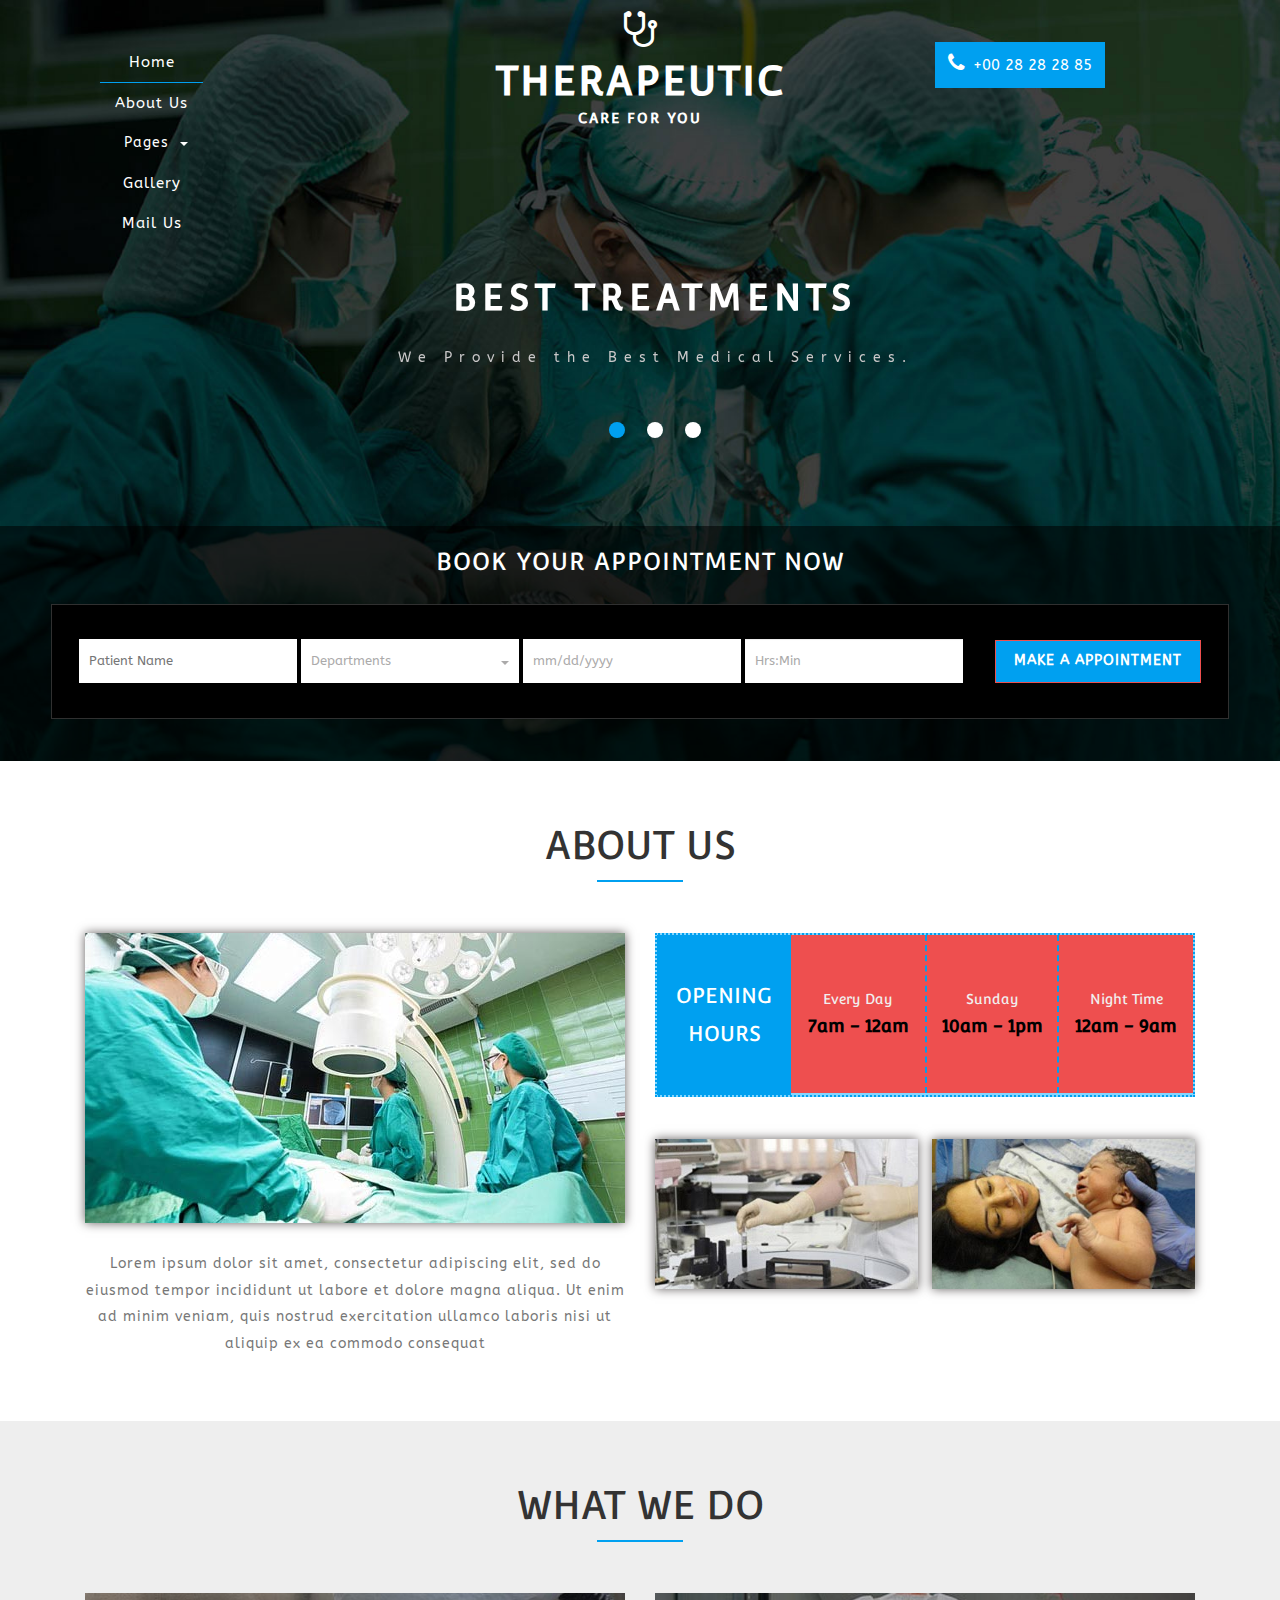
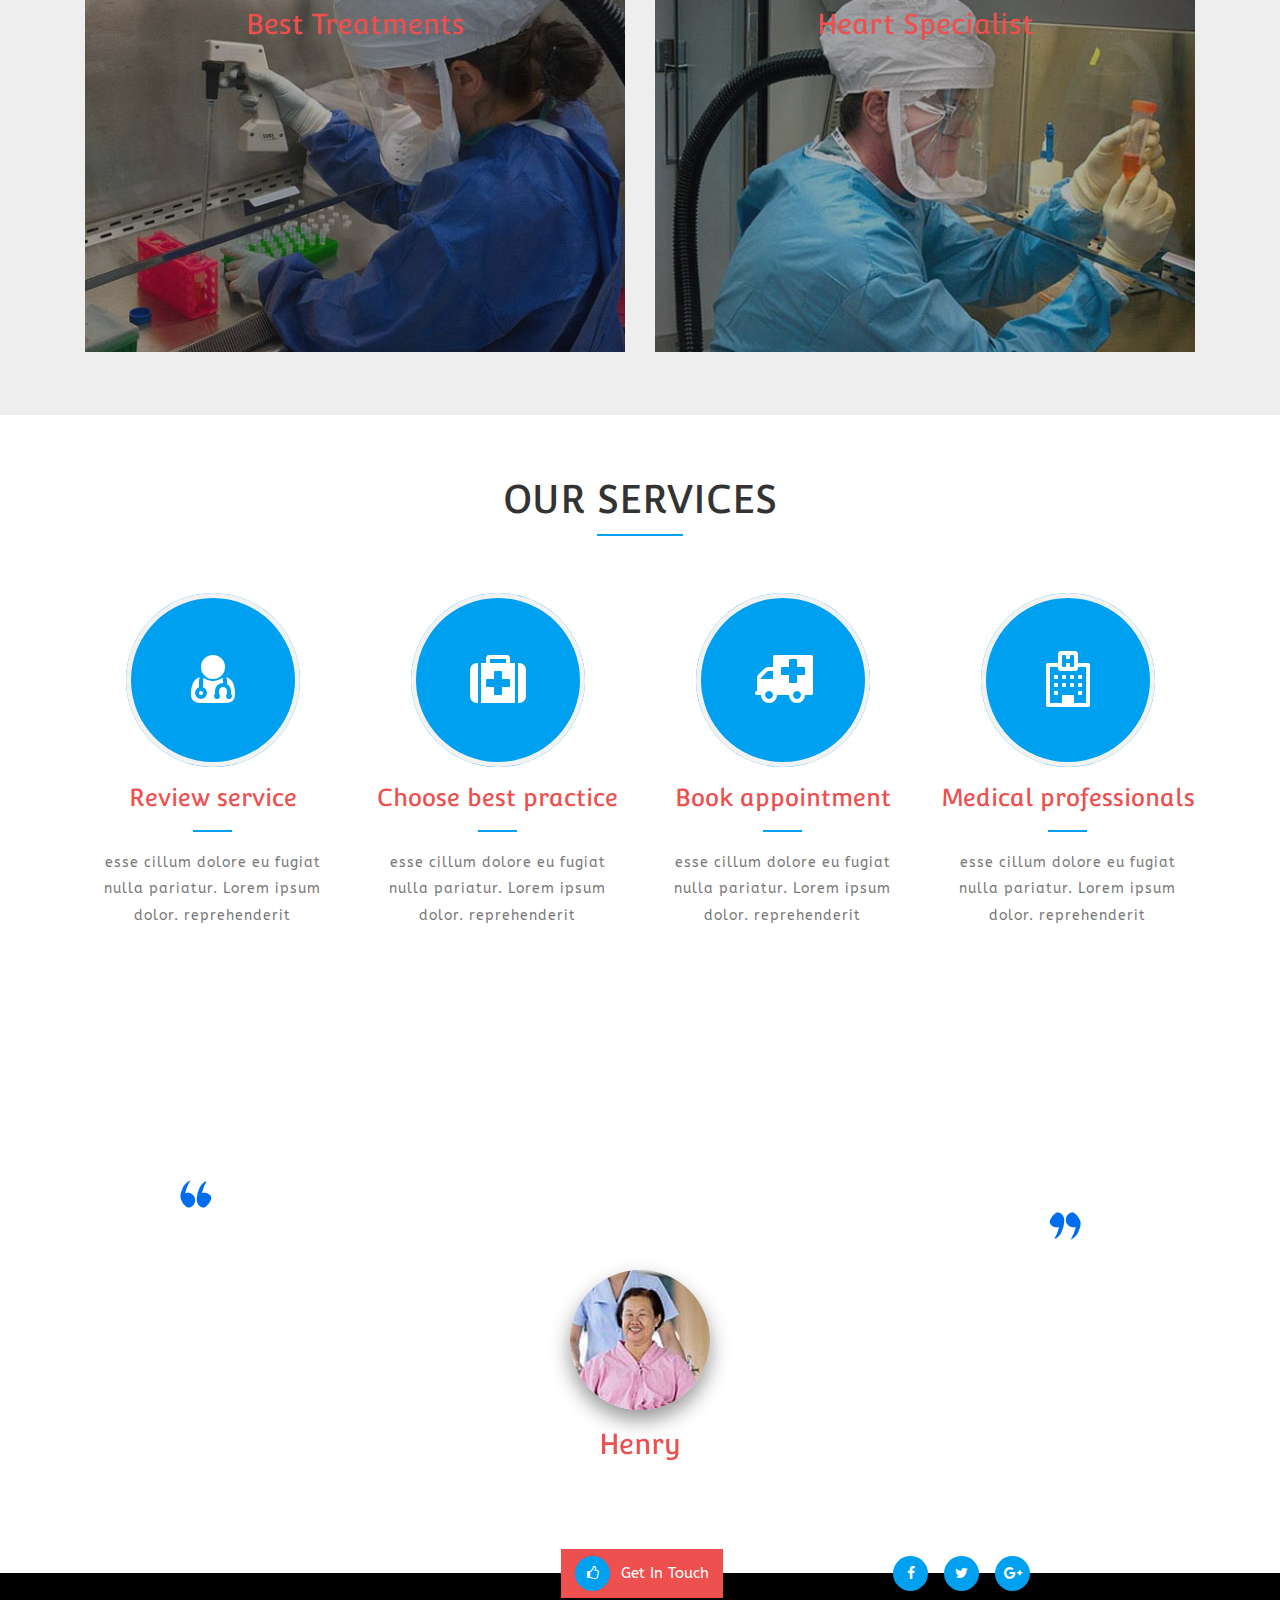
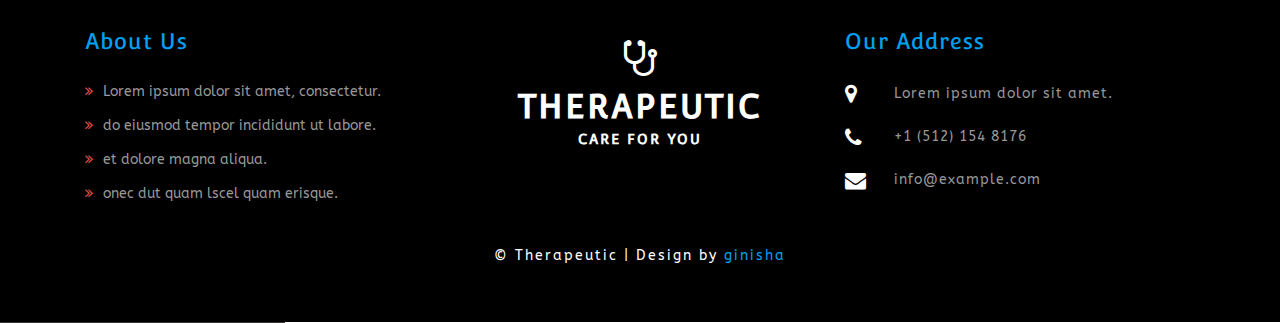
<file: index.html>
<!DOCTYPE html>
<html lang="en">
<head>
<title>Therapeutic Medical Category website Template | Home :: ginisha</title>

<!-- Meta tag Keywords -->
<meta name="viewport" content="width=device-width, initial-scale=1">
<meta http-equiv="Content-Type" content="text/html; charset=utf-8" />
<meta name="keywords" content="Therapeutic web template, Bootstrap Web Templates, Flat Web Templates, Android Compatible web template, Smartphone Compatible web template, free webdesigns for Nokia, Samsung, LG, SonyEricsson, Motorola web design" />
<script type="application/x-javascript"> addEventListener("load", function() { setTimeout(hideURLbar, 0); }, false);
function hideURLbar(){ window.scrollTo(0,1); } </script>
<!--// Meta tag Keywords -->

<!-- css files -->
<link rel="stylesheet" href="css/bootstrap.css"> <!-- Bootstrap-Core-CSS -->
<link rel="stylesheet" href="css/style.css" type="text/css" media="all" /> <!-- Style-CSS --> 
<link rel="stylesheet" href="css/font-awesome.css"> <!-- Font-Awesome-Icons-CSS -->
<link rel="stylesheet" href="css/jquery-ui.css" /> <!-- Date-script-CSS -->
<link href="css/wickedpicker.css" rel="stylesheet" type='text/css' media="all" /> <!-- Time-script-CSS -->
<!-- //css files -->

<!-- online-fonts -->
<link href="//fonts.googleapis.com/css?family=Convergence" rel="stylesheet">
<link href="//fonts.googleapis.com/css?family=ABeeZee:400,400i" rel="stylesheet">
<!-- //online-fonts -->
</head>
<body> 
<div class="Main-agile">
<!-- banner -->
	<div class="banner">
		<div class="container">
			<div class="col-md-4 agile1">
				<nav class="navbar navbar-default">
					<!-- Brand and toggle get grouped for better mobile display -->
					<div class="navbar-header">
					  <button type="button" class="navbar-toggle collapsed" data-toggle="collapse" data-target="#bs-example-navbar-collapse-1">
						<span class="sr-only">Toggle navigation</span>
						<span class="icon-bar"></span>
						<span class="icon-bar"></span>
						<span class="icon-bar"></span>
					  </button>
					</div>

					<!-- Collect the nav links, forms, and other content for toggling -->
					<div class="collapse navbar-collapse nav-wil" id="bs-example-navbar-collapse-1">
						<nav class="stroke">
							<ul class="nav navbar-nav">
								<li class="active"><a href="index.html">Home</a></li>
								<li><a href="about.html">About Us</a></li>
								<li class="dropdown menu__item menu__item--current">
									<a href="#" class="dropdown-toggle menu__link"  data-toggle="dropdown" role="button" aria-haspopup="true" aria-expanded="false">Pages<span class="caret"></span></a>
									<ul class="dropdown-menu">
										<li><a href="codes.html">Short Codes</a></li>
										<li><a href="icons.html">Icons</a></li>
									</ul>
								</li>
								<li><a href="gallery.html">Gallery</a></li>
								<li><a href="mail.html">Mail Us</a></li>
							</ul>
						</nav>
					</div>
					<!-- /.navbar-collapse -->
				</nav>
			</div>
			<div class="col-md-4 logo">
				<div class="logo-w3l">
					<i class="fa fa-stethoscope" aria-hidden="true"></i>
				</div>
				<h1><a href="index.html">Therapeutic<span>Care For you</span></a></h1>
			</div>
			<div class="col-md-4 ph-agile">
				<p><i class="fa fa-phone" aria-hidden="true"></i><span>+00 28 28 28 85</span></p>
			</div>
			<div class="clearfix"> </div>
			<!-- banner-text -->
			<div class="slider">
				<div class="callbacks_container">
					<ul class="rslides callbacks callbacks1" id="slider4">
						<li>
							<div class="w3layouts-banner-top">
								<div class="container">
									<div class="agileits-banner-info">
										<h3>Best Treatments</h3>
										<p>We Provide the Best Medical Services.</p>
									</div>	
								</div>
							</div>
						</li>
						<li>
							<div class="w3layouts-banner-top">
								<div class="container">
									<div class="agileits-banner-info">
										<h3>We Provide</h3>
										<p>Medical Services that you can Trust.</p>
									</div>	
								</div>
							</div>
						</li>
						<li>
							<div class="w3layouts-banner-top">
								<div class="container">
									<div class="agileits-banner-info">
										<h3>Better Technology</h3>
										<p>We Care About Your Health.</p>
									</div>	
								</div>
							</div>
						</li>
					</ul>
				</div>
				<div class="clearfix"> </div>
				
				<!-- //banner-text -->
			</div>
		</div>
			<div class="app-w3">
				<h4>Book Your Appointment Now</h4>
				<div class="app-sub-w3">
					<form action="#" method="post">
						<input type="text" name="Patient Name" placeholder="Patient Name" required=""/>
						<div class="ag-w3">
							<li class="dropdown menu__item">
								<a href="#" class="dropdown-toggle menu__link"  data-toggle="dropdown" role="button" aria-haspopup="true" aria-expanded="false">Departments<span class="caret"></span></a>
								<ul class="dropdown-menu">
									<li><a href="#">Cardiology</a></li>
									<li><a href="#">Ophthalmology</a></li>
									<li><a href="#">Neurology</a></li>
									<li><a href="#">Psychology</a></li>
									<li><a href="#">Dermatology</a></li>
								</ul>
							</li>
						</div>


						<input  id="datepicker" name="date" type="text" value="mm/dd/yyyy" onfocus="this.value = '';" onblur="if (this.value == '') {this.value = 'mm/dd/yyyy';}" required="">
						<input type="text" id="timepicker" name="Time" class="timepicker form-control" value="Hrs:Min">	
						<input type="submit" value="Make A Appointment">
					</form>
				</div>
			</div>			
	</div>
</div>
<!-- //banner -->

<!-- main -->
<!-- About --> 
	<div id="about" class="welcome"> 
		<div class="container">
			<div class="agile-title">
				<h3> About Us <span></span></h3> 
			</div>
			<div class="w3ls-row">
				<div class="col-md-6 welcome-left">
					<div class="welcome-img">
						<img src="images/img1.jpg" class="img-responsive zoom-img" alt=""/>
					</div>
					<p>Lorem ipsum dolor sit amet, consectetur adipiscing elit, sed do eiusmod tempor incididunt ut labore et dolore magna aliqua. Ut enim ad minim veniam, quis nostrud exercitation ullamco  laboris nisi ut aliquip ex ea commodo consequat</p>
					
				</div>
				<div class="col-md-6 welcome-right"> 
					<div class="open-hours-row">
						<div class="col-md-3 open-hours-left">
							<h4>OPENING HOURS </h4>
						</div>
						<div class="col-md-3 open-hours-left">
							<h6>Every Day</h6>
							<h5>7am - 12am</h5> 
						</div>
						<div class="col-md-3 open-hours-left">
							<h6>Sunday</h6>
							<h5>10am - 1pm</h5> 
						</div>
						<div class="col-md-3 open-hours-left">
							<h6>Night Time</h6>
							<h5>12am - 9am</h5> 
						</div>
						<div class="clearfix"> </div>
					</div>
					<div class="col-md-6 welcome-left-grids">
						<div class="welcome-img">
							<img src="images/img2.jpg" class="img-responsive zoom-img" alt=""/>
						</div>
					</div>
					<div class="col-md-6 welcome-left-grids">
						<div class="welcome-img">
							<img src="images/img3.jpg" class="img-responsive zoom-img" alt=""/>
						</div>
					</div>
					<div class="clearfix"> </div>
				</div>
				<div class="clearfix"> </div>
			</div> 
		</div>
	</div>
<!-- //About --> 
		
<!-- what-we-do -->
	<div class="tips w3agile">
		<div class="container">
			<h3 class="tittle-one">What We Do <span></span></h3>
			<div class="tip-grids">
				<div class="col-md-6 tip-grid">
					<figure class="effect-julia">
						<img src="images/w1.jpg" alt="">
							<figcaption>
								<h4>Best Treatments</h4>
									<p>We Provide the Best Medical Services.</p>
									<p>Medical Services that you can Trust.</p>
									<p>We Care About Your Health.</p>
							</figcaption>			
					</figure>
				</div>
				<div class="col-md-6 tip-grid">
					<figure class="effect-julia">
						<img src="images/w2.jpg" alt="">
							<figcaption>
								<h4>Heart Specialist</h4>
									<p>We Provide the Best Medical Services.</p>
									<p>Medical Services that you can Trust.</p>
									<p>We Care About Your Health.</p>
							</figcaption>			
					</figure>
				</div>
				<div class="clearfix"></div>
			</div>
		</div>
</div>
<!-- //what-we-do -->

<!-- Services -->
			<div class="feature-w3l">
				<div class="container">
					<h3 class="tittle">Our services <span></span></h3>
					<div class="feature-grids">
						<div class="col-md-3 feature-grid">
							<div class="icons-w3">
								<i class="fa fa-user-md" aria-hidden="true"></i>
							</div>
								<h4>Review service</h4>
								<span></span>
								<p>esse cillum dolore eu fugiat nulla pariatur. Lorem ipsum dolor. reprehenderit</p>
						</div>
						<div class="col-md-3 feature-grid">
							<div class="icons-w3">
								<i class="fa fa-medkit" aria-hidden="true"></i>
							</div>
								<h4>Choose best practice</h4>
								<span></span>
								<p>esse cillum dolore eu fugiat nulla pariatur. Lorem ipsum dolor. reprehenderit</p>
						</div>
						<div class="col-md-3 feature-grid">
							<div class="icons-w3">
								<i class="fa fa-ambulance" aria-hidden="true"></i>
							</div>
								<h4>Book appointment</h4>
								<span></span>
								<p>esse cillum dolore eu fugiat nulla pariatur. Lorem ipsum dolor. reprehenderit</p>
						</div>
						<div class="col-md-3 feature-grid">
							<div class="icons-w3">
								<i class="fa fa-hospital-o" aria-hidden="true"></i>
							</div>
								<h4>Medical professionals</h4>
								<span></span>
								<p>esse cillum dolore eu fugiat nulla pariatur. Lorem ipsum dolor. reprehenderit</p>
						</div>
						<div class="clearfix"></div>
					</div>
				</div>
			</div>
<!-- //Services -->

<!-- Testimonials -->
	<div id="review" class="jarallax reviews agile-1">
				<div class="test-monials" id="testimonials">
					<h3 class="tittle-two">Our Patients Says <span></span></h3>
						<div class="sreen-gallery-cursual">
						       <div id="owl-demo" class="owl-carousel">
					                 <div class="item-owl">
					                		<div class="test-review wow fadeInUp animated animated" data-wow-delay=".5s" style="visibility: visible; animation-delay: 0.5s; animation-name: fadeInUp;">
											   <p><img src="images/left-quotes.png" alt=""> Polite sadipscing elitr, sed diam nonumy eirmod tempor invidunt ut labore et dolore magna aliquyam erat, sed diam voluptua.sed do eiusmod tempor incididunt ut labore et dolore magna aliqua. Ut enim ad minim veniam, quis nostrud exercitation ullamco<img src="images/right-quotes.png" alt=""></p>
						                	  <img src="images/tt2.jpg" class="img-responsive" alt=""/>
											  <h5>Henry</h5>
					                	    </div>
					                </div>
					                 <div class="item-owl">
					                	<div class="test-review wow fadeInUp animated animated" data-wow-delay=".5s" style="visibility: visible; animation-delay: 0.5s; animation-name: fadeInUp;">
										 <p> <img src="images/left-quotes.png" alt="">Polite sadipscing elitr, sed diam nonumy eirmod tempor invidunt ut labore et dolore magna aliquyam erat, sed diam voluptua.sed do eiusmod tempor incididunt ut labore et dolore magna aliqua. Ut enim ad minim veniam, quis nostrud exercitation ullamco<img src="images/right-quotes.png" alt=""></p>
						                	<img src="images/tt1.jpg" class="img-responsive" alt=""/>
											 <h5>Smith</h5>
					                	</div>
					                </div>
					                 <div class="item-owl">
					                	<div class="test-review wow fadeInUp animated animated" data-wow-delay=".5s" style="visibility: visible; animation-delay: 0.5s; animation-name: fadeInUp;">
										     <p><img src="images/left-quotes.png" alt=""> Polite sadipscing elitr, sed diam nonumy eirmod tempor invidunt ut labore et dolore magna aliquyam erat, sed diam voluptua.sed do eiusmod tempor incididunt ut labore et dolore magna aliqua. Ut enim ad minim veniam, quis nostrud exercitation ullamco <img src="images/right-quotes.png" alt=""></p>
						                	<img src="images/tt3.jpg" class="img-responsive" alt=""/>
											 <h5>Steave</h5>
					                	</div>
					                </div>
				              </div>
						<!--//screen-gallery-->
					</div>
				</div>
				<div class="clearfix"> </div>
		</div>
<!-- //Testimonials -->
<!-- //main -->

<!-- Footer -->
<div class="footer w3ls">
	<div class="container">
		<div class="footer-main">
			<div class="footer-top">
				<div class="col-md-4 services-grids">
					<h3>About Us</h3>
					<ul>
						<li><i class="fa fa-angle-double-right" aria-hidden="true"></i><a href="single.html">Lorem ipsum dolor sit amet, consectetur.</a></li>
						<li><i class="fa fa-angle-double-right" aria-hidden="true"></i><a href="single.html">do eiusmod tempor incididunt ut labore.</a></li>
						<li><i class="fa fa-angle-double-right" aria-hidden="true"></i><a href="single.html">et dolore magna aliqua.</a></li>
						<li><i class="fa fa-angle-double-right" aria-hidden="true"></i><a href="single.html">onec dut quam lscel quam erisque.</a></li>
					</ul>
				</div>
				<div class="col-md-4 ftr-grid">
					<div class="logo-fo">
						<div class="logo-w3l">
							<i class="fa fa-stethoscope" aria-hidden="true"></i>
						</div>
						<h2><a href="index.html">Therapeutic<span>Care For you</span></a></h2>
					</div>
				</div>
				<div class="col-md-4 ftr-grid fg2">
					<h3>Our Address</h3>
					<div class="ftr-address">
						<div class="local">
							<i class="fa fa-map-marker" aria-hidden="true"></i>
						</div>
						<div class="ftr-text">
							<p>Lorem ipsum dolor sit amet.</p>
						</div>
						<div class="clearfix"> </div>
					</div>
					<div class="ftr-address">
						<div class="local">
							<i class="fa fa-phone" aria-hidden="true"></i>
						</div>
						<div class="ftr-text">
							<p>+1 (512) 154 8176</p>
						</div>
						<div class="clearfix"> </div>
					</div>
					<div class="ftr-address">
						<div class="local">
							<i class="fa fa-envelope" aria-hidden="true"></i>
						</div>
						<div class="ftr-text">
							<p><a href="mailto:info@example.com">info@example.com</a></p>
						</div>
						<div class="clearfix"> </div>
					</div>
				</div>
				<div class="clearfix"> </div>
			</div>
				<div class="right-w3l">
					<ul class="top-links">
						<li class="get-w3"><a href="mail.html"><i class="fa fa-thumbs-o-up" aria-hidden="true"></i>Get In Touch</a></li>
						<li><a href="#"><i class="fa fa-facebook"></i></a></li>
						<li><a href="#"><i class="fa fa-twitter"></i></a></li>
						<li><a href="#"><i class="fa fa-google-plus"></i></a></li>
					</ul>
				</div>
			<div class="copyrights">
				<p>&copy;  Therapeutic | Design by  <a href="http://w3layouts.com/" target="_blank">ginisha</a> </p>
			</div>
		</div>
	</div>
</div>
<!-- //Footer -->

<!-- js-scripts -->			
	
		<!-- js -->
			<script type="text/javascript" src="js/jquery-2.1.4.min.js"></script>
			<script type="text/javascript" src="js/bootstrap.js"></script> <!-- Necessary-JavaScript-File-For-Bootstrap --> 
		<!-- //js -->
	
		<!-- Baneer-js -->
		
			<script src="js/responsiveslides.min.js"></script>
			<script>
						// You can also use "$(window).load(function() {"
						$(function () {
						  // Slideshow 4
						  $("#slider4").responsiveSlides({
							auto: true,
							pager:true,
							nav:false,
							speed: 500,
							namespace: "callbacks",
							before: function () {
							  $('.events').append("<li>before event fired.</li>");
							},
							after: function () {
							  $('.events').append("<li>after event fired.</li>");
							}
						  });
					
						});
			</script>
			<script>
								// You can also use "$(window).load(function() {"
								$(function () {
								  // Slideshow 4
								  $("#slider3").responsiveSlides({
									auto: true,
									pager:false,
									nav:true,
									speed: 500,
									namespace: "callbacks",
									before: function () {
									  $('.events').append("<li>before event fired.</li>");
									},
									after: function () {
									  $('.events').append("<li>after event fired.</li>");
									}
								  });
							
								});
							 </script>


		<!-- //Baneer-js -->
		
			<!-- Calendar -->
				<script src="js/jquery-ui.js"></script>
				  <script>
						  $(function() {
							$( "#datepicker,#datepicker1,#datepicker2,#datepicker3" ).datepicker();
						  });
				  </script>
			<!-- //Calendar -->
			
		<!-- Time -->
		<script type="text/javascript" src="js/wickedpicker.js"></script>
			<script type="text/javascript">
				$('.timepicker').wickedpicker({twentyFour: false});
			</script>
		<!-- //Time -->
		
		<!-- jarallax-js -->
			<script src="js/jarallax.js"></script>
			<script src="js/SmoothScroll.min.js"></script>
			<script type="text/javascript">
				/* init Jarallax */
				$('.jarallax').jarallax({
					speed: 0.5,
					imgWidth: 1366,
					imgHeight: 768
				})
			</script>
		<!-- //jarallax-js -->
		
		<!-- for-Testimonials -->
			<!-- required-js-files-->
							<link href="css/owl.carousel.css" rel="stylesheet">
							    <script src="js/owl.carousel.js"></script>
							        <script>
							    $(document).ready(function() {
							      $("#owl-demo").owlCarousel({
							        items : 1,
							        lazyLoad : true,
							        autoPlay : true,
							        navigation : false,
							        navigationText :  false,
							        pagination : true,
							      });
							    });
							    </script>
			<!--//required-js-files-->
		<!-- //for-Testimonials -->

<!-- //js-scripts -->
</body>
</html>
</file>
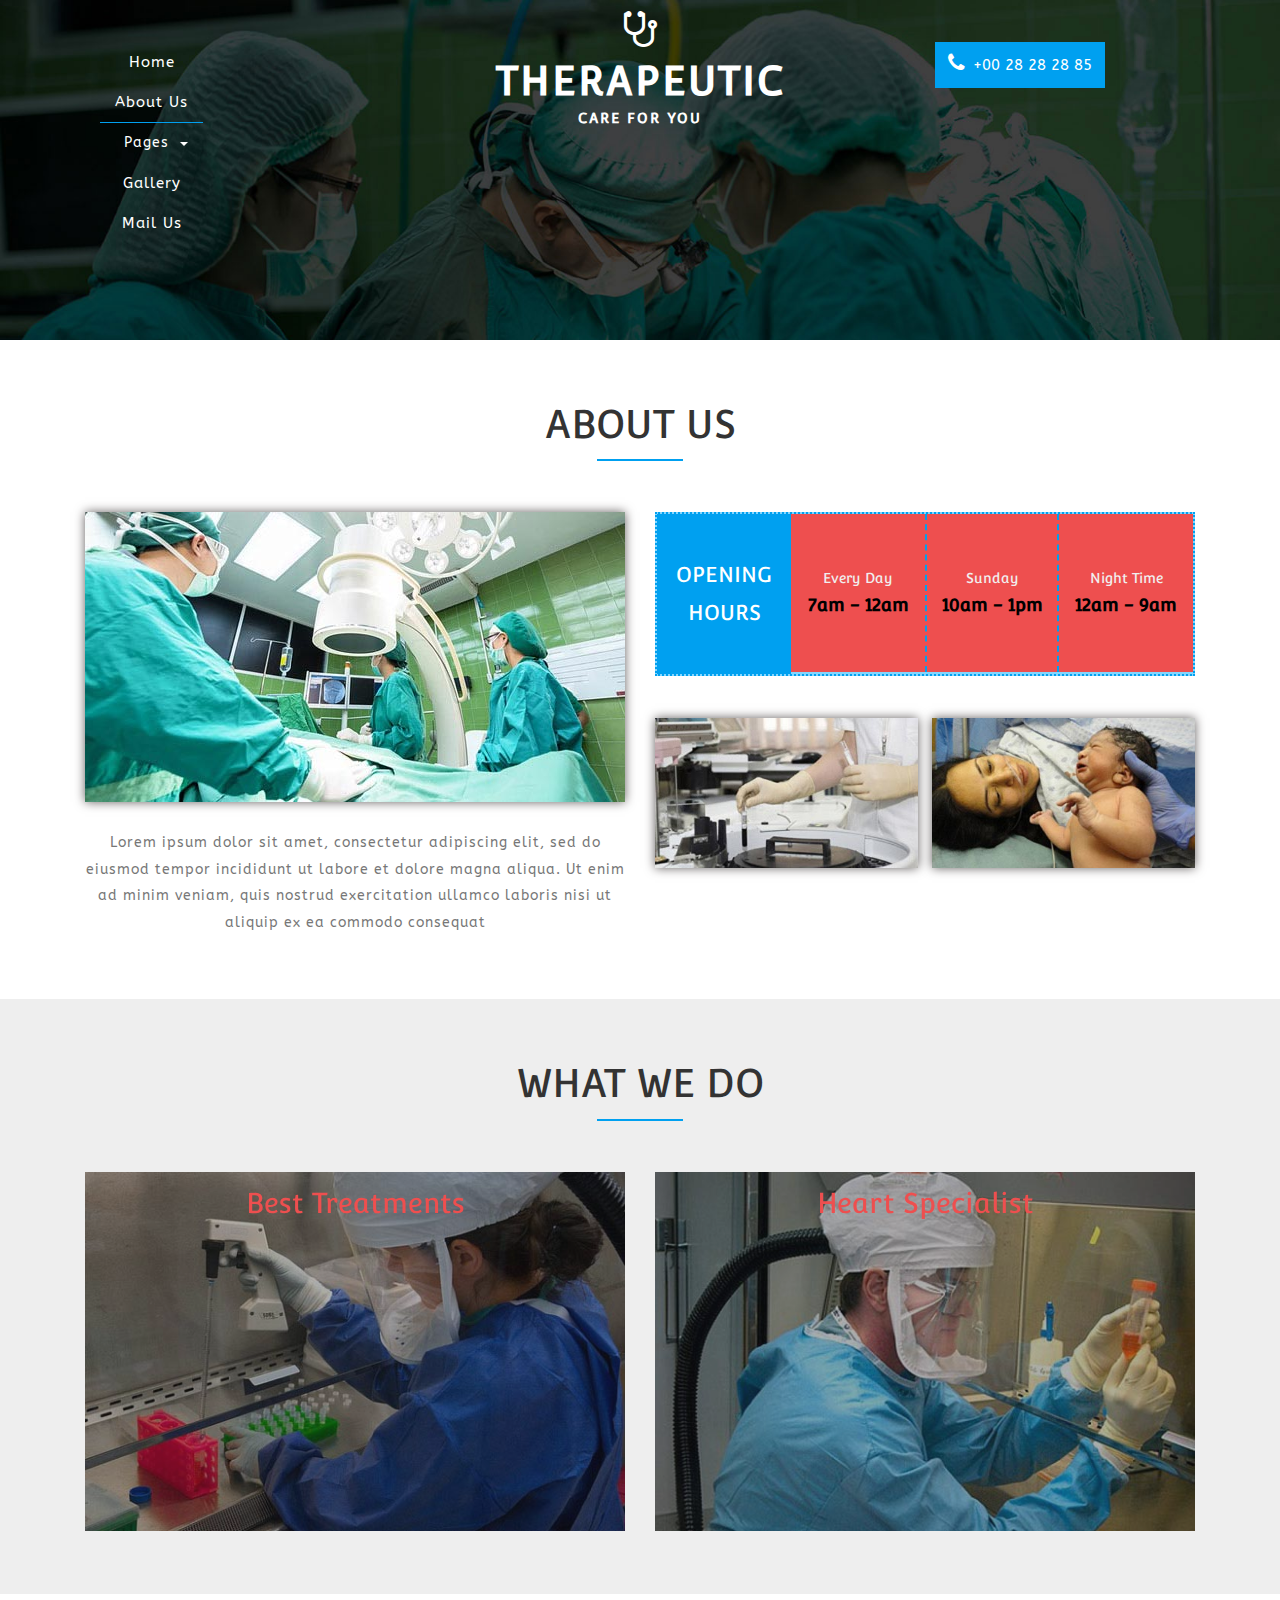
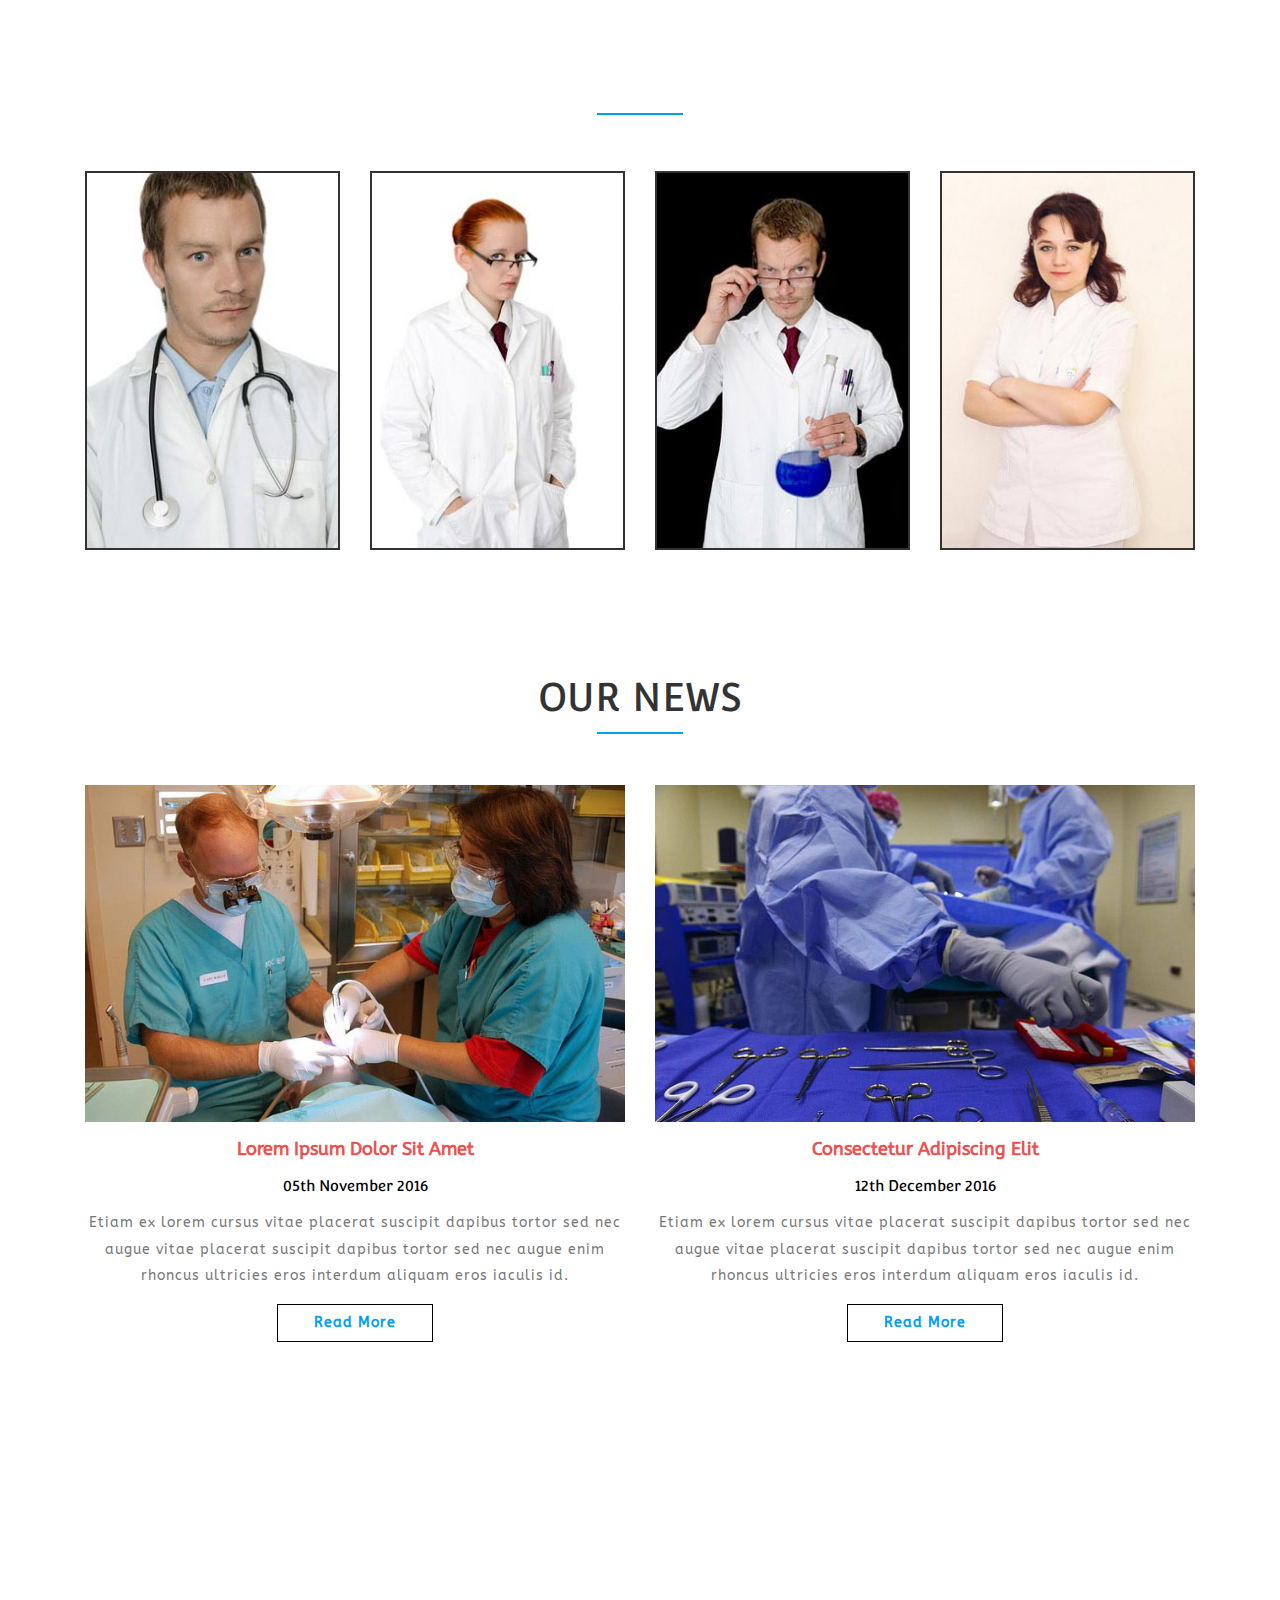
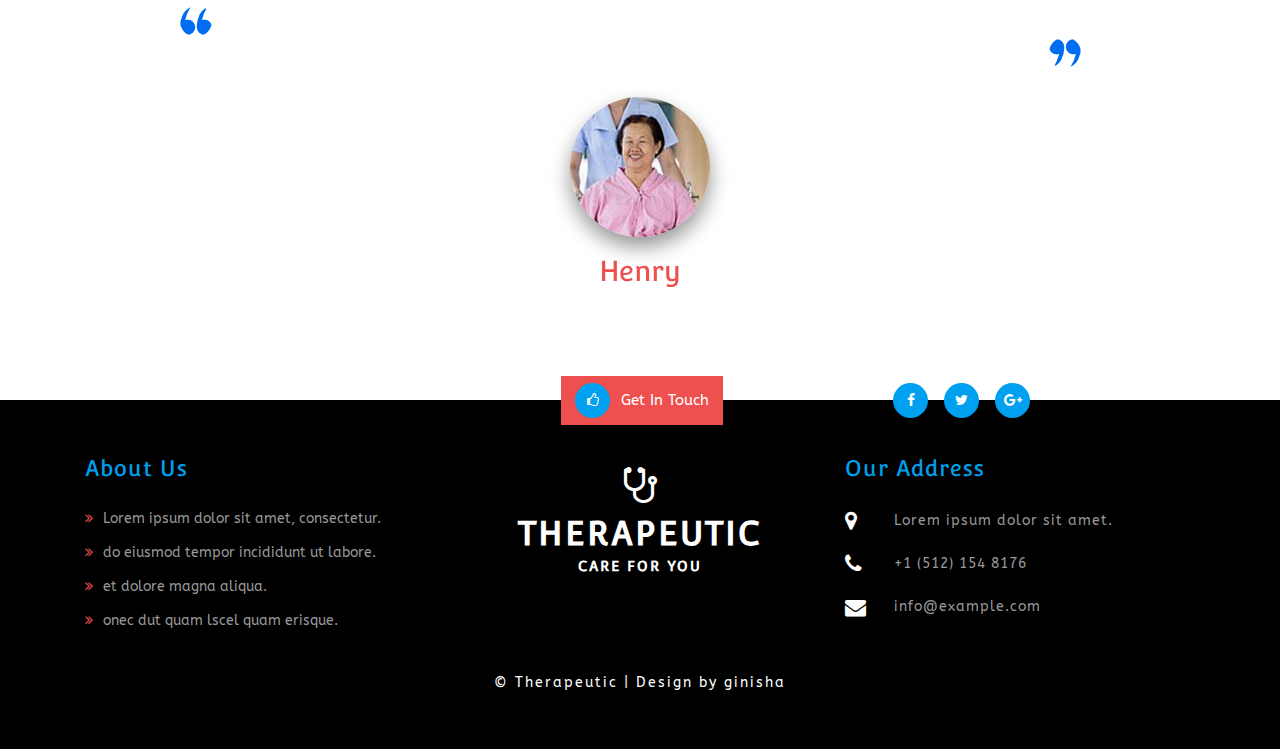
<file: about.html>
<!DOCTYPE html>
<html lang="en">
<head>
<title>Therapeutic Medical Category website Template | About :: ginisha</title>

<!-- Meta tag Keywords -->
<meta name="viewport" content="width=device-width, initial-scale=1">
<meta http-equiv="Content-Type" content="text/html; charset=utf-8" />
<meta name="keywords" content="Therapeutic web template, Bootstrap Web Templates, Flat Web Templates, Android Compatible web template, Smartphone Compatible web template, free webdesigns for Nokia, Samsung, LG, SonyEricsson, Motorola web design" />
<script type="application/x-javascript"> addEventListener("load", function() { setTimeout(hideURLbar, 0); }, false);
function hideURLbar(){ window.scrollTo(0,1); } </script>
<!--// Meta tag Keywords -->

<!-- css files -->
<link rel="stylesheet" href="css/bootstrap.css"> <!-- Bootstrap-Core-CSS -->
<link rel="stylesheet" href="css/style.css" type="text/css" media="all" /> <!-- Style-CSS --> 
<link rel="stylesheet" href="css/font-awesome.css"> <!-- Font-Awesome-Icons-CSS -->
<!-- //css files -->

<!-- online-fonts -->
<link href="//fonts.googleapis.com/css?family=Convergence" rel="stylesheet">
<link href="//fonts.googleapis.com/css?family=ABeeZee:400,400i" rel="stylesheet">
<!-- //online-fonts -->
</head>
<body> 
<div class="Main-agile">
<!-- banner -->
	<div class="banner-2">
		<div class="container">
			<div class="col-md-4 agile1">
				<nav class="navbar navbar-default">
					<!-- Brand and toggle get grouped for better mobile display -->
					<div class="navbar-header">
					  <button type="button" class="navbar-toggle collapsed" data-toggle="collapse" data-target="#bs-example-navbar-collapse-1">
						<span class="sr-only">Toggle navigation</span>
						<span class="icon-bar"></span>
						<span class="icon-bar"></span>
						<span class="icon-bar"></span>
					  </button>
					</div>

					<!-- Collect the nav links, forms, and other content for toggling -->
					<div class="collapse navbar-collapse nav-wil" id="bs-example-navbar-collapse-1">
						<nav class="stroke">
							<ul class="nav navbar-nav">
								<li><a href="index.html">Home</a></li>
								<li class="active"><a href="about.html">About Us</a></li>
								<li class="dropdown menu__item menu__item--current">
									<a href="#" class="dropdown-toggle menu__link"  data-toggle="dropdown" role="button" aria-haspopup="true" aria-expanded="false">Pages<span class="caret"></span></a>
									<ul class="dropdown-menu">
										<li><a href="codes.html">Short Codes</a></li>
										<li><a href="icons.html">Icons</a></li>
									</ul>
								</li>
								<li><a href="gallery.html">Gallery</a></li>
								<li><a href="mail.html">Mail Us</a></li>
							</ul>
						</nav>
					</div>
					<!-- /.navbar-collapse -->
				</nav>
			</div>
			<div class="col-md-4 logo">
				<div class="logo-w3l">
					<i class="fa fa-stethoscope" aria-hidden="true"></i>
				</div>
				<h1><a href="index.html">Therapeutic<span>Care For you</span></a></h1>
			</div>
			<div class="col-md-4 ph-agile">
				<p><i class="fa fa-phone" aria-hidden="true"></i><span>+00 28 28 28 85</span></p>
			</div>
			<div class="clearfix"> </div>
		</div>
	</div>			
</div>
<!-- //banner -->

<!-- main -->
<!-- About --> 
	<div id="about" class="welcome"> 
		<div class="container">
			<div class="agile-title">
				<h3> About Us <span></span></h3> 
			</div>
			<div class="w3ls-row">
				<div class="col-md-6 welcome-left">
					<div class="welcome-img">
						<img src="images/img1.jpg" class="img-responsive zoom-img" alt=""/>
					</div>
					<p>Lorem ipsum dolor sit amet, consectetur adipiscing elit, sed do eiusmod tempor incididunt ut labore et dolore magna aliqua. Ut enim ad minim veniam, quis nostrud exercitation ullamco  laboris nisi ut aliquip ex ea commodo consequat</p>
					
				</div>
				<div class="col-md-6 welcome-right"> 
					<div class="open-hours-row">
						<div class="col-md-3 open-hours-left">
							<h4>OPENING HOURS </h4>
						</div>
						<div class="col-md-3 open-hours-left">
							<h6>Every Day</h6>
							<h5>7am - 12am</h5> 
						</div>
						<div class="col-md-3 open-hours-left">
							<h6>Sunday</h6>
							<h5>10am - 1pm</h5> 
						</div>
						<div class="col-md-3 open-hours-left">
							<h6>Night Time</h6>
							<h5>12am - 9am</h5> 
						</div>
						<div class="clearfix"> </div>
					</div>
					<div class="col-md-6 welcome-left-grids">
						<div class="welcome-img">
							<img src="images/img2.jpg" class="img-responsive zoom-img" alt=""/>
						</div>
					</div>
					<div class="col-md-6 welcome-left-grids">
						<div class="welcome-img">
							<img src="images/img3.jpg" class="img-responsive zoom-img" alt=""/>
						</div>
					</div>
					<div class="clearfix"> </div>
				</div>
				<div class="clearfix"> </div>
			</div> 
		</div>
	</div>
<!-- //About --> 
		
<!-- what-we-do -->
	<div class="tips w3agile">
		<div class="container">
			<h3 class="tittle-one">What We Do <span></span></h3>
			<div class="tip-grids">
				<div class="col-md-6 tip-grid">
					<figure class="effect-julia">
						<img src="images/w1.jpg" alt="">
							<figcaption>
								<h4>Best Treatments</h4>
									<p>We Provide the Best Medical Services.</p>
									<p>Medical Services that you can Trust.</p>
									<p>We Care About Your Health.</p>
							</figcaption>			
					</figure>
				</div>
				<div class="col-md-6 tip-grid">
					<figure class="effect-julia">
						<img src="images/w2.jpg" alt="">
							<figcaption>
								<h4>Heart Specialist</h4>
									<p>We Provide the Best Medical Services.</p>
									<p>Medical Services that you can Trust.</p>
									<p>We Care About Your Health.</p>
							</figcaption>			
					</figure>
				</div>
				<div class="clearfix"></div>
			</div>
		</div>
</div>
<!-- //what-we-do -->

<!-- team -->
	<div class="jarallax team">
		<div class="container">
			<div class="team-heading">
				<h3>Our Team <span></span></h3>
			</div>
			<div class="agileits-team-grids">
				<div class="col-md-3 agileits-team-grid">
					<div class="team-info">
						<img src="images/t1.jpg" alt="" />
						<div class="team-caption"> 
							<h4>Dr. Justo</h4>
							<p>Fusce laoreet</p>
							<ul>
								<li><a href="#"><i class="fa fa-facebook"></i></a></li>
								<li><a href="#"><i class="fa fa-twitter"></i></a></li>
								<li><a href="#"><i class="fa fa-google-plus" aria-hidden="true"></i></a></li>
							</ul>
						</div>
					</div>
				</div>
				<div class="col-md-3 agileits-team-grid">
					<div class="team-info">
						<img src="images/t2.jpg" alt="" />
						<div class="team-caption"> 
							<h4>Dr.Congue</h4>
							<p>Fusce laoreet</p>
							<ul>
								<li><a href="#"><i class="fa fa-facebook"></i></a></li>
								<li><a href="#"><i class="fa fa-twitter"></i></a></li>
								<li><a href="#"><i class="fa fa-google-plus" aria-hidden="true"></i></a></li>
							</ul>
						</div>
					</div>
				</div>
				<div class="col-md-3 agileits-team-grid">
					<div class="team-info">
						<img src="images/t3.jpg" alt="" />
						<div class="team-caption"> 
							<h4>Dr. Festico</h4>
							<p>Fusce laoreet</p>
							<ul>
								<li><a href="#"><i class="fa fa-facebook"></i></a></li>
								<li><a href="#"><i class="fa fa-twitter"></i></a></li>
								<li><a href="#"><i class="fa fa-google-plus" aria-hidden="true"></i></a></li>
							</ul>
						</div>
					</div>
				</div>
				<div class="col-md-3 agileits-team-grid">
					<div class="team-info">
						<img src="images/t4.jpg" alt="" />
						<div class="team-caption"> 
							<h4>Dr. Justo cong</h4>
							<p>Fusce laoreet</p>
							<ul>
								<li><a href="#"><i class="fa fa-facebook"></i></a></li>
								<li><a href="#"><i class="fa fa-twitter"></i></a></li>
								<li><a href="#"><i class="fa fa-google-plus" aria-hidden="true"></i></a></li>
							</ul>
						</div>
					</div>
				</div>
				<div class="clearfix"> </div>
			</div>
		</div>
	</div>
<!-- //team -->

<!-- News -->
	<div class="events">
		<div class="container">
			<div class="team-w3l">
				<h3>Our News <span></span></h3>
			</div>
			<div class="w3l-event-grids">
				<div class="col-md-6 w3l-event-grid">
					<div class="w3l-event-img">
						<a href="single.html"><img src="images/ne1.jpg" alt="" /></a>
					</div>
					<div class="news-grid-info">
						<a href="single.html">Lorem ipsum dolor sit amet</a>
						<h5>05th November 2016</h5>
						<p>Etiam ex lorem cursus vitae placerat suscipit dapibus tortor sed nec augue vitae placerat suscipit dapibus tortor sed nec augue enim rhoncus ultricies eros interdum aliquam eros iaculis id.</p>
						<a href="single.html" class="re-w3">Read More</a>
					</div>
				</div>
				<div class="col-md-6 w3l-event-grid">
					<div class="w3l-event-img">
						<a href="single.html"><img src="images/ne2.jpg" alt="" /></a>
					</div>
					<div class="news-grid-info">
						<a href="single.html">consectetur adipiscing elit</a>
						<h5>12th December 2016</h5>
						<p>Etiam ex lorem cursus vitae placerat suscipit dapibus tortor sed nec augue vitae placerat suscipit dapibus tortor sed nec augue enim rhoncus ultricies eros interdum aliquam eros iaculis id.</p>
						<a href="single.html" class="re-w3">Read More</a>
					</div>
				</div>
				<div class="clearfix"> </div>
			</div>
		</div>
	</div>
<!-- //News -->

<!-- Testimonials -->
	<div id="review" class="jarallax reviews agile-1">
				<div class="test-monials" id="testimonials">
					<h3 class="tittle-two">Our Patients Says <span></span></h3>
						<div class="sreen-gallery-cursual">
						       <div id="owl-demo" class="owl-carousel">
					                 <div class="item-owl">
					                		<div class="test-review wow fadeInUp animated animated" data-wow-delay=".5s" style="visibility: visible; animation-delay: 0.5s; animation-name: fadeInUp;">
											   <p><img src="images/left-quotes.png" alt=""> Polite sadipscing elitr, sed diam nonumy eirmod tempor invidunt ut labore et dolore magna aliquyam erat, sed diam voluptua.sed do eiusmod tempor incididunt ut labore et dolore magna aliqua. Ut enim ad minim veniam, quis nostrud exercitation ullamco<img src="images/right-quotes.png" alt=""></p>
						                	  <img src="images/tt2.jpg" class="img-responsive" alt=""/>
											  <h5>Henry</h5>
					                	    </div>
					                </div>
					                 <div class="item-owl">
					                	<div class="test-review wow fadeInUp animated animated" data-wow-delay=".5s" style="visibility: visible; animation-delay: 0.5s; animation-name: fadeInUp;">
										 <p> <img src="images/left-quotes.png" alt="">Polite sadipscing elitr, sed diam nonumy eirmod tempor invidunt ut labore et dolore magna aliquyam erat, sed diam voluptua.sed do eiusmod tempor incididunt ut labore et dolore magna aliqua. Ut enim ad minim veniam, quis nostrud exercitation ullamco<img src="images/right-quotes.png" alt=""></p>
						                	<img src="images/tt1.jpg" class="img-responsive" alt=""/>
											 <h5>Smith</h5>
					                	</div>
					                </div>
					                 <div class="item-owl">
					                	<div class="test-review wow fadeInUp animated animated" data-wow-delay=".5s" style="visibility: visible; animation-delay: 0.5s; animation-name: fadeInUp;">
										     <p><img src="images/left-quotes.png" alt=""> Polite sadipscing elitr, sed diam nonumy eirmod tempor invidunt ut labore et dolore magna aliquyam erat, sed diam voluptua.sed do eiusmod tempor incididunt ut labore et dolore magna aliqua. Ut enim ad minim veniam, quis nostrud exercitation ullamco <img src="images/right-quotes.png" alt=""></p>
						                	<img src="images/tt3.jpg" class="img-responsive" alt=""/>
											 <h5>Steave</h5>
					                	</div>
					                </div>
				              </div>
						<!--//screen-gallery-->
					</div>
				</div>
				<div class="clearfix"> </div>
		</div>
<!-- //Testimonials -->
<!-- //main -->

<!-- Footer -->
<div class="footer w3ls">
	<div class="container">
		<div class="footer-main">
			<div class="footer-top">
				<div class="col-md-4 services-grids">
					<h3>About Us</h3>
					<ul>
						<li><i class="fa fa-angle-double-right" aria-hidden="true"></i><a href="single.html">Lorem ipsum dolor sit amet, consectetur.</a></li>
						<li><i class="fa fa-angle-double-right" aria-hidden="true"></i><a href="single.html">do eiusmod tempor incididunt ut labore.</a></li>
						<li><i class="fa fa-angle-double-right" aria-hidden="true"></i><a href="single.html">et dolore magna aliqua.</a></li>
						<li><i class="fa fa-angle-double-right" aria-hidden="true"></i><a href="single.html">onec dut quam lscel quam erisque.</a></li>
					</ul>
				</div>
				<div class="col-md-4 ftr-grid">
					<div class="logo-fo">
						<div class="logo-w3l">
							<i class="fa fa-stethoscope" aria-hidden="true"></i>
						</div>
						<h2><a href="index.html">Therapeutic<span>Care For you</span></a></h2>
					</div>
				</div>
				<div class="col-md-4 ftr-grid fg2">
					<h3>Our Address</h3>
					<div class="ftr-address">
						<div class="local">
							<i class="fa fa-map-marker" aria-hidden="true"></i>
						</div>
						<div class="ftr-text">
							<p>Lorem ipsum dolor sit amet.</p>
						</div>
						<div class="clearfix"> </div>
					</div>
					<div class="ftr-address">
						<div class="local">
							<i class="fa fa-phone" aria-hidden="true"></i>
						</div>
						<div class="ftr-text">
							<p>+1 (512) 154 8176</p>
						</div>
						<div class="clearfix"> </div>
					</div>
					<div class="ftr-address">
						<div class="local">
							<i class="fa fa-envelope" aria-hidden="true"></i>
						</div>
						<div class="ftr-text">
							<p><a href="mailto:info@example.com">info@example.com</a></p>
						</div>
						<div class="clearfix"> </div>
					</div>
				</div>
				<div class="clearfix"> </div>
			</div>
				<div class="right-w3l">
					<ul class="top-links">
						<li class="get-w3"><a href="mail.html"><i class="fa fa-thumbs-o-up" aria-hidden="true"></i>Get In Touch</a></li>
						<li><a href="#"><i class="fa fa-facebook"></i></a></li>
						<li><a href="#"><i class="fa fa-twitter"></i></a></li>
						<li><a href="#"><i class="fa fa-google-plus"></i></a></li>
					</ul>
				</div>
			<div class="copyrights">
				<p>&copy; Therapeutic | Design by ginisha </p>
			</div>
		</div>
	</div>
</div>
<!-- //Footer -->

<!-- js-scripts -->			
	
		<!-- js -->
			<script type="text/javascript" src="js/jquery-2.1.4.min.js"></script>
			<script type="text/javascript" src="js/bootstrap.js"></script> <!-- Necessary-JavaScript-File-For-Bootstrap --> 
		<!-- //js -->
		
		<!-- jarallax-js -->
			<script src="js/jarallax.js"></script>
			<script src="js/SmoothScroll.min.js"></script>
			<script type="text/javascript">
				/* init Jarallax */
				$('.jarallax').jarallax({
					speed: 0.5,
					imgWidth: 1366,
					imgHeight: 768
				})
			</script>
		<!-- //jarallax-js -->
		
		<!-- for-Testimonials -->
			<!-- required-js-files-->
							<link href="css/owl.carousel.css" rel="stylesheet">
							    <script src="js/owl.carousel.js"></script>
							        <script>
							    $(document).ready(function() {
							      $("#owl-demo").owlCarousel({
							        items : 1,
							        lazyLoad : true,
							        autoPlay : true,
							        navigation : false,
							        navigationText :  false,
							        pagination : true,
							      });
							    });
							    </script>
			<!--//required-js-files-->
		<!-- //for-Testimonials -->
		
<!-- //js-scripts -->
</body>
</html>
</file>
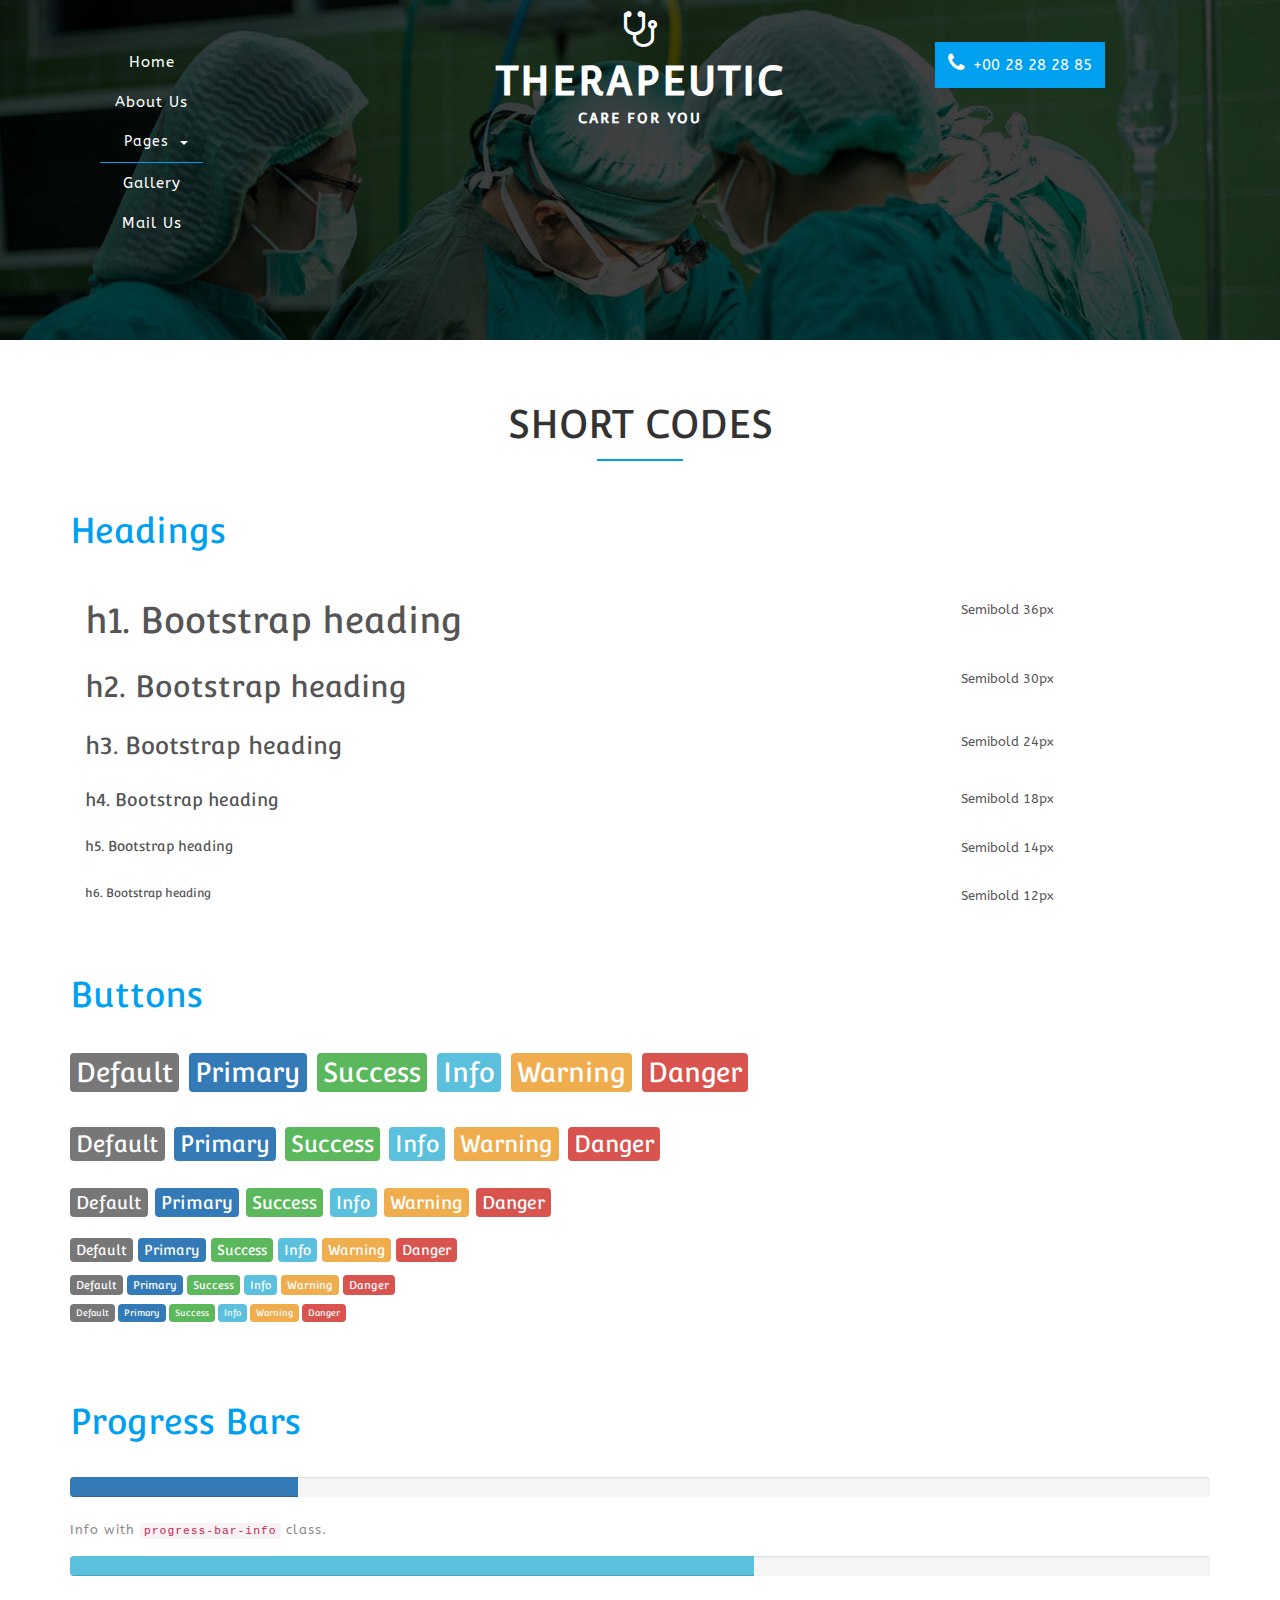
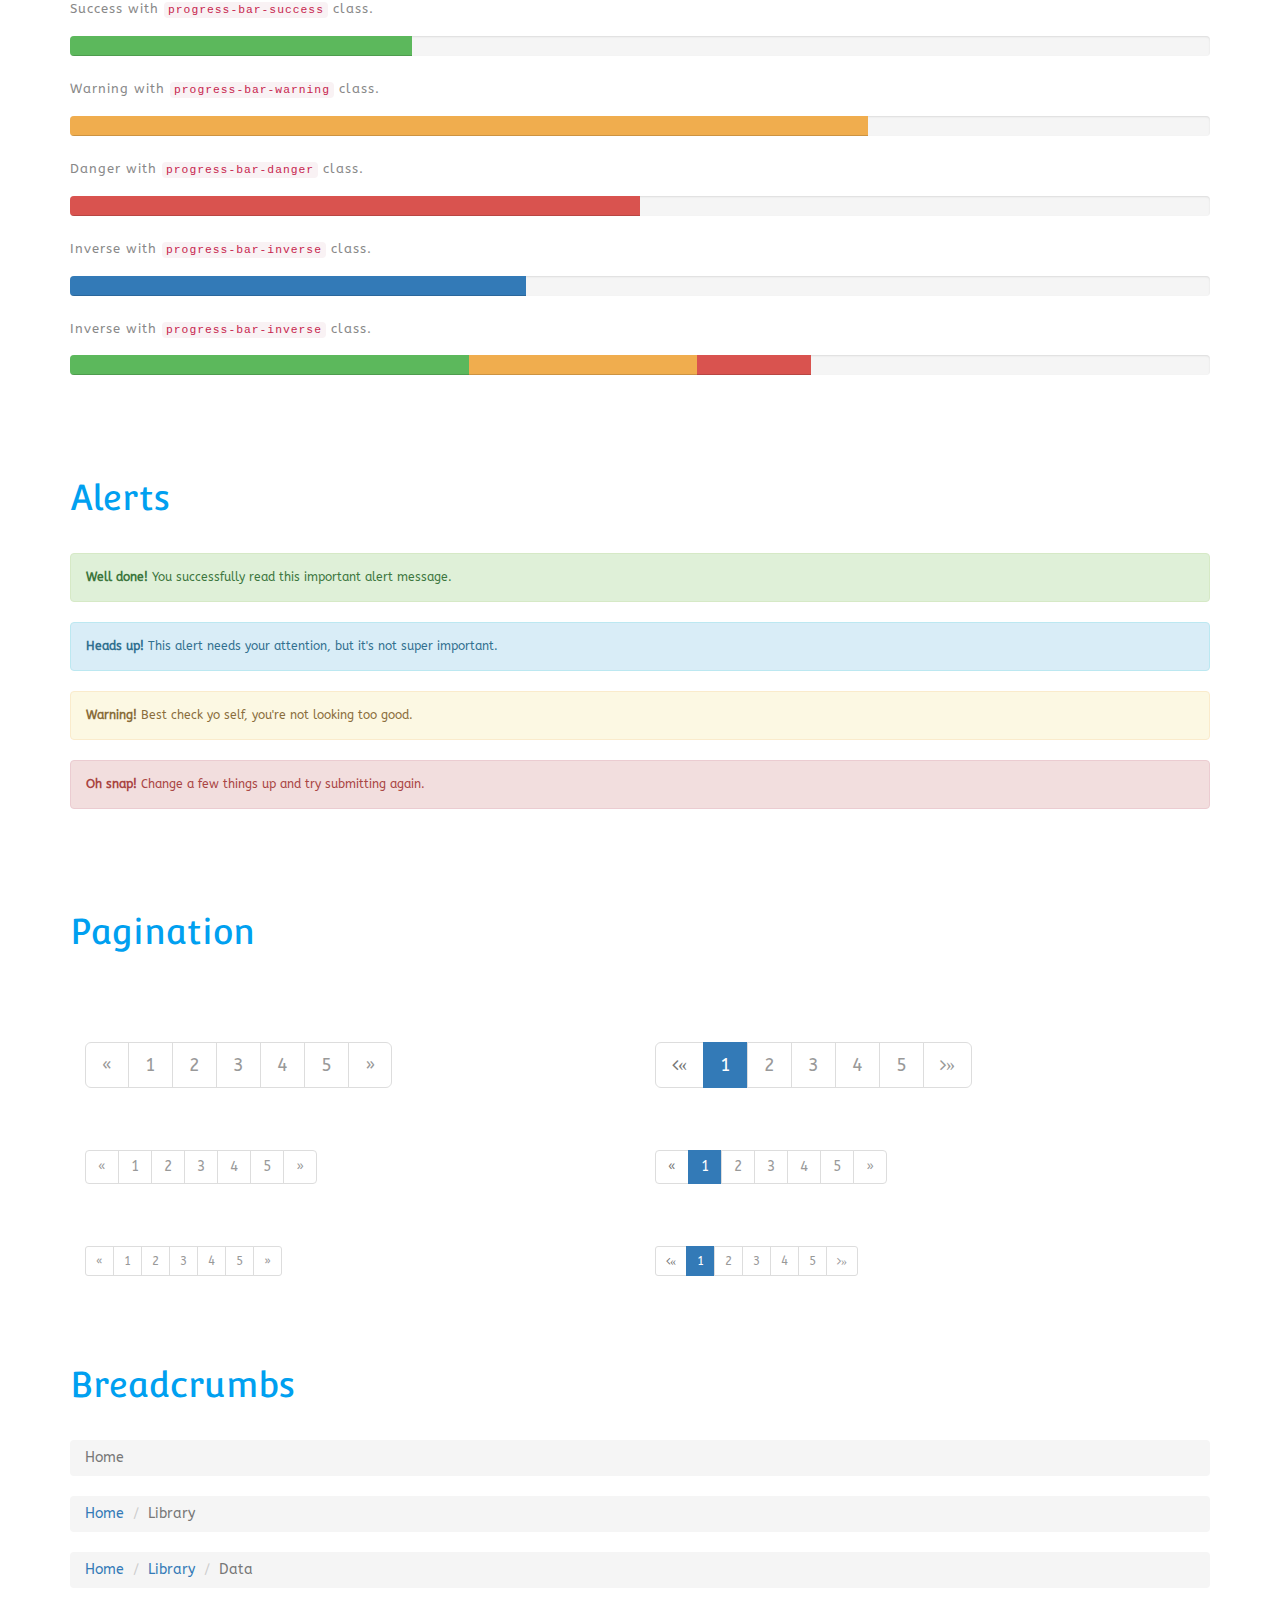
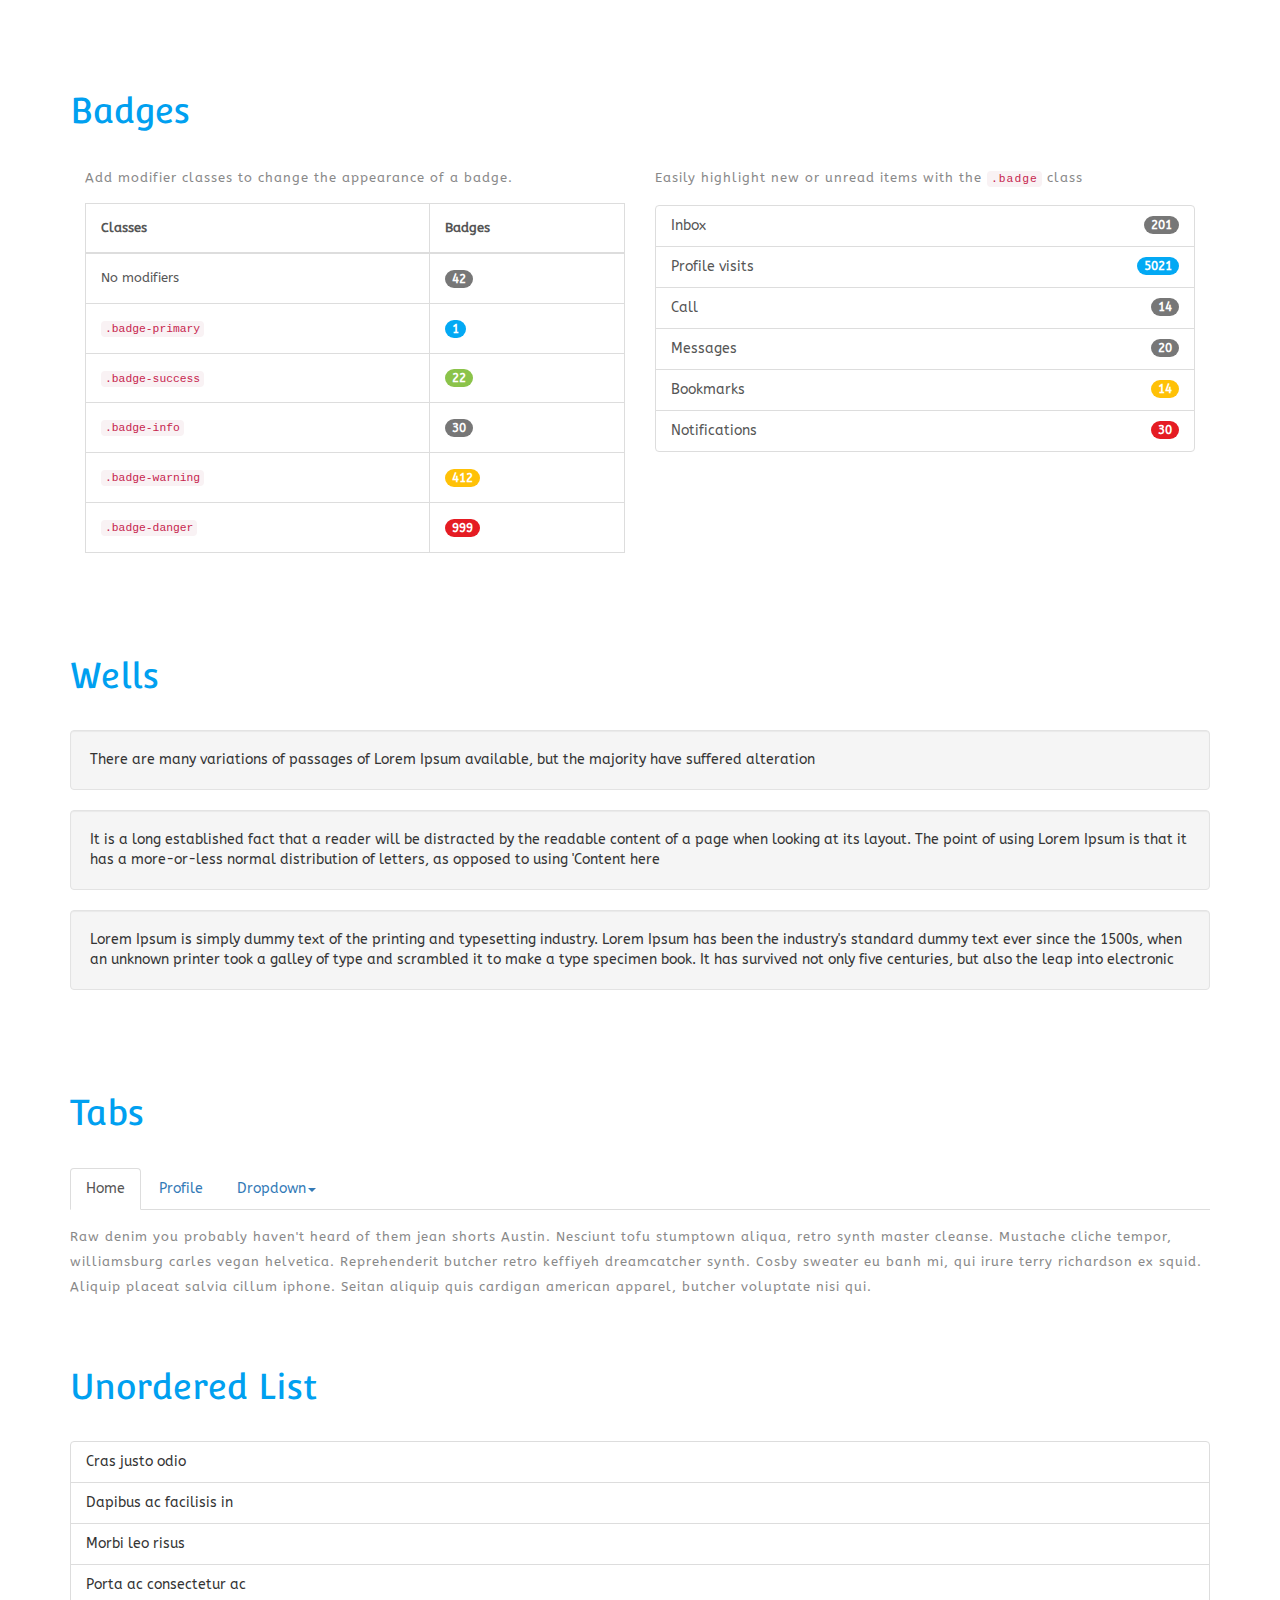
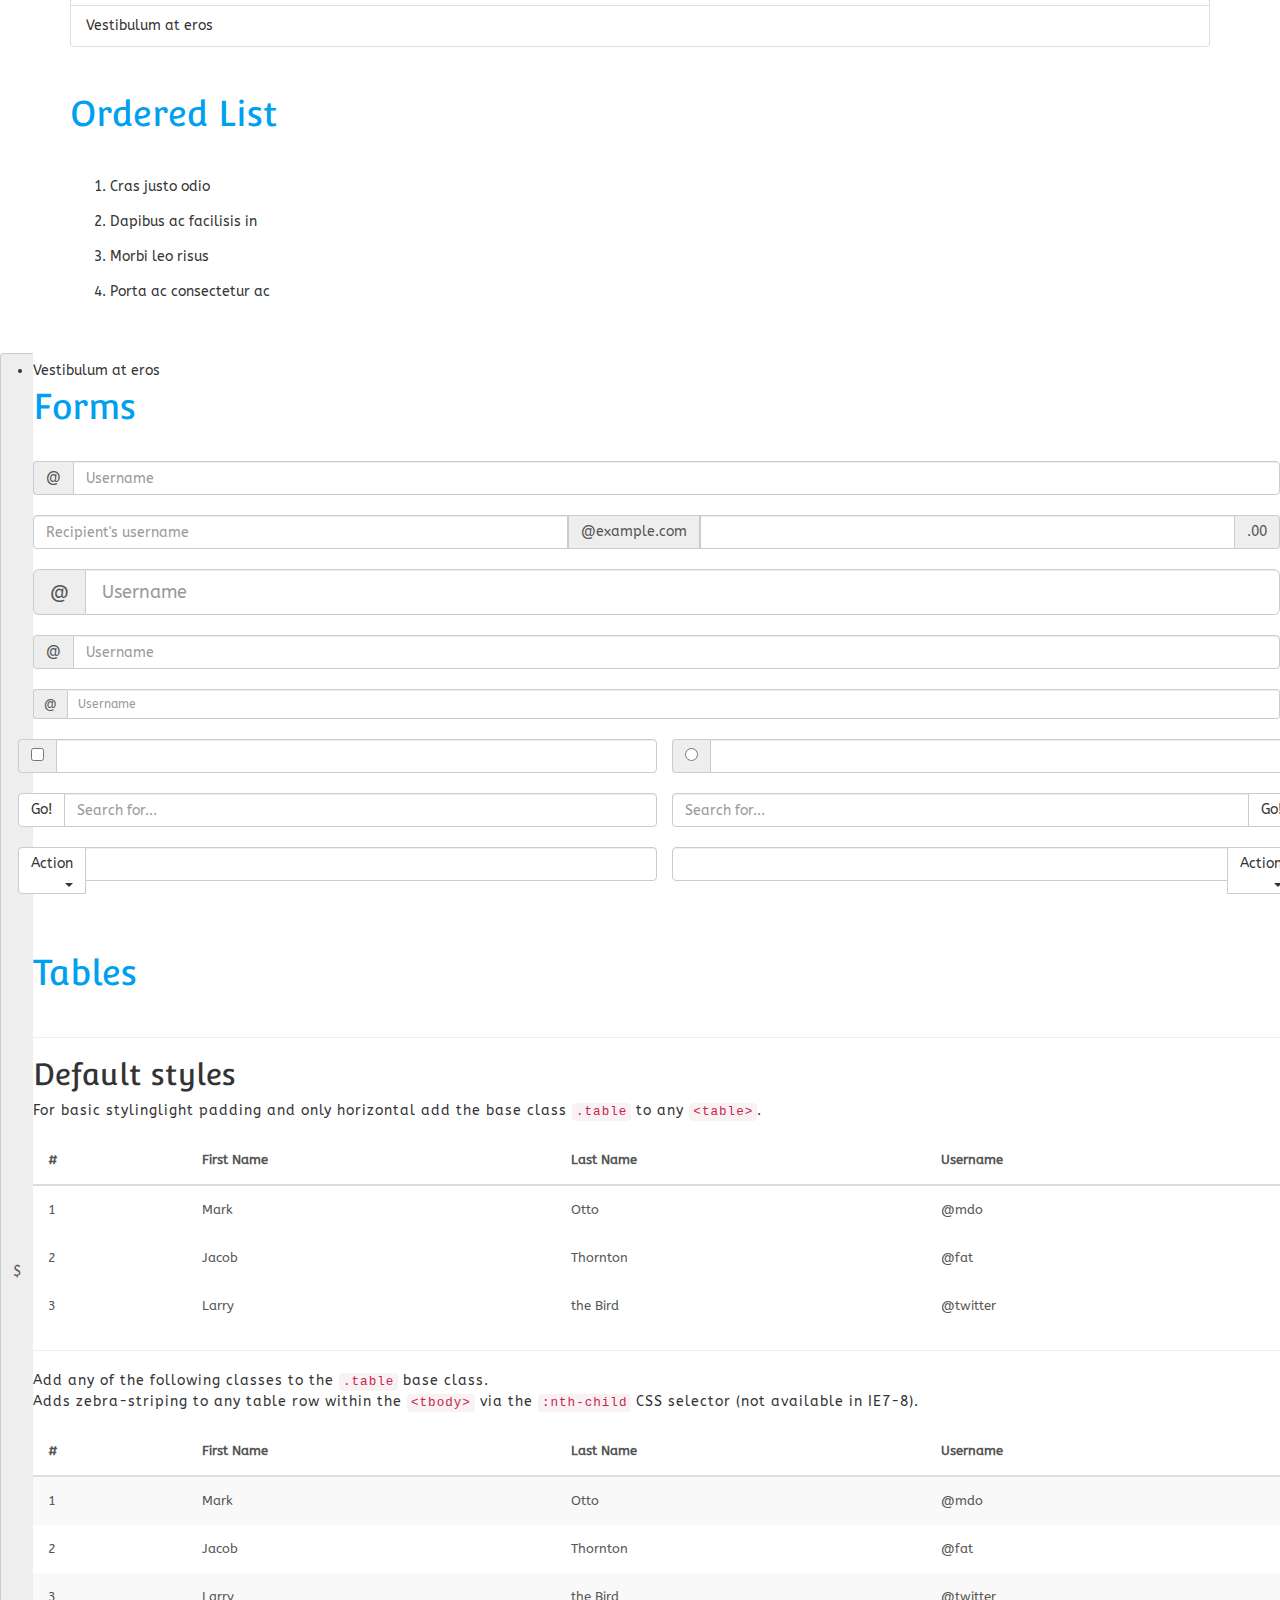
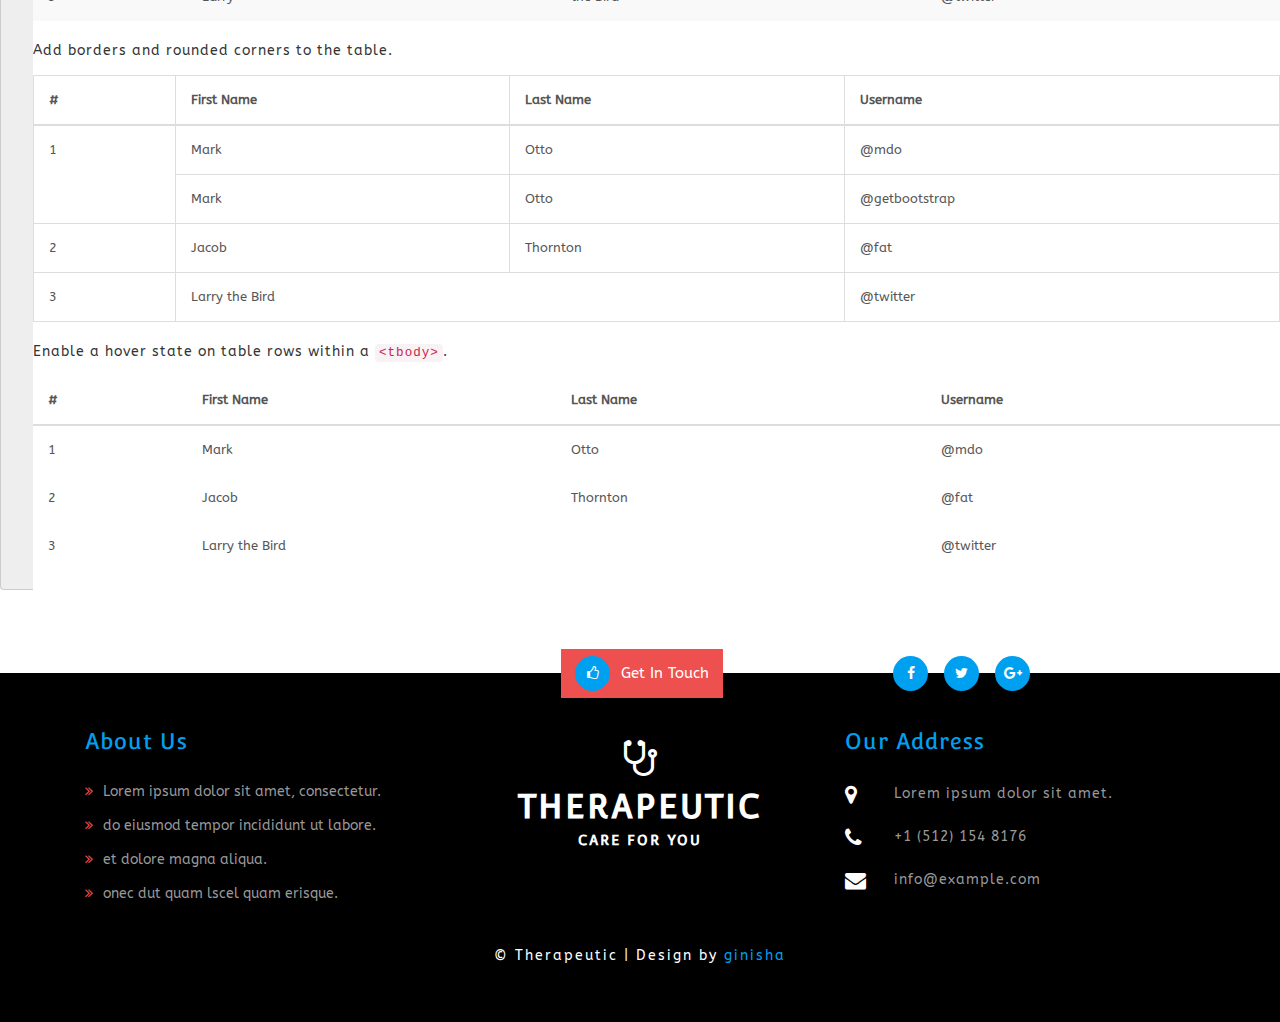
<file: codes.html>
<!DOCTYPE html>
<html lang="en">
<head>
<title>Therapeutic Medical Category website Template | Short Codes :: ginisha</title>

<!-- Meta tag Keywords -->
<meta name="viewport" content="width=device-width, initial-scale=1">
<meta http-equiv="Content-Type" content="text/html; charset=utf-8" />
<meta name="keywords" content="Therapeutic web template, Bootstrap Web Templates, Flat Web Templates, Android Compatible web template, Smartphone Compatible web template, free webdesigns for Nokia, Samsung, LG, SonyEricsson, Motorola web design" />
<script type="application/x-javascript"> addEventListener("load", function() { setTimeout(hideURLbar, 0); }, false);
function hideURLbar(){ window.scrollTo(0,1); } </script>
<!--// Meta tag Keywords -->

<!-- css files -->
<link rel="stylesheet" href="css/bootstrap.css"> <!-- Bootstrap-Core-CSS -->
<link rel="stylesheet" href="css/style.css" type="text/css" media="all" /> <!-- Style-CSS --> 
<link rel="stylesheet" href="css/font-awesome.css"> <!-- Font-Awesome-Icons-CSS -->
<!-- //css files -->

<!-- online-fonts -->
<link href="//fonts.googleapis.com/css?family=Convergence" rel="stylesheet">
<link href="//fonts.googleapis.com/css?family=ABeeZee:400,400i" rel="stylesheet">
<!-- //online-fonts -->
</head>
<body> 
<div class="Main-agile">
<!-- banner -->
	<div class="banner-2">
		<div class="container">
			<div class="col-md-4 agile1">
				<nav class="navbar navbar-default">
					<!-- Brand and toggle get grouped for better mobile display -->
					<div class="navbar-header">
					  <button type="button" class="navbar-toggle collapsed" data-toggle="collapse" data-target="#bs-example-navbar-collapse-1">
						<span class="sr-only">Toggle navigation</span>
						<span class="icon-bar"></span>
						<span class="icon-bar"></span>
						<span class="icon-bar"></span>
					  </button>
					</div>

					<!-- Collect the nav links, forms, and other content for toggling -->
					<div class="collapse navbar-collapse nav-wil" id="bs-example-navbar-collapse-1">
						<nav class="stroke">
							<ul class="nav navbar-nav">
								<li><a href="index.html">Home</a></li>
								<li><a href="about.html">About Us</a></li>
								<li class="dropdown menu__item menu__item--current active">
									<a href="#" class="dropdown-toggle menu__link"  data-toggle="dropdown" role="button" aria-haspopup="true" aria-expanded="false">Pages<span class="caret"></span></a>
									<ul class="dropdown-menu">
										<li><a href="codes.html">Short Codes</a></li>
										<li><a href="icons.html">Icons</a></li>
									</ul>
								</li>
								<li><a href="gallery.html">Gallery</a></li>
								<li><a href="mail.html">Mail Us</a></li>
							</ul>
						</nav>
					</div>
					<!-- /.navbar-collapse -->
				</nav>
			</div>
			<div class="col-md-4 logo">
				<div class="logo-w3l">
					<i class="fa fa-stethoscope" aria-hidden="true"></i>
				</div>
				<h1><a href="index.html">Therapeutic<span>Care For you</span></a></h1>
			</div>
			<div class="col-md-4 ph-agile">
				<p><i class="fa fa-phone" aria-hidden="true"></i><span>+00 28 28 28 85</span></p>
			</div>
			<div class="clearfix"> </div>
		</div>
	</div>			
</div>
<!-- //banner -->

<!-- main -->
	<div class="codes">
				<div class="container">
					<h3 class="tittle-agw3">Short Codes <span></span></h3>
					<div class="grid_3 grid_4">
						<h3 class="hdg">Headings</h3>
						<div class="bs-example">
							<table class="table">
								<tbody>
									<tr>
										<td><h1 id="h1.-bootstrap-heading">h1. Bootstrap heading<a class="anchorjs-link" href="#h1.-bootstrap-heading"><span class="anchorjs-icon"></span></a></h1></td>
										<td class="type-info">Semibold 36px</td>
									</tr>
									<tr>
										<td><h2 id="h2.-bootstrap-heading">h2. Bootstrap heading<a class="anchorjs-link" href="#h2.-bootstrap-heading"><span class="anchorjs-icon"></span></a></h2></td>
										<td class="type-info">Semibold 30px</td>
									</tr>
									<tr>
										<td><h3 id="h3.-bootstrap-heading">h3. Bootstrap heading<a class="anchorjs-link" href="#h3.-bootstrap-heading"><span class="anchorjs-icon"></span></a></h3></td>
										<td class="type-info">Semibold 24px</td>
									</tr>
									<tr>
										<td><h4 id="h4.-bootstrap-heading">h4. Bootstrap heading<a class="anchorjs-link" href="#h4.-bootstrap-heading"><span class="anchorjs-icon"></span></a></h4></td>
										<td class="type-info">Semibold 18px</td>
									</tr>
									<tr>
										<td><h5 id="h5.-bootstrap-heading">h5. Bootstrap heading<a class="anchorjs-link" href="#h5.-bootstrap-heading"><span class="anchorjs-icon"></span></a></h5></td>
										<td class="type-info">Semibold 14px</td>
									</tr>
									<tr>
										<td><h6>h6. Bootstrap heading</h6></td>
										<td class="type-info">Semibold 12px</td>
									</tr>
								</tbody>
							</table>
						</div>
					</div>
					<div class="grid_3 grid_5 wow fadeInUp animated" data-wow-delay=".5s">
						<h3 class="hdg">Buttons</h3>
						<h1>
							<a href="#"><span class="label label-default">Default</span></a>
							<a href="#"><span class="label label-primary">Primary</span></a>
							<a href="#"><span class="label label-success">Success</span></a>
							<a href="#"><span class="label label-info">Info</span></a>
							<a href="#"><span class="label label-warning">Warning</span></a>
							<a href="#"><span class="label label-danger">Danger</span></a>
						</h1>
						<h2>
							<a href="#"><span class="label label-default">Default</span></a>
							<a href="#"><span class="label label-primary">Primary</span></a>
							<a href="#"><span class="label label-success">Success</span></a>
							<a href="#"><span class="label label-info">Info</span></a>
							<a href="#"><span class="label label-warning">Warning</span></a>
							<a href="#"><span class="label label-danger">Danger</span></a>
						</h2>
						<h3>
							<a href="#"><span class="label label-default">Default</span></a>
							<a href="#"><span class="label label-primary">Primary</span></a>
							<a href="#"><span class="label label-success">Success</span></a>
							<a href="#"><span class="label label-info">Info</span></a>
							<a href="#"><span class="label label-warning">Warning</span></a>
							<a href="#"><span class="label label-danger">Danger</span></a>
						</h3>
						<h4>
							<a href="#"><span class="label label-default">Default</span></a>
							<a href="#"><span class="label label-primary">Primary</span></a>
							<a href="#"><span class="label label-success">Success</span></a>
							<a href="#"><span class="label label-info">Info</span></a>
							<a href="#"><span class="label label-warning">Warning</span></a>
							<a href="#"><span class="label label-danger">Danger</span></a>
						</h4>
						<h5>
							<a href="#"><span class="label label-default">Default</span></a>
							<a href="#"><span class="label label-primary">Primary</span></a>
							<a href="#"><span class="label label-success">Success</span></a>
							<a href="#"><span class="label label-info">Info</span></a>
							<a href="#"><span class="label label-warning">Warning</span></a>
							<a href="#"><span class="label label-danger">Danger</span></a>
						</h5>
						<h6>
							<a href="#"><span class="label label-default">Default</span></a>
							<a href="#"><span class="label label-primary">Primary</span></a>
							<a href="#"><span class="label label-success">Success</span></a>
							<a href="#"><span class="label label-info">Info</span></a>
							<a href="#"><span class="label label-warning">Warning</span></a>
							<a href="#"><span class="label label-danger">Danger</span></a>
						</h6>
					</div>		
					<div class="grid_3 grid_5 wow fadeInUp animated" data-wow-delay=".5s">
						<h3 class="hdg">Progress Bars</h3>
						<div class="tab-content">
							<div class="tab-pane active" id="domprogress">
								<div class="progress">    
									<div class="progress-bar progress-bar-primary" style="width: 20%"></div>
								</div>
								<p>Info with <code>progress-bar-info</code> class.</p>
								<div class="progress">    
									<div class="progress-bar progress-bar-info" style="width: 60%"></div>
								</div>
								<p>Success with <code>progress-bar-success</code> class.</p>
								<div class="progress">
									<div class="progress-bar progress-bar-success" style="width: 30%"></div>
								</div>
								<p>Warning with <code>progress-bar-warning</code> class.</p>
								<div class="progress">
									<div class="progress-bar progress-bar-warning" style="width: 70%"></div>
								</div>
								<p>Danger with <code>progress-bar-danger</code> class.</p>
								<div class="progress">
									<div class="progress-bar progress-bar-danger" style="width: 50%"></div>
								</div>
								<p>Inverse with <code>progress-bar-inverse</code> class.</p>
								<div class="progress">
									<div class="progress-bar progress-bar-inverse" style="width: 40%"></div>
								</div>
								<p>Inverse with <code>progress-bar-inverse</code> class.</p>
								<div class="progress">
									<div class="progress-bar progress-bar-success" style="width: 35%"><span class="sr-only">35% Complete (success)</span></div>
									<div class="progress-bar progress-bar-warning" style="width: 20%"><span class="sr-only">20% Complete (warning)</span></div>
									<div class="progress-bar progress-bar-danger" style="width: 10%"><span class="sr-only">10% Complete (danger)</span></div>
								</div>
							</div>
						</div>
					</div>
					<div class="grid_3 grid_5 wow fadeInUp animated" data-wow-delay=".5s">
						<h3 class="hdg">Alerts</h3>
						<div class="alert alert-success" role="alert">
							<strong>Well done!</strong> You successfully read this important alert message.
						</div>
						<div class="alert alert-info" role="alert">
							<strong>Heads up!</strong> This alert needs your attention, but it's not super important.
						</div>
						<div class="alert alert-warning" role="alert">
							<strong>Warning!</strong> Best check yo self, you're not looking too good.
						</div>
						<div class="alert alert-danger" role="alert">
							<strong>Oh snap!</strong> Change a few things up and try submitting again.
						</div>
					</div>
					<div class="grid_3 grid_5 wow fadeInUp animated" data-wow-delay=".5s">
						<h3 class="hdg">Pagination</h3>
						<div class="col-md-6">
							<nav>
								<ul class="pagination pagination-lg">
									<li><a href="#" aria-label="Previous"><span aria-hidden="true">«</span></a></li>
									<li><a href="#">1</a></li>
									<li><a href="#">2</a></li>
									<li><a href="#">3</a></li>
									<li><a href="#">4</a></li>
									<li><a href="#">5</a></li>
									<li><a href="#" aria-label="Next"><span aria-hidden="true">»</span></a></li>
								</ul>
							</nav>
							<nav>
								<ul class="pagination">
									<li><a href="#" aria-label="Previous"><span aria-hidden="true">«</span></a></li>
									<li><a href="#">1</a></li>
									<li><a href="#">2</a></li>
									<li><a href="#">3</a></li>
									<li><a href="#">4</a></li>
									<li><a href="#">5</a></li>
									<li><a href="#" aria-label="Next"><span aria-hidden="true">»</span></a></li>
								</ul>
							</nav>
							<nav>
								<ul class="pagination pagination-sm">
									<li><a href="#" aria-label="Previous"><span aria-hidden="true">«</span></a></li>
									<li><a href="#">1</a></li>
									<li><a href="#">2</a></li>
									<li><a href="#">3</a></li>
									<li><a href="#">4</a></li>
									<li><a href="#">5</a></li>
									<li><a href="#" aria-label="Next"><span aria-hidden="true">»</span></a></li>
								</ul>
							</nav>
						</div>
						<div class="col-md-6">
							<ul class="pagination pagination-lg">
								<li class="disabled"><a href="#"><i class="fa fa-angle-left">«</i></a></li>
								<li class="active"><a href="#">1</a></li>
								<li><a href="#">2</a></li>
								<li><a href="#">3</a></li>
								<li><a href="#">4</a></li>
								<li><a href="#">5</a></li>
								<li><a href="#"><i class="fa fa-angle-right">»</i></a></li>
							</ul>
							<nav>
								<ul class="pagination">
									<li class="disabled"><a href="#" aria-label="Previous"><span aria-hidden="true">«</span></a></li>
									<li class="active"><a href="#">1 <span class="sr-only">(current)</span></a></li>
									<li><a href="#">2</a></li>
									<li><a href="#">3</a></li>
									<li><a href="#">4</a></li>
									<li><a href="#">5</a></li>
									<li><a href="#" aria-label="Next"><span aria-hidden="true">»</span></a></li>
								</ul>
							</nav>
							<ul class="pagination pagination-sm">
								<li class="disabled"><a href="#"><i class="fa fa-angle-left">«</i></a></li>
								<li class="active"><a href="#">1</a></li>
								<li><a href="#">2</a></li>
								<li><a href="#">3</a></li>
								<li><a href="#">4</a></li>
								<li><a href="#">5</a></li>
								<li><a href="#"><i class="fa fa-angle-right">»</i></a></li>
							</ul>
						</div>
						<div class="clearfix"> </div>
					</div>
					<div class="grid_3 grid_5 wow fadeInUp animated" data-wow-delay=".5s">
						<h3 class="hdg">Breadcrumbs</h3>
						<ol class="breadcrumb">
							<li class="active">Home</li>
						</ol>
						<ol class="breadcrumb">
							<li><a href="#">Home</a></li>
							<li class="active">Library</li>
						</ol>
						<ol class="breadcrumb">
							<li><a href="#">Home</a></li>
							<li><a href="#">Library</a></li>
							<li class="active">Data</li>
						</ol>
					</div>
					<div class="grid_3 grid_5 wow fadeInUp animated" data-wow-delay=".5s">
						<h3 class="hdg">Badges</h3>
						<div class="col-md-6">
							<p>Add modifier classes to change the appearance of a badge.</p>
							<table class="table table-bordered">
								<thead>
									<tr>
										<th>Classes</th>
										<th>Badges</th>
									</tr>
								</thead>
								<tbody>
									<tr>
										<td>No modifiers</td>
										<td><span class="badge">42</span></td>
									</tr>
									<tr>
										<td><code>.badge-primary</code></td>
										<td><span class="badge badge-primary">1</span></td>
									</tr>
									<tr>
										<td><code>.badge-success</code></td>
										<td><span class="badge badge-success">22</span></td>
									</tr>
									<tr>
										<td><code>.badge-info</code></td>
										<td><span class="badge badge-info">30</span></td>
									</tr>
									<tr>
										<td><code>.badge-warning</code></td>
										<td><span class="badge badge-warning">412</span></td>
									</tr>
									<tr>
										<td><code>.badge-danger</code></td>
										<td><span class="badge badge-danger">999</span></td>
									</tr>
								</tbody>
							</table>                    
						</div>
						<div class="col-md-6">
							<p>Easily highlight new or unread items with the <code>.badge</code> class</p>
							<div class="list-group list-group-alternate"> 
								<a href="#" class="list-group-item"><span class="badge">201</span> <i class="ti ti-email"></i> Inbox </a> 
								<a href="#" class="list-group-item"><span class="badge badge-primary">5021</span> <i class="ti ti-eye"></i> Profile visits </a> 
								<a href="#" class="list-group-item"><span class="badge">14</span> <i class="ti ti-headphone-alt"></i> Call </a> 
								<a href="#" class="list-group-item"><span class="badge">20</span> <i class="ti ti-comments"></i> Messages </a> 
								<a href="#" class="list-group-item"><span class="badge badge-warning">14</span> <i class="ti ti-bookmark"></i> Bookmarks </a> 
								<a href="#" class="list-group-item"><span class="badge badge-danger">30</span> <i class="ti ti-bell"></i> Notifications </a> 
							</div>
						</div>
					   <div class="clearfix"> </div>
					</div>	 
					<div class="grid_3 grid_5 wow fadeInUp animated" data-wow-delay=".5s">
						<h3 class="hdg">Wells</h3>
						<div class="well">
							There are many variations of passages of Lorem Ipsum available, but the majority have suffered alteration
						</div>
						<div class="well">
							It is a long established fact that a reader will be distracted by the readable content of a page when looking at its layout. The point of using Lorem Ipsum is that it has a more-or-less normal distribution of letters, as opposed to using 'Content here
						</div>
						<div class="well">
								Lorem Ipsum is simply dummy text of the printing and typesetting industry. Lorem Ipsum has been the industry's standard dummy text ever since the 1500s, when an unknown printer took a galley of type and scrambled it to make a type specimen book. It has survived not only five centuries, but also the leap into electronic
						</div>
					</div>
					<div class="grid_3 grid_5 wow fadeInUp animated" data-wow-delay=".5s">
						<h3 class="hdg">Tabs</h3>
						<div class="bs-example bs-example-tabs" role="tabpanel" data-example-id="togglable-tabs">
							<ul id="myTab" class="nav nav-tabs" role="tablist">
								<li role="presentation" class="active"><a href="#home" id="home-tab" role="tab" data-toggle="tab" aria-controls="home" aria-expanded="true">Home</a></li>
								<li role="presentation"><a href="#profile" role="tab" id="profile-tab" data-toggle="tab" aria-controls="profile">Profile</a></li>
								<li role="presentation" class="dropdown">
									<a href="#" id="myTabDrop1" class="dropdown-toggle" data-toggle="dropdown" aria-controls="myTabDrop1-contents">Dropdown <span class="caret"></span></a>
									<ul class="dropdown-menu" role="menu" aria-labelledby="myTabDrop1" id="myTabDrop1-contents">
										<li><a href="#dropdown1" tabindex="-1" role="tab" id="dropdown1-tab" data-toggle="tab" aria-controls="dropdown1">@fat</a></li>
										<li><a href="#dropdown2" tabindex="-1" role="tab" id="dropdown2-tab" data-toggle="tab" aria-controls="dropdown2">@mdo</a></li>
									</ul>
								</li>
							</ul>
							<div id="myTabContent" class="tab-content">
								<div role="tabpanel" class="tab-pane fade in active" id="home" aria-labelledby="home-tab">
									<p>Raw denim you probably haven't heard of them jean shorts Austin. Nesciunt tofu stumptown aliqua, retro synth master cleanse. Mustache cliche tempor, williamsburg carles vegan helvetica. Reprehenderit butcher retro keffiyeh dreamcatcher synth. Cosby sweater eu banh mi, qui irure terry richardson ex squid. Aliquip placeat salvia cillum iphone. Seitan aliquip quis cardigan american apparel, butcher voluptate nisi qui.</p>
								</div>
								<div role="tabpanel" class="tab-pane fade" id="profile" aria-labelledby="profile-tab">
									<p>Food truck fixie locavore, accusamus mcsweeney's marfa nulla single-origin coffee squid. Exercitation +1 labore velit, blog sartorial PBR leggings next level wes anderson artisan four loko farm-to-table craft beer twee. Qui photo booth letterpress, commodo enim craft beer mlkshk aliquip jean shorts ullamco ad vinyl cillum PBR. Homo nostrud organic, assumenda labore aesthetic magna delectus mollit. Keytar helvetica VHS salvia yr, vero magna velit sapiente labore stumptown. Vegan fanny pack odio cillum wes anderson 8-bit, sustainable jean shorts beard ut DIY ethical culpa terry richardson biodiesel. Art party scenester stumptown, tumblr butcher vero sint qui sapiente accusamus tattooed echo park.</p>
								</div>
								<div role="tabpanel" class="tab-pane fade" id="dropdown1" aria-labelledby="dropdown1-tab">
									<p>Etsy mixtape wayfarers, ethical wes anderson tofu before they sold out mcsweeney's organic lomo retro fanny pack lo-fi farm-to-table readymade. Messenger bag gentrify pitchfork tattooed craft beer, iphone skateboard locavore carles etsy salvia banksy hoodie helvetica. DIY synth PBR banksy irony. Leggings gentrify squid 8-bit cred pitchfork. Williamsburg banh mi whatever gluten-free, carles pitchfork biodiesel fixie etsy retro mlkshk vice blog. Scenester cred you probably haven't heard of them, vinyl craft beer blog stumptown. Pitchfork sustainable tofu synth chambray yr.</p>
								</div>
								<div role="tabpanel" class="tab-pane fade" id="dropdown2" aria-labelledby="dropdown2-tab">
									<p>Trust fund seitan letterpress, keytar raw denim keffiyeh etsy art party before they sold out master cleanse gluten-free squid scenester freegan cosby sweater. Fanny pack portland seitan DIY, art party locavore wolf cliche high life echo park Austin. Cred vinyl keffiyeh DIY salvia PBR, banh mi before they sold out farm-to-table VHS viral locavore cosby sweater. Lomo wolf viral, mustache readymade thundercats keffiyeh craft beer marfa ethical. Wolf salvia freegan, sartorial keffiyeh echo park vegan.</p>
								</div>
							</div>
						</div>
					</div>
					<h3 class="hdg wow fadeInUp animated" data-wow-delay=".5s">Unordered List</h3>
					<ul class="list-group wow fadeInUp animated" data-wow-delay=".5s">
					  <li class="list-group-item">Cras justo odio</li>
					  <li class="list-group-item">Dapibus ac facilisis in</li>
					  <li class="list-group-item">Morbi leo risus</li>
					  <li class="list-group-item">Porta ac consectetur ac</li>
					  <li class="list-group-item">Vestibulum at eros</li>
					</ul>
					<h3 class="hdg wow fadeInUp animated" data-wow-delay=".5s">Ordered List</h3>
					<ol class="wow fadeInUp animated" data-wow-delay=".5s">
						<li class="list-group-item1">Cras justo odio</li>
						<li class="list-group-item1">Dapibus ac facilisis in</li>
						<li class="list-group-item1">Morbi leo risus</li>
						<li class="list-group-item1">Porta ac consectetur ac</li>
					</div>
					<div class="input-group wow fadeInUp animated" data-wow-delay=".5s">
						<span class="input-group-addon">$</span>
						<li class="list-group-item1">Vestibulum at eros</li>
					</ol>
					<h3 class="hdg wow fadeInUp animated" data-wow-delay=".5s">Forms</h3>
					<div class="input-group wow fadeInUp animated" data-wow-delay=".5s">
						<span class="input-group-addon" id="basic-addon1">@</span>
						<input type="text" class="form-control" placeholder="Username" aria-describedby="basic-addon1">
					</div>
					<div class="input-group wow fadeInUp animated" data-wow-delay=".5s">
						<input type="text" class="form-control" placeholder="Recipient's username" aria-describedby="basic-addon2">
						<span class="input-group-addon" id="basic-addon2">@example.com</span>
							<input type="text" class="form-control" aria-label="Amount (to the nearest dollar)">
						<span class="input-group-addon">.00</span>
					</div>
					<div class="input-group input-group-lg wow fadeInUp animated" data-wow-delay=".5s">
						<span class="input-group-addon" id="sizing-addon1">@</span>
						<input type="text" class="form-control" placeholder="Username" aria-describedby="sizing-addon1">
					</div>
					<div class="input-group wow fadeInUp animated" data-wow-delay=".5s">
						<span class="input-group-addon" id="sizing-addon2">@</span>
						<input type="text" class="form-control" placeholder="Username" aria-describedby="sizing-addon2">
					</div>
					<div class="input-group input-group-sm wow fadeInUp animated" data-wow-delay=".5s">
						<span class="input-group-addon" id="sizing-addon3">@</span>
						<input type="text" class="form-control" placeholder="Username" aria-describedby="sizing-addon3">
					</div>
					<div class="row wow fadeInUp animated" data-wow-delay=".5s">
						<div class="col-lg-6 in-gp-tl">
							<div class="input-group">
								<span class="input-group-addon">
									<input type="checkbox" aria-label="...">
								</span>
								<input type="text" class="form-control" aria-label="...">
							</div><!-- /input-group -->
						</div><!-- /.col-lg-6 -->
						<div class="col-lg-6 in-gp-tb">
							<div class="input-group">
								<span class="input-group-addon">
									<input type="radio" aria-label="...">
								</span>
								<input type="text" class="form-control" aria-label="...">
							</div><!-- /input-group -->
						</div><!-- /.col-lg-6 -->
					</div><!-- /.row -->
					<div class="row wow fadeInUp animated" data-wow-delay=".5s">
						<div class="col-lg-6 in-gp-tl">
							<div class="input-group">
								<span class="input-group-btn">
									<button class="btn btn-default" type="button">Go!</button>
								</span>
								<input type="text" class="form-control" placeholder="Search for...">
							</div><!-- /input-group -->
						</div><!-- /.col-lg-6 -->
						<div class="col-lg-6 in-gp-tb">
							<div class="input-group">
								<input type="text" class="form-control" placeholder="Search for...">
								<span class="input-group-btn">
									<button class="btn btn-default" type="button">Go!</button>
								</span>
							</div><!-- /input-group -->
						</div><!-- /.col-lg-6 -->
					</div><!-- /.row -->
					<div class="row wow fadeInUp animated" data-wow-delay=".5s">
						<div class="col-lg-6 in-gp-tl">
							<div class="input-group">
								<div class="input-group-btn">
									<button type="button" class="btn btn-default dropdown-toggle" data-toggle="dropdown" aria-haspopup="true" aria-expanded="false">Action <span class="caret"></span></button>
									<ul class="dropdown-menu">
										<li><a href="#">Action</a></li>
										<li><a href="#">Another action</a></li>
										<li><a href="#">Something else here</a></li>
										<li role="separator" class="divider"></li>
										<li><a href="#">Separated link</a></li>
									</ul>
								</div><!-- /btn-group -->
								<input type="text" class="form-control" aria-label="...">
							</div><!-- /input-group -->
						</div><!-- /.col-lg-6 -->
						<div class="col-lg-6 in-gp-tb">
							<div class="input-group">
								<input type="text" class="form-control" aria-label="...">
								<div class="input-group-btn">
									<button type="button" class="btn btn-default dropdown-toggle" data-toggle="dropdown" aria-haspopup="true" aria-expanded="false">Action <span class="caret"></span></button>
									<ul class="dropdown-menu dropdown-menu-right">
										<li><a href="#">Action</a></li>
										<li><a href="#">Another action</a></li>
										<li><a href="#">Something else here</a></li>
										<li role="separator" class="divider"></li>
										<li><a href="#">Separated link</a></li>
									</ul>
								</div><!-- /btn-group -->
							</div><!-- /input-group -->
						</div><!-- /.col-lg-6 -->
					</div><!-- /.row -->
					<div class="page-header wow fadeInUp animated" data-wow-delay=".5s">
						<h3 class="hdg">Tables</h3>
					</div>
					<h2 class="typoh2 wow fadeInUp animated" data-wow-delay=".5s">Default styles</h2>
					<p class="wow fadeInUp animated" data-wow-delay=".5s">For basic stylinglight padding and only horizontal add the base class <code>.table</code> to any <code>&lt;table&gt;</code>.</p>
					<div class="bs-docs-example wow fadeInUp animated" data-wow-delay=".5s">
						<table class="table">
							<thead>
								<tr>
									<th>#</th>
									<th>First Name</th>
									<th>Last Name</th>
									<th>Username</th>
								</tr>
							</thead>
							<tbody>
								<tr>
									<td>1</td>
									<td>Mark</td>
									<td>Otto</td>
									<td>@mdo</td>
								</tr>
								<tr>
									<td>2</td>
									<td>Jacob</td>
									<td>Thornton</td>
									<td>@fat</td>
								</tr>
								<tr>
									<td>3</td>
									<td>Larry</td>
									<td>the Bird</td>
									<td>@twitter</td>
								</tr>
							</tbody>
						</table>
					</div>
					<hr class="bs-docs-separator">
					<p class="wow fadeInUp animated" data-wow-delay=".5s">Add any of the following classes to the <code>.table</code> base class.</p>
					<p class="wow fadeInUp animated" data-wow-delay=".5s">Adds zebra-striping to any table row within the <code>&lt;tbody&gt;</code> via the <code>:nth-child</code> CSS selector (not available in IE7-8).</p>
					<div class="bs-docs-example wow fadeInUp animated" data-wow-delay=".5s">
						<table class="table table-striped">
							<thead>
								<tr>
									<th>#</th>
									<th>First Name</th>
									<th>Last Name</th>
									<th>Username</th>
								</tr>
							</thead>
							<tbody>
								<tr>
									<td>1</td>
									<td>Mark</td>
									<td>Otto</td>
									<td>@mdo</td>
								</tr>
								<tr>
									<td>2</td>
									<td>Jacob</td>
									<td>Thornton</td>
									<td>@fat</td>
								</tr>
								<tr>
									<td>3</td>
									<td>Larry</td>
									<td>the Bird</td>
									<td>@twitter</td>
								</tr>
							</tbody>
						</table>
					</div>
					<p class="wow fadeInUp animated" data-wow-delay=".5s">Add borders and rounded corners to the table.</p>
					<div class="bs-docs-example wow fadeInUp animated" data-wow-delay=".5s">
						<table class="table table-bordered">
							<thead>
								<tr>
									<th>#</th>
									<th>First Name</th>
									<th>Last Name</th>
									<th>Username</th>
								</tr>
							</thead>
							<tbody>
								<tr>
									<td rowspan="2">1</td>
									<td>Mark</td>
									<td>Otto</td>
									<td>@mdo</td>
								</tr>
								<tr>
									<td>Mark</td>
									<td>Otto</td>
									<td>@getbootstrap</td>
								</tr>
								<tr>
									<td>2</td>
									<td>Jacob</td>
									<td>Thornton</td>
									<td>@fat</td>
								</tr>
								<tr>
									<td>3</td>
									<td colspan="2">Larry the Bird</td>
									<td>@twitter</td>
								</tr>
							</tbody>
						</table>
					</div>
					<p class="wow fadeInUp animated" data-wow-delay=".5s">Enable a hover state on table rows within a <code>&lt;tbody&gt;</code>.</p>
					<div class="bs-docs-example wow fadeInUp animated" data-wow-delay=".5s">
						<table class="table table-hover">
							<thead>
								<tr>
								  <th>#</th>
								  <th>First Name</th>
								  <th>Last Name</th>
								  <th>Username</th>
								</tr>
							</thead>
							<tbody>
								<tr>
								  <td>1</td>
								  <td>Mark</td>
								  <td>Otto</td>
								  <td>@mdo</td>
								</tr>
								<tr>
								  <td>2</td>
								  <td>Jacob</td>
								  <td>Thornton</td>
								  <td>@fat</td>
								</tr>
								<tr>
								  <td>3</td>
								  <td colspan="2">Larry the Bird</td>
								  <td>@twitter</td>
								</tr>
							</tbody>
						</table>
					</div>
				</div>
			</div>
<!-- //main -->

<!-- Footer -->
<div class="footer w3ls">
	<div class="container">
		<div class="footer-main">
			<div class="footer-top">
				<div class="col-md-4 services-grids">
					<h3>About Us</h3>
					<ul>
						<li><i class="fa fa-angle-double-right" aria-hidden="true"></i><a href="single.html">Lorem ipsum dolor sit amet, consectetur.</a></li>
						<li><i class="fa fa-angle-double-right" aria-hidden="true"></i><a href="single.html">do eiusmod tempor incididunt ut labore.</a></li>
						<li><i class="fa fa-angle-double-right" aria-hidden="true"></i><a href="single.html">et dolore magna aliqua.</a></li>
						<li><i class="fa fa-angle-double-right" aria-hidden="true"></i><a href="single.html">onec dut quam lscel quam erisque.</a></li>
					</ul>
				</div>
				<div class="col-md-4 ftr-grid">
					<div class="logo-fo">
						<div class="logo-w3l">
							<i class="fa fa-stethoscope" aria-hidden="true"></i>
						</div>
						<h2><a href="index.html">Therapeutic<span>Care For you</span></a></h2>
					</div>
				</div>
				<div class="col-md-4 ftr-grid fg2">
					<h3>Our Address</h3>
					<div class="ftr-address">
						<div class="local">
							<i class="fa fa-map-marker" aria-hidden="true"></i>
						</div>
						<div class="ftr-text">
							<p>Lorem ipsum dolor sit amet.</p>
						</div>
						<div class="clearfix"> </div>
					</div>
					<div class="ftr-address">
						<div class="local">
							<i class="fa fa-phone" aria-hidden="true"></i>
						</div>
						<div class="ftr-text">
							<p>+1 (512) 154 8176</p>
						</div>
						<div class="clearfix"> </div>
					</div>
					<div class="ftr-address">
						<div class="local">
							<i class="fa fa-envelope" aria-hidden="true"></i>
						</div>
						<div class="ftr-text">
							<p><a href="mailto:info@example.com">info@example.com</a></p>
						</div>
						<div class="clearfix"> </div>
					</div>
				</div>
				<div class="clearfix"> </div>
			</div>
				<div class="right-w3l">
					<ul class="top-links">
						<li class="get-w3"><a href="mail.html"><i class="fa fa-thumbs-o-up" aria-hidden="true"></i>Get In Touch</a></li>
						<li><a href="#"><i class="fa fa-facebook"></i></a></li>
						<li><a href="#"><i class="fa fa-twitter"></i></a></li>
						<li><a href="#"><i class="fa fa-google-plus"></i></a></li>
					</ul>
				</div>
			<div class="copyrights">
				<p>&copy; Therapeutic | Design by  <a href="http://w3layouts.com/" target="_blank">ginisha</a> </p>
			</div>
		</div>
	</div>
</div>
<!-- //Footer -->

<!-- js-scripts -->			
	
		<!-- js -->
			<script type="text/javascript" src="js/jquery-2.1.4.min.js"></script>
			<script type="text/javascript" src="js/bootstrap.js"></script> <!-- Necessary-JavaScript-File-For-Bootstrap --> 
		<!-- //js -->
		
<!-- //js-scripts -->
</body>
</html>
</file>
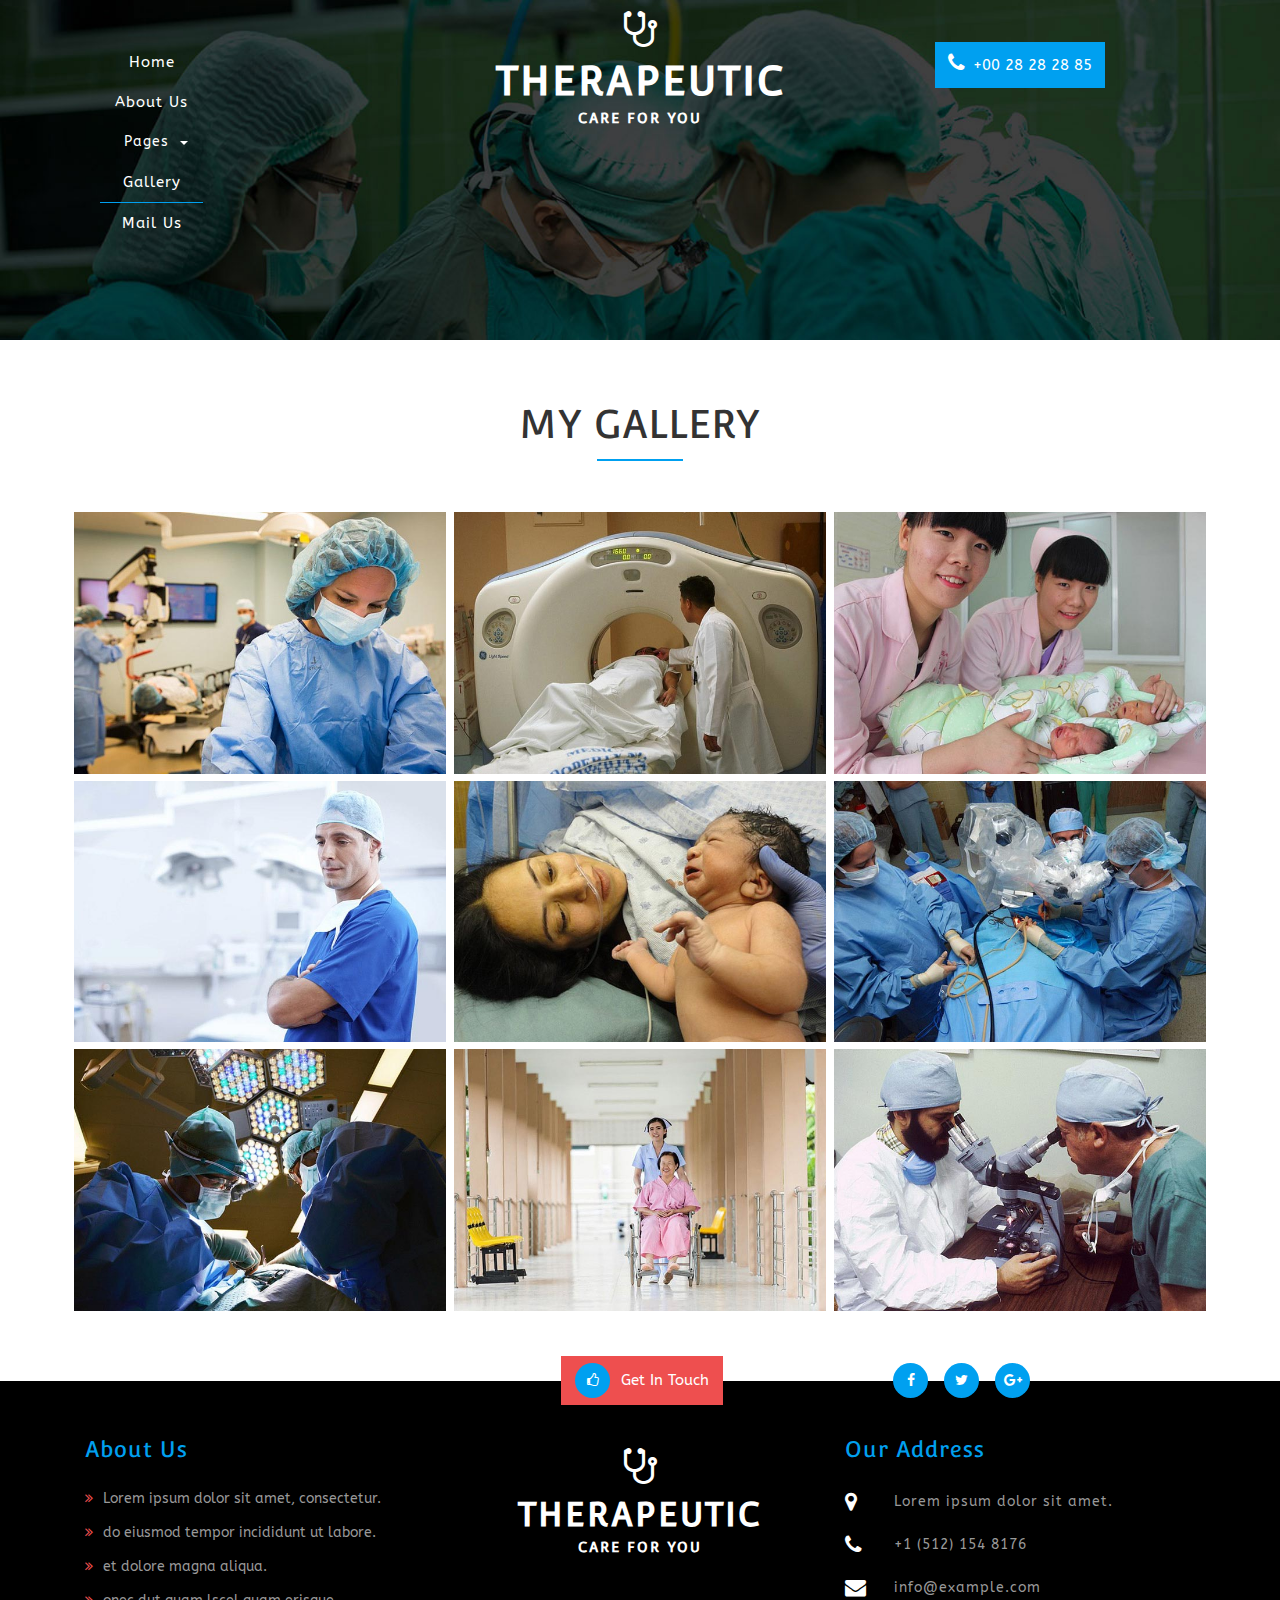
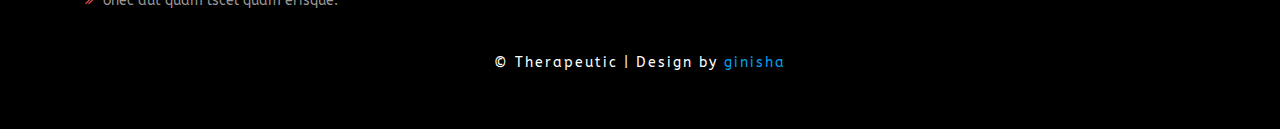
<file: gallery.html>
<!DOCTYPE html>
<html lang="en">
<head>
<title>Therapeutic Medical Category  website Template | Gallery :: ginisha</title>

<!-- Meta tag Keywords -->
<meta name="viewport" content="width=device-width, initial-scale=1">
<meta http-equiv="Content-Type" content="text/html; charset=utf-8" />
<meta name="keywords" content="Therapeutic web template, Bootstrap Web Templates, Flat Web Templates, Android Compatible web template, Smartphone Compatible web template, free webdesigns for Nokia, Samsung, LG, SonyEricsson, Motorola web design" />
<script type="application/x-javascript"> addEventListener("load", function() { setTimeout(hideURLbar, 0); }, false);
function hideURLbar(){ window.scrollTo(0,1); } </script>
<!--// Meta tag Keywords -->

<!-- css files -->
<link rel="stylesheet" href="css/bootstrap.css"> <!-- Bootstrap-Core-CSS -->
<link rel="stylesheet" href="css/style.css" type="text/css" media="all" /> <!-- Style-CSS --> 
<link rel="stylesheet" href="css/font-awesome.css"> <!-- Font-Awesome-Icons-CSS -->
<link type="text/css" rel="stylesheet" href="css/cm-overlay.css" />
<!-- //css files -->

<!-- online-fonts -->
<link href="//fonts.googleapis.com/css?family=Convergence" rel="stylesheet">
<link href="//fonts.googleapis.com/css?family=ABeeZee:400,400i" rel="stylesheet">
<!-- //online-fonts -->
</head>
<body> 
<div class="Main-agile">
<!-- banner -->
	<div class="banner-2">
		<div class="container">
			<div class="col-md-4 agile1">
				<nav class="navbar navbar-default">
					<!-- Brand and toggle get grouped for better mobile display -->
					<div class="navbar-header">
					  <button type="button" class="navbar-toggle collapsed" data-toggle="collapse" data-target="#bs-example-navbar-collapse-1">
						<span class="sr-only">Toggle navigation</span>
						<span class="icon-bar"></span>
						<span class="icon-bar"></span>
						<span class="icon-bar"></span>
					  </button>
					</div>

					<!-- Collect the nav links, forms, and other content for toggling -->
					<div class="collapse navbar-collapse nav-wil" id="bs-example-navbar-collapse-1">
						<nav class="stroke">
							<ul class="nav navbar-nav">
								<li><a href="index.html">Home</a></li>
								<li><a href="about.html">About Us</a></li>
								<li class="dropdown menu__item menu__item--current">
									<a href="#" class="dropdown-toggle menu__link"  data-toggle="dropdown" role="button" aria-haspopup="true" aria-expanded="false">Pages<span class="caret"></span></a>
									<ul class="dropdown-menu">
										<li><a href="codes.html">Short Codes</a></li>
										<li><a href="icons.html">Icons</a></li>
									</ul>
								</li>
								<li class="active"><a href="gallery.html">Gallery</a></li>
								<li><a href="mail.html">Mail Us</a></li>
							</ul>
						</nav>
					</div>
					<!-- /.navbar-collapse -->
				</nav>
			</div>
			<div class="col-md-4 logo">
				<div class="logo-w3l">
					<i class="fa fa-stethoscope" aria-hidden="true"></i>
				</div>
				<h1><a href="index.html">Therapeutic<span>Care For you</span></a></h1>
			</div>
			<div class="col-md-4 ph-agile">
				<p><i class="fa fa-phone" aria-hidden="true"></i><span>+00 28 28 28 85</span></p>
			</div>
			<div class="clearfix"> </div>
		</div>
	</div>			
</div>
<!-- //banner -->

<!-- main -->
<!-- //gallery-->
	<div class="portfolio" id="gallery">
		<div class="container">
				<h3 class="w3l_head">My Gallery <span></span></h3>
				<div class="agileits_portfolio_grids">
				<div class="col-md-4 agileits_portfolio_grid">
					<div class="agileinfo_portfolio_grid hovereffect">
						<a class="cm-overlay" href="images/1.jpg">
							<img src="images/1.jpg" alt=" " class="img-responsive">
							<div class="overlay">
								<h4>Therapeutic</h4>
								
							</div>
						</a>
					</div>
					<div class="agileinfo_portfolio_grid hovereffect">
						<a class="cm-overlay" href="images/2.jpg">
							<img src="images/2.jpg" alt=" " class="img-responsive">
							<div class="overlay">
								<h4>Therapeutic</h4>
							
							</div>
						</a>
					</div>
					<div class="agileinfo_portfolio_grid hovereffect">
						<a class="cm-overlay" href="images/3.jpg">
							<img src="images/3.jpg" alt=" " class="img-responsive">
							<div class="overlay">
								<h4>Therapeutic</h4>
								
							</div>
						</a>
					</div>
				</div>
				<div class="col-md-4 agileits_portfolio_grid">
					<div class="agileinfo_portfolio_grid hovereffect">
						<a class="cm-overlay" href="images/4.jpg">
							<img src="images/4.jpg" alt=" " class="img-responsive">
							<div class="overlay">
								<h4>Therapeutic</h4>
								
							</div>
						</a>
					</div>
					<div class="agileinfo_portfolio_grid hovereffect">
						<a class="cm-overlay" href="images/5.jpg">
							<img src="images/5.jpg" alt=" " class="img-responsive">
							<div class="overlay">
								<h4>Therapeutic</h4>
								
							</div>
						</a>
					</div>
					<div class="agileinfo_portfolio_grid hovereffect">
						<a class="cm-overlay" href="images/6.jpg">
							<img src="images/6.jpg" alt=" " class="img-responsive">
							<div class="overlay">
								<h4>Therapeutic</h4>
								
							</div>
						</a>
					</div>
				</div>
				<div class="col-md-4 agileits_portfolio_grid">
					<div class="agileinfo_portfolio_grid hovereffect">
						<a class="cm-overlay" href="images/7.jpg">
							<img src="images/7.jpg" alt=" " class="img-responsive">
							<div class="overlay">
								<h4>Therapeutic</h4>
								
							</div>
						</a>
					</div>
					<div class="agileinfo_portfolio_grid hovereffect">
						<a class="cm-overlay" href="images/8.jpg">
							<img src="images/8.jpg" alt=" " class="img-responsive">
							<div class="overlay">
								<h4>Therapeutic</h4>
							
							</div>
						</a>
					</div>
					<div class="agileinfo_portfolio_grid hovereffect">
						<a class="cm-overlay" href="images/9.jpg">
							<img src="images/9.jpg" alt=" " class="img-responsive">
							<div class="overlay">
								<h4>Therapeutic</h4>
								
							</div>
						</a>
					</div>
				</div>

				<div class="clearfix"> </div>
			</div>

			
		</div>
	</div>
<!-- //gallery -->
<!-- //main -->

<!-- Footer -->
<div class="footer w3ls">
	<div class="container">
		<div class="footer-main">
			<div class="footer-top">
				<div class="col-md-4 services-grids">
					<h3>About Us</h3>
					<ul>
						<li><i class="fa fa-angle-double-right" aria-hidden="true"></i><a href="single.html">Lorem ipsum dolor sit amet, consectetur.</a></li>
						<li><i class="fa fa-angle-double-right" aria-hidden="true"></i><a href="single.html">do eiusmod tempor incididunt ut labore.</a></li>
						<li><i class="fa fa-angle-double-right" aria-hidden="true"></i><a href="single.html">et dolore magna aliqua.</a></li>
						<li><i class="fa fa-angle-double-right" aria-hidden="true"></i><a href="single.html">onec dut quam lscel quam erisque.</a></li>
					</ul>
				</div>
				<div class="col-md-4 ftr-grid">
					<div class="logo-fo">
						<div class="logo-w3l">
							<i class="fa fa-stethoscope" aria-hidden="true"></i>
						</div>
						<h2><a href="index.html">Therapeutic<span>Care For you</span></a></h2>
					</div>
				</div>
				<div class="col-md-4 ftr-grid fg2">
					<h3>Our Address</h3>
					<div class="ftr-address">
						<div class="local">
							<i class="fa fa-map-marker" aria-hidden="true"></i>
						</div>
						<div class="ftr-text">
							<p>Lorem ipsum dolor sit amet.</p>
						</div>
						<div class="clearfix"> </div>
					</div>
					<div class="ftr-address">
						<div class="local">
							<i class="fa fa-phone" aria-hidden="true"></i>
						</div>
						<div class="ftr-text">
							<p>+1 (512) 154 8176</p>
						</div>
						<div class="clearfix"> </div>
					</div>
					<div class="ftr-address">
						<div class="local">
							<i class="fa fa-envelope" aria-hidden="true"></i>
						</div>
						<div class="ftr-text">
							<p><a href="mailto:info@example.com">info@example.com</a></p>
						</div>
						<div class="clearfix"> </div>
					</div>
				</div>
				<div class="clearfix"> </div>
			</div>
				<div class="right-w3l">
					<ul class="top-links">
						<li class="get-w3"><a href="mail.html"><i class="fa fa-thumbs-o-up" aria-hidden="true"></i>Get In Touch</a></li>
						<li><a href="#"><i class="fa fa-facebook"></i></a></li>
						<li><a href="#"><i class="fa fa-twitter"></i></a></li>
						<li><a href="#"><i class="fa fa-google-plus"></i></a></li>
					</ul>
				</div>
			<div class="copyrights">
				<p>&copy; Therapeutic | Design by  <a href="http://w3layouts.com/" target="_blank">ginisha</a> </p>
			</div>
		</div>
	</div>
</div>
<!-- //Footer -->

<!-- js-scripts -->			
	
		<!-- js -->
			<script type="text/javascript" src="js/jquery-2.1.4.min.js"></script>
			<script type="text/javascript" src="js/bootstrap.js"></script> <!-- Necessary-JavaScript-File-For-Bootstrap --> 
		<!-- //js -->
		
		<!-- for-Gallery -->
				 <!-- js -->
				<script src="js/jquery.tools.min.js"></script>
				<script src="js/jquery.mobile.custom.min.js"></script>
				<script src="js/jquery.cm-overlay.js"></script>
				<script>
					$(document).ready(function(){
						$('.cm-overlay').cmOverlay();
					});
				</script>
		<!-- //for-Gallery -->
		
<!-- //js-scripts -->
</body>
</html>
</file>
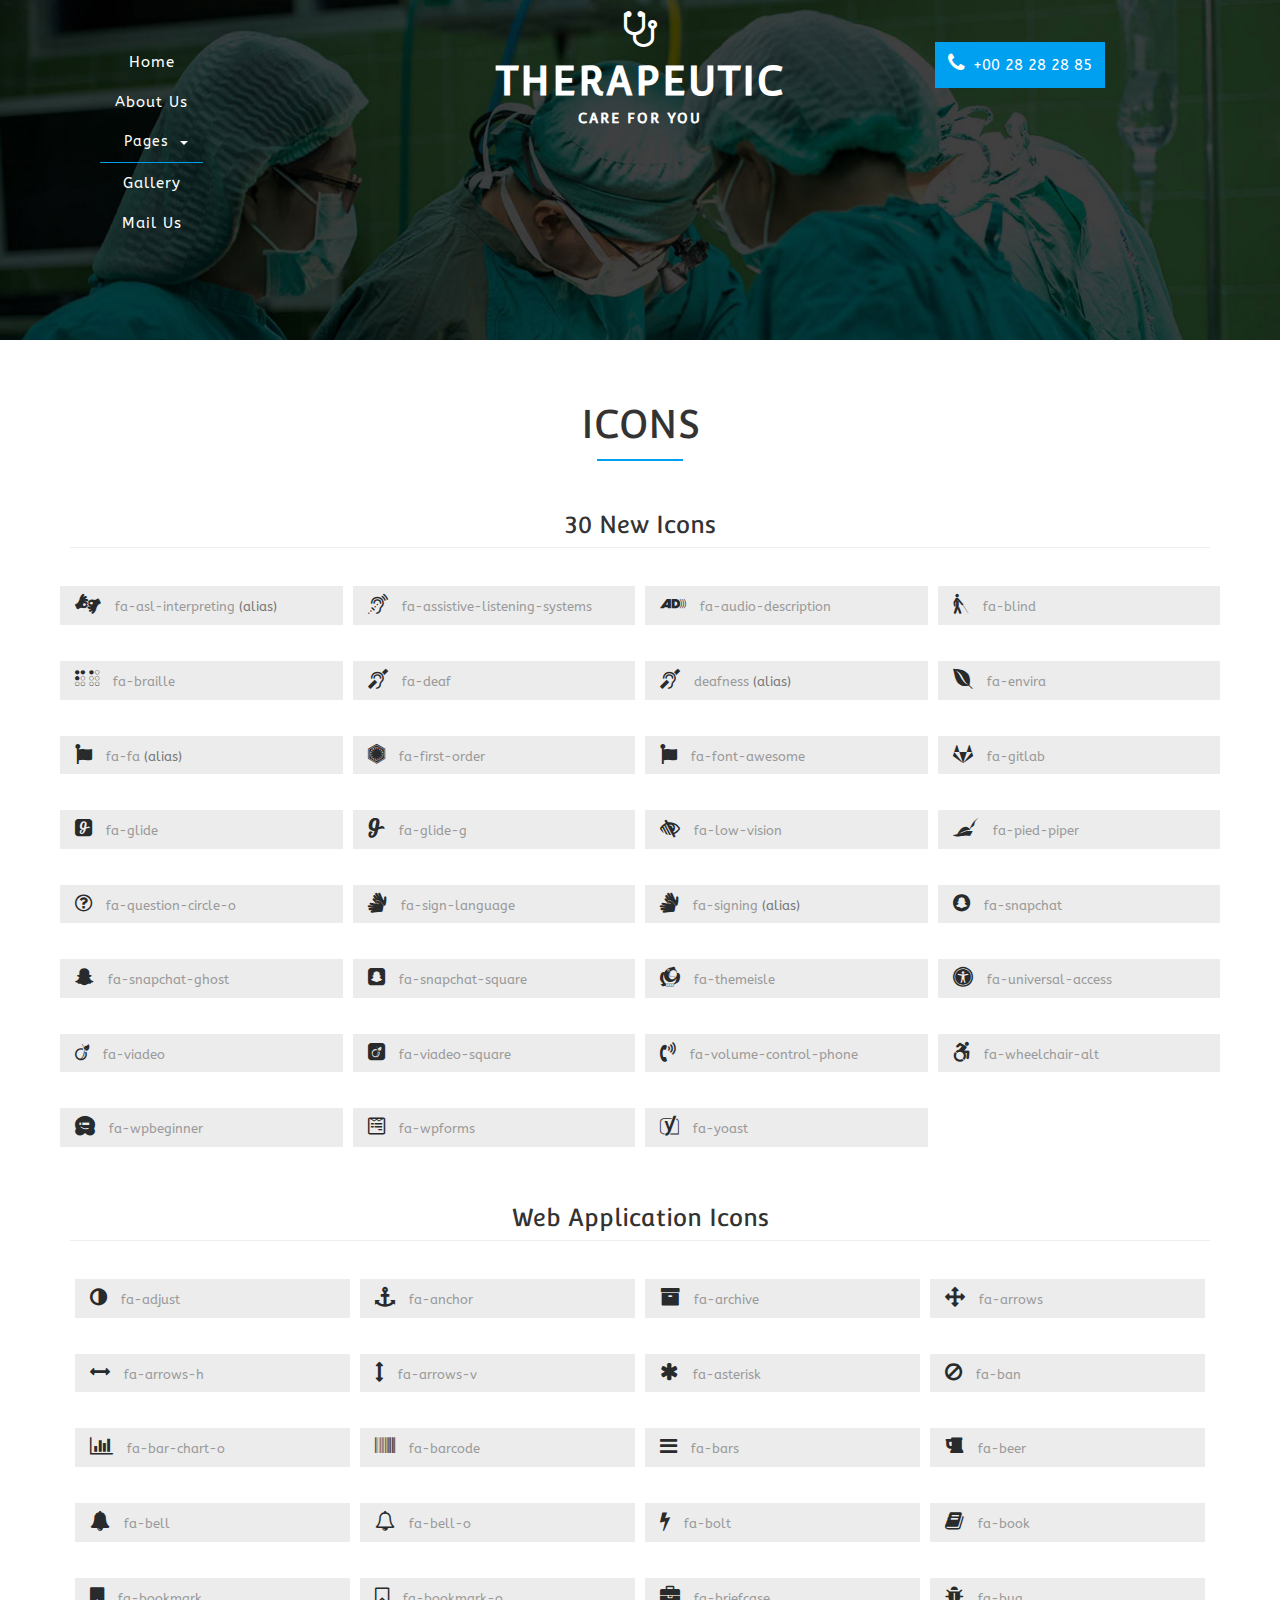
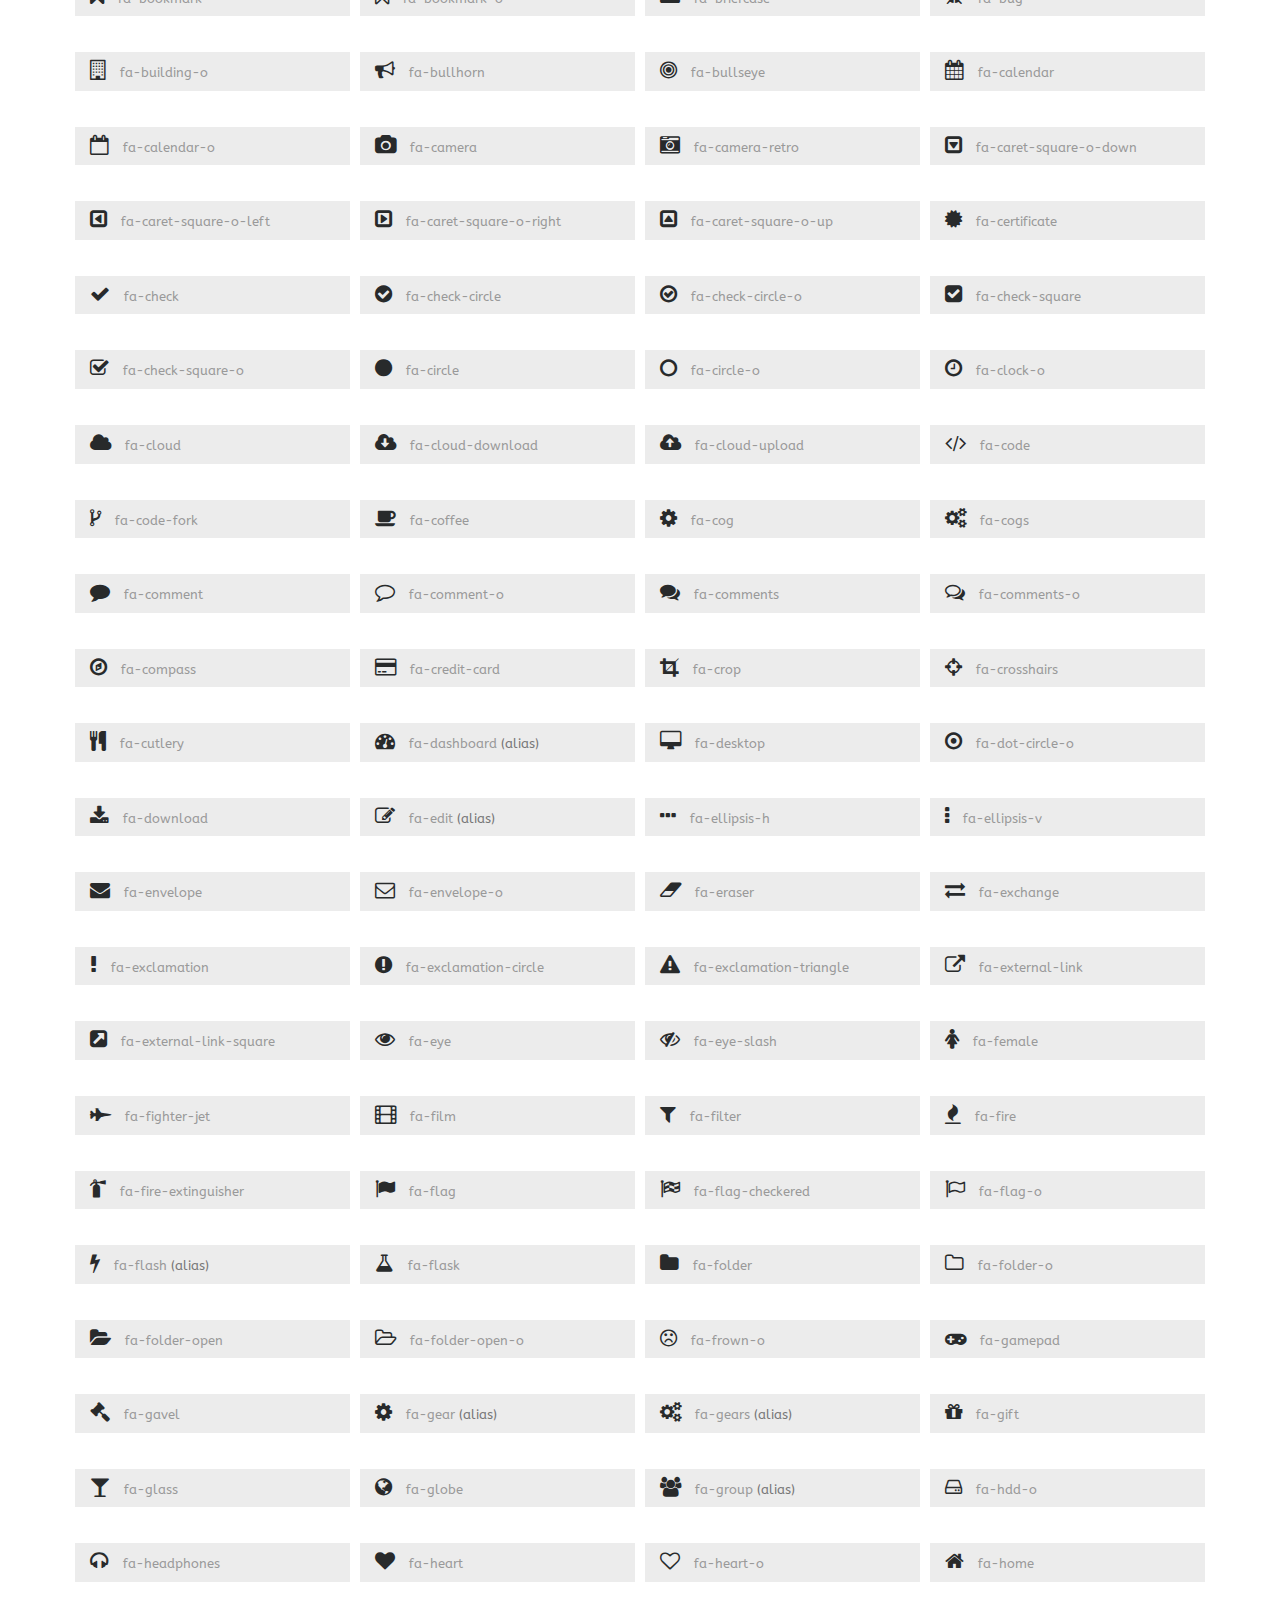
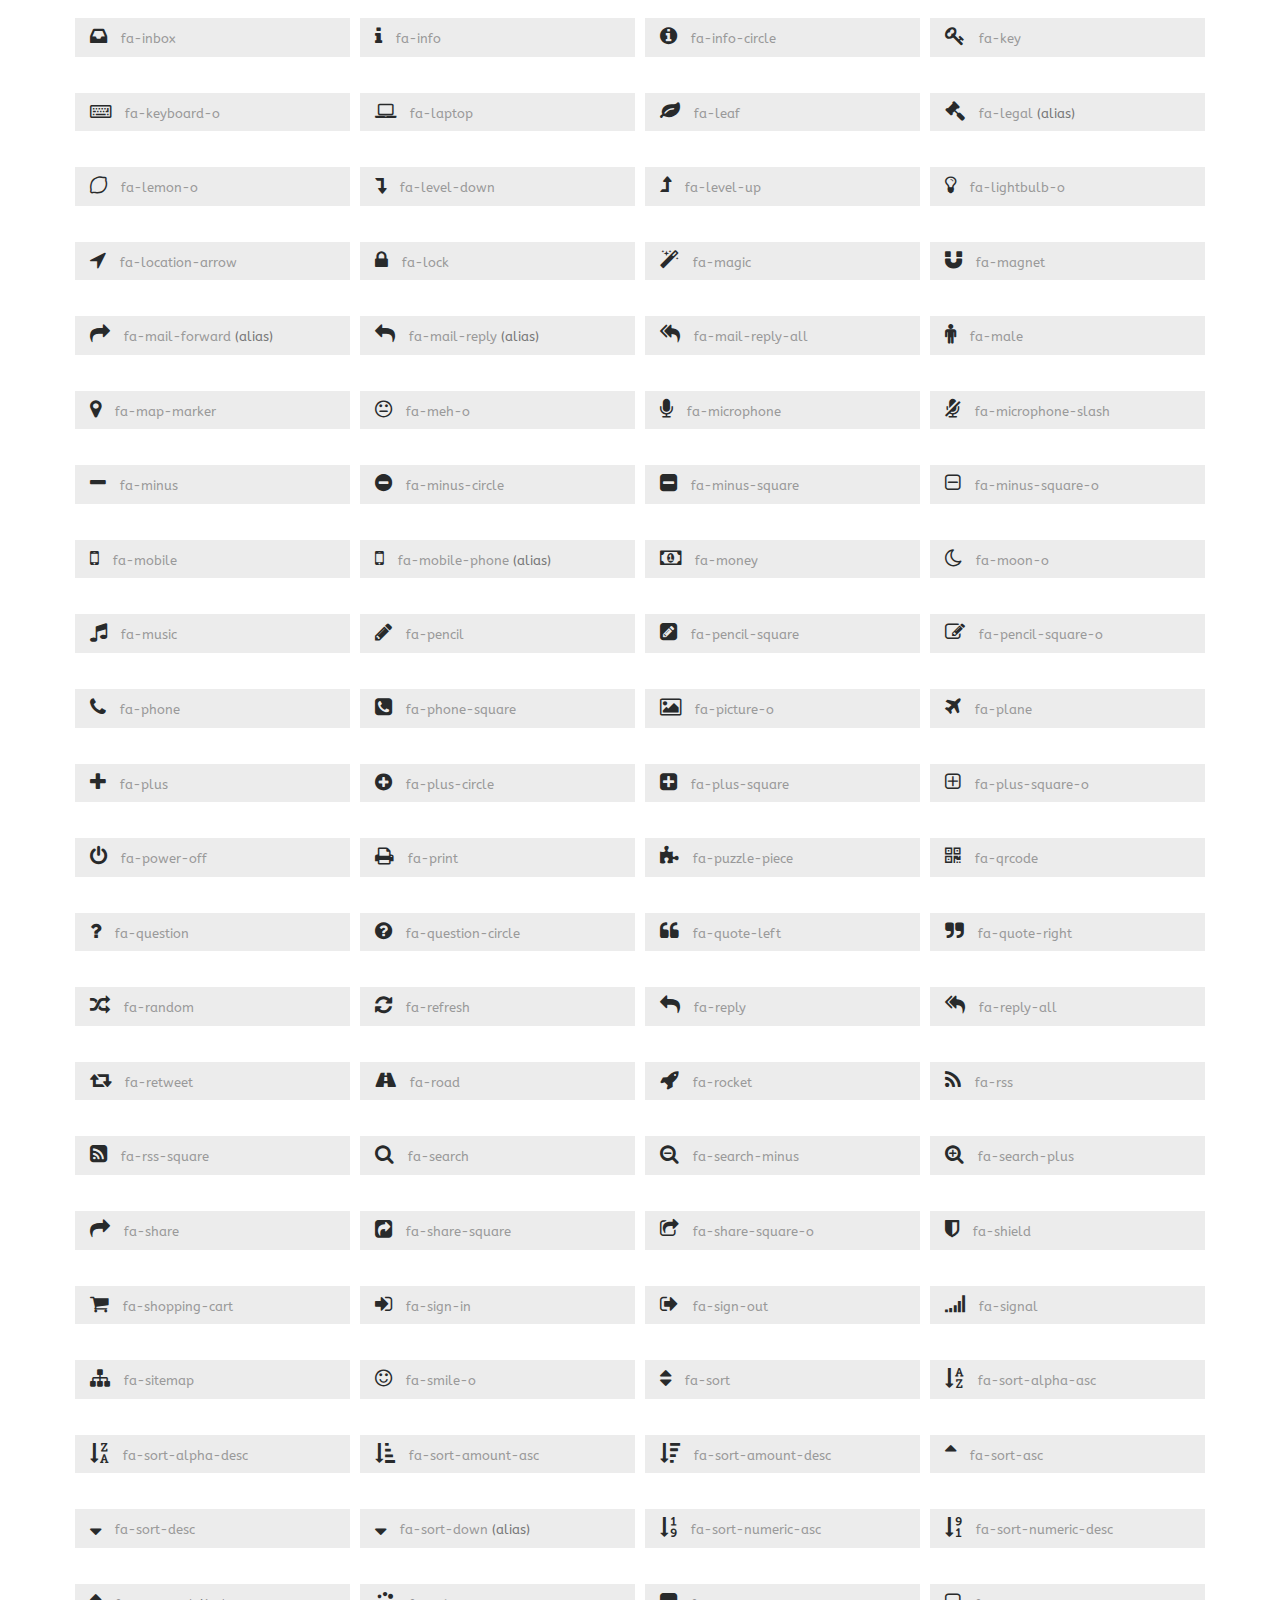
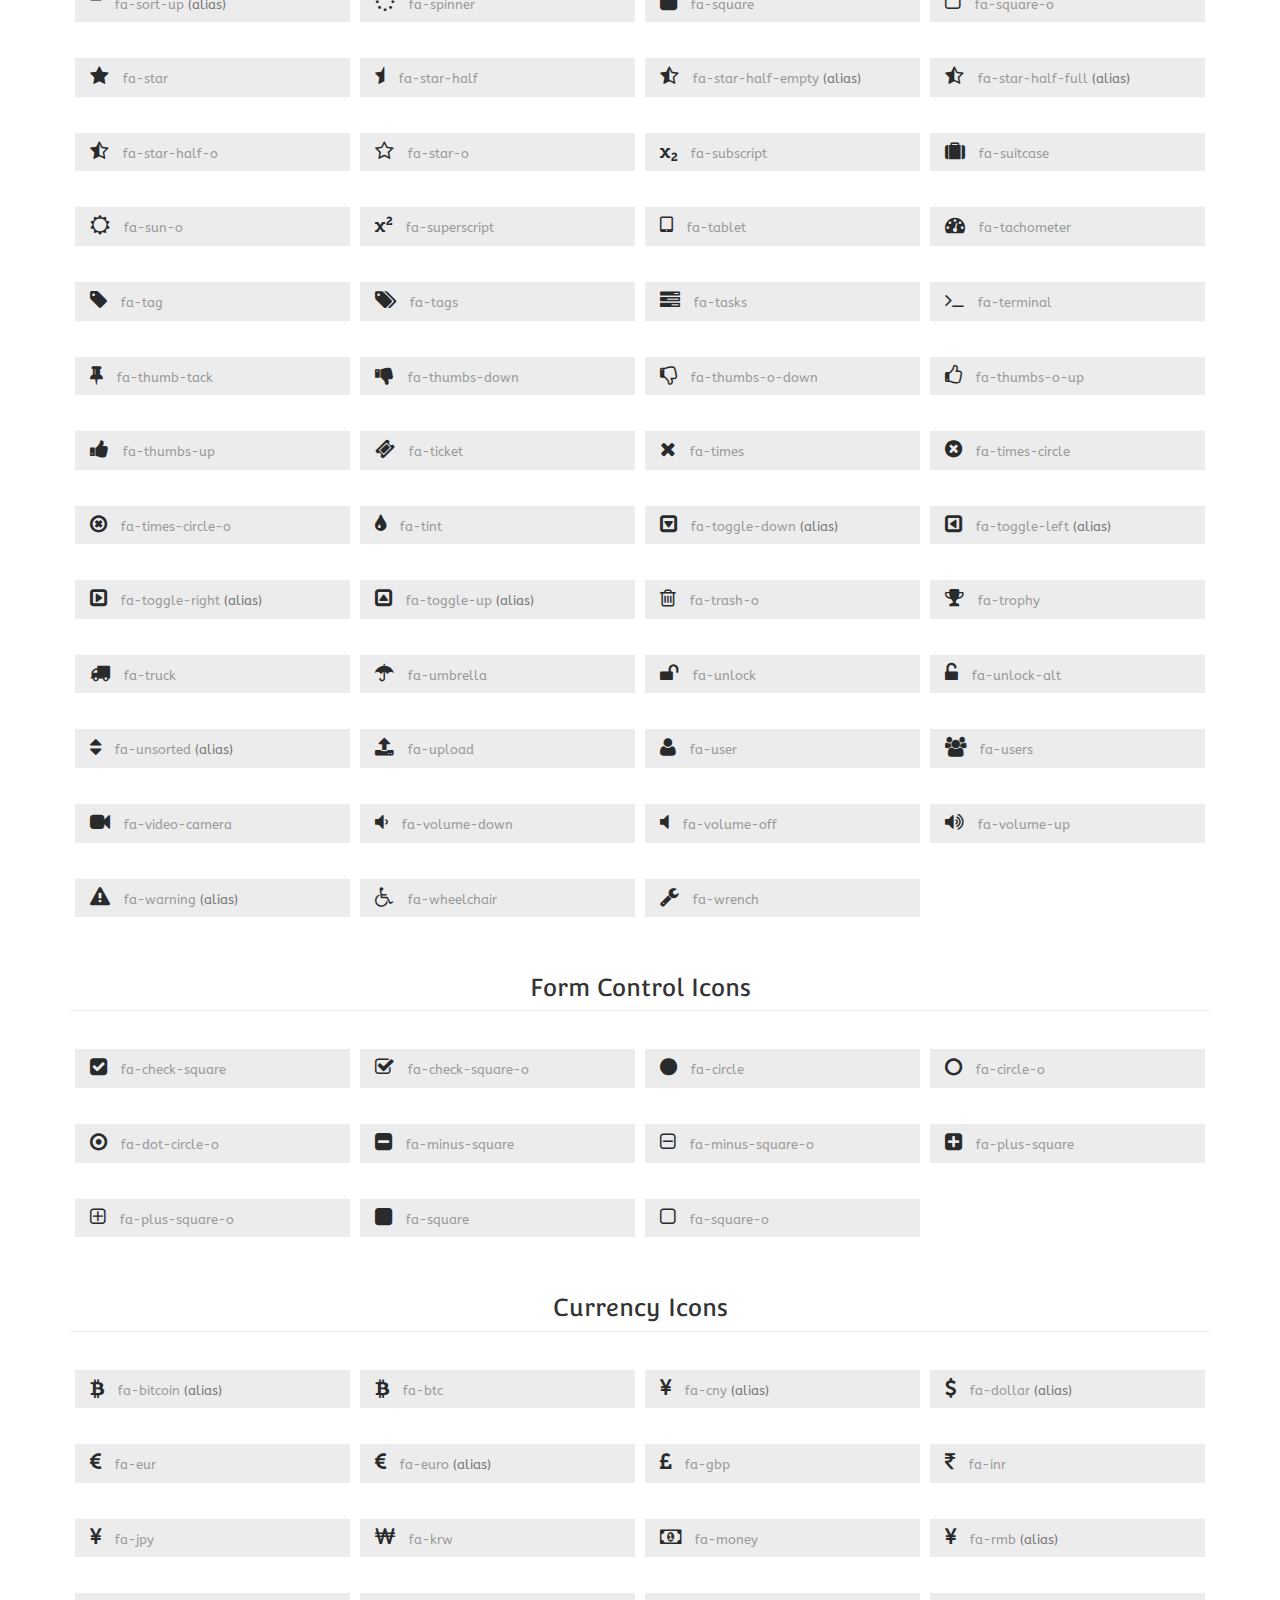
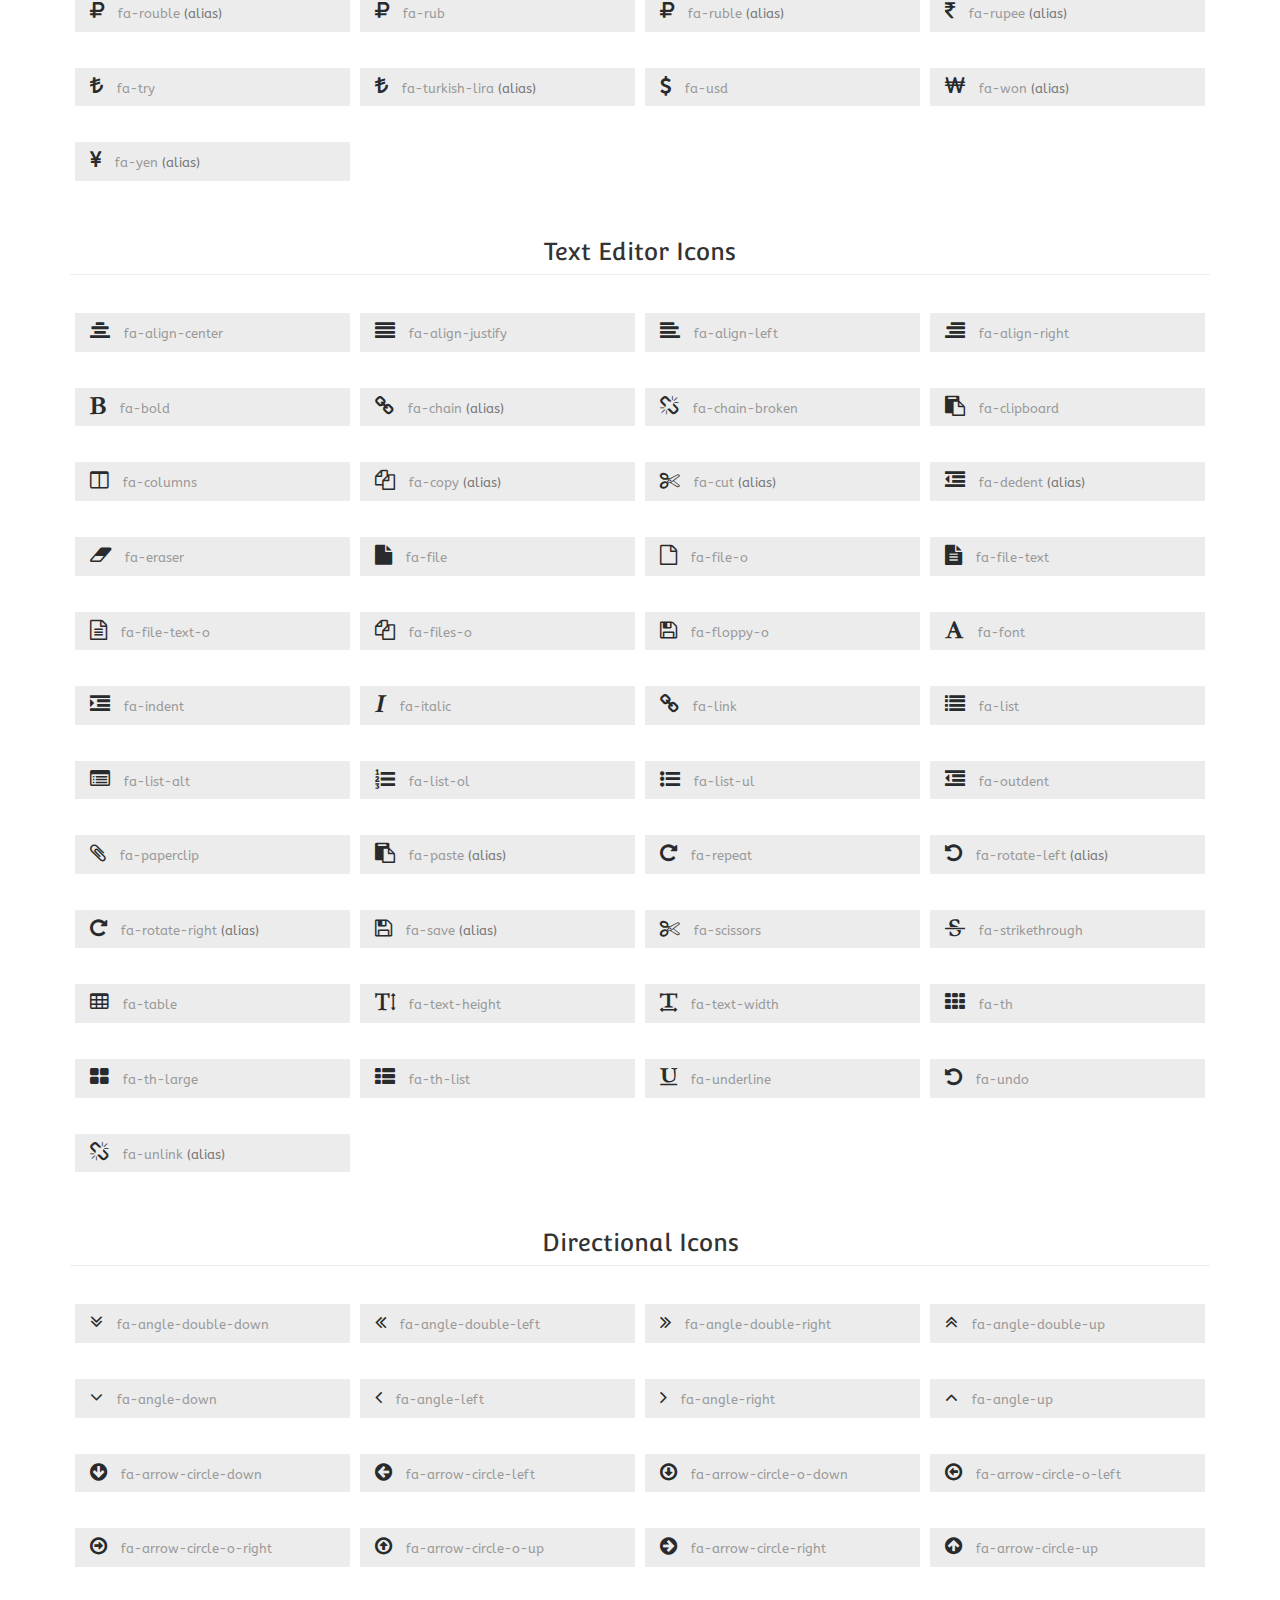
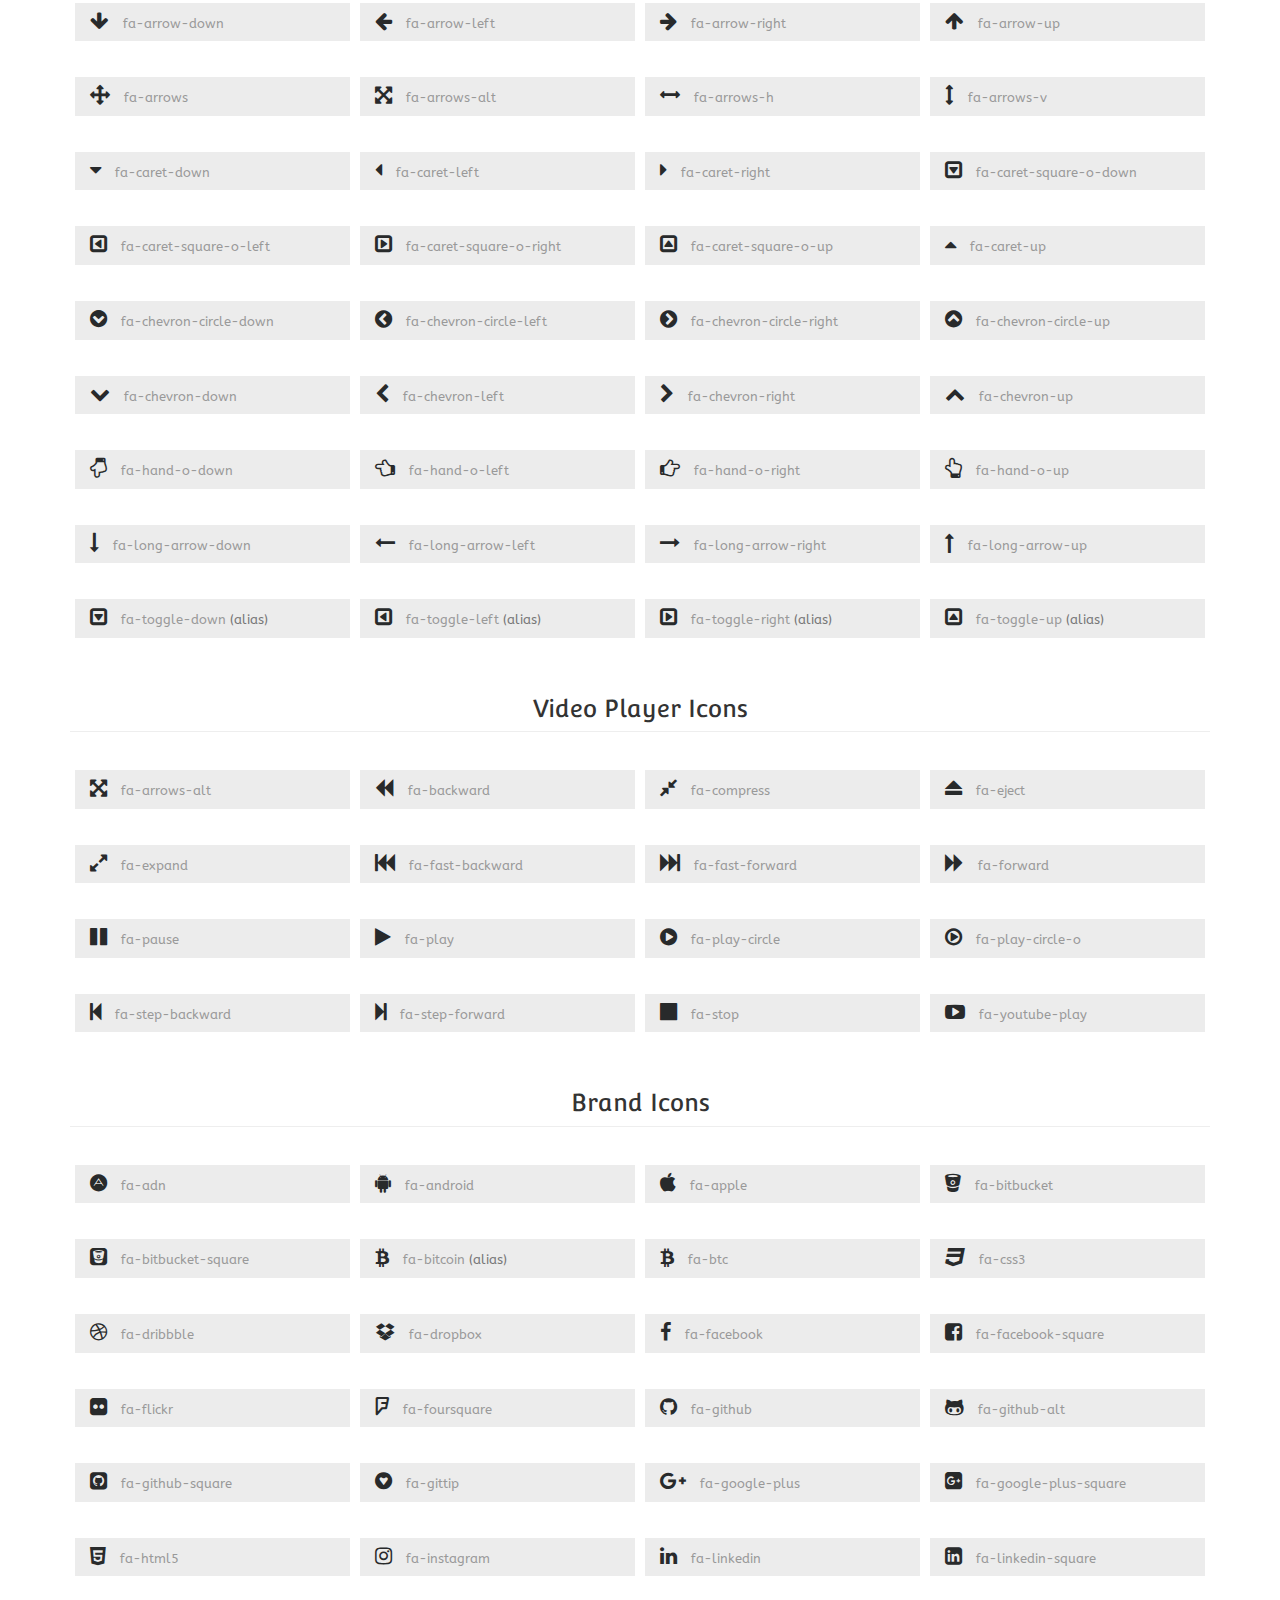
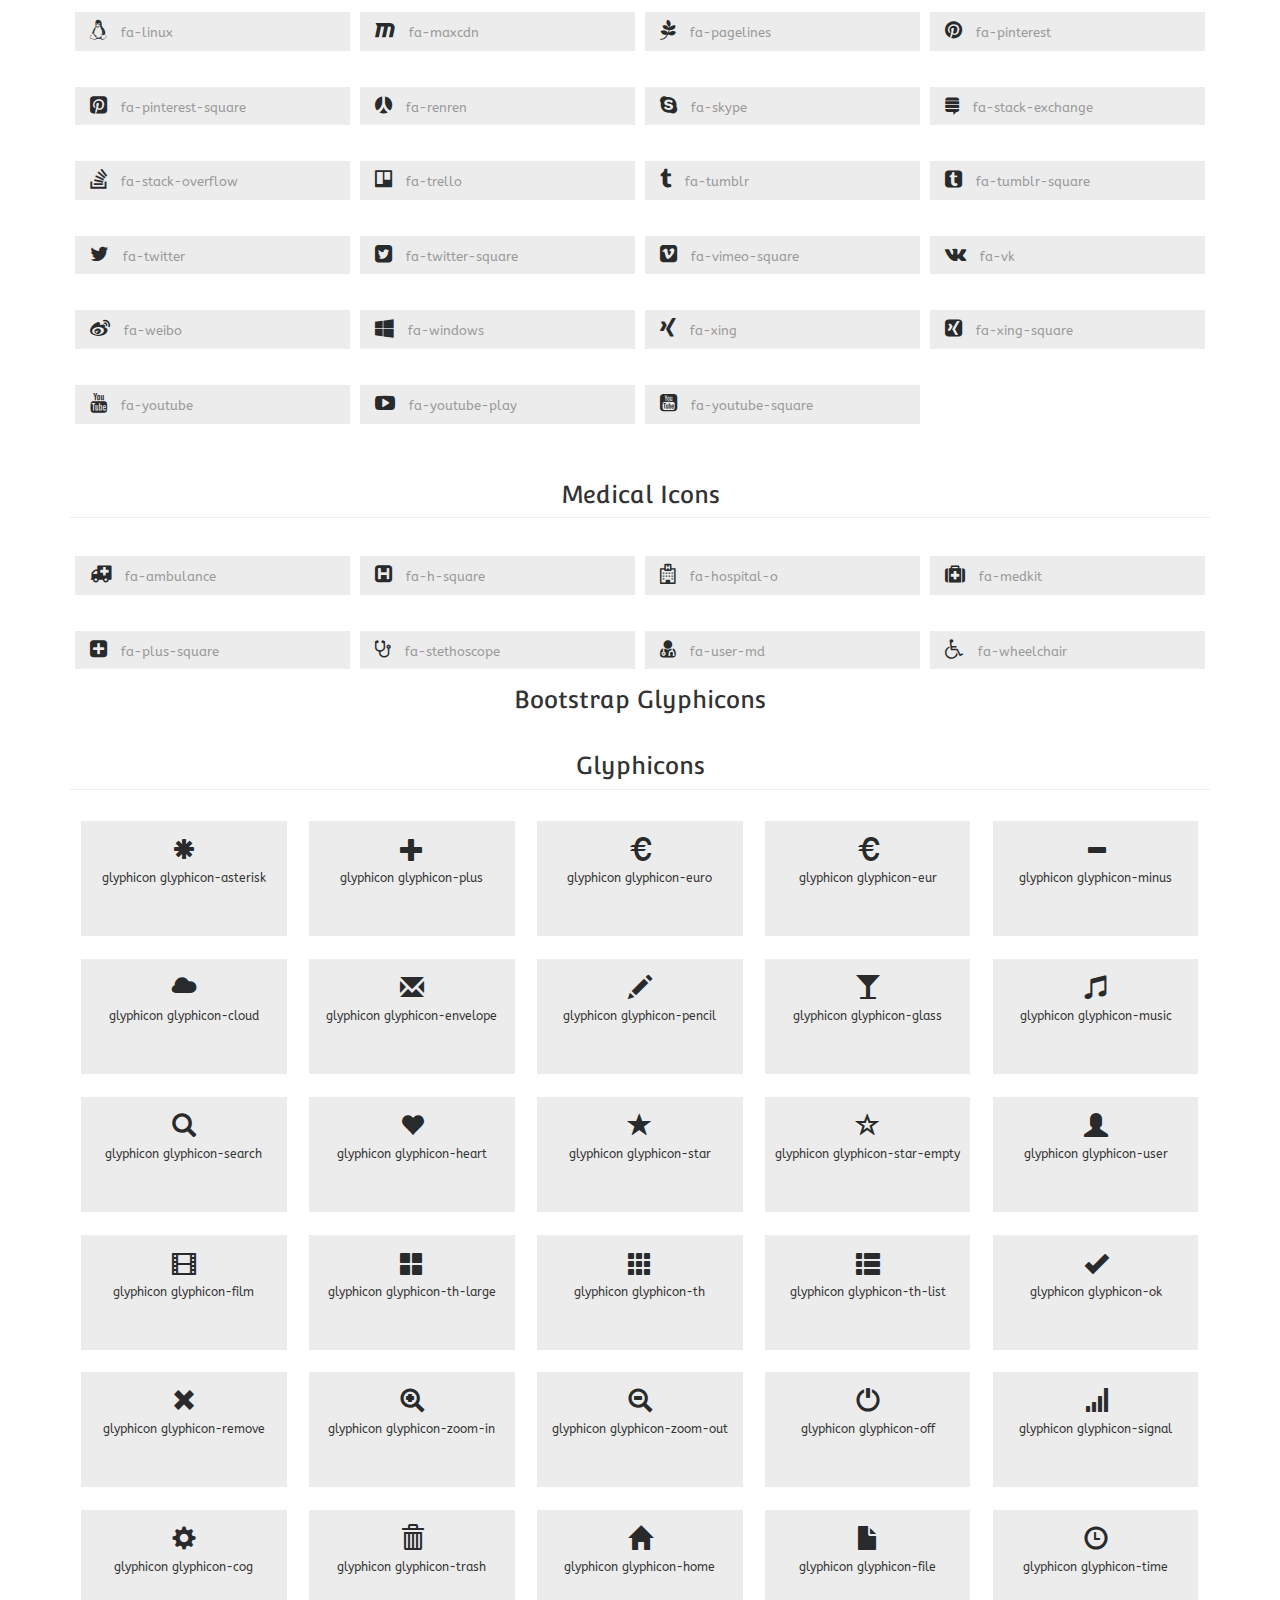
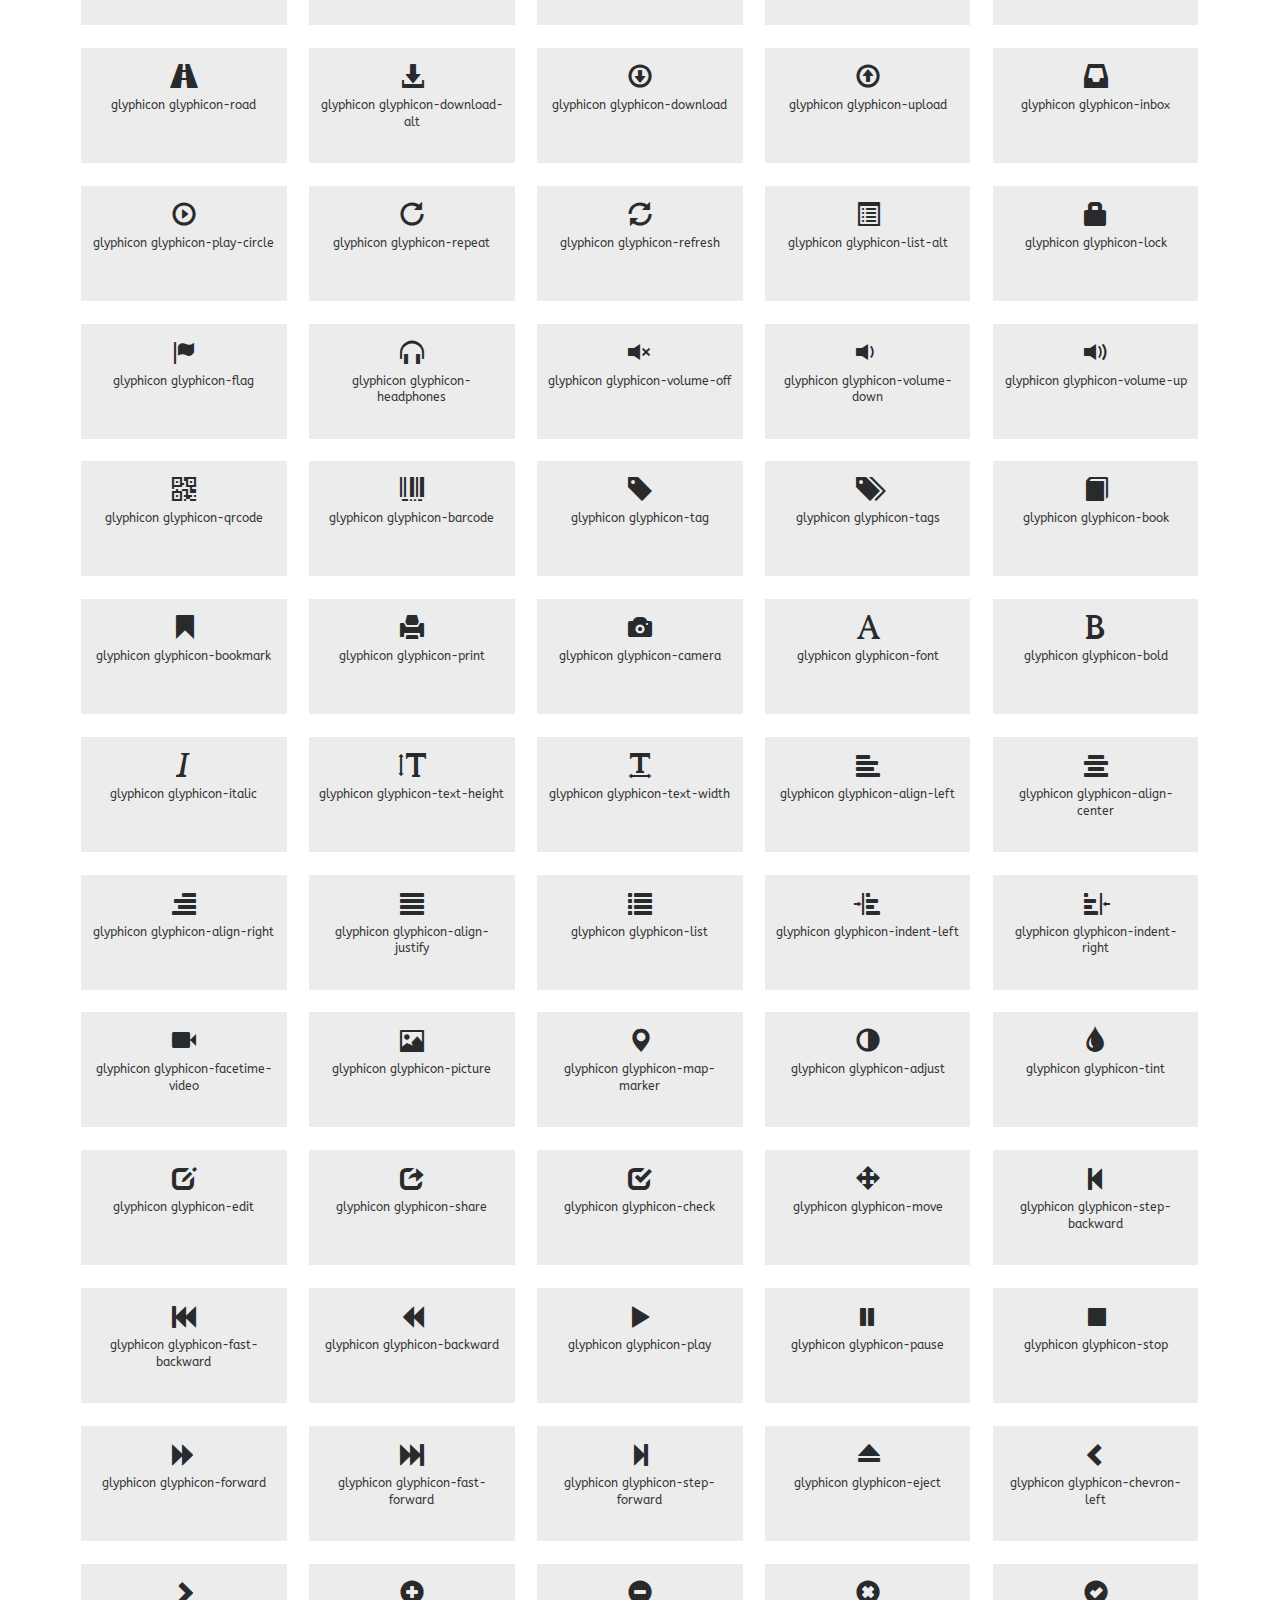
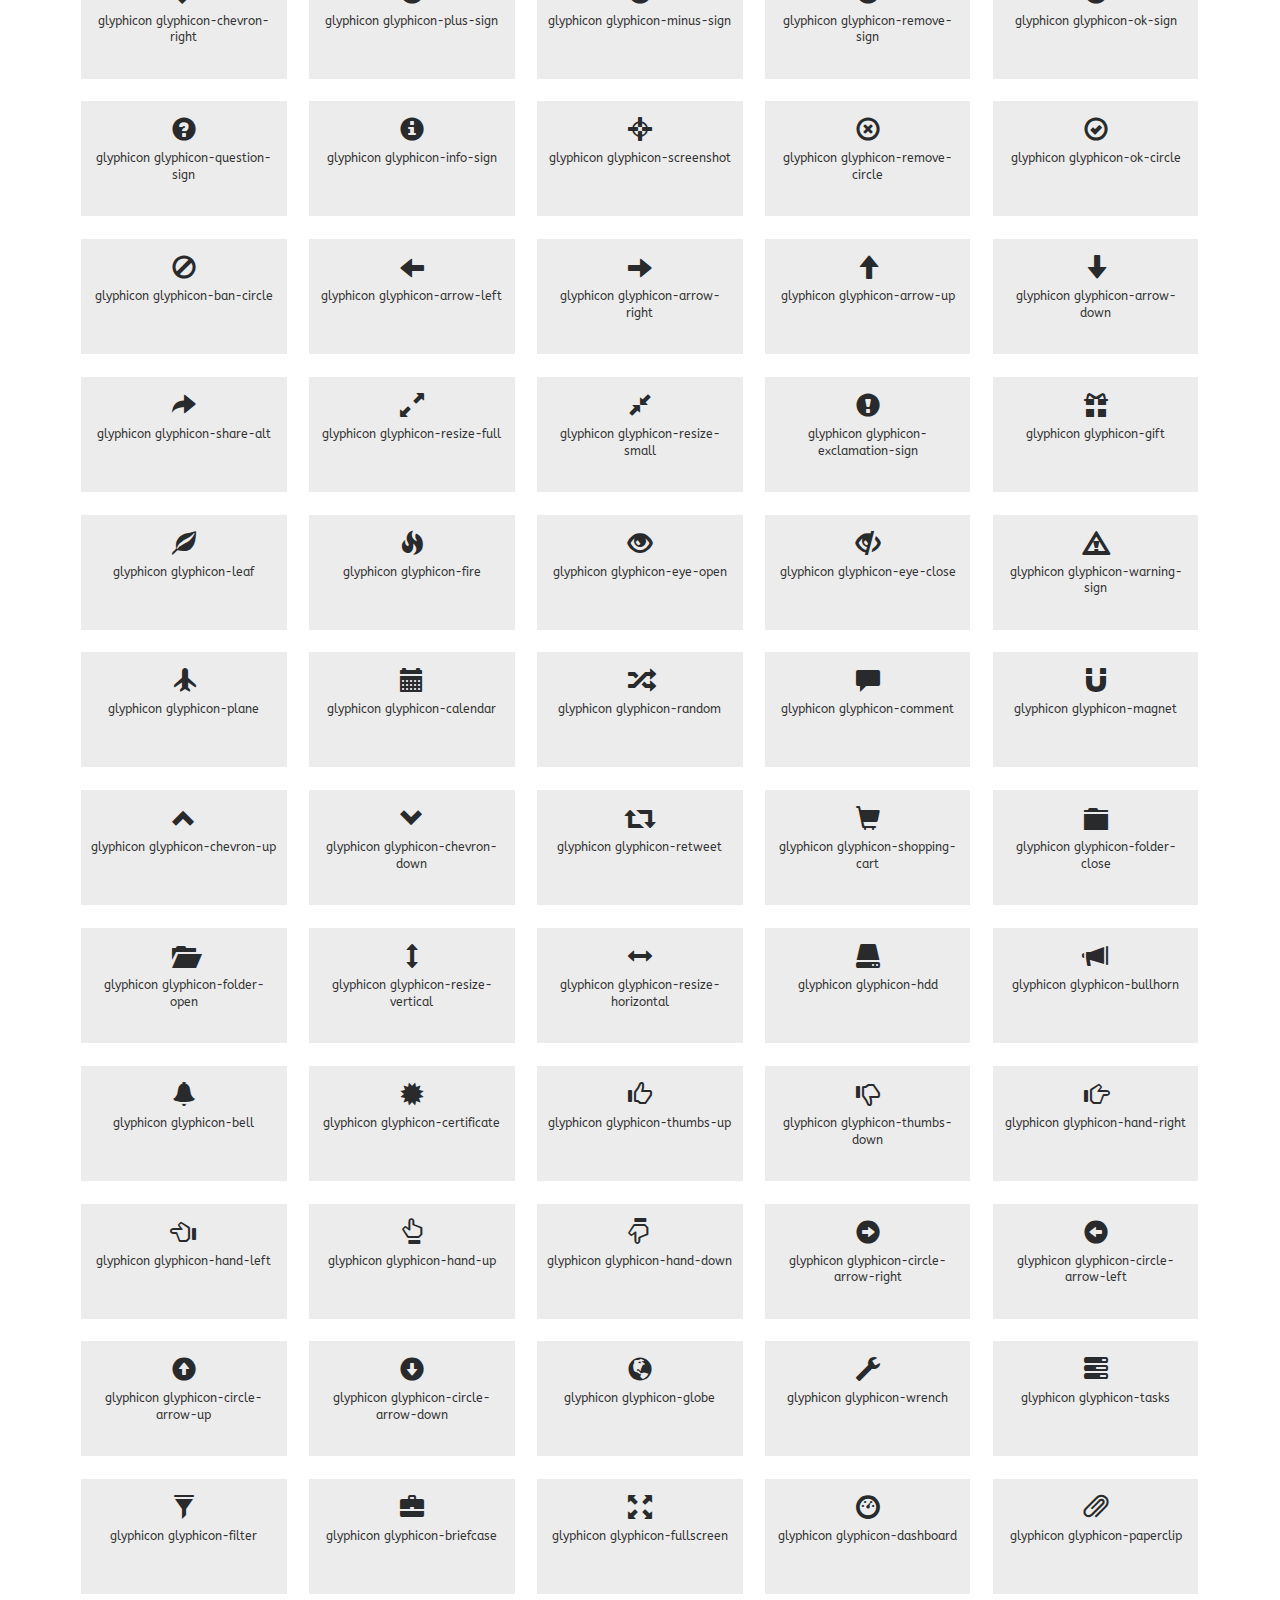
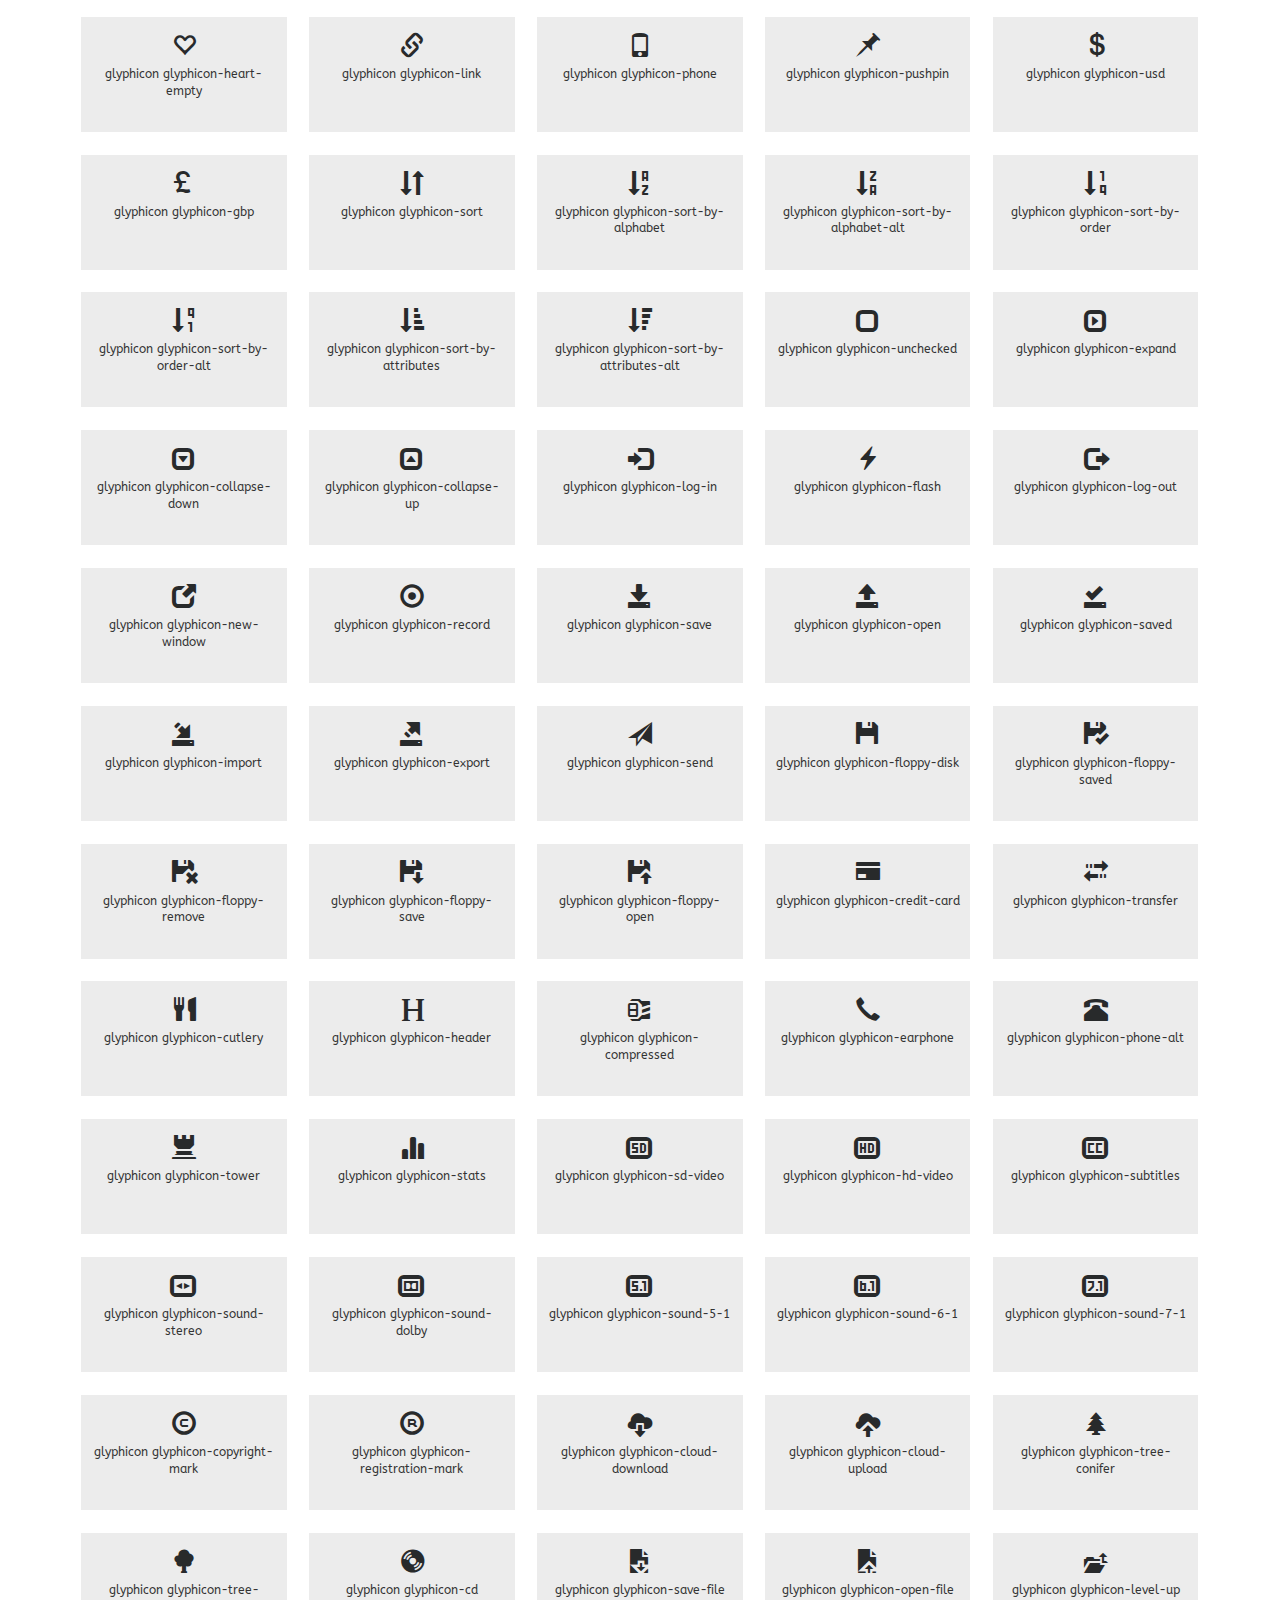
<file: icons.html>
<!DOCTYPE html>
<html lang="en">
<head>
<title>Therapeutic Medical Category  website Template | Icons :: ginisha</title>

<!-- Meta tag Keywords -->
<meta name="viewport" content="width=device-width, initial-scale=1">
<meta http-equiv="Content-Type" content="text/html; charset=utf-8" />
<meta name="keywords" content="Therapeutic web template, Bootstrap Web Templates, Flat Web Templates, Android Compatible web template, Smartphone Compatible web template, free webdesigns for Nokia, Samsung, LG, SonyEricsson, Motorola web design" />
<script type="application/x-javascript"> addEventListener("load", function() { setTimeout(hideURLbar, 0); }, false);
function hideURLbar(){ window.scrollTo(0,1); } </script>
<!--// Meta tag Keywords -->

<!-- css files -->
<link rel="stylesheet" href="css/bootstrap.css"> <!-- Bootstrap-Core-CSS -->
<link rel="stylesheet" href="css/style.css" type="text/css" media="all" /> <!-- Style-CSS --> 
<link rel="stylesheet" href="css/font-awesome.css"> <!-- Font-Awesome-Icons-CSS -->
<!-- //css files -->

<!-- online-fonts -->
<link href="//fonts.googleapis.com/css?family=Convergence" rel="stylesheet">
<link href="//fonts.googleapis.com/css?family=ABeeZee:400,400i" rel="stylesheet">
<!-- //online-fonts -->
</head>
<body> 
<div class="Main-agile">
<!-- banner -->
	<div class="banner-2">
		<div class="container">
			<div class="col-md-4 agile1">
				<nav class="navbar navbar-default">
					<!-- Brand and toggle get grouped for better mobile display -->
					<div class="navbar-header">
					  <button type="button" class="navbar-toggle collapsed" data-toggle="collapse" data-target="#bs-example-navbar-collapse-1">
						<span class="sr-only">Toggle navigation</span>
						<span class="icon-bar"></span>
						<span class="icon-bar"></span>
						<span class="icon-bar"></span>
					  </button>
					</div>

					<!-- Collect the nav links, forms, and other content for toggling -->
					<div class="collapse navbar-collapse nav-wil" id="bs-example-navbar-collapse-1">
						<nav class="stroke">
							<ul class="nav navbar-nav">
								<li><a href="index.html">Home</a></li>
								<li><a href="about.html">About Us</a></li>
								<li class="dropdown menu__item menu__item--current active">
									<a href="#" class="dropdown-toggle menu__link"  data-toggle="dropdown" role="button" aria-haspopup="true" aria-expanded="false">Pages<span class="caret"></span></a>
									<ul class="dropdown-menu">
										<li><a href="codes.html">Short Codes</a></li>
										<li><a href="icons.html">Icons</a></li>
									</ul>
								</li>
								<li><a href="gallery.html">Gallery</a></li>
								<li><a href="mail.html">Mail Us</a></li>
							</ul>
						</nav>
					</div>
					<!-- /.navbar-collapse -->
				</nav>
			</div>
			<div class="col-md-4 logo">
				<div class="logo-w3l">
					<i class="fa fa-stethoscope" aria-hidden="true"></i>
				</div>
				<h1><a href="index.html">Therapeutic<span>Care For you</span></a></h1>
			</div>
			<div class="col-md-4 ph-agile">
				<p><i class="fa fa-phone" aria-hidden="true"></i><span>+00 28 28 28 85</span></p>
			</div>
			<div class="clearfix"> </div>
		</div>
	</div>			
</div>
<!-- //banner -->

<!-- main -->
<!--typography-page -->
	<div class="typo w3l-agileits">
		<div class="container">
		<h3 class="tittle-agilew3">Icons <span></span></h3>
              <div class="grid_3 grid_4 w3_agileits_icons_page">
						<div class="icons">
							<section id="new">
								<h3 class="page-header page-header icon-subheading">30 New Icons </h3>							  

								<div class="row fontawesome-icon-list wthree">
									
									
									<div class="icon-box col-md-3 col-sm-4"><a class="agile-icon" href="#"><i class="fa fa-asl-interpreting" aria-hidden="true"></i> fa-asl-interpreting <span class="text-muted">(alias)</span></a></div>
									
									<div class="icon-box col-md-3 col-sm-4"><a class="agile-icon" href="#"><i class="fa fa-assistive-listening-systems" aria-hidden="true"></i> fa-assistive-listening-systems</a></div>
									
									<div class="icon-box col-md-3 col-sm-4"><a class="agile-icon" href="#"><i class="fa fa-audio-description" aria-hidden="true"></i> fa-audio-description</a></div>
									
									  <div class="icon-box col-md-3 col-sm-4"><a class="agile-icon" href="#"><i class="fa fa-blind" aria-hidden="true"></i> fa-blind</a></div>
									
									  <div class="icon-box col-md-3 col-sm-4"><a class="agile-icon" href="#"><i class="fa fa-braille" aria-hidden="true"></i> fa-braille</a></div>
									
									  <div class="icon-box col-md-3 col-sm-4"><a class="agile-icon" href="#"><i class="fa fa-deaf" aria-hidden="true"></i> fa-deaf</a></div>
									
									  <div class="icon-box col-md-3 col-sm-4"><a class="agile-icon" href="#"><i class="fa fa-deafness" aria-hidden="true"></i> deafness <span class="text-muted">(alias)</span></a></div>
									
									  <div class="icon-box col-md-3 col-sm-4"><a class="agile-icon" href="#"><i class="fa fa-envira" aria-hidden="true"></i> fa-envira</a></div>
									
									  <div class="icon-box col-md-3 col-sm-4"><a class="agile-icon" href="#"><i class="fa fa-fa" aria-hidden="true"></i> fa-fa <span class="text-muted">(alias)</span></a></div>
									
									  <div class="icon-box col-md-3 col-sm-4"><a class="agile-icon" href="#"><i class="fa fa-first-order" aria-hidden="true"></i> fa-first-order</a></div>
									
									  <div class="icon-box col-md-3 col-sm-4"><a class="agile-icon" href="#"><i class="fa fa-font-awesome" aria-hidden="true"></i> fa-font-awesome</a></div>
									
									  <div class="icon-box col-md-3 col-sm-4"><a class="agile-icon" href="#"><i class="fa fa-gitlab" aria-hidden="true"></i> fa-gitlab</a></div>
									
									  <div class="icon-box col-md-3 col-sm-4"><a class="agile-icon" href="#"><i class="fa fa-glide" aria-hidden="true"></i> fa-glide</a></div>
									
									  <div class="icon-box col-md-3 col-sm-4"><a class="agile-icon" href="#"><i class="fa fa-glide-g" aria-hidden="true"></i> fa-glide-g</a></div>
									

								
									
									  <div class="icon-box col-md-3 col-sm-4"><a class="agile-icon" href="#"><i class="fa fa-low-vision" aria-hidden="true"></i> fa-low-vision</a></div>
									
									  <div class="icon-box col-md-3 col-sm-4"><a class="agile-icon" href="#"><i class="fa fa-pied-piper" aria-hidden="true"></i> fa-pied-piper</a></div>
									
									  <div class="icon-box col-md-3 col-sm-4"><a class="agile-icon" href="#"><i class="fa fa-question-circle-o" aria-hidden="true"></i> fa-question-circle-o</a></div>
									
									  <div class="icon-box col-md-3 col-sm-4"><a class="agile-icon" href="#"><i class="fa fa-sign-language" aria-hidden="true"></i> fa-sign-language</a></div>
									
									  <div class="icon-box col-md-3 col-sm-4"><a class="agile-icon" href="#"><i class="fa fa-signing" aria-hidden="true"></i> fa-signing <span class="text-muted">(alias)</span></a></div>
									
									  <div class="icon-box col-md-3 col-sm-4"><a class="agile-icon" href="#"><i class="fa fa-snapchat" aria-hidden="true"></i> fa-snapchat</a></div>
									
									  <div class="icon-box col-md-3 col-sm-4"><a class="agile-icon" href="#"><i class="fa fa-snapchat-ghost" aria-hidden="true"></i> fa-snapchat-ghost</a></div>
									
									  <div class="icon-box col-md-3 col-sm-4"><a class="agile-icon" href="#"><i class="fa fa-snapchat-square" aria-hidden="true"></i> fa-snapchat-square</a></div>
									
									  <div class="icon-box col-md-3 col-sm-4"><a class="agile-icon" href="#"><i class="fa fa-themeisle" aria-hidden="true"></i> fa-themeisle</a></div>
									
									  <div class="icon-box col-md-3 col-sm-4"><a class="agile-icon" href="#"><i class="fa fa-universal-access" aria-hidden="true"></i> fa-universal-access</a></div>
									
									  <div class="icon-box col-md-3 col-sm-4"><a class="agile-icon" href="#"><i class="fa fa-viadeo" aria-hidden="true"></i> fa-viadeo</a></div>
									
									  <div class="icon-box col-md-3 col-sm-4"><a class="agile-icon" href="#"><i class="fa fa-viadeo-square" aria-hidden="true"></i> fa-viadeo-square</a></div>
									
									  <div class="icon-box col-md-3 col-sm-4"><a class="agile-icon" href="#"><i class="fa fa-volume-control-phone" aria-hidden="true"></i> fa-volume-control-phone</a></div>
									
									  <div class="icon-box col-md-3 col-sm-4"><a class="agile-icon" href="#"><i class="fa fa-wheelchair-alt" aria-hidden="true"></i> fa-wheelchair-alt</a></div>
									
									  <div class="icon-box col-md-3 col-sm-4"><a class="agile-icon" href="#"><i class="fa fa-wpbeginner" aria-hidden="true"></i> fa-wpbeginner</a></div>
									
									  <div class="icon-box col-md-3 col-sm-4"><a class="agile-icon" href="#"><i class="fa fa-wpforms" aria-hidden="true"></i> fa-wpforms</a></div>
									
									  <div class="icon-box col-md-3 col-sm-4"><a class="agile-icon" href="#"><i class="fa fa-yoast" aria-hidden="true"></i> fa-yoast</a></div>
									
								  </div>

								</section>
							<div class="section group wthree">
									<div class="box"> 
										<div class="title ">
											<h3 class="page-header icon-subheading">Web Application Icons</h3>
										</div>
										<div class="box_content w3layouts-agile"> 
											<div class="fontawesome-icon-list"> 
												<div class="icon-box col-md-3 col-sm-4"><a class="agile-icon" href="#"><i class="fa fa-adjust"></i> fa-adjust</a></div>
										
												<div class="icon-box col-md-3 col-sm-4"><a class="agile-icon" href="#"><i class="fa fa-anchor"></i> fa-anchor</a></div>
										
												<div class="icon-box col-md-3 col-sm-4"><a class="agile-icon" href="#"><i class="fa fa-archive"></i> fa-archive</a></div>
										
												<div class="icon-box col-md-3 col-sm-4"><a class="agile-icon" href="#"><i class="fa fa-arrows"></i> fa-arrows</a></div>
										
												<div class="icon-box col-md-3 col-sm-4"><a class="agile-icon" href="#"><i class="fa fa-arrows-h"></i> fa-arrows-h</a></div>
										
												<div class="icon-box col-md-3 col-sm-4"><a class="agile-icon" href="#"><i class="fa fa-arrows-v"></i> fa-arrows-v</a></div>
										
												<div class="icon-box col-md-3 col-sm-4"><a class="agile-icon" href="#"><i class="fa fa-asterisk"></i> fa-asterisk</a></div>
										
												<div class="icon-box col-md-3 col-sm-4"><a class="agile-icon" href="#"><i class="fa fa-ban"></i> fa-ban</a></div>
										
												<div class="icon-box col-md-3 col-sm-4"><a class="agile-icon" href="#"><i class="fa fa-bar-chart-o"></i> fa-bar-chart-o</a></div>
										
												<div class="icon-box col-md-3 col-sm-4"><a class="agile-icon" href="#"><i class="fa fa-barcode"></i> fa-barcode</a></div>
										
												<div class="icon-box col-md-3 col-sm-4"><a class="agile-icon" href="#"><i class="fa fa-bars"></i> fa-bars</a></div>
										
												<div class="icon-box col-md-3 col-sm-4"><a class="agile-icon" href="#"><i class="fa fa-beer"></i> fa-beer</a></div>
										
												<div class="icon-box col-md-3 col-sm-4"><a class="agile-icon" href="#"><i class="fa fa-bell"></i> fa-bell</a></div>
										
												<div class="icon-box col-md-3 col-sm-4"><a class="agile-icon" href="#"><i class="fa fa-bell-o"></i> fa-bell-o</a></div>
										
												<div class="icon-box col-md-3 col-sm-4"><a class="agile-icon" href="#"><i class="fa fa-bolt"></i> fa-bolt</a></div>
										
												<div class="icon-box col-md-3 col-sm-4"><a class="agile-icon" href="#"><i class="fa fa-book"></i> fa-book</a></div>
										
												<div class="icon-box col-md-3 col-sm-4"><a class="agile-icon" href="#"><i class="fa fa-bookmark"></i> fa-bookmark</a></div>
										
												<div class="icon-box col-md-3 col-sm-4"><a class="agile-icon" href="#"><i class="fa fa-bookmark-o"></i> fa-bookmark-o</a></div>
										
												<div class="icon-box col-md-3 col-sm-4"><a class="agile-icon" href="#"><i class="fa fa-briefcase"></i> fa-briefcase</a></div>
										
												<div class="icon-box col-md-3 col-sm-4"><a class="agile-icon" href="#"><i class="fa fa-bug"></i> fa-bug</a></div>
										
												<div class="icon-box col-md-3 col-sm-4"><a class="agile-icon" href="#"><i class="fa fa-building-o"></i> fa-building-o</a></div>
										
												<div class="icon-box col-md-3 col-sm-4"><a class="agile-icon" href="#"><i class="fa fa-bullhorn"></i> fa-bullhorn</a></div>
										
												<div class="icon-box col-md-3 col-sm-4"><a class="agile-icon" href="#"><i class="fa fa-bullseye"></i> fa-bullseye</a></div>
										
												<div class="icon-box col-md-3 col-sm-4"><a class="agile-icon" href="#"><i class="fa fa-calendar"></i> fa-calendar</a></div>
										
												<div class="icon-box col-md-3 col-sm-4"><a class="agile-icon" href="#"><i class="fa fa-calendar-o"></i> fa-calendar-o</a></div>
										
												<div class="icon-box col-md-3 col-sm-4"><a class="agile-icon" href="#"><i class="fa fa-camera"></i> fa-camera</a></div>
										
												<div class="icon-box col-md-3 col-sm-4"><a class="agile-icon" href="#"><i class="fa fa-camera-retro"></i> fa-camera-retro</a></div>
										
												<div class="icon-box col-md-3 col-sm-4"><a class="agile-icon" href="#"><i class="fa fa-caret-square-o-down"></i> fa-caret-square-o-down</a></div>
										
												<div class="icon-box col-md-3 col-sm-4"><a class="agile-icon" href="#"><i class="fa fa-caret-square-o-left"></i> fa-caret-square-o-left</a></div>
										
												<div class="icon-box col-md-3 col-sm-4"><a class="agile-icon" href="#"><i class="fa fa-caret-square-o-right"></i> fa-caret-square-o-right</a></div>
										
												<div class="icon-box col-md-3 col-sm-4"><a class="agile-icon" href="#"><i class="fa fa-caret-square-o-up"></i> fa-caret-square-o-up</a></div>
										
												<div class="icon-box col-md-3 col-sm-4"><a class="agile-icon" href="#"><i class="fa fa-certificate"></i> fa-certificate</a></div>
										
												<div class="icon-box col-md-3 col-sm-4"><a class="agile-icon" href="#"><i class="fa fa-check"></i> fa-check</a></div>
										
												<div class="icon-box col-md-3 col-sm-4"><a class="agile-icon" href="#"><i class="fa fa-check-circle"></i> fa-check-circle</a></div>
										
												<div class="icon-box col-md-3 col-sm-4"><a class="agile-icon" href="#"><i class="fa fa-check-circle-o"></i> fa-check-circle-o</a></div>
										
												<div class="icon-box col-md-3 col-sm-4"><a class="agile-icon" href="#"><i class="fa fa-check-square"></i> fa-check-square</a></div>
										
												<div class="icon-box col-md-3 col-sm-4"><a class="agile-icon" href="#"><i class="fa fa-check-square-o"></i> fa-check-square-o</a></div>
										
												<div class="icon-box col-md-3 col-sm-4"><a class="agile-icon" href="#"><i class="fa fa-circle"></i> fa-circle</a></div>
										
												<div class="icon-box col-md-3 col-sm-4"><a class="agile-icon" href="#"><i class="fa fa-circle-o"></i> fa-circle-o</a></div>
										
												<div class="icon-box col-md-3 col-sm-4"><a class="agile-icon" href="#"><i class="fa fa-clock-o"></i> fa-clock-o</a></div>
										
												<div class="icon-box col-md-3 col-sm-4"><a class="agile-icon" href="#"><i class="fa fa-cloud"></i> fa-cloud</a></div>
										
												<div class="icon-box col-md-3 col-sm-4"><a class="agile-icon" href="#"><i class="fa fa-cloud-download"></i> fa-cloud-download</a></div>
										
												<div class="icon-box col-md-3 col-sm-4"><a class="agile-icon" href="#"><i class="fa fa-cloud-upload"></i> fa-cloud-upload</a></div>
										
												<div class="icon-box col-md-3 col-sm-4"><a class="agile-icon" href="#"><i class="fa fa-code"></i> fa-code</a></div>
										
												<div class="icon-box col-md-3 col-sm-4"><a class="agile-icon" href="#"><i class="fa fa-code-fork"></i> fa-code-fork</a></div>
										
												<div class="icon-box col-md-3 col-sm-4"><a class="agile-icon" href="#"><i class="fa fa-coffee"></i> fa-coffee</a></div>
										
												<div class="icon-box col-md-3 col-sm-4"><a class="agile-icon" href="#"><i class="fa fa-cog"></i> fa-cog</a></div>
										
												<div class="icon-box col-md-3 col-sm-4"><a class="agile-icon" href="#"><i class="fa fa-cogs"></i> fa-cogs</a></div>
										
												<div class="icon-box col-md-3 col-sm-4"><a class="agile-icon" href="#"><i class="fa fa-comment"></i> fa-comment</a></div>
										
												<div class="icon-box col-md-3 col-sm-4"><a class="agile-icon" href="#"><i class="fa fa-comment-o"></i> fa-comment-o</a></div>
										
												<div class="icon-box col-md-3 col-sm-4"><a class="agile-icon" href="#"><i class="fa fa-comments"></i> fa-comments</a></div>
										
												<div class="icon-box col-md-3 col-sm-4"><a class="agile-icon" href="#"><i class="fa fa-comments-o"></i> fa-comments-o</a></div>
										
												<div class="icon-box col-md-3 col-sm-4"><a class="agile-icon" href="#"><i class="fa fa-compass"></i> fa-compass</a></div>
										
												<div class="icon-box col-md-3 col-sm-4"><a class="agile-icon" href="#"><i class="fa fa-credit-card"></i> fa-credit-card</a></div>
										
												<div class="icon-box col-md-3 col-sm-4"><a class="agile-icon" href="#"><i class="fa fa-crop"></i> fa-crop</a></div>
										
												<div class="icon-box col-md-3 col-sm-4"><a class="agile-icon" href="#"><i class="fa fa-crosshairs"></i> fa-crosshairs</a></div>
										
												<div class="icon-box col-md-3 col-sm-4"><a class="agile-icon" href="#"><i class="fa fa-cutlery"></i> fa-cutlery</a></div>
										
												<div class="icon-box col-md-3 col-sm-4"><a class="agile-icon" href="#"><i class="fa fa-dashboard"></i> fa-dashboard <span class="text-muted">(alias)</span></a></div>
										
												<div class="icon-box col-md-3 col-sm-4"><a class="agile-icon" href="#"><i class="fa fa-desktop"></i> fa-desktop</a></div>
										
												<div class="icon-box col-md-3 col-sm-4"><a class="agile-icon" href="#"><i class="fa fa-dot-circle-o"></i> fa-dot-circle-o</a></div>
										
												<div class="icon-box col-md-3 col-sm-4"><a class="agile-icon" href="#"><i class="fa fa-download"></i> fa-download</a></div>
										
												<div class="icon-box col-md-3 col-sm-4"><a class="agile-icon" href="#"><i class="fa fa-edit"></i> fa-edit <span class="text-muted">(alias)</span></a></div>
										
												<div class="icon-box col-md-3 col-sm-4"><a class="agile-icon" href="#"><i class="fa fa-ellipsis-h"></i> fa-ellipsis-h</a></div>
										
												<div class="icon-box col-md-3 col-sm-4"><a class="agile-icon" href="#"><i class="fa fa-ellipsis-v"></i> fa-ellipsis-v</a></div>
										
												<div class="icon-box col-md-3 col-sm-4"><a class="agile-icon" href="#"><i class="fa fa-envelope"></i> fa-envelope</a></div>
										
												<div class="icon-box col-md-3 col-sm-4"><a class="agile-icon" href="#"><i class="fa fa-envelope-o"></i> fa-envelope-o</a></div>
										
												<div class="icon-box col-md-3 col-sm-4"><a class="agile-icon" href="#"><i class="fa fa-eraser"></i> fa-eraser</a></div>
										
												<div class="icon-box col-md-3 col-sm-4"><a class="agile-icon" href="#"><i class="fa fa-exchange"></i> fa-exchange</a></div>
										
												<div class="icon-box col-md-3 col-sm-4"><a class="agile-icon" href="#"><i class="fa fa-exclamation"></i> fa-exclamation</a></div>
										
												<div class="icon-box col-md-3 col-sm-4"><a class="agile-icon" href="#"><i class="fa fa-exclamation-circle"></i> fa-exclamation-circle</a></div>
										
												<div class="icon-box col-md-3 col-sm-4"><a class="agile-icon" href="#"><i class="fa fa-exclamation-triangle"></i> fa-exclamation-triangle</a></div>
										
												<div class="icon-box col-md-3 col-sm-4"><a class="agile-icon" href="#"><i class="fa fa-external-link"></i> fa-external-link</a></div>
										
												<div class="icon-box col-md-3 col-sm-4"><a class="agile-icon" href="#"><i class="fa fa-external-link-square"></i> fa-external-link-square</a></div>
										
												<div class="icon-box col-md-3 col-sm-4"><a class="agile-icon" href="#"><i class="fa fa-eye"></i> fa-eye</a></div>
										
												<div class="icon-box col-md-3 col-sm-4"><a class="agile-icon" href="#"><i class="fa fa-eye-slash"></i> fa-eye-slash</a></div>
										
												<div class="icon-box col-md-3 col-sm-4"><a class="agile-icon" href="#"><i class="fa fa-female"></i> fa-female</a></div>
										
												<div class="icon-box col-md-3 col-sm-4"><a class="agile-icon" href="#"><i class="fa fa-fighter-jet"></i> fa-fighter-jet</a></div>
										
												<div class="icon-box col-md-3 col-sm-4"><a class="agile-icon" href="#"><i class="fa fa-film"></i> fa-film</a></div>
										
												<div class="icon-box col-md-3 col-sm-4"><a class="agile-icon" href="#"><i class="fa fa-filter"></i> fa-filter</a></div>
										
												<div class="icon-box col-md-3 col-sm-4"><a class="agile-icon" href="#"><i class="fa fa-fire"></i> fa-fire</a></div>
										
												<div class="icon-box col-md-3 col-sm-4"><a class="agile-icon" href="#"><i class="fa fa-fire-extinguisher"></i> fa-fire-extinguisher</a></div>
										
												<div class="icon-box col-md-3 col-sm-4"><a class="agile-icon" href="#"><i class="fa fa-flag"></i> fa-flag</a></div>
										
												<div class="icon-box col-md-3 col-sm-4"><a class="agile-icon" href="#"><i class="fa fa-flag-checkered"></i> fa-flag-checkered</a></div>
										
												<div class="icon-box col-md-3 col-sm-4"><a class="agile-icon" href="#"><i class="fa fa-flag-o"></i> fa-flag-o</a></div>
										
												<div class="icon-box col-md-3 col-sm-4"><a class="agile-icon" href="#"><i class="fa fa-flash"></i> fa-flash <span class="text-muted">(alias)</span></a></div>
										
												<div class="icon-box col-md-3 col-sm-4"><a class="agile-icon" href="#"><i class="fa fa-flask"></i> fa-flask</a></div>
										
												<div class="icon-box col-md-3 col-sm-4"><a class="agile-icon" href="#"><i class="fa fa-folder"></i> fa-folder</a></div>
										
												<div class="icon-box col-md-3 col-sm-4"><a class="agile-icon" href="#"><i class="fa fa-folder-o"></i> fa-folder-o</a></div>
										
												<div class="icon-box col-md-3 col-sm-4"><a class="agile-icon" href="#"><i class="fa fa-folder-open"></i> fa-folder-open</a></div>
										
												<div class="icon-box col-md-3 col-sm-4"><a class="agile-icon" href="#"><i class="fa fa-folder-open-o"></i> fa-folder-open-o</a></div>
										
												<div class="icon-box col-md-3 col-sm-4"><a class="agile-icon" href="#"><i class="fa fa-frown-o"></i> fa-frown-o</a></div>
										
												<div class="icon-box col-md-3 col-sm-4"><a class="agile-icon" href="#"><i class="fa fa-gamepad"></i> fa-gamepad</a></div>
										
												<div class="icon-box col-md-3 col-sm-4"><a class="agile-icon" href="#"><i class="fa fa-gavel"></i> fa-gavel</a></div>
										
												<div class="icon-box col-md-3 col-sm-4"><a class="agile-icon" href="#"><i class="fa fa-gear"></i> fa-gear <span class="text-muted">(alias)</span></a></div>
										
												<div class="icon-box col-md-3 col-sm-4"><a class="agile-icon" href="#"><i class="fa fa-gears"></i> fa-gears <span class="text-muted">(alias)</span></a></div>
										
												<div class="icon-box col-md-3 col-sm-4"><a class="agile-icon" href="#"><i class="fa fa-gift"></i> fa-gift</a></div>
										
												<div class="icon-box col-md-3 col-sm-4"><a class="agile-icon" href="#"><i class="fa fa-glass"></i> fa-glass</a></div>
										
												<div class="icon-box col-md-3 col-sm-4"><a class="agile-icon" href="#"><i class="fa fa-globe"></i> fa-globe</a></div>
										
												<div class="icon-box col-md-3 col-sm-4"><a class="agile-icon" href="#"><i class="fa fa-group"></i> fa-group <span class="text-muted">(alias)</span></a></div>
										
												<div class="icon-box col-md-3 col-sm-4"><a class="agile-icon" href="#"><i class="fa fa-hdd-o"></i> fa-hdd-o</a></div>
										
												<div class="icon-box col-md-3 col-sm-4"><a class="agile-icon" href="#"><i class="fa fa-headphones"></i> fa-headphones</a></div>
										
												<div class="icon-box col-md-3 col-sm-4"><a class="agile-icon" href="#"><i class="fa fa-heart"></i> fa-heart</a></div>
										
												<div class="icon-box col-md-3 col-sm-4"><a class="agile-icon" href="#"><i class="fa fa-heart-o"></i> fa-heart-o</a></div>
										
												<div class="icon-box col-md-3 col-sm-4"><a class="agile-icon" href="#"><i class="fa fa-home"></i> fa-home</a></div>
										
												<div class="icon-box col-md-3 col-sm-4"><a class="agile-icon" href="#"><i class="fa fa-inbox"></i> fa-inbox</a></div>
										
												<div class="icon-box col-md-3 col-sm-4"><a class="agile-icon" href="#"><i class="fa fa-info"></i> fa-info</a></div>
										
												<div class="icon-box col-md-3 col-sm-4"><a class="agile-icon" href="#info-circle"><i class="fa fa-info-circle"></i> fa-info-circle</a></div>
										
												<div class="icon-box col-md-3 col-sm-4"><a class="agile-icon" href="#key"><i class="fa fa-key"></i> fa-key</a></div>
										
												<div class="icon-box col-md-3 col-sm-4"><a class="agile-icon" href="#keyboard-o"><i class="fa fa-keyboard-o"></i> fa-keyboard-o</a></div>
										
												<div class="icon-box col-md-3 col-sm-4"><a class="agile-icon" href="#laptop"><i class="fa fa-laptop"></i> fa-laptop</a></div>
										
												<div class="icon-box col-md-3 col-sm-4"><a class="agile-icon" href="#leaf"><i class="fa fa-leaf"></i> fa-leaf</a></div>
										
												<div class="icon-box col-md-3 col-sm-4"><a class="agile-icon" href="#gavel"><i class="fa fa-legal"></i> fa-legal <span class="text-muted">(alias)</span></a></div>
										
												<div class="icon-box col-md-3 col-sm-4"><a class="agile-icon" href="#lemon-o"><i class="fa fa-lemon-o"></i> fa-lemon-o</a></div>
										
												<div class="icon-box col-md-3 col-sm-4"><a class="agile-icon" href="#level-down"><i class="fa fa-level-down"></i> fa-level-down</a></div>
										
												<div class="icon-box col-md-3 col-sm-4"><a class="agile-icon" href="#level-up"><i class="fa fa-level-up"></i> fa-level-up</a></div>
										
												<div class="icon-box col-md-3 col-sm-4"><a class="agile-icon" href="#lightbulb-o"><i class="fa fa-lightbulb-o"></i> fa-lightbulb-o</a></div>
										
												<div class="icon-box col-md-3 col-sm-4"><a class="agile-icon" href="#location-arrow"><i class="fa fa-location-arrow"></i> fa-location-arrow</a></div>
										
												<div class="icon-box col-md-3 col-sm-4"><a class="agile-icon" href="#lock"><i class="fa fa-lock"></i> fa-lock</a></div>
										
												<div class="icon-box col-md-3 col-sm-4"><a class="agile-icon" href="#magic"><i class="fa fa-magic"></i> fa-magic</a></div>
										
												<div class="icon-box col-md-3 col-sm-4"><a class="agile-icon" href="#magnet"><i class="fa fa-magnet"></i> fa-magnet</a></div>
										
												<div class="icon-box col-md-3 col-sm-4"><a class="agile-icon" href="#share"><i class="fa fa-mail-forward"></i> fa-mail-forward <span class="text-muted">(alias)</span></a></div>
										
												<div class="icon-box col-md-3 col-sm-4"><a class="agile-icon" href="#reply"><i class="fa fa-mail-reply"></i> fa-mail-reply <span class="text-muted">(alias)</span></a></div>
										
												<div class="icon-box col-md-3 col-sm-4"><a class="agile-icon" href="#mail-reply-all"><i class="fa fa-mail-reply-all"></i> fa-mail-reply-all</a></div>
										
												<div class="icon-box col-md-3 col-sm-4"><a class="agile-icon" href="#male"><i class="fa fa-male"></i> fa-male</a></div>
										
												<div class="icon-box col-md-3 col-sm-4"><a class="agile-icon" href="#map-marker"><i class="fa fa-map-marker"></i> fa-map-marker</a></div>
										
												<div class="icon-box col-md-3 col-sm-4"><a class="agile-icon" href="#meh-o"><i class="fa fa-meh-o"></i> fa-meh-o</a></div>
										
												<div class="icon-box col-md-3 col-sm-4"><a class="agile-icon" href="#microphone"><i class="fa fa-microphone"></i> fa-microphone</a></div>
										
												<div class="icon-box col-md-3 col-sm-4"><a class="agile-icon" href="#microphone-slash"><i class="fa fa-microphone-slash"></i> fa-microphone-slash</a></div>
										
												<div class="icon-box col-md-3 col-sm-4"><a class="agile-icon" href="#minus"><i class="fa fa-minus"></i> fa-minus</a></div>
										
												<div class="icon-box col-md-3 col-sm-4"><a class="agile-icon" href="#minus-circle"><i class="fa fa-minus-circle"></i> fa-minus-circle</a></div>
										
												<div class="icon-box col-md-3 col-sm-4"><a class="agile-icon" href="#minus-square"><i class="fa fa-minus-square"></i> fa-minus-square</a></div>
										
												<div class="icon-box col-md-3 col-sm-4"><a class="agile-icon" href="#minus-square-o"><i class="fa fa-minus-square-o"></i> fa-minus-square-o</a></div>
										
												<div class="icon-box col-md-3 col-sm-4"><a class="agile-icon" href="#mobile"><i class="fa fa-mobile"></i> fa-mobile</a></div>
										
												<div class="icon-box col-md-3 col-sm-4"><a class="agile-icon" href="#mobile"><i class="fa fa-mobile-phone"></i> fa-mobile-phone <span class="text-muted">(alias)</span></a></div>
										
												<div class="icon-box col-md-3 col-sm-4"><a class="agile-icon" href="#money"><i class="fa fa-money"></i> fa-money</a></div>
										
												<div class="icon-box col-md-3 col-sm-4"><a class="agile-icon" href="#moon-o"><i class="fa fa-moon-o"></i> fa-moon-o</a></div>
										
												<div class="icon-box col-md-3 col-sm-4"><a class="agile-icon" href="#music"><i class="fa fa-music"></i> fa-music</a></div>
										
												<div class="icon-box col-md-3 col-sm-4"><a class="agile-icon" href="#pencil"><i class="fa fa-pencil"></i> fa-pencil</a></div>
										
												<div class="icon-box col-md-3 col-sm-4"><a class="agile-icon" href="#pencil-square"><i class="fa fa-pencil-square"></i> fa-pencil-square</a></div>
										
												<div class="icon-box col-md-3 col-sm-4"><a class="agile-icon" href="#pencil-square-o"><i class="fa fa-pencil-square-o"></i> fa-pencil-square-o</a></div>
										
												<div class="icon-box col-md-3 col-sm-4"><a class="agile-icon" href="#phone"><i class="fa fa-phone"></i> fa-phone</a></div>
										
												<div class="icon-box col-md-3 col-sm-4"><a class="agile-icon" href="#phone-square"><i class="fa fa-phone-square"></i> fa-phone-square</a></div>
										
												<div class="icon-box col-md-3 col-sm-4"><a class="agile-icon" href="#picture-o"><i class="fa fa-picture-o"></i> fa-picture-o</a></div>
										
												<div class="icon-box col-md-3 col-sm-4"><a class="agile-icon" href="#plane"><i class="fa fa-plane"></i> fa-plane</a></div>
										
												<div class="icon-box col-md-3 col-sm-4"><a class="agile-icon" href="#plus"><i class="fa fa-plus"></i> fa-plus</a></div>
										
												<div class="icon-box col-md-3 col-sm-4"><a class="agile-icon" href="#plus-circle"><i class="fa fa-plus-circle"></i> fa-plus-circle</a></div>
										
												<div class="icon-box col-md-3 col-sm-4"><a class="agile-icon" href="#plus-square"><i class="fa fa-plus-square"></i> fa-plus-square</a></div>
										
												<div class="icon-box col-md-3 col-sm-4"><a class="agile-icon" href="#plus-square-o"><i class="fa fa-plus-square-o"></i> fa-plus-square-o</a></div>
										
												<div class="icon-box col-md-3 col-sm-4"><a class="agile-icon" href="#power-off"><i class="fa fa-power-off"></i> fa-power-off</a></div>
										
												<div class="icon-box col-md-3 col-sm-4"><a class="agile-icon" href="#print"><i class="fa fa-print"></i> fa-print</a></div>
										
												<div class="icon-box col-md-3 col-sm-4"><a class="agile-icon" href="#puzzle-piece"><i class="fa fa-puzzle-piece"></i> fa-puzzle-piece</a></div>
										
												<div class="icon-box col-md-3 col-sm-4"><a class="agile-icon" href="#qrcode"><i class="fa fa-qrcode"></i> fa-qrcode</a></div>
										
												<div class="icon-box col-md-3 col-sm-4"><a class="agile-icon" href="#question"><i class="fa fa-question"></i> fa-question</a></div>
										
												<div class="icon-box col-md-3 col-sm-4"><a class="agile-icon" href="#question-circle"><i class="fa fa-question-circle"></i> fa-question-circle</a></div>
										
												<div class="icon-box col-md-3 col-sm-4"><a class="agile-icon" href="#quote-left"><i class="fa fa-quote-left"></i> fa-quote-left</a></div>
										
												<div class="icon-box col-md-3 col-sm-4"><a class="agile-icon" href="#quote-right"><i class="fa fa-quote-right"></i> fa-quote-right</a></div>
										
												<div class="icon-box col-md-3 col-sm-4"><a class="agile-icon" href="#random"><i class="fa fa-random"></i> fa-random</a></div>
										
												<div class="icon-box col-md-3 col-sm-4"><a class="agile-icon" href="#refresh"><i class="fa fa-refresh"></i> fa-refresh</a></div>
										
												<div class="icon-box col-md-3 col-sm-4"><a class="agile-icon" href="#reply"><i class="fa fa-reply"></i> fa-reply</a></div>
										
												<div class="icon-box col-md-3 col-sm-4"><a class="agile-icon" href="#reply-all"><i class="fa fa-reply-all"></i> fa-reply-all</a></div>
										
												<div class="icon-box col-md-3 col-sm-4"><a class="agile-icon" href="#retweet"><i class="fa fa-retweet"></i> fa-retweet</a></div>
										
												<div class="icon-box col-md-3 col-sm-4"><a class="agile-icon" href="#road"><i class="fa fa-road"></i> fa-road</a></div>
										
												<div class="icon-box col-md-3 col-sm-4"><a class="agile-icon" href="#rocket"><i class="fa fa-rocket"></i> fa-rocket</a></div>
										
												<div class="icon-box col-md-3 col-sm-4"><a class="agile-icon" href="#rss"><i class="fa fa-rss"></i> fa-rss</a></div>
										
												<div class="icon-box col-md-3 col-sm-4"><a class="agile-icon" href="#rss-square"><i class="fa fa-rss-square"></i> fa-rss-square</a></div>
										
												<div class="icon-box col-md-3 col-sm-4"><a class="agile-icon" href="#search"><i class="fa fa-search"></i> fa-search</a></div>
										
												<div class="icon-box col-md-3 col-sm-4"><a class="agile-icon" href="#search-minus"><i class="fa fa-search-minus"></i> fa-search-minus</a></div>
										
												<div class="icon-box col-md-3 col-sm-4"><a class="agile-icon" href="#search-plus"><i class="fa fa-search-plus"></i> fa-search-plus</a></div>
										
												<div class="icon-box col-md-3 col-sm-4"><a class="agile-icon" href="#share"><i class="fa fa-share"></i> fa-share</a></div>
										
												<div class="icon-box col-md-3 col-sm-4"><a class="agile-icon" href="#share-square"><i class="fa fa-share-square"></i> fa-share-square</a></div>
										
												<div class="icon-box col-md-3 col-sm-4"><a class="agile-icon" href="#share-square-o"><i class="fa fa-share-square-o"></i> fa-share-square-o</a></div>
										
												<div class="icon-box col-md-3 col-sm-4"><a class="agile-icon" href="#shield"><i class="fa fa-shield"></i> fa-shield</a></div>
										
												<div class="icon-box col-md-3 col-sm-4"><a class="agile-icon" href="#shopping-cart"><i class="fa fa-shopping-cart"></i> fa-shopping-cart</a></div>
										
												<div class="icon-box col-md-3 col-sm-4"><a class="agile-icon" href="#sign-in"><i class="fa fa-sign-in"></i> fa-sign-in</a></div>
										
												<div class="icon-box col-md-3 col-sm-4"><a class="agile-icon" href="#sign-out"><i class="fa fa-sign-out"></i> fa-sign-out</a></div>
										
												<div class="icon-box col-md-3 col-sm-4"><a class="agile-icon" href="#signal"><i class="fa fa-signal"></i> fa-signal</a></div>
										
												<div class="icon-box col-md-3 col-sm-4"><a class="agile-icon" href="#sitemap"><i class="fa fa-sitemap"></i> fa-sitemap</a></div>
										
												<div class="icon-box col-md-3 col-sm-4"><a class="agile-icon" href="#smile-o"><i class="fa fa-smile-o"></i> fa-smile-o</a></div>
										
												<div class="icon-box col-md-3 col-sm-4"><a class="agile-icon" href="#sort"><i class="fa fa-sort"></i> fa-sort</a></div>
										
												<div class="icon-box col-md-3 col-sm-4"><a class="agile-icon" href="#sort-alpha-asc"><i class="fa fa-sort-alpha-asc"></i> fa-sort-alpha-asc</a></div>
										
												<div class="icon-box col-md-3 col-sm-4"><a class="agile-icon" href="#sort-alpha-desc"><i class="fa fa-sort-alpha-desc"></i> fa-sort-alpha-desc</a></div>
										
												<div class="icon-box col-md-3 col-sm-4"><a class="agile-icon" href="#sort-amount-asc"><i class="fa fa-sort-amount-asc"></i> fa-sort-amount-asc</a></div>
										
												<div class="icon-box col-md-3 col-sm-4"><a class="agile-icon" href="#sort-amount-desc"><i class="fa fa-sort-amount-desc"></i> fa-sort-amount-desc</a></div>
										
												<div class="icon-box col-md-3 col-sm-4"><a class="agile-icon" href="#sort-asc"><i class="fa fa-sort-asc"></i> fa-sort-asc</a></div>
										
												<div class="icon-box col-md-3 col-sm-4"><a class="agile-icon" href="#sort-desc"><i class="fa fa-sort-desc"></i> fa-sort-desc</a></div>
										
												<div class="icon-box col-md-3 col-sm-4"><a class="agile-icon" href="#sort-asc"><i class="fa fa-sort-down"></i> fa-sort-down <span class="text-muted">(alias)</span></a></div>
										
												<div class="icon-box col-md-3 col-sm-4"><a class="agile-icon" href="#sort-numeric-asc"><i class="fa fa-sort-numeric-asc"></i> fa-sort-numeric-asc</a></div>
										
												<div class="icon-box col-md-3 col-sm-4"><a class="agile-icon" href="#sort-numeric-desc"><i class="fa fa-sort-numeric-desc"></i> fa-sort-numeric-desc</a></div>
										
												<div class="icon-box col-md-3 col-sm-4"><a class="agile-icon" href="#sort-desc"><i class="fa fa-sort-up"></i> fa-sort-up <span class="text-muted">(alias)</span></a></div>
										
												<div class="icon-box col-md-3 col-sm-4"><a class="agile-icon" href="#spinner"><i class="fa fa-spinner"></i> fa-spinner</a></div>
										
												<div class="icon-box col-md-3 col-sm-4"><a class="agile-icon" href="#square"><i class="fa fa-square"></i> fa-square</a></div>
										
												<div class="icon-box col-md-3 col-sm-4"><a class="agile-icon" href="#square-o"><i class="fa fa-square-o"></i> fa-square-o</a></div>
										
												<div class="icon-box col-md-3 col-sm-4"><a class="agile-icon" href="#star"><i class="fa fa-star"></i> fa-star</a></div>
										
												<div class="icon-box col-md-3 col-sm-4"><a class="agile-icon" href="#star-half"><i class="fa fa-star-half"></i> fa-star-half</a></div>
										
												<div class="icon-box col-md-3 col-sm-4"><a class="agile-icon" href="#star-half-o"><i class="fa fa-star-half-empty"></i> fa-star-half-empty <span class="text-muted">(alias)</span></a></div>
										
												<div class="icon-box col-md-3 col-sm-4"><a class="agile-icon" href="#star-half-o"><i class="fa fa-star-half-full"></i> fa-star-half-full <span class="text-muted">(alias)</span></a></div>
										
												<div class="icon-box col-md-3 col-sm-4"><a class="agile-icon" href="#star-half-o"><i class="fa fa-star-half-o"></i> fa-star-half-o</a></div>
										
												<div class="icon-box col-md-3 col-sm-4"><a class="agile-icon" href="#star-o"><i class="fa fa-star-o"></i> fa-star-o</a></div>
										
												<div class="icon-box col-md-3 col-sm-4"><a class="agile-icon" href="#subscript"><i class="fa fa-subscript"></i> fa-subscript</a></div>
										
												<div class="icon-box col-md-3 col-sm-4"><a class="agile-icon" href="#suitcase"><i class="fa fa-suitcase"></i> fa-suitcase</a></div>
										
												<div class="icon-box col-md-3 col-sm-4"><a class="agile-icon" href="#sun-o"><i class="fa fa-sun-o"></i> fa-sun-o</a></div>
										
												<div class="icon-box col-md-3 col-sm-4"><a class="agile-icon" href="#superscript"><i class="fa fa-superscript"></i> fa-superscript</a></div>
										
												<div class="icon-box col-md-3 col-sm-4"><a class="agile-icon" href="#tablet"><i class="fa fa-tablet"></i> fa-tablet</a></div>
										
												<div class="icon-box col-md-3 col-sm-4"><a class="agile-icon" href="#tachometer"><i class="fa fa-tachometer"></i> fa-tachometer</a></div>
										
												<div class="icon-box col-md-3 col-sm-4"><a class="agile-icon" href="#tag"><i class="fa fa-tag"></i> fa-tag</a></div>
										
												<div class="icon-box col-md-3 col-sm-4"><a class="agile-icon" href="#tags"><i class="fa fa-tags"></i> fa-tags</a></div>
										
												<div class="icon-box col-md-3 col-sm-4"><a class="agile-icon" href="#tasks"><i class="fa fa-tasks"></i> fa-tasks</a></div>
										
												<div class="icon-box col-md-3 col-sm-4"><a class="agile-icon" href="#terminal"><i class="fa fa-terminal"></i> fa-terminal</a></div>
										
												<div class="icon-box col-md-3 col-sm-4"><a class="agile-icon" href="#thumb-tack"><i class="fa fa-thumb-tack"></i> fa-thumb-tack</a></div>
										
												<div class="icon-box col-md-3 col-sm-4"><a class="agile-icon" href="#thumbs-down"><i class="fa fa-thumbs-down"></i> fa-thumbs-down</a></div>
										
												<div class="icon-box col-md-3 col-sm-4"><a class="agile-icon" href="#thumbs-o-down"><i class="fa fa-thumbs-o-down"></i> fa-thumbs-o-down</a></div>
										
												<div class="icon-box col-md-3 col-sm-4"><a class="agile-icon" href="#thumbs-o-up"><i class="fa fa-thumbs-o-up"></i> fa-thumbs-o-up</a></div>
										
												<div class="icon-box col-md-3 col-sm-4"><a class="agile-icon" href="#thumbs-up"><i class="fa fa-thumbs-up"></i> fa-thumbs-up</a></div>
										
												<div class="icon-box col-md-3 col-sm-4"><a class="agile-icon" href="#ticket"><i class="fa fa-ticket"></i> fa-ticket</a></div>
										
												<div class="icon-box col-md-3 col-sm-4"><a class="agile-icon" href="#times"><i class="fa fa-times"></i> fa-times</a></div>
										
												<div class="icon-box col-md-3 col-sm-4"><a class="agile-icon" href="#times-circle"><i class="fa fa-times-circle"></i> fa-times-circle</a></div>
										
												<div class="icon-box col-md-3 col-sm-4"><a class="agile-icon" href="#times-circle-o"><i class="fa fa-times-circle-o"></i> fa-times-circle-o</a></div>
										
												<div class="icon-box col-md-3 col-sm-4"><a class="agile-icon" href="#tint"><i class="fa fa-tint"></i> fa-tint</a></div>
										
												<div class="icon-box col-md-3 col-sm-4"><a class="agile-icon" href="#caret-square-o-down"><i class="fa fa-toggle-down"></i> fa-toggle-down <span class="text-muted">(alias)</span></a></div>
										
												<div class="icon-box col-md-3 col-sm-4"><a class="agile-icon" href="#caret-square-o-left"><i class="fa fa-toggle-left"></i> fa-toggle-left <span class="text-muted">(alias)</span></a></div>
										
												<div class="icon-box col-md-3 col-sm-4"><a class="agile-icon" href="#caret-square-o-right"><i class="fa fa-toggle-right"></i> fa-toggle-right <span class="text-muted">(alias)</span></a></div>
										
												<div class="icon-box col-md-3 col-sm-4"><a class="agile-icon" href="#caret-square-o-up"><i class="fa fa-toggle-up"></i> fa-toggle-up <span class="text-muted">(alias)</span></a></div>
										
												<div class="icon-box col-md-3 col-sm-4"><a class="agile-icon" href="#trash-o"><i class="fa fa-trash-o"></i> fa-trash-o</a></div>
										
												<div class="icon-box col-md-3 col-sm-4"><a class="agile-icon" href="#trophy"><i class="fa fa-trophy"></i> fa-trophy</a></div>
										
												<div class="icon-box col-md-3 col-sm-4"><a class="agile-icon" href="#truck"><i class="fa fa-truck"></i> fa-truck</a></div>
										
												<div class="icon-box col-md-3 col-sm-4"><a class="agile-icon" href="#umbrella"><i class="fa fa-umbrella"></i> fa-umbrella</a></div>
										
												<div class="icon-box col-md-3 col-sm-4"><a class="agile-icon" href="#unlock"><i class="fa fa-unlock"></i> fa-unlock</a></div>
										
												<div class="icon-box col-md-3 col-sm-4"><a class="agile-icon" href="#unlock-alt"><i class="fa fa-unlock-alt"></i> fa-unlock-alt</a></div>
										
												<div class="icon-box col-md-3 col-sm-4"><a class="agile-icon" href="#sort"><i class="fa fa-unsorted"></i> fa-unsorted <span class="text-muted">(alias)</span></a></div>
										
												<div class="icon-box col-md-3 col-sm-4"><a class="agile-icon" href="#upload"><i class="fa fa-upload"></i> fa-upload</a></div>
										
												<div class="icon-box col-md-3 col-sm-4"><a class="agile-icon" href="#user"><i class="fa fa-user"></i> fa-user</a></div>
										
												<div class="icon-box col-md-3 col-sm-4"><a class="agile-icon" href="#users"><i class="fa fa-users"></i> fa-users</a></div>
										
												<div class="icon-box col-md-3 col-sm-4"><a class="agile-icon" href="#video-camera"><i class="fa fa-video-camera"></i> fa-video-camera</a></div>
										
												<div class="icon-box col-md-3 col-sm-4"><a class="agile-icon" href="#volume-down"><i class="fa fa-volume-down"></i> fa-volume-down</a></div>
										
												<div class="icon-box col-md-3 col-sm-4"><a class="agile-icon" href="#volume-off"><i class="fa fa-volume-off"></i> fa-volume-off</a></div>
										
												<div class="icon-box col-md-3 col-sm-4"><a class="agile-icon" href="#volume-up"><i class="fa fa-volume-up"></i> fa-volume-up</a></div>
										
												<div class="icon-box col-md-3 col-sm-4"><a class="agile-icon" href="#exclamation-triangle"><i class="fa fa-warning"></i> fa-warning <span class="text-muted">(alias)</span></a></div>
										
												<div class="icon-box col-md-3 col-sm-4"><a class="agile-icon" href="#wheelchair"><i class="fa fa-wheelchair"></i> fa-wheelchair</a></div>
										
												<div class="icon-box col-md-3 col-sm-4"><a class="agile-icon" href="#wrench"><i class="fa fa-wrench"></i> fa-wrench</a></div>
												<div class="clearfix"></div>
											</div> 
											<div class="title margin-top">
												<h3 class="page-header icon-subheading">Form Control Icons</h3>
											</div>
											<div class="box_content">
												<div class="fontawesome-icon-list"> 
													<div class="icon-box col-md-3 col-sm-4"><a class="agile-icon" href="#check-square"><i class="fa fa-check-square"></i> fa-check-square</a></div>
									
													<div class="icon-box col-md-3 col-sm-4"><a class="agile-icon" href="#check-square-o"><i class="fa fa-check-square-o"></i> fa-check-square-o</a></div>
									
													<div class="icon-box col-md-3 col-sm-4"><a class="agile-icon" href="#circle"><i class="fa fa-circle"></i> fa-circle</a></div>
									
													<div class="icon-box col-md-3 col-sm-4"><a class="agile-icon" href="#circle-o"><i class="fa fa-circle-o"></i> fa-circle-o</a></div>
									
													<div class="icon-box col-md-3 col-sm-4"><a class="agile-icon" href="#dot-circle-o"><i class="fa fa-dot-circle-o"></i> fa-dot-circle-o</a></div>
									
													<div class="icon-box col-md-3 col-sm-4"><a class="agile-icon" href="#minus-square"><i class="fa fa-minus-square"></i> fa-minus-square</a></div>
									
													<div class="icon-box col-md-3 col-sm-4"><a class="agile-icon" href="#minus-square-o"><i class="fa fa-minus-square-o"></i> fa-minus-square-o</a></div>
									
													<div class="icon-box col-md-3 col-sm-4"><a class="agile-icon" href="#plus-square"><i class="fa fa-plus-square"></i> fa-plus-square</a></div>
									
													<div class="icon-box col-md-3 col-sm-4"><a class="agile-icon" href="#plus-square-o"><i class="fa fa-plus-square-o"></i> fa-plus-square-o</a></div>
									
													<div class="icon-box col-md-3 col-sm-4"><a class="agile-icon" href="#square"><i class="fa fa-square"></i> fa-square</a></div>
									
													<div class="icon-box col-md-3 col-sm-4"><a class="agile-icon" href="#square-o"><i class="fa fa-square-o"></i> fa-square-o</a></div>
													<div class="clearfix"></div>
												</div>
											</div> 
											<div class="title  margin-top">
												<h3 class="page-header icon-subheading">Currency Icons</h3>
											</div>
											<div class="box_content w3layouts-agile">
												<div class="fontawesome-icon-list">
													<div class="icon-box col-md-3 col-sm-4"><a class="agile-icon" href="#btc"><i class="fa fa-bitcoin"></i> fa-bitcoin <span class="text-muted">(alias)</span></a></div>
									
													<div class="icon-box col-md-3 col-sm-4"><a class="agile-icon" href="#btc"><i class="fa fa-btc"></i> fa-btc</a></div>
									
													<div class="icon-box col-md-3 col-sm-4"><a class="agile-icon" href="#jpy"><i class="fa fa-cny"></i> fa-cny <span class="text-muted">(alias)</span></a></div>
									
													<div class="icon-box col-md-3 col-sm-4"><a class="agile-icon" href="#usd"><i class="fa fa-dollar"></i> fa-dollar <span class="text-muted">(alias)</span></a></div>
									
													<div class="icon-box col-md-3 col-sm-4"><a class="agile-icon" href="#eur"><i class="fa fa-eur"></i> fa-eur</a></div>
									
													<div class="icon-box col-md-3 col-sm-4"><a class="agile-icon" href="#eur"><i class="fa fa-euro"></i> fa-euro <span class="text-muted">(alias)</span></a></div>
									
													<div class="icon-box col-md-3 col-sm-4"><a class="agile-icon" href="#gbp"><i class="fa fa-gbp"></i> fa-gbp</a></div>
									
													<div class="icon-box col-md-3 col-sm-4"><a class="agile-icon" href="#inr"><i class="fa fa-inr"></i> fa-inr</a></div>
									
													<div class="icon-box col-md-3 col-sm-4"><a class="agile-icon" href="#jpy"><i class="fa fa-jpy"></i> fa-jpy</a></div>
									
													<div class="icon-box col-md-3 col-sm-4"><a class="agile-icon" href="#krw"><i class="fa fa-krw"></i> fa-krw</a></div>
									
													<div class="icon-box col-md-3 col-sm-4"><a class="agile-icon" href="#money"><i class="fa fa-money"></i> fa-money</a></div>
									
													<div class="icon-box col-md-3 col-sm-4"><a class="agile-icon" href="#jpy"><i class="fa fa-rmb"></i> fa-rmb <span class="text-muted">(alias)</span></a></div>
									
													<div class="icon-box col-md-3 col-sm-4"><a class="agile-icon" href="#rub"><i class="fa fa-rouble"></i> fa-rouble <span class="text-muted">(alias)</span></a></div>
									
													<div class="icon-box col-md-3 col-sm-4"><a class="agile-icon" href="#rub"><i class="fa fa-rub"></i> fa-rub</a></div>
									
													<div class="icon-box col-md-3 col-sm-4"><a class="agile-icon" href="#rub"><i class="fa fa-ruble"></i> fa-ruble <span class="text-muted">(alias)</span></a></div>
									
													<div class="icon-box col-md-3 col-sm-4"><a class="agile-icon" href="#inr"><i class="fa fa-rupee"></i> fa-rupee <span class="text-muted">(alias)</span></a></div>
									
													<div class="icon-box col-md-3 col-sm-4"><a class="agile-icon" href="#try"><i class="fa fa-try"></i> fa-try</a></div>
									
													<div class="icon-box col-md-3 col-sm-4"><a class="agile-icon" href="#try"><i class="fa fa-turkish-lira"></i> fa-turkish-lira <span class="text-muted">(alias)</span></a></div>
									
													<div class="icon-box col-md-3 col-sm-4"><a class="agile-icon" href="#usd"><i class="fa fa-usd"></i> fa-usd</a></div>
									
													<div class="icon-box col-md-3 col-sm-4"><a class="agile-icon" href="#krw"><i class="fa fa-won"></i> fa-won <span class="text-muted">(alias)</span></a></div>
									
													<div class="icon-box col-md-3 col-sm-4"><a class="agile-icon" href="#jpy"><i class="fa fa-yen"></i> fa-yen <span class="text-muted">(alias)</span></a></div>
													<div class="clearfix"></div>
												</div>
											</div> 
											<div class="title margin-top">
												 <h3 class="page-header icon-subheading">Text Editor Icons</h3>
											</div>
											<div class="box_content w3layouts-agile">
												<div class="fontawesome-icon-list">
													<div class="icon-box col-md-3 col-sm-4"><a class="agile-icon" href="#align-center"><i class="fa fa-align-center"></i> fa-align-center</a></div>
									
													<div class="icon-box col-md-3 col-sm-4"><a class="agile-icon" href="#align-justify"><i class="fa fa-align-justify"></i> fa-align-justify</a></div>
									
													<div class="icon-box col-md-3 col-sm-4"><a class="agile-icon" href="#align-left"><i class="fa fa-align-left"></i> fa-align-left</a></div>
									
													<div class="icon-box col-md-3 col-sm-4"><a class="agile-icon" href="#align-right"><i class="fa fa-align-right"></i> fa-align-right</a></div>
									
													<div class="icon-box col-md-3 col-sm-4"><a class="agile-icon" href="#bold"><i class="fa fa-bold"></i> fa-bold</a></div>
									
													<div class="icon-box col-md-3 col-sm-4"><a class="agile-icon" href="#link"><i class="fa fa-chain"></i> fa-chain <span class="text-muted">(alias)</span></a></div>
									
													<div class="icon-box col-md-3 col-sm-4"><a class="agile-icon" href="#chain-broken"><i class="fa fa-chain-broken"></i> fa-chain-broken</a></div>
									
													<div class="icon-box col-md-3 col-sm-4"><a class="agile-icon" href="#clipboard"><i class="fa fa-clipboard"></i> fa-clipboard</a></div>
									
													<div class="icon-box col-md-3 col-sm-4"><a class="agile-icon" href="#columns"><i class="fa fa-columns"></i> fa-columns</a></div>
									
													<div class="icon-box col-md-3 col-sm-4"><a class="agile-icon" href="#files-o"><i class="fa fa-copy"></i> fa-copy <span class="text-muted">(alias)</span></a></div>
									
													<div class="icon-box col-md-3 col-sm-4"><a class="agile-icon" href="#scissors"><i class="fa fa-cut"></i> fa-cut <span class="text-muted">(alias)</span></a></div>
									
													<div class="icon-box col-md-3 col-sm-4"><a class="agile-icon" href="#outdent"><i class="fa fa-dedent"></i> fa-dedent <span class="text-muted">(alias)</span></a></div>
									
													<div class="icon-box col-md-3 col-sm-4"><a class="agile-icon" href="#eraser"><i class="fa fa-eraser"></i> fa-eraser</a></div>
									
													<div class="icon-box col-md-3 col-sm-4"><a class="agile-icon" href="#file"><i class="fa fa-file"></i> fa-file</a></div>
									
													<div class="icon-box col-md-3 col-sm-4"><a class="agile-icon" href="#file-o"><i class="fa fa-file-o"></i> fa-file-o</a></div>
									
													<div class="icon-box col-md-3 col-sm-4"><a class="agile-icon" href="#file-text"><i class="fa fa-file-text"></i> fa-file-text</a></div>
									
													<div class="icon-box col-md-3 col-sm-4"><a class="agile-icon" href="#file-text-o"><i class="fa fa-file-text-o"></i> fa-file-text-o</a></div>
									
													<div class="icon-box col-md-3 col-sm-4"><a class="agile-icon" href="#files-o"><i class="fa fa-files-o"></i> fa-files-o</a></div>
									
													<div class="icon-box col-md-3 col-sm-4"><a class="agile-icon" href="#floppy-o"><i class="fa fa-floppy-o"></i> fa-floppy-o</a></div>
									
													<div class="icon-box col-md-3 col-sm-4"><a class="agile-icon" href="#font"><i class="fa fa-font"></i> fa-font</a></div>
									
													<div class="icon-box col-md-3 col-sm-4"><a class="agile-icon" href="#indent"><i class="fa fa-indent"></i> fa-indent</a></div>
									
													<div class="icon-box col-md-3 col-sm-4"><a class="agile-icon" href="#italic"><i class="fa fa-italic"></i> fa-italic</a></div>
									
													<div class="icon-box col-md-3 col-sm-4"><a class="agile-icon" href="#link"><i class="fa fa-link"></i> fa-link</a></div>
									
													<div class="icon-box col-md-3 col-sm-4"><a class="agile-icon" href="#list"><i class="fa fa-list"></i> fa-list</a></div>
									
													<div class="icon-box col-md-3 col-sm-4"><a class="agile-icon" href="#list-alt"><i class="fa fa-list-alt"></i> fa-list-alt</a></div>
									
													<div class="icon-box col-md-3 col-sm-4"><a class="agile-icon" href="#list-ol"><i class="fa fa-list-ol"></i> fa-list-ol</a></div>
									
													<div class="icon-box col-md-3 col-sm-4"><a class="agile-icon" href="#list-ul"><i class="fa fa-list-ul"></i> fa-list-ul</a></div>
									
													<div class="icon-box col-md-3 col-sm-4"><a class="agile-icon" href="#outdent"><i class="fa fa-outdent"></i> fa-outdent</a></div>
									
													<div class="icon-box col-md-3 col-sm-4"><a class="agile-icon" href="#paperclip"><i class="fa fa-paperclip"></i> fa-paperclip</a></div>
									
													<div class="icon-box col-md-3 col-sm-4"><a class="agile-icon" href="#clipboard"><i class="fa fa-paste"></i> fa-paste <span class="text-muted">(alias)</span></a></div>
									
													<div class="icon-box col-md-3 col-sm-4"><a class="agile-icon" href="#repeat"><i class="fa fa-repeat"></i> fa-repeat</a></div>
									
													<div class="icon-box col-md-3 col-sm-4"><a class="agile-icon" href="#undo"><i class="fa fa-rotate-left"></i> fa-rotate-left <span class="text-muted">(alias)</span></a></div>
									
													<div class="icon-box col-md-3 col-sm-4"><a class="agile-icon" href="#repeat"><i class="fa fa-rotate-right"></i> fa-rotate-right <span class="text-muted">(alias)</span></a></div>
									
													<div class="icon-box col-md-3 col-sm-4"><a class="agile-icon" href="#floppy-o"><i class="fa fa-save"></i> fa-save <span class="text-muted">(alias)</span></a></div>
									
													<div class="icon-box col-md-3 col-sm-4"><a class="agile-icon" href="#scissors"><i class="fa fa-scissors"></i> fa-scissors</a></div>
									
													<div class="icon-box col-md-3 col-sm-4"><a class="agile-icon" href="#strikethrough"><i class="fa fa-strikethrough"></i> fa-strikethrough</a></div>
									
													<div class="icon-box col-md-3 col-sm-4"><a class="agile-icon" href="#table"><i class="fa fa-table"></i> fa-table</a></div>
									
													<div class="icon-box col-md-3 col-sm-4"><a class="agile-icon" href="#text-height"><i class="fa fa-text-height"></i> fa-text-height</a></div>
									
													<div class="icon-box col-md-3 col-sm-4"><a class="agile-icon" href="#text-width"><i class="fa fa-text-width"></i> fa-text-width</a></div>
									
													<div class="icon-box col-md-3 col-sm-4"><a class="agile-icon" href="#th"><i class="fa fa-th"></i> fa-th</a></div>
									
													<div class="icon-box col-md-3 col-sm-4"><a class="agile-icon" href="#th-large"><i class="fa fa-th-large"></i> fa-th-large</a></div>
									
													<div class="icon-box col-md-3 col-sm-4"><a class="agile-icon" href="#th-list"><i class="fa fa-th-list"></i> fa-th-list</a></div>
									
													<div class="icon-box col-md-3 col-sm-4"><a class="agile-icon" href="#underline"><i class="fa fa-underline"></i> fa-underline</a></div>
									
													<div class="icon-box col-md-3 col-sm-4"><a class="agile-icon" href="#undo"><i class="fa fa-undo"></i> fa-undo</a></div>
									
													<div class="icon-box col-md-3 col-sm-4"><a class="agile-icon" href="#chain-broken"><i class="fa fa-unlink"></i> fa-unlink <span class="text-muted">(alias)</span></a></div>
													<div class="clearfix"></div>
												</div>
											</div> 
											<div class="title margin-top">
												<h3 class="page-header icon-subheading">Directional Icons</h3>
											</div>
											<div class="box_content w3layouts-agile">
												<div class="fontawesome-icon-list">
													<div class="icon-box col-md-3 col-sm-4"><a class="agile-icon" href="#angle-double-down"><i class="fa fa-angle-double-down"></i> fa-angle-double-down</a></div>
									
													<div class="icon-box col-md-3 col-sm-4"><a class="agile-icon" href="#angle-double-left"><i class="fa fa-angle-double-left"></i> fa-angle-double-left</a></div>
									
													<div class="icon-box col-md-3 col-sm-4"><a class="agile-icon" href="#angle-double-right"><i class="fa fa-angle-double-right"></i> fa-angle-double-right</a></div>
									
													<div class="icon-box col-md-3 col-sm-4"><a class="agile-icon" href="#angle-double-up"><i class="fa fa-angle-double-up"></i> fa-angle-double-up</a></div>
									
													<div class="icon-box col-md-3 col-sm-4"><a class="agile-icon" href="#angle-down"><i class="fa fa-angle-down"></i> fa-angle-down</a></div>
									
													<div class="icon-box col-md-3 col-sm-4"><a class="agile-icon" href="#angle-left"><i class="fa fa-angle-left"></i> fa-angle-left</a></div>
									
													<div class="icon-box col-md-3 col-sm-4"><a class="agile-icon" href="#angle-right"><i class="fa fa-angle-right"></i> fa-angle-right</a></div>
									
													<div class="icon-box col-md-3 col-sm-4"><a class="agile-icon" href="#angle-up"><i class="fa fa-angle-up"></i> fa-angle-up</a></div>
									
													<div class="icon-box col-md-3 col-sm-4"><a class="agile-icon" href="#arrow-circle-down"><i class="fa fa-arrow-circle-down"></i> fa-arrow-circle-down</a></div>
									
													<div class="icon-box col-md-3 col-sm-4"><a class="agile-icon" href="#arrow-circle-left"><i class="fa fa-arrow-circle-left"></i> fa-arrow-circle-left</a></div>
									
													<div class="icon-box col-md-3 col-sm-4"><a class="agile-icon" href="#arrow-circle-o-down"><i class="fa fa-arrow-circle-o-down"></i> fa-arrow-circle-o-down</a></div>
									
													<div class="icon-box col-md-3 col-sm-4"><a class="agile-icon" href="#arrow-circle-o-left"><i class="fa fa-arrow-circle-o-left"></i> fa-arrow-circle-o-left</a></div>
									
													<div class="icon-box col-md-3 col-sm-4"><a class="agile-icon" href="#arrow-circle-o-right"><i class="fa fa-arrow-circle-o-right"></i> fa-arrow-circle-o-right</a></div>
									
													<div class="icon-box col-md-3 col-sm-4"><a class="agile-icon" href="#arrow-circle-o-up"><i class="fa fa-arrow-circle-o-up"></i> fa-arrow-circle-o-up</a></div>
									
													<div class="icon-box col-md-3 col-sm-4"><a class="agile-icon" href="#arrow-circle-right"><i class="fa fa-arrow-circle-right"></i> fa-arrow-circle-right</a></div>
									
													<div class="icon-box col-md-3 col-sm-4"><a class="agile-icon" href="#arrow-circle-up"><i class="fa fa-arrow-circle-up"></i> fa-arrow-circle-up</a></div>
									
													<div class="icon-box col-md-3 col-sm-4"><a class="agile-icon" href="#arrow-down"><i class="fa fa-arrow-down"></i> fa-arrow-down</a></div>
									
													<div class="icon-box col-md-3 col-sm-4"><a class="agile-icon" href="#arrow-left"><i class="fa fa-arrow-left"></i> fa-arrow-left</a></div>
									
													<div class="icon-box col-md-3 col-sm-4"><a class="agile-icon" href="#arrow-right"><i class="fa fa-arrow-right"></i> fa-arrow-right</a></div>
									
													<div class="icon-box col-md-3 col-sm-4"><a class="agile-icon" href="#arrow-up"><i class="fa fa-arrow-up"></i> fa-arrow-up</a></div>
									
													<div class="icon-box col-md-3 col-sm-4"><a class="agile-icon" href="#arrows"><i class="fa fa-arrows"></i> fa-arrows</a></div>
									
													<div class="icon-box col-md-3 col-sm-4"><a class="agile-icon" href="#arrows-alt"><i class="fa fa-arrows-alt"></i> fa-arrows-alt</a></div>
									
													<div class="icon-box col-md-3 col-sm-4"><a class="agile-icon" href="#arrows-h"><i class="fa fa-arrows-h"></i> fa-arrows-h</a></div>
									
													<div class="icon-box col-md-3 col-sm-4"><a class="agile-icon" href="#arrows-v"><i class="fa fa-arrows-v"></i> fa-arrows-v</a></div>
									
													<div class="icon-box col-md-3 col-sm-4"><a class="agile-icon" href="#caret-down"><i class="fa fa-caret-down"></i> fa-caret-down</a></div>
									
													<div class="icon-box col-md-3 col-sm-4"><a class="agile-icon" href="#caret-left"><i class="fa fa-caret-left"></i> fa-caret-left</a></div>
									
													<div class="icon-box col-md-3 col-sm-4"><a class="agile-icon" href="#caret-right"><i class="fa fa-caret-right"></i> fa-caret-right</a></div>
									
													<div class="icon-box col-md-3 col-sm-4"><a class="agile-icon" href="#caret-square-o-down"><i class="fa fa-caret-square-o-down"></i> fa-caret-square-o-down</a></div>
									
													<div class="icon-box col-md-3 col-sm-4"><a class="agile-icon" href="#caret-square-o-left"><i class="fa fa-caret-square-o-left"></i> fa-caret-square-o-left</a></div>
									
													<div class="icon-box col-md-3 col-sm-4"><a class="agile-icon" href="#caret-square-o-right"><i class="fa fa-caret-square-o-right"></i> fa-caret-square-o-right</a></div>
									
													<div class="icon-box col-md-3 col-sm-4"><a class="agile-icon" href="#caret-square-o-up"><i class="fa fa-caret-square-o-up"></i> fa-caret-square-o-up</a></div>
									
													<div class="icon-box col-md-3 col-sm-4"><a class="agile-icon" href="#caret-up"><i class="fa fa-caret-up"></i> fa-caret-up</a></div>
									
													<div class="icon-box col-md-3 col-sm-4"><a class="agile-icon" href="#chevron-circle-down"><i class="fa fa-chevron-circle-down"></i> fa-chevron-circle-down</a></div>
									
													<div class="icon-box col-md-3 col-sm-4"><a class="agile-icon" href="#chevron-circle-left"><i class="fa fa-chevron-circle-left"></i> fa-chevron-circle-left</a></div>
									
													<div class="icon-box col-md-3 col-sm-4"><a class="agile-icon" href="#chevron-circle-right"><i class="fa fa-chevron-circle-right"></i> fa-chevron-circle-right</a></div>
									
													<div class="icon-box col-md-3 col-sm-4"><a class="agile-icon" href="#chevron-circle-up"><i class="fa fa-chevron-circle-up"></i> fa-chevron-circle-up</a></div>
									
													<div class="icon-box col-md-3 col-sm-4"><a class="agile-icon" href="#chevron-down"><i class="fa fa-chevron-down"></i> fa-chevron-down</a></div>
									
													<div class="icon-box col-md-3 col-sm-4"><a class="agile-icon" href="#chevron-left"><i class="fa fa-chevron-left"></i> fa-chevron-left</a></div>
									
													<div class="icon-box col-md-3 col-sm-4"><a class="agile-icon" href="#chevron-right"><i class="fa fa-chevron-right"></i> fa-chevron-right</a></div>
									
													<div class="icon-box col-md-3 col-sm-4"><a class="agile-icon" href="#chevron-up"><i class="fa fa-chevron-up"></i> fa-chevron-up</a></div>
									
													<div class="icon-box col-md-3 col-sm-4"><a class="agile-icon" href="#hand-o-down"><i class="fa fa-hand-o-down"></i> fa-hand-o-down</a></div>
									
													<div class="icon-box col-md-3 col-sm-4"><a class="agile-icon" href="#hand-o-left"><i class="fa fa-hand-o-left"></i> fa-hand-o-left</a></div>
									
													<div class="icon-box col-md-3 col-sm-4"><a class="agile-icon" href="#hand-o-right"><i class="fa fa-hand-o-right"></i> fa-hand-o-right</a></div>
									
													<div class="icon-box col-md-3 col-sm-4"><a class="agile-icon" href="#hand-o-up"><i class="fa fa-hand-o-up"></i> fa-hand-o-up</a></div>
									
													<div class="icon-box col-md-3 col-sm-4"><a class="agile-icon" href="#long-arrow-down"><i class="fa fa-long-arrow-down"></i> fa-long-arrow-down</a></div>
									
													<div class="icon-box col-md-3 col-sm-4"><a class="agile-icon" href="#long-arrow-left"><i class="fa fa-long-arrow-left"></i> fa-long-arrow-left</a></div>
									
													<div class="icon-box col-md-3 col-sm-4"><a class="agile-icon" href="#long-arrow-right"><i class="fa fa-long-arrow-right"></i> fa-long-arrow-right</a></div>
									
													<div class="icon-box col-md-3 col-sm-4"><a class="agile-icon" href="#long-arrow-up"><i class="fa fa-long-arrow-up"></i> fa-long-arrow-up</a></div>
									
													<div class="icon-box col-md-3 col-sm-4"><a class="agile-icon" href="#caret-square-o-down"><i class="fa fa-toggle-down"></i> fa-toggle-down <span class="text-muted">(alias)</span></a></div>
									
													<div class="icon-box col-md-3 col-sm-4"><a class="agile-icon" href="#caret-square-o-left"><i class="fa fa-toggle-left"></i> fa-toggle-left <span class="text-muted">(alias)</span></a></div>
									
													<div class="icon-box col-md-3 col-sm-4"><a class="agile-icon" href="#caret-square-o-right"><i class="fa fa-toggle-right"></i> fa-toggle-right <span class="text-muted">(alias)</span></a></div>
									
													<div class="icon-box col-md-3 col-sm-4"><a class="agile-icon" href="#caret-square-o-up"><i class="fa fa-toggle-up"></i> fa-toggle-up <span class="text-muted">(alias)</span></a></div>
													<div class="clearfix"></div>
												</div>
											</div>	
										   
											<div class="title margin-top">
												 <h3 class="page-header icon-subheading">Video Player Icons</h3>
											</div>
										   <div class="box_content w3layouts-agile">
											<div class="fontawesome-icon-list">
													<div class="icon-box col-md-3 col-sm-4"><a class="agile-icon" href="#arrows-alt"><i class="fa fa-arrows-alt"></i> fa-arrows-alt</a></div>
									
													<div class="icon-box col-md-3 col-sm-4"><a class="agile-icon" href="#backward"><i class="fa fa-backward"></i> fa-backward</a></div>
									
													<div class="icon-box col-md-3 col-sm-4"><a class="agile-icon" href="#compress"><i class="fa fa-compress"></i> fa-compress</a></div>
									
													<div class="icon-box col-md-3 col-sm-4"><a class="agile-icon" href="#eject"><i class="fa fa-eject"></i> fa-eject</a></div>
									
													<div class="icon-box col-md-3 col-sm-4"><a class="agile-icon" href="#expand"><i class="fa fa-expand"></i> fa-expand</a></div>
									
													<div class="icon-box col-md-3 col-sm-4"><a class="agile-icon" href="#fast-backward"><i class="fa fa-fast-backward"></i> fa-fast-backward</a></div>
									
													<div class="icon-box col-md-3 col-sm-4"><a class="agile-icon" href="#fast-forward"><i class="fa fa-fast-forward"></i> fa-fast-forward</a></div>
									
													<div class="icon-box col-md-3 col-sm-4"><a class="agile-icon" href="#forward"><i class="fa fa-forward"></i> fa-forward</a></div>
									
													<div class="icon-box col-md-3 col-sm-4"><a class="agile-icon" href="#pause"><i class="fa fa-pause"></i> fa-pause</a></div>
									
													<div class="icon-box col-md-3 col-sm-4"><a class="agile-icon" href="#play"><i class="fa fa-play"></i> fa-play</a></div>
									
													<div class="icon-box col-md-3 col-sm-4"><a class="agile-icon" href="#play-circle"><i class="fa fa-play-circle"></i> fa-play-circle</a></div>
									
													<div class="icon-box col-md-3 col-sm-4"><a class="agile-icon" href="#play-circle-o"><i class="fa fa-play-circle-o"></i> fa-play-circle-o</a></div>
									
													<div class="icon-box col-md-3 col-sm-4"><a class="agile-icon" href="#step-backward"><i class="fa fa-step-backward"></i> fa-step-backward</a></div>
									
													<div class="icon-box col-md-3 col-sm-4"><a class="agile-icon" href="#step-forward"><i class="fa fa-step-forward"></i> fa-step-forward</a></div>
									
													<div class="icon-box col-md-3 col-sm-4"><a class="agile-icon" href="#stop"><i class="fa fa-stop"></i> fa-stop</a></div>
									
													<div class="icon-box col-md-3 col-sm-4"><a class="agile-icon" href="#youtube-play"><i class="fa fa-youtube-play"></i> fa-youtube-play</a></div>
													<div class="clearfix"></div>
												</div>
											</div> 
											<div class="title margin-top">
												<h3 class="page-header icon-subheading">Brand Icons</h3>
											</div>
											<div class="box_content w3layouts-agile">
												<div class="fontawesome-icon-list">
													<div class="icon-box col-md-3 col-sm-4"><a class="agile-icon" href="#adn"><i class="fa fa-adn"></i> fa-adn</a></div>
									
													<div class="icon-box col-md-3 col-sm-4"><a class="agile-icon" href="#android"><i class="fa fa-android"></i> fa-android</a></div>
									
													<div class="icon-box col-md-3 col-sm-4"><a class="agile-icon" href="#apple"><i class="fa fa-apple"></i> fa-apple</a></div>
									
													<div class="icon-box col-md-3 col-sm-4"><a class="agile-icon" href="#bitbucket"><i class="fa fa-bitbucket"></i> fa-bitbucket</a></div>
									
													<div class="icon-box col-md-3 col-sm-4"><a class="agile-icon" href="#bitbucket-square"><i class="fa fa-bitbucket-square"></i> fa-bitbucket-square</a></div>
									
													<div class="icon-box col-md-3 col-sm-4"><a class="agile-icon" href="#btc"><i class="fa fa-bitcoin"></i> fa-bitcoin <span class="text-muted">(alias)</span></a></div>
									
													<div class="icon-box col-md-3 col-sm-4"><a class="agile-icon" href="#btc"><i class="fa fa-btc"></i> fa-btc</a></div>
									
													<div class="icon-box col-md-3 col-sm-4"><a class="agile-icon" href="#css3"><i class="fa fa-css3"></i> fa-css3</a></div>
									
													<div class="icon-box col-md-3 col-sm-4"><a class="agile-icon" href="#dribbble"><i class="fa fa-dribbble"></i> fa-dribbble</a></div>
									
													<div class="icon-box col-md-3 col-sm-4"><a class="agile-icon" href="#dropbox"><i class="fa fa-dropbox"></i> fa-dropbox</a></div>
									
													<div class="icon-box col-md-3 col-sm-4"><a class="agile-icon" href="#facebook"><i class="fa fa-facebook"></i> fa-facebook</a></div>
									
													<div class="icon-box col-md-3 col-sm-4"><a class="agile-icon" href="#facebook-square"><i class="fa fa-facebook-square"></i> fa-facebook-square</a></div>
									
													<div class="icon-box col-md-3 col-sm-4"><a class="agile-icon" href="#flickr"><i class="fa fa-flickr"></i> fa-flickr</a></div>
									
													<div class="icon-box col-md-3 col-sm-4"><a class="agile-icon" href="#foursquare"><i class="fa fa-foursquare"></i> fa-foursquare</a></div>
									
													<div class="icon-box col-md-3 col-sm-4"><a class="agile-icon" href="#github"><i class="fa fa-github"></i> fa-github</a></div>
									
													<div class="icon-box col-md-3 col-sm-4"><a class="agile-icon" href="#github-alt"><i class="fa fa-github-alt"></i> fa-github-alt</a></div>
									
													<div class="icon-box col-md-3 col-sm-4"><a class="agile-icon" href="#github-square"><i class="fa fa-github-square"></i> fa-github-square</a></div>
									
													<div class="icon-box col-md-3 col-sm-4"><a class="agile-icon" href="#gittip"><i class="fa fa-gittip"></i> fa-gittip</a></div>
									
													<div class="icon-box col-md-3 col-sm-4"><a class="agile-icon" href="#google-plus"><i class="fa fa-google-plus"></i> fa-google-plus</a></div>
									
													<div class="icon-box col-md-3 col-sm-4"><a class="agile-icon" href="#google-plus-square"><i class="fa fa-google-plus-square"></i> fa-google-plus-square</a></div>
									
													<div class="icon-box col-md-3 col-sm-4"><a class="agile-icon" href="#html5"><i class="fa fa-html5"></i> fa-html5</a></div>
									
													<div class="icon-box col-md-3 col-sm-4"><a class="agile-icon" href="#instagram"><i class="fa fa-instagram"></i> fa-instagram</a></div>
									
													<div class="icon-box col-md-3 col-sm-4"><a class="agile-icon" href="#linkedin"><i class="fa fa-linkedin"></i> fa-linkedin</a></div>
									
													<div class="icon-box col-md-3 col-sm-4"><a class="agile-icon" href="#linkedin-square"><i class="fa fa-linkedin-square"></i> fa-linkedin-square</a></div>
									
													<div class="icon-box col-md-3 col-sm-4"><a class="agile-icon" href="#linux"><i class="fa fa-linux"></i> fa-linux</a></div>
									
													<div class="icon-box col-md-3 col-sm-4"><a class="agile-icon" href="#maxcdn"><i class="fa fa-maxcdn"></i> fa-maxcdn</a></div>
									
													<div class="icon-box col-md-3 col-sm-4"><a class="agile-icon" href="#pagelines"><i class="fa fa-pagelines"></i> fa-pagelines</a></div>
									
													<div class="icon-box col-md-3 col-sm-4"><a class="agile-icon" href="#pinterest"><i class="fa fa-pinterest"></i> fa-pinterest</a></div>
									
													<div class="icon-box col-md-3 col-sm-4"><a class="agile-icon" href="#pinterest-square"><i class="fa fa-pinterest-square"></i> fa-pinterest-square</a></div>
									
													<div class="icon-box col-md-3 col-sm-4"><a class="agile-icon" href="#renren"><i class="fa fa-renren"></i> fa-renren</a></div>
									
													<div class="icon-box col-md-3 col-sm-4"><a class="agile-icon" href="#skype"><i class="fa fa-skype"></i> fa-skype</a></div>
									
													<div class="icon-box col-md-3 col-sm-4"><a class="agile-icon" href="#stack-exchange"><i class="fa fa-stack-exchange"></i> fa-stack-exchange</a></div>
									
													<div class="icon-box col-md-3 col-sm-4"><a class="agile-icon" href="#stack-overflow"><i class="fa fa-stack-overflow"></i> fa-stack-overflow</a></div>
									
													<div class="icon-box col-md-3 col-sm-4"><a class="agile-icon" href="#trello"><i class="fa fa-trello"></i> fa-trello</a></div>
									
													<div class="icon-box col-md-3 col-sm-4"><a class="agile-icon" href="#tumblr"><i class="fa fa-tumblr"></i> fa-tumblr</a></div>
									
													<div class="icon-box col-md-3 col-sm-4"><a class="agile-icon" href="#tumblr-square"><i class="fa fa-tumblr-square"></i> fa-tumblr-square</a></div>
									
													<div class="icon-box col-md-3 col-sm-4"><a class="agile-icon" href="#twitter"><i class="fa fa-twitter"></i> fa-twitter</a></div>
									
													<div class="icon-box col-md-3 col-sm-4"><a class="agile-icon" href="#twitter-square"><i class="fa fa-twitter-square"></i> fa-twitter-square</a></div>
									
													<div class="icon-box col-md-3 col-sm-4"><a class="agile-icon" href="#vimeo-square"><i class="fa fa-vimeo-square"></i> fa-vimeo-square</a></div>
									
													<div class="icon-box col-md-3 col-sm-4"><a class="agile-icon" href="#vk"><i class="fa fa-vk"></i> fa-vk</a></div>
									
													<div class="icon-box col-md-3 col-sm-4"><a class="agile-icon" href="#weibo"><i class="fa fa-weibo"></i> fa-weibo</a></div>
									
													<div class="icon-box col-md-3 col-sm-4"><a class="agile-icon" href="#windows"><i class="fa fa-windows"></i> fa-windows</a></div>
									
													<div class="icon-box col-md-3 col-sm-4"><a class="agile-icon" href="#xing"><i class="fa fa-xing"></i> fa-xing</a></div>
									
													<div class="icon-box col-md-3 col-sm-4"><a class="agile-icon" href="#xing-square"><i class="fa fa-xing-square"></i> fa-xing-square</a></div>
									
													<div class="icon-box col-md-3 col-sm-4"><a class="agile-icon" href="#youtube"><i class="fa fa-youtube"></i> fa-youtube</a></div>
									
													<div class="icon-box col-md-3 col-sm-4"><a class="agile-icon" href="#youtube-play"><i class="fa fa-youtube-play"></i> fa-youtube-play</a></div>
									
													<div class="icon-box col-md-3 col-sm-4"><a class="agile-icon" href="#youtube-square"><i class="fa fa-youtube-square"></i> fa-youtube-square</a></div>
													<div class="clearfix"></div>
												</div>
											</div> 
											<div class="title margin-top">
												<h3 class="page-header icon-subheading">Medical Icons</h3>
											</div>
											<div class="box_content w3layouts-agile">
												<div class="fontawesome-icon-list">
													<div class="icon-box col-md-3 col-sm-4"><a class="agile-icon" href="#ambulance"><i class="fa fa-ambulance"></i> fa-ambulance</a></div>
									
													<div class="icon-box col-md-3 col-sm-4"><a class="agile-icon" href="#h-square"><i class="fa fa-h-square"></i> fa-h-square</a></div>
									
													<div class="icon-box col-md-3 col-sm-4"><a class="agile-icon" href="#hospital-o"><i class="fa fa-hospital-o"></i> fa-hospital-o</a></div>
									
													<div class="icon-box col-md-3 col-sm-4"><a class="agile-icon" href="#medkit"><i class="fa fa-medkit"></i> fa-medkit</a></div>
									
													<div class="icon-box col-md-3 col-sm-4"><a class="agile-icon" href="#plus-square"><i class="fa fa-plus-square"></i> fa-plus-square</a></div>
									
													<div class="icon-box col-md-3 col-sm-4"><a class="agile-icon" href="#stethoscope"><i class="fa fa-stethoscope"></i> fa-stethoscope</a></div>
									
													<div class="icon-box col-md-3 col-sm-4"><a class="agile-icon" href="#user-md"><i class="fa fa-user-md"></i> fa-user-md</a></div>
									
													<div class="icon-box col-md-3 col-sm-4"><a class="agile-icon" href="#wheelchair"><i class="fa fa-wheelchair"></i> fa-wheelchair</a></div>
													<div class="clearfix"></div>
												</div>
											</div>   
										</div>
										<div class="grid_3 grid_4">
				<h3 class="agileits-icons-title">Bootstrap Glyphicons</h3>
				<h3 class="page-header icon-subheading">Glyphicons</h3>
				<div class="bs-glyphicons"> <ul class="bs-glyphicons-list"> <li> <span class="glyphicon glyphicon-asterisk" aria-hidden="true"></span> <span class="glyphicon-class">glyphicon glyphicon-asterisk</span> </li> <li> <span class="glyphicon glyphicon-plus" aria-hidden="true"></span> <span class="glyphicon-class">glyphicon glyphicon-plus</span> </li> <li> <span class="glyphicon glyphicon-euro" aria-hidden="true"></span> <span class="glyphicon-class">glyphicon glyphicon-euro</span> </li> <li> <span class="glyphicon glyphicon-eur" aria-hidden="true"></span> <span class="glyphicon-class">glyphicon glyphicon-eur</span> </li> <li> <span class="glyphicon glyphicon-minus" aria-hidden="true"></span> <span class="glyphicon-class">glyphicon glyphicon-minus</span> </li> <li> <span class="glyphicon glyphicon-cloud" aria-hidden="true"></span> <span class="glyphicon-class">glyphicon glyphicon-cloud</span> </li> <li> <span class="glyphicon glyphicon-envelope" aria-hidden="true"></span> <span class="glyphicon-class">glyphicon glyphicon-envelope</span> </li> <li> <span class="glyphicon glyphicon-pencil" aria-hidden="true"></span> <span class="glyphicon-class">glyphicon glyphicon-pencil</span> </li> <li> <span class="glyphicon glyphicon-glass" aria-hidden="true"></span> <span class="glyphicon-class">glyphicon glyphicon-glass</span> </li> <li> <span class="glyphicon glyphicon-music" aria-hidden="true"></span> <span class="glyphicon-class">glyphicon glyphicon-music</span> </li> <li> <span class="glyphicon glyphicon-search" aria-hidden="true"></span> <span class="glyphicon-class">glyphicon glyphicon-search</span> </li> <li> <span class="glyphicon glyphicon-heart" aria-hidden="true"></span> <span class="glyphicon-class">glyphicon glyphicon-heart</span> </li> <li> <span class="glyphicon glyphicon-star" aria-hidden="true"></span> <span class="glyphicon-class">glyphicon glyphicon-star</span> </li> <li> <span class="glyphicon glyphicon-star-empty" aria-hidden="true"></span> <span class="glyphicon-class">glyphicon glyphicon-star-empty</span> </li> <li> <span class="glyphicon glyphicon-user" aria-hidden="true"></span> <span class="glyphicon-class">glyphicon glyphicon-user</span> </li> <li> <span class="glyphicon glyphicon-film" aria-hidden="true"></span> <span class="glyphicon-class">glyphicon glyphicon-film</span> </li> <li> <span class="glyphicon glyphicon-th-large" aria-hidden="true"></span> <span class="glyphicon-class">glyphicon glyphicon-th-large</span> </li> <li> <span class="glyphicon glyphicon-th" aria-hidden="true"></span> <span class="glyphicon-class">glyphicon glyphicon-th</span> </li> <li> <span class="glyphicon glyphicon-th-list" aria-hidden="true"></span> <span class="glyphicon-class">glyphicon glyphicon-th-list</span> </li> <li> <span class="glyphicon glyphicon-ok" aria-hidden="true"></span> <span class="glyphicon-class">glyphicon glyphicon-ok</span> </li> <li> <span class="glyphicon glyphicon-remove" aria-hidden="true"></span> <span class="glyphicon-class">glyphicon glyphicon-remove</span> </li> <li> <span class="glyphicon glyphicon-zoom-in" aria-hidden="true"></span> <span class="glyphicon-class">glyphicon glyphicon-zoom-in</span> </li> <li> <span class="glyphicon glyphicon-zoom-out" aria-hidden="true"></span> <span class="glyphicon-class">glyphicon glyphicon-zoom-out</span> </li> <li> <span class="glyphicon glyphicon-off" aria-hidden="true"></span> <span class="glyphicon-class">glyphicon glyphicon-off</span> </li> <li> <span class="glyphicon glyphicon-signal" aria-hidden="true"></span> <span class="glyphicon-class">glyphicon glyphicon-signal</span> </li> <li> <span class="glyphicon glyphicon-cog" aria-hidden="true"></span> <span class="glyphicon-class">glyphicon glyphicon-cog</span> </li> <li> <span class="glyphicon glyphicon-trash" aria-hidden="true"></span> <span class="glyphicon-class">glyphicon glyphicon-trash</span> </li> <li> <span class="glyphicon glyphicon-home" aria-hidden="true"></span> <span class="glyphicon-class">glyphicon glyphicon-home</span> </li> <li> <span class="glyphicon glyphicon-file" aria-hidden="true"></span> <span class="glyphicon-class">glyphicon glyphicon-file</span> </li> <li> <span class="glyphicon glyphicon-time" aria-hidden="true"></span> <span class="glyphicon-class">glyphicon glyphicon-time</span> </li> <li> <span class="glyphicon glyphicon-road" aria-hidden="true"></span> <span class="glyphicon-class">glyphicon glyphicon-road</span> </li> <li> <span class="glyphicon glyphicon-download-alt" aria-hidden="true"></span> <span class="glyphicon-class">glyphicon glyphicon-download-alt</span> </li> <li> <span class="glyphicon glyphicon-download" aria-hidden="true"></span> <span class="glyphicon-class">glyphicon glyphicon-download</span> </li> <li> <span class="glyphicon glyphicon-upload" aria-hidden="true"></span> <span class="glyphicon-class">glyphicon glyphicon-upload</span> </li> <li> <span class="glyphicon glyphicon-inbox" aria-hidden="true"></span> <span class="glyphicon-class">glyphicon glyphicon-inbox</span> </li> <li> <span class="glyphicon glyphicon-play-circle" aria-hidden="true"></span> <span class="glyphicon-class">glyphicon glyphicon-play-circle</span> </li> <li> <span class="glyphicon glyphicon-repeat" aria-hidden="true"></span> <span class="glyphicon-class">glyphicon glyphicon-repeat</span> </li> <li> <span class="glyphicon glyphicon-refresh" aria-hidden="true"></span> <span class="glyphicon-class">glyphicon glyphicon-refresh</span> </li> <li> <span class="glyphicon glyphicon-list-alt" aria-hidden="true"></span> <span class="glyphicon-class">glyphicon glyphicon-list-alt</span> </li> <li> <span class="glyphicon glyphicon-lock" aria-hidden="true"></span> <span class="glyphicon-class">glyphicon glyphicon-lock</span> </li> <li> <span class="glyphicon glyphicon-flag" aria-hidden="true"></span> <span class="glyphicon-class">glyphicon glyphicon-flag</span> </li> <li> <span class="glyphicon glyphicon-headphones" aria-hidden="true"></span> <span class="glyphicon-class">glyphicon glyphicon-headphones</span> </li> <li> <span class="glyphicon glyphicon-volume-off" aria-hidden="true"></span> <span class="glyphicon-class">glyphicon glyphicon-volume-off</span> </li> <li> <span class="glyphicon glyphicon-volume-down" aria-hidden="true"></span> <span class="glyphicon-class">glyphicon glyphicon-volume-down</span> </li> <li> <span class="glyphicon glyphicon-volume-up" aria-hidden="true"></span> <span class="glyphicon-class">glyphicon glyphicon-volume-up</span> </li> <li> <span class="glyphicon glyphicon-qrcode" aria-hidden="true"></span> <span class="glyphicon-class">glyphicon glyphicon-qrcode</span> </li> <li> <span class="glyphicon glyphicon-barcode" aria-hidden="true"></span> <span class="glyphicon-class">glyphicon glyphicon-barcode</span> </li> <li> <span class="glyphicon glyphicon-tag" aria-hidden="true"></span> <span class="glyphicon-class">glyphicon glyphicon-tag</span> </li> <li> <span class="glyphicon glyphicon-tags" aria-hidden="true"></span> <span class="glyphicon-class">glyphicon glyphicon-tags</span> </li> <li> <span class="glyphicon glyphicon-book" aria-hidden="true"></span> <span class="glyphicon-class">glyphicon glyphicon-book</span> </li> <li> <span class="glyphicon glyphicon-bookmark" aria-hidden="true"></span> <span class="glyphicon-class">glyphicon glyphicon-bookmark</span> </li> <li> <span class="glyphicon glyphicon-print" aria-hidden="true"></span> <span class="glyphicon-class">glyphicon glyphicon-print</span> </li> <li> <span class="glyphicon glyphicon-camera" aria-hidden="true"></span> <span class="glyphicon-class">glyphicon glyphicon-camera</span> </li> <li> <span class="glyphicon glyphicon-font" aria-hidden="true"></span> <span class="glyphicon-class">glyphicon glyphicon-font</span> </li> <li> <span class="glyphicon glyphicon-bold" aria-hidden="true"></span> <span class="glyphicon-class">glyphicon glyphicon-bold</span> </li> <li> <span class="glyphicon glyphicon-italic" aria-hidden="true"></span> <span class="glyphicon-class">glyphicon glyphicon-italic</span> </li> <li> <span class="glyphicon glyphicon-text-height" aria-hidden="true"></span> <span class="glyphicon-class">glyphicon glyphicon-text-height</span> </li> <li> <span class="glyphicon glyphicon-text-width" aria-hidden="true"></span> <span class="glyphicon-class">glyphicon glyphicon-text-width</span> </li> <li> <span class="glyphicon glyphicon-align-left" aria-hidden="true"></span> <span class="glyphicon-class">glyphicon glyphicon-align-left</span> </li> <li> <span class="glyphicon glyphicon-align-center" aria-hidden="true"></span> <span class="glyphicon-class">glyphicon glyphicon-align-center</span> </li> <li> <span class="glyphicon glyphicon-align-right" aria-hidden="true"></span> <span class="glyphicon-class">glyphicon glyphicon-align-right</span> </li> <li> <span class="glyphicon glyphicon-align-justify" aria-hidden="true"></span> <span class="glyphicon-class">glyphicon glyphicon-align-justify</span> </li> <li> <span class="glyphicon glyphicon-list" aria-hidden="true"></span> <span class="glyphicon-class">glyphicon glyphicon-list</span> </li> <li> <span class="glyphicon glyphicon-indent-left" aria-hidden="true"></span> <span class="glyphicon-class">glyphicon glyphicon-indent-left</span> </li> <li> <span class="glyphicon glyphicon-indent-right" aria-hidden="true"></span> <span class="glyphicon-class">glyphicon glyphicon-indent-right</span> </li> <li> <span class="glyphicon glyphicon-facetime-video" aria-hidden="true"></span> <span class="glyphicon-class">glyphicon glyphicon-facetime-video</span> </li> <li> <span class="glyphicon glyphicon-picture" aria-hidden="true"></span> <span class="glyphicon-class">glyphicon glyphicon-picture</span> </li> <li> <span class="glyphicon glyphicon-map-marker" aria-hidden="true"></span> <span class="glyphicon-class">glyphicon glyphicon-map-marker</span> </li> <li> <span class="glyphicon glyphicon-adjust" aria-hidden="true"></span> <span class="glyphicon-class">glyphicon glyphicon-adjust</span> </li> <li> <span class="glyphicon glyphicon-tint" aria-hidden="true"></span> <span class="glyphicon-class">glyphicon glyphicon-tint</span> </li> <li> <span class="glyphicon glyphicon-edit" aria-hidden="true"></span> <span class="glyphicon-class">glyphicon glyphicon-edit</span> </li> <li> <span class="glyphicon glyphicon-share" aria-hidden="true"></span> <span class="glyphicon-class">glyphicon glyphicon-share</span> </li> <li> <span class="glyphicon glyphicon-check" aria-hidden="true"></span> <span class="glyphicon-class">glyphicon glyphicon-check</span> </li> <li> <span class="glyphicon glyphicon-move" aria-hidden="true"></span> <span class="glyphicon-class">glyphicon glyphicon-move</span> </li> <li> <span class="glyphicon glyphicon-step-backward" aria-hidden="true"></span> <span class="glyphicon-class">glyphicon glyphicon-step-backward</span> </li> <li> <span class="glyphicon glyphicon-fast-backward" aria-hidden="true"></span> <span class="glyphicon-class">glyphicon glyphicon-fast-backward</span> </li> <li> <span class="glyphicon glyphicon-backward" aria-hidden="true"></span> <span class="glyphicon-class">glyphicon glyphicon-backward</span> </li> <li> <span class="glyphicon glyphicon-play" aria-hidden="true"></span> <span class="glyphicon-class">glyphicon glyphicon-play</span> </li> <li> <span class="glyphicon glyphicon-pause" aria-hidden="true"></span> <span class="glyphicon-class">glyphicon glyphicon-pause</span> </li> <li> <span class="glyphicon glyphicon-stop" aria-hidden="true"></span> <span class="glyphicon-class">glyphicon glyphicon-stop</span> </li> <li> <span class="glyphicon glyphicon-forward" aria-hidden="true"></span> <span class="glyphicon-class">glyphicon glyphicon-forward</span> </li> <li> <span class="glyphicon glyphicon-fast-forward" aria-hidden="true"></span> <span class="glyphicon-class">glyphicon glyphicon-fast-forward</span> </li> <li> <span class="glyphicon glyphicon-step-forward" aria-hidden="true"></span> <span class="glyphicon-class">glyphicon glyphicon-step-forward</span> </li> <li> <span class="glyphicon glyphicon-eject" aria-hidden="true"></span> <span class="glyphicon-class">glyphicon glyphicon-eject</span> </li> <li> <span class="glyphicon glyphicon-chevron-left" aria-hidden="true"></span> <span class="glyphicon-class">glyphicon glyphicon-chevron-left</span> </li> <li> <span class="glyphicon glyphicon-chevron-right" aria-hidden="true"></span> <span class="glyphicon-class">glyphicon glyphicon-chevron-right</span> </li> <li> <span class="glyphicon glyphicon-plus-sign" aria-hidden="true"></span> <span class="glyphicon-class">glyphicon glyphicon-plus-sign</span> </li> <li> <span class="glyphicon glyphicon-minus-sign" aria-hidden="true"></span> <span class="glyphicon-class">glyphicon glyphicon-minus-sign</span> </li> <li> <span class="glyphicon glyphicon-remove-sign" aria-hidden="true"></span> <span class="glyphicon-class">glyphicon glyphicon-remove-sign</span> </li> <li> <span class="glyphicon glyphicon-ok-sign" aria-hidden="true"></span> <span class="glyphicon-class">glyphicon glyphicon-ok-sign</span> </li> <li> <span class="glyphicon glyphicon-question-sign" aria-hidden="true"></span> <span class="glyphicon-class">glyphicon glyphicon-question-sign</span> </li> <li> <span class="glyphicon glyphicon-info-sign" aria-hidden="true"></span> <span class="glyphicon-class">glyphicon glyphicon-info-sign</span> </li> <li> <span class="glyphicon glyphicon-screenshot" aria-hidden="true"></span> <span class="glyphicon-class">glyphicon glyphicon-screenshot</span> </li> <li> <span class="glyphicon glyphicon-remove-circle" aria-hidden="true"></span> <span class="glyphicon-class">glyphicon glyphicon-remove-circle</span> </li> <li> <span class="glyphicon glyphicon-ok-circle" aria-hidden="true"></span> <span class="glyphicon-class">glyphicon glyphicon-ok-circle</span> </li> <li> <span class="glyphicon glyphicon-ban-circle" aria-hidden="true"></span> <span class="glyphicon-class">glyphicon glyphicon-ban-circle</span> </li> <li> <span class="glyphicon glyphicon-arrow-left" aria-hidden="true"></span> <span class="glyphicon-class">glyphicon glyphicon-arrow-left</span> </li> <li> <span class="glyphicon glyphicon-arrow-right" aria-hidden="true"></span> <span class="glyphicon-class">glyphicon glyphicon-arrow-right</span> </li> <li> <span class="glyphicon glyphicon-arrow-up" aria-hidden="true"></span> <span class="glyphicon-class">glyphicon glyphicon-arrow-up</span> </li> <li> <span class="glyphicon glyphicon-arrow-down" aria-hidden="true"></span> <span class="glyphicon-class">glyphicon glyphicon-arrow-down</span> </li> <li> <span class="glyphicon glyphicon-share-alt" aria-hidden="true"></span> <span class="glyphicon-class">glyphicon glyphicon-share-alt</span> </li> <li> <span class="glyphicon glyphicon-resize-full" aria-hidden="true"></span> <span class="glyphicon-class">glyphicon glyphicon-resize-full</span> </li> <li> <span class="glyphicon glyphicon-resize-small" aria-hidden="true"></span> <span class="glyphicon-class">glyphicon glyphicon-resize-small</span> </li> <li> <span class="glyphicon glyphicon-exclamation-sign" aria-hidden="true"></span> <span class="glyphicon-class">glyphicon glyphicon-exclamation-sign</span> </li> <li> <span class="glyphicon glyphicon-gift" aria-hidden="true"></span> <span class="glyphicon-class">glyphicon glyphicon-gift</span> </li> <li> <span class="glyphicon glyphicon-leaf" aria-hidden="true"></span> <span class="glyphicon-class">glyphicon glyphicon-leaf</span> </li> <li> <span class="glyphicon glyphicon-fire" aria-hidden="true"></span> <span class="glyphicon-class">glyphicon glyphicon-fire</span> </li> <li> <span class="glyphicon glyphicon-eye-open" aria-hidden="true"></span> <span class="glyphicon-class">glyphicon glyphicon-eye-open</span> </li> <li> <span class="glyphicon glyphicon-eye-close" aria-hidden="true"></span> <span class="glyphicon-class">glyphicon glyphicon-eye-close</span> </li> <li> <span class="glyphicon glyphicon-warning-sign" aria-hidden="true"></span> <span class="glyphicon-class">glyphicon glyphicon-warning-sign</span> </li> <li> <span class="glyphicon glyphicon-plane" aria-hidden="true"></span> <span class="glyphicon-class">glyphicon glyphicon-plane</span> </li> <li> <span class="glyphicon glyphicon-calendar" aria-hidden="true"></span> <span class="glyphicon-class">glyphicon glyphicon-calendar</span> </li> <li> <span class="glyphicon glyphicon-random" aria-hidden="true"></span> <span class="glyphicon-class">glyphicon glyphicon-random</span> </li> <li> <span class="glyphicon glyphicon-comment" aria-hidden="true"></span> <span class="glyphicon-class">glyphicon glyphicon-comment</span> </li> <li> <span class="glyphicon glyphicon-magnet" aria-hidden="true"></span> <span class="glyphicon-class">glyphicon glyphicon-magnet</span> </li> <li> <span class="glyphicon glyphicon-chevron-up" aria-hidden="true"></span> <span class="glyphicon-class">glyphicon glyphicon-chevron-up</span> </li> <li> <span class="glyphicon glyphicon-chevron-down" aria-hidden="true"></span> <span class="glyphicon-class">glyphicon glyphicon-chevron-down</span> </li> <li> <span class="glyphicon glyphicon-retweet" aria-hidden="true"></span> <span class="glyphicon-class">glyphicon glyphicon-retweet</span> </li> <li> <span class="glyphicon glyphicon-shopping-cart" aria-hidden="true"></span> <span class="glyphicon-class">glyphicon glyphicon-shopping-cart</span> </li> <li> <span class="glyphicon glyphicon-folder-close" aria-hidden="true"></span> <span class="glyphicon-class">glyphicon glyphicon-folder-close</span> </li> <li> <span class="glyphicon glyphicon-folder-open" aria-hidden="true"></span> <span class="glyphicon-class">glyphicon glyphicon-folder-open</span> </li> <li> <span class="glyphicon glyphicon-resize-vertical" aria-hidden="true"></span> <span class="glyphicon-class">glyphicon glyphicon-resize-vertical</span> </li> <li> <span class="glyphicon glyphicon-resize-horizontal" aria-hidden="true"></span> <span class="glyphicon-class">glyphicon glyphicon-resize-horizontal</span> </li> <li> <span class="glyphicon glyphicon-hdd" aria-hidden="true"></span> <span class="glyphicon-class">glyphicon glyphicon-hdd</span> </li> <li> <span class="glyphicon glyphicon-bullhorn" aria-hidden="true"></span> <span class="glyphicon-class">glyphicon glyphicon-bullhorn</span> </li> <li> <span class="glyphicon glyphicon-bell" aria-hidden="true"></span> <span class="glyphicon-class">glyphicon glyphicon-bell</span> </li> <li> <span class="glyphicon glyphicon-certificate" aria-hidden="true"></span> <span class="glyphicon-class">glyphicon glyphicon-certificate</span> </li> <li> <span class="glyphicon glyphicon-thumbs-up" aria-hidden="true"></span> <span class="glyphicon-class">glyphicon glyphicon-thumbs-up</span> </li> <li> <span class="glyphicon glyphicon-thumbs-down" aria-hidden="true"></span> <span class="glyphicon-class">glyphicon glyphicon-thumbs-down</span> </li> <li> <span class="glyphicon glyphicon-hand-right" aria-hidden="true"></span> <span class="glyphicon-class">glyphicon glyphicon-hand-right</span> </li> <li> <span class="glyphicon glyphicon-hand-left" aria-hidden="true"></span> <span class="glyphicon-class">glyphicon glyphicon-hand-left</span> </li> <li> <span class="glyphicon glyphicon-hand-up" aria-hidden="true"></span> <span class="glyphicon-class">glyphicon glyphicon-hand-up</span> </li> <li> <span class="glyphicon glyphicon-hand-down" aria-hidden="true"></span> <span class="glyphicon-class">glyphicon glyphicon-hand-down</span> </li> <li> <span class="glyphicon glyphicon-circle-arrow-right" aria-hidden="true"></span> <span class="glyphicon-class">glyphicon glyphicon-circle-arrow-right</span> </li> <li> <span class="glyphicon glyphicon-circle-arrow-left" aria-hidden="true"></span> <span class="glyphicon-class">glyphicon glyphicon-circle-arrow-left</span> </li> <li> <span class="glyphicon glyphicon-circle-arrow-up" aria-hidden="true"></span> <span class="glyphicon-class">glyphicon glyphicon-circle-arrow-up</span> </li> <li> <span class="glyphicon glyphicon-circle-arrow-down" aria-hidden="true"></span> <span class="glyphicon-class">glyphicon glyphicon-circle-arrow-down</span> </li> <li> <span class="glyphicon glyphicon-globe" aria-hidden="true"></span> <span class="glyphicon-class">glyphicon glyphicon-globe</span> </li> <li> <span class="glyphicon glyphicon-wrench" aria-hidden="true"></span> <span class="glyphicon-class">glyphicon glyphicon-wrench</span> </li> <li> <span class="glyphicon glyphicon-tasks" aria-hidden="true"></span> <span class="glyphicon-class">glyphicon glyphicon-tasks</span> </li> <li> <span class="glyphicon glyphicon-filter" aria-hidden="true"></span> <span class="glyphicon-class">glyphicon glyphicon-filter</span> </li> <li> <span class="glyphicon glyphicon-briefcase" aria-hidden="true"></span> <span class="glyphicon-class">glyphicon glyphicon-briefcase</span> </li> <li> <span class="glyphicon glyphicon-fullscreen" aria-hidden="true"></span> <span class="glyphicon-class">glyphicon glyphicon-fullscreen</span> </li> <li> <span class="glyphicon glyphicon-dashboard" aria-hidden="true"></span> <span class="glyphicon-class">glyphicon glyphicon-dashboard</span> </li> <li> <span class="glyphicon glyphicon-paperclip" aria-hidden="true"></span> <span class="glyphicon-class">glyphicon glyphicon-paperclip</span> </li> <li> <span class="glyphicon glyphicon-heart-empty" aria-hidden="true"></span> <span class="glyphicon-class">glyphicon glyphicon-heart-empty</span> </li> <li> <span class="glyphicon glyphicon-link" aria-hidden="true"></span> <span class="glyphicon-class">glyphicon glyphicon-link</span> </li> <li> <span class="glyphicon glyphicon-phone" aria-hidden="true"></span> <span class="glyphicon-class">glyphicon glyphicon-phone</span> </li> <li> <span class="glyphicon glyphicon-pushpin" aria-hidden="true"></span> <span class="glyphicon-class">glyphicon glyphicon-pushpin</span> </li> <li> <span class="glyphicon glyphicon-usd" aria-hidden="true"></span> <span class="glyphicon-class">glyphicon glyphicon-usd</span> </li> <li> <span class="glyphicon glyphicon-gbp" aria-hidden="true"></span> <span class="glyphicon-class">glyphicon glyphicon-gbp</span> </li> <li> <span class="glyphicon glyphicon-sort" aria-hidden="true"></span> <span class="glyphicon-class">glyphicon glyphicon-sort</span> </li> <li> <span class="glyphicon glyphicon-sort-by-alphabet" aria-hidden="true"></span> <span class="glyphicon-class">glyphicon glyphicon-sort-by-alphabet</span> </li> <li> <span class="glyphicon glyphicon-sort-by-alphabet-alt" aria-hidden="true"></span> <span class="glyphicon-class">glyphicon glyphicon-sort-by-alphabet-alt</span> </li> <li> <span class="glyphicon glyphicon-sort-by-order" aria-hidden="true"></span> <span class="glyphicon-class">glyphicon glyphicon-sort-by-order</span> </li> <li> <span class="glyphicon glyphicon-sort-by-order-alt" aria-hidden="true"></span> <span class="glyphicon-class">glyphicon glyphicon-sort-by-order-alt</span> </li> <li> <span class="glyphicon glyphicon-sort-by-attributes" aria-hidden="true"></span> <span class="glyphicon-class">glyphicon glyphicon-sort-by-attributes</span> </li> <li> <span class="glyphicon glyphicon-sort-by-attributes-alt" aria-hidden="true"></span> <span class="glyphicon-class">glyphicon glyphicon-sort-by-attributes-alt</span> </li> <li> <span class="glyphicon glyphicon-unchecked" aria-hidden="true"></span> <span class="glyphicon-class">glyphicon glyphicon-unchecked</span> </li> <li> <span class="glyphicon glyphicon-expand" aria-hidden="true"></span> <span class="glyphicon-class">glyphicon glyphicon-expand</span> </li> <li> <span class="glyphicon glyphicon-collapse-down" aria-hidden="true"></span> <span class="glyphicon-class">glyphicon glyphicon-collapse-down</span> </li> <li> <span class="glyphicon glyphicon-collapse-up" aria-hidden="true"></span> <span class="glyphicon-class">glyphicon glyphicon-collapse-up</span> </li> <li> <span class="glyphicon glyphicon-log-in" aria-hidden="true"></span> <span class="glyphicon-class">glyphicon glyphicon-log-in</span> </li> <li> <span class="glyphicon glyphicon-flash" aria-hidden="true"></span> <span class="glyphicon-class">glyphicon glyphicon-flash</span> </li> <li> <span class="glyphicon glyphicon-log-out" aria-hidden="true"></span> <span class="glyphicon-class">glyphicon glyphicon-log-out</span> </li> <li> <span class="glyphicon glyphicon-new-window" aria-hidden="true"></span> <span class="glyphicon-class">glyphicon glyphicon-new-window</span> </li> <li> <span class="glyphicon glyphicon-record" aria-hidden="true"></span> <span class="glyphicon-class">glyphicon glyphicon-record</span> </li> <li> <span class="glyphicon glyphicon-save" aria-hidden="true"></span> <span class="glyphicon-class">glyphicon glyphicon-save</span> </li> <li> <span class="glyphicon glyphicon-open" aria-hidden="true"></span> <span class="glyphicon-class">glyphicon glyphicon-open</span> </li> <li> <span class="glyphicon glyphicon-saved" aria-hidden="true"></span> <span class="glyphicon-class">glyphicon glyphicon-saved</span> </li> <li> <span class="glyphicon glyphicon-import" aria-hidden="true"></span> <span class="glyphicon-class">glyphicon glyphicon-import</span> </li> <li> <span class="glyphicon glyphicon-export" aria-hidden="true"></span> <span class="glyphicon-class">glyphicon glyphicon-export</span> </li> <li> <span class="glyphicon glyphicon-send" aria-hidden="true"></span> <span class="glyphicon-class">glyphicon glyphicon-send</span> </li> <li> <span class="glyphicon glyphicon-floppy-disk" aria-hidden="true"></span> <span class="glyphicon-class">glyphicon glyphicon-floppy-disk</span> </li> <li> <span class="glyphicon glyphicon-floppy-saved" aria-hidden="true"></span> <span class="glyphicon-class">glyphicon glyphicon-floppy-saved</span> </li> <li> <span class="glyphicon glyphicon-floppy-remove" aria-hidden="true"></span> <span class="glyphicon-class">glyphicon glyphicon-floppy-remove</span> </li> <li> <span class="glyphicon glyphicon-floppy-save" aria-hidden="true"></span> <span class="glyphicon-class">glyphicon glyphicon-floppy-save</span> </li> <li> <span class="glyphicon glyphicon-floppy-open" aria-hidden="true"></span> <span class="glyphicon-class">glyphicon glyphicon-floppy-open</span> </li> <li> <span class="glyphicon glyphicon-credit-card" aria-hidden="true"></span> <span class="glyphicon-class">glyphicon glyphicon-credit-card</span> </li> <li> <span class="glyphicon glyphicon-transfer" aria-hidden="true"></span> <span class="glyphicon-class">glyphicon glyphicon-transfer</span> </li> <li> <span class="glyphicon glyphicon-cutlery" aria-hidden="true"></span> <span class="glyphicon-class">glyphicon glyphicon-cutlery</span> </li> <li> <span class="glyphicon glyphicon-header" aria-hidden="true"></span> <span class="glyphicon-class">glyphicon glyphicon-header</span> </li> <li> <span class="glyphicon glyphicon-compressed" aria-hidden="true"></span> <span class="glyphicon-class">glyphicon glyphicon-compressed</span> </li> <li> <span class="glyphicon glyphicon-earphone" aria-hidden="true"></span> <span class="glyphicon-class">glyphicon glyphicon-earphone</span> </li> <li> <span class="glyphicon glyphicon-phone-alt" aria-hidden="true"></span> <span class="glyphicon-class">glyphicon glyphicon-phone-alt</span> </li> <li> <span class="glyphicon glyphicon-tower" aria-hidden="true"></span> <span class="glyphicon-class">glyphicon glyphicon-tower</span> </li> <li> <span class="glyphicon glyphicon-stats" aria-hidden="true"></span> <span class="glyphicon-class">glyphicon glyphicon-stats</span> </li> <li> <span class="glyphicon glyphicon-sd-video" aria-hidden="true"></span> <span class="glyphicon-class">glyphicon glyphicon-sd-video</span> </li> <li> <span class="glyphicon glyphicon-hd-video" aria-hidden="true"></span> <span class="glyphicon-class">glyphicon glyphicon-hd-video</span> </li> <li> <span class="glyphicon glyphicon-subtitles" aria-hidden="true"></span> <span class="glyphicon-class">glyphicon glyphicon-subtitles</span> </li> <li> <span class="glyphicon glyphicon-sound-stereo" aria-hidden="true"></span> <span class="glyphicon-class">glyphicon glyphicon-sound-stereo</span> </li> <li> <span class="glyphicon glyphicon-sound-dolby" aria-hidden="true"></span> <span class="glyphicon-class">glyphicon glyphicon-sound-dolby</span> </li> <li> <span class="glyphicon glyphicon-sound-5-1" aria-hidden="true"></span> <span class="glyphicon-class">glyphicon glyphicon-sound-5-1</span> </li> <li> <span class="glyphicon glyphicon-sound-6-1" aria-hidden="true"></span> <span class="glyphicon-class">glyphicon glyphicon-sound-6-1</span> </li> <li> <span class="glyphicon glyphicon-sound-7-1" aria-hidden="true"></span> <span class="glyphicon-class">glyphicon glyphicon-sound-7-1</span> </li> <li> <span class="glyphicon glyphicon-copyright-mark" aria-hidden="true"></span> <span class="glyphicon-class">glyphicon glyphicon-copyright-mark</span> </li> <li> <span class="glyphicon glyphicon-registration-mark" aria-hidden="true"></span> <span class="glyphicon-class">glyphicon glyphicon-registration-mark</span> </li> <li> <span class="glyphicon glyphicon-cloud-download" aria-hidden="true"></span> <span class="glyphicon-class">glyphicon glyphicon-cloud-download</span> </li> <li> <span class="glyphicon glyphicon-cloud-upload" aria-hidden="true"></span> <span class="glyphicon-class">glyphicon glyphicon-cloud-upload</span> </li> <li> <span class="glyphicon glyphicon-tree-conifer" aria-hidden="true"></span> <span class="glyphicon-class">glyphicon glyphicon-tree-conifer</span> </li> <li> <span class="glyphicon glyphicon-tree-deciduous" aria-hidden="true"></span> <span class="glyphicon-class">glyphicon glyphicon-tree-deciduous</span> </li> <li> <span class="glyphicon glyphicon-cd" aria-hidden="true"></span> <span class="glyphicon-class">glyphicon glyphicon-cd</span> </li> <li> <span class="glyphicon glyphicon-save-file" aria-hidden="true"></span> <span class="glyphicon-class">glyphicon glyphicon-save-file</span> </li> <li> <span class="glyphicon glyphicon-open-file" aria-hidden="true"></span> <span class="glyphicon-class">glyphicon glyphicon-open-file</span> </li> <li> <span class="glyphicon glyphicon-level-up" aria-hidden="true"></span> <span class="glyphicon-class">glyphicon glyphicon-level-up</span> </li> <li> <span class="glyphicon glyphicon-copy" aria-hidden="true"></span> <span class="glyphicon-class">glyphicon glyphicon-copy</span> </li> <li> <span class="glyphicon glyphicon-paste" aria-hidden="true"></span> <span class="glyphicon-class">glyphicon glyphicon-paste</span> </li> <li> <span class="glyphicon glyphicon-alert" aria-hidden="true"></span> <span class="glyphicon-class">glyphicon glyphicon-alert</span> </li> <li> <span class="glyphicon glyphicon-equalizer" aria-hidden="true"></span> <span class="glyphicon-class">glyphicon glyphicon-equalizer</span> </li> <li> <span class="glyphicon glyphicon-king" aria-hidden="true"></span> <span class="glyphicon-class">glyphicon glyphicon-king</span> </li> <li> <span class="glyphicon glyphicon-queen" aria-hidden="true"></span> <span class="glyphicon-class">glyphicon glyphicon-queen</span> </li> <li> <span class="glyphicon glyphicon-pawn" aria-hidden="true"></span> <span class="glyphicon-class">glyphicon glyphicon-pawn</span> </li> <li> <span class="glyphicon glyphicon-bishop" aria-hidden="true"></span> <span class="glyphicon-class">glyphicon glyphicon-bishop</span> </li> <li> <span class="glyphicon glyphicon-knight" aria-hidden="true"></span> <span class="glyphicon-class">glyphicon glyphicon-knight</span> </li> <li> <span class="glyphicon glyphicon-baby-formula" aria-hidden="true"></span> <span class="glyphicon-class">glyphicon glyphicon-baby-formula</span> </li> <li> <span class="glyphicon glyphicon-tent" aria-hidden="true"></span> <span class="glyphicon-class">glyphicon glyphicon-tent</span> </li> <li> <span class="glyphicon glyphicon-blackboard" aria-hidden="true"></span> <span class="glyphicon-class">glyphicon glyphicon-blackboard</span> </li> <li> <span class="glyphicon glyphicon-bed" aria-hidden="true"></span> <span class="glyphicon-class">glyphicon glyphicon-bed</span> </li> <li> <span class="glyphicon glyphicon-apple" aria-hidden="true"></span> <span class="glyphicon-class">glyphicon glyphicon-apple</span> </li> <li> <span class="glyphicon glyphicon-erase" aria-hidden="true"></span> <span class="glyphicon-class">glyphicon glyphicon-erase</span> </li> <li> <span class="glyphicon glyphicon-hourglass" aria-hidden="true"></span> <span class="glyphicon-class">glyphicon glyphicon-hourglass</span> </li> <li> <span class="glyphicon glyphicon-lamp" aria-hidden="true"></span> <span class="glyphicon-class">glyphicon glyphicon-lamp</span> </li> <li> <span class="glyphicon glyphicon-duplicate" aria-hidden="true"></span> <span class="glyphicon-class">glyphicon glyphicon-duplicate</span> </li> <li> <span class="glyphicon glyphicon-piggy-bank" aria-hidden="true"></span> <span class="glyphicon-class">glyphicon glyphicon-piggy-bank</span> </li> <li> <span class="glyphicon glyphicon-scissors" aria-hidden="true"></span> <span class="glyphicon-class">glyphicon glyphicon-scissors</span> </li> <li> <span class="glyphicon glyphicon-bitcoin" aria-hidden="true"></span> <span class="glyphicon-class">glyphicon glyphicon-bitcoin</span> </li> <li> <span class="glyphicon glyphicon-btc" aria-hidden="true"></span> <span class="glyphicon-class">glyphicon glyphicon-btc</span> </li> <li> <span class="glyphicon glyphicon-xbt" aria-hidden="true"></span> <span class="glyphicon-class">glyphicon glyphicon-xbt</span> </li> <li> <span class="glyphicon glyphicon-yen" aria-hidden="true"></span> <span class="glyphicon-class">glyphicon glyphicon-yen</span> </li> <li> <span class="glyphicon glyphicon-jpy" aria-hidden="true"></span> <span class="glyphicon-class">glyphicon glyphicon-jpy</span> </li> <li> <span class="glyphicon glyphicon-ruble" aria-hidden="true"></span> <span class="glyphicon-class">glyphicon glyphicon-ruble</span> </li> <li> <span class="glyphicon glyphicon-rub" aria-hidden="true"></span> <span class="glyphicon-class">glyphicon glyphicon-rub</span> </li> <li> <span class="glyphicon glyphicon-scale" aria-hidden="true"></span> <span class="glyphicon-class">glyphicon glyphicon-scale</span> </li> <li> <span class="glyphicon glyphicon-ice-lolly" aria-hidden="true"></span> <span class="glyphicon-class">glyphicon glyphicon-ice-lolly</span> </li> <li> <span class="glyphicon glyphicon-ice-lolly-tasted" aria-hidden="true"></span> <span class="glyphicon-class">glyphicon glyphicon-ice-lolly-tasted</span> </li> <li> <span class="glyphicon glyphicon-education" aria-hidden="true"></span> <span class="glyphicon-class">glyphicon glyphicon-education</span> </li> <li> <span class="glyphicon glyphicon-option-horizontal" aria-hidden="true"></span> <span class="glyphicon-class">glyphicon glyphicon-option-horizontal</span> </li> <li> <span class="glyphicon glyphicon-option-vertical" aria-hidden="true"></span> <span class="glyphicon-class">glyphicon glyphicon-option-vertical</span> </li> <li> <span class="glyphicon glyphicon-menu-hamburger" aria-hidden="true"></span> <span class="glyphicon-class">glyphicon glyphicon-menu-hamburger</span> </li> <li> <span class="glyphicon glyphicon-modal-window" aria-hidden="true"></span> <span class="glyphicon-class">glyphicon glyphicon-modal-window</span> </li> <li> <span class="glyphicon glyphicon-oil" aria-hidden="true"></span> <span class="glyphicon-class">glyphicon glyphicon-oil</span> </li> <li> <span class="glyphicon glyphicon-grain" aria-hidden="true"></span> <span class="glyphicon-class">glyphicon glyphicon-grain</span> </li> <li> <span class="glyphicon glyphicon-sunglasses" aria-hidden="true"></span> <span class="glyphicon-class">glyphicon glyphicon-sunglasses</span> </li> <li> <span class="glyphicon glyphicon-text-size" aria-hidden="true"></span> <span class="glyphicon-class">glyphicon glyphicon-text-size</span> </li> <li> <span class="glyphicon glyphicon-text-color" aria-hidden="true"></span> <span class="glyphicon-class">glyphicon glyphicon-text-color</span> </li> <li> <span class="glyphicon glyphicon-text-background" aria-hidden="true"></span> <span class="glyphicon-class">glyphicon glyphicon-text-background</span> </li> <li> <span class="glyphicon glyphicon-object-align-top" aria-hidden="true"></span> <span class="glyphicon-class">glyphicon glyphicon-object-align-top</span> </li> <li> <span class="glyphicon glyphicon-object-align-bottom" aria-hidden="true"></span> <span class="glyphicon-class">glyphicon glyphicon-object-align-bottom</span> </li> <li> <span class="glyphicon glyphicon-object-align-horizontal" aria-hidden="true"></span> <span class="glyphicon-class">glyphicon glyphicon-object-align-horizontal</span> </li> <li> <span class="glyphicon glyphicon-object-align-left" aria-hidden="true"></span> <span class="glyphicon-class">glyphicon glyphicon-object-align-left</span> </li> <li> <span class="glyphicon glyphicon-object-align-vertical" aria-hidden="true"></span> <span class="glyphicon-class">glyphicon glyphicon-object-align-vertical</span> </li> <li> <span class="glyphicon glyphicon-object-align-right" aria-hidden="true"></span> <span class="glyphicon-class">glyphicon glyphicon-object-align-right</span> </li> <li> <span class="glyphicon glyphicon-triangle-right" aria-hidden="true"></span> <span class="glyphicon-class">glyphicon glyphicon-triangle-right</span> </li> <li> <span class="glyphicon glyphicon-triangle-left" aria-hidden="true"></span> <span class="glyphicon-class">glyphicon glyphicon-triangle-left</span> </li> <li> <span class="glyphicon glyphicon-triangle-bottom" aria-hidden="true"></span> <span class="glyphicon-class">glyphicon glyphicon-triangle-bottom</span> </li> <li> <span class="glyphicon glyphicon-triangle-top" aria-hidden="true"></span> <span class="glyphicon-class">glyphicon glyphicon-triangle-top</span> </li> <li> <span class="glyphicon glyphicon-console" aria-hidden="true"></span> <span class="glyphicon-class">glyphicon glyphicon-console</span> </li> <li> <span class="glyphicon glyphicon-superscript" aria-hidden="true"></span> <span class="glyphicon-class">glyphicon glyphicon-superscript</span> </li> <li> <span class="glyphicon glyphicon-subscript" aria-hidden="true"></span> <span class="glyphicon-class">glyphicon glyphicon-subscript</span> </li> <li> <span class="glyphicon glyphicon-menu-left" aria-hidden="true"></span> <span class="glyphicon-class">glyphicon glyphicon-menu-left</span> </li> <li> <span class="glyphicon glyphicon-menu-right" aria-hidden="true"></span> <span class="glyphicon-class">glyphicon glyphicon-menu-right</span> </li> <li> <span class="glyphicon glyphicon-menu-down" aria-hidden="true"></span> <span class="glyphicon-class">glyphicon glyphicon-menu-down</span> </li> <li> <span class="glyphicon glyphicon-menu-up" aria-hidden="true"></span> <span class="glyphicon-class">glyphicon glyphicon-menu-up</span> </li> </ul> </div>
			</div>
									</div>
							</div> 
						</div>
					</div>

		</div>
	</div>
<!-- //typography-page -->
<!-- //main -->

<!-- Footer -->
<div class="footer w3ls">
	<div class="container">
		<div class="footer-main">
			<div class="footer-top">
				<div class="col-md-4 services-grids">
					<h3>About Us</h3>
					<ul>
						<li><i class="fa fa-angle-double-right" aria-hidden="true"></i><a href="single.html">Lorem ipsum dolor sit amet, consectetur.</a></li>
						<li><i class="fa fa-angle-double-right" aria-hidden="true"></i><a href="single.html">do eiusmod tempor incididunt ut labore.</a></li>
						<li><i class="fa fa-angle-double-right" aria-hidden="true"></i><a href="single.html">et dolore magna aliqua.</a></li>
						<li><i class="fa fa-angle-double-right" aria-hidden="true"></i><a href="single.html">onec dut quam lscel quam erisque.</a></li>
					</ul>
				</div>
				<div class="col-md-4 ftr-grid">
					<div class="logo-fo">
						<div class="logo-w3l">
							<i class="fa fa-stethoscope" aria-hidden="true"></i>
						</div>
						<h2><a href="index.html">Therapeutic<span>Care For you</span></a></h2>
					</div>
				</div>
				<div class="col-md-4 ftr-grid fg2">
					<h3>Our Address</h3>
					<div class="ftr-address">
						<div class="local">
							<i class="fa fa-map-marker" aria-hidden="true"></i>
						</div>
						<div class="ftr-text">
							<p>Lorem ipsum dolor sit amet.</p>
						</div>
						<div class="clearfix"> </div>
					</div>
					<div class="ftr-address">
						<div class="local">
							<i class="fa fa-phone" aria-hidden="true"></i>
						</div>
						<div class="ftr-text">
							<p>+1 (512) 154 8176</p>
						</div>
						<div class="clearfix"> </div>
					</div>
					<div class="ftr-address">
						<div class="local">
							<i class="fa fa-envelope" aria-hidden="true"></i>
						</div>
						<div class="ftr-text">
							<p><a href="mailto:info@example.com">info@example.com</a></p>
						</div>
						<div class="clearfix"> </div>
					</div>
				</div>
				<div class="clearfix"> </div>
			</div>
				<div class="right-w3l">
					<ul class="top-links">
						<li class="get-w3"><a href="mail.html"><i class="fa fa-thumbs-o-up" aria-hidden="true"></i>Get In Touch</a></li>
						<li><a href="#"><i class="fa fa-facebook"></i></a></li>
						<li><a href="#"><i class="fa fa-twitter"></i></a></li>
						<li><a href="#"><i class="fa fa-google-plus"></i></a></li>
					</ul>
				</div>
			<div class="copyrights">
				<p>&copy; Therapeutic | Design by  <a href="http://w3layouts.com/" target="_blank">ginisha</a> </p>
			</div>
		</div>
	</div>
</div>
<!-- //Footer -->

<!-- js-scripts -->			
	
		<!-- js -->
			<script type="text/javascript" src="js/jquery-2.1.4.min.js"></script>
			<script type="text/javascript" src="js/bootstrap.js"></script> <!-- Necessary-JavaScript-File-For-Bootstrap --> 
		<!-- //js -->
		
<!-- //js-scripts -->
</body>
</html>
</file>
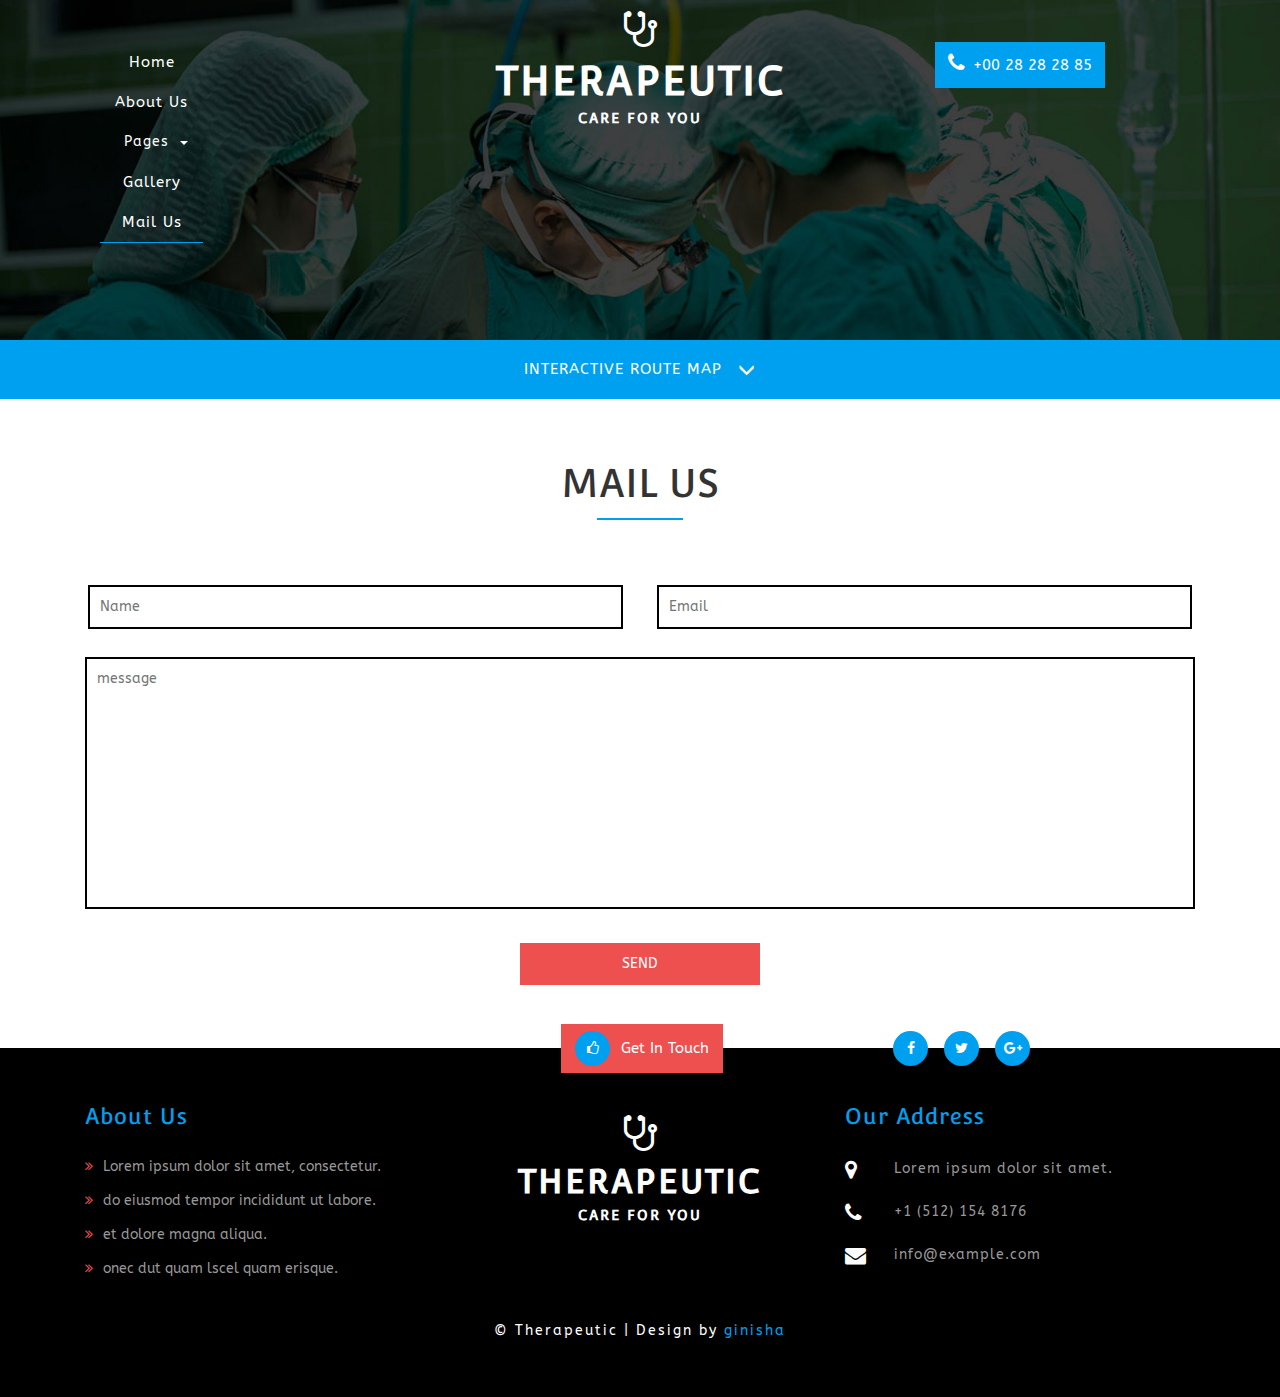
<file: mail.html>
<!DOCTYPE html>
<html lang="en">
<head>
<title>Therapeutic a Medical Category Flat Bootstrap Responsive website Template | Mail :: w3layouts</title>

<!-- Meta tag Keywords -->
<meta name="viewport" content="width=device-width, initial-scale=1">
<meta http-equiv="Content-Type" content="text/html; charset=utf-8" />
<meta name="keywords" content="Therapeutic web template, Bootstrap Web Templates, Flat Web Templates, Android Compatible web template, Smartphone Compatible web template, free webdesigns for Nokia, Samsung, LG, SonyEricsson, Motorola web design" />
<script type="application/x-javascript"> addEventListener("load", function() { setTimeout(hideURLbar, 0); }, false);
function hideURLbar(){ window.scrollTo(0,1); } </script>
<!--// Meta tag Keywords -->

<!-- css files -->
<link rel="stylesheet" href="css/bootstrap.css"> <!-- Bootstrap-Core-CSS -->
<link rel="stylesheet" href="css/style.css" type="text/css" media="all" /> <!-- Style-CSS --> 
<link rel="stylesheet" href="css/font-awesome.css"> <!-- Font-Awesome-Icons-CSS -->
<link type="text/css" rel="stylesheet" href="css/cm-overlay.css" />
<!-- //css files -->

<!-- online-fonts -->
<link href="//fonts.googleapis.com/css?family=Convergence" rel="stylesheet">
<link href="//fonts.googleapis.com/css?family=ABeeZee:400,400i" rel="stylesheet">
<!-- //online-fonts -->
</head>
<body> 
<div class="Main-agile">
<!-- banner -->
	<div class="banner-2">
		<div class="container">
			<div class="col-md-4 agile1">
				<nav class="navbar navbar-default">
					<!-- Brand and toggle get grouped for better mobile display -->
					<div class="navbar-header">
					  <button type="button" class="navbar-toggle collapsed" data-toggle="collapse" data-target="#bs-example-navbar-collapse-1">
						<span class="sr-only">Toggle navigation</span>
						<span class="icon-bar"></span>
						<span class="icon-bar"></span>
						<span class="icon-bar"></span>
					  </button>
					</div>

					<!-- Collect the nav links, forms, and other content for toggling -->
					<div class="collapse navbar-collapse nav-wil" id="bs-example-navbar-collapse-1">
						<nav class="stroke">
							<ul class="nav navbar-nav">
								<li><a href="index.html">Home</a></li>
								<li><a href="about.html">About Us</a></li>
								<li class="dropdown menu__item menu__item--current">
									<a href="#" class="dropdown-toggle menu__link"  data-toggle="dropdown" role="button" aria-haspopup="true" aria-expanded="false">Pages<span class="caret"></span></a>
									<ul class="dropdown-menu">
										<li><a href="codes.html">Short Codes</a></li>
										<li><a href="icons.html">Icons</a></li>
									</ul>
								</li>
								<li><a href="gallery.html">Gallery</a></li>
								<li class="active"><a href="mail.html">Mail Us</a></li>
							</ul>
						</nav>
					</div>
					<!-- /.navbar-collapse -->
				</nav>
			</div>
			<div class="col-md-4 logo">
				<div class="logo-w3l">
					<i class="fa fa-stethoscope" aria-hidden="true"></i>
				</div>
				<h1><a href="index.html">Therapeutic<span>Care For you</span></a></h1>
			</div>
			<div class="col-md-4 ph-agile">
				<p><i class="fa fa-phone" aria-hidden="true"></i><span>+00 28 28 28 85</span></p>
			</div>
			<div class="clearfix"> </div>
		</div>
	</div>			
</div>
<!-- //banner -->

<!-- main -->
<!-- map -->
	<div class="map">
		<ul class="faq">
			<li class="item1"><a href="#">Interactive Route Map<span class="glyphicon glyphicon-menu-down"></span></a>
				<ul>
					<li class="subitem1">
						<iframe src="https://www.google.com/maps/embed?pb=!1m18!1m12!1m3!1d3023.9503398796587!2d-73.9940307!3d40.719109700000004!2m3!1f0!2f0!3f0!3m2!1i1024!2i768!4f13.1!3m3!1m2!1s0x89c25a27e2f24131%3A0x64ffc98d24069f02!2sCANADA!5e0!3m2!1sen!2sin!4v1441710758555"></iframe>
					</li>										
				</ul>
			</li>
		</ul>
	</div>
<!-- //map -->

<!-- mail -->
	<div class="jarallax mail" id="mail">
		<div class="container">
			<h3 class="mail-w3">Mail Us<span></span></h3>
			<div class="w3agile_mail_grids">
				<div class=" w3agile_mail_grid">
					<form action="#" method="post">
						<input type="text" placeholder="Name" name="Name" required="">
						<input type="email" placeholder="Email" name="Email" required="">
						<textarea name="Message" placeholder="message" required=""></textarea>
						<div class="con-form text-center">
							<input type="submit" value="Send">
						</div>
					</form>

				</div>
			</div>
		</div>
	</div>
<!-- //mail -->
<!-- //main -->

<!-- Footer -->
<div class="footer w3ls">
	<div class="container">
		<div class="footer-main">
			<div class="footer-top">
				<div class="col-md-4 services-grids">
					<h3>About Us</h3>
					<ul>
						<li><i class="fa fa-angle-double-right" aria-hidden="true"></i><a href="single.html">Lorem ipsum dolor sit amet, consectetur.</a></li>
						<li><i class="fa fa-angle-double-right" aria-hidden="true"></i><a href="single.html">do eiusmod tempor incididunt ut labore.</a></li>
						<li><i class="fa fa-angle-double-right" aria-hidden="true"></i><a href="single.html">et dolore magna aliqua.</a></li>
						<li><i class="fa fa-angle-double-right" aria-hidden="true"></i><a href="single.html">onec dut quam lscel quam erisque.</a></li>
					</ul>
				</div>
				<div class="col-md-4 ftr-grid">
					<div class="logo-fo">
						<div class="logo-w3l">
							<i class="fa fa-stethoscope" aria-hidden="true"></i>
						</div>
						<h2><a href="index.html">Therapeutic<span>Care For you</span></a></h2>
					</div>
				</div>
				<div class="col-md-4 ftr-grid fg2">
					<h3>Our Address</h3>
					<div class="ftr-address">
						<div class="local">
							<i class="fa fa-map-marker" aria-hidden="true"></i>
						</div>
						<div class="ftr-text">
							<p>Lorem ipsum dolor sit amet.</p>
						</div>
						<div class="clearfix"> </div>
					</div>
					<div class="ftr-address">
						<div class="local">
							<i class="fa fa-phone" aria-hidden="true"></i>
						</div>
						<div class="ftr-text">
							<p>+1 (512) 154 8176</p>
						</div>
						<div class="clearfix"> </div>
					</div>
					<div class="ftr-address">
						<div class="local">
							<i class="fa fa-envelope" aria-hidden="true"></i>
						</div>
						<div class="ftr-text">
							<p><a href="mailto:info@example.com">info@example.com</a></p>
						</div>
						<div class="clearfix"> </div>
					</div>
				</div>
				<div class="clearfix"> </div>
			</div>
				<div class="right-w3l">
					<ul class="top-links">
						<li class="get-w3"><a href="mail.html"><i class="fa fa-thumbs-o-up" aria-hidden="true"></i>Get In Touch</a></li>
						<li><a href="#"><i class="fa fa-facebook"></i></a></li>
						<li><a href="#"><i class="fa fa-twitter"></i></a></li>
						<li><a href="#"><i class="fa fa-google-plus"></i></a></li>
					</ul>
				</div>
			<div class="copyrights">
				<p>&copy;  Therapeutic | Design by  <a href="http://w3layouts.com/" target="_blank">ginisha</a> </p>
			</div>
		</div>
	</div>
</div>
<!-- //Footer -->

<!-- js-scripts -->			
	
		<!-- js -->
			<script type="text/javascript" src="js/jquery-2.1.4.min.js"></script>
			<script type="text/javascript" src="js/bootstrap.js"></script> <!-- Necessary-JavaScript-File-For-Bootstrap --> 
		<!-- //js -->
		
		<!-- jarallax-js -->
			<script src="js/jarallax.js"></script>
			<script src="js/SmoothScroll.min.js"></script>
			<script type="text/javascript">
				/* init Jarallax */
				$('.jarallax').jarallax({
					speed: 0.5,
					imgWidth: 1366,
					imgHeight: 768
				})
			</script>
		<!-- //jarallax-js -->
		
		<!-- for-Map -->
			<!-- script for tabs -->
		<script type="text/javascript">
			$(function() {
			
				var menu_ul = $('.faq > li > ul'),
					   menu_a  = $('.faq > li > a');
				
				menu_ul.hide();
			
				menu_a.click(function(e) {
					e.preventDefault();
					if(!$(this).hasClass('active')) {
						menu_a.removeClass('active');
						menu_ul.filter(':visible').slideUp('normal');
						$(this).addClass('active').next().stop(true,true).slideDown('normal');
					} else {
						$(this).removeClass('active');
						$(this).next().stop(true,true).slideUp('normal');
					}
				});
			
			});
		</script>
		<!-- script for tabs -->
		<!-- //for-Map -->
		
<!-- //js-scripts -->
</body>
</html>
</file>
<file: css/style.css>
/*--
Author: W3layouts
Author URL: http://w3layouts.com
License: Creative Commons Attribution 3.0 Unported
License URL: http://creativecommons.org/licenses/by/3.0/
--*/
body{
	padding:0;
	margin:0;
	background:#fff;
	position:relative;
	font-family: 'ABeeZee', sans-serif;
}
body a{
    transition:0.5s all;
	-webkit-transition:0.5s all;
	-moz-transition:0.5s all;
	-o-transition:0.5s all;
	-ms-transition:0.5s all;
}
a:hover{
	text-decoration:none;
}
input[type="button"],input[type="submit"],.contact-form input[type="submit"]{
	transition:0.5s all;
	-webkit-transition:0.5s all;
	-moz-transition:0.5s all;
	-o-transition:0.5s all;
	-ms-transition:0.5s all;
}
h1,h2,h3,h4,h5,h6{
	margin:0;	
	font-family: 'Convergence', sans-serif;
}	
p{
	margin:0;
	font-family: 'ABeeZee', sans-serif;
	letter-spacing:1px;
}
ul{
	margin:0;
	padding:0;
}
label{
	margin:0;
}
/*-- banner --*/
.banner{
	background:url(../images/bg1.jpg) no-repeat 0px 0px;
	background-size:cover;
	-webkit-background-size:cover;
	-moz-background-size:cover;
	-o-background-size:cover;
	-ms-background-size:cover;
	min-height:848px;
}
.banner-2{
	background:url(../images/bg1.jpg) no-repeat 0px 0px;
	background-size:cover;
	-webkit-background-size:cover;
	-moz-background-size:cover;
	-o-background-size:cover;
	-ms-background-size:cover;
	min-height:365px;
}
.navbar-default {
    background: none;
    border: none;
}
.navbar-default .navbar-nav > li > a {
    color:#fff;
}
.navbar-nav > li > a {
    padding: 10px 15px 10px;
    font-size: 1.1em;
    letter-spacing: 1px;
}
.navbar-header {
    float: none;
}
.navbar-default .navbar-nav > .open > a, .navbar-default .navbar-nav > .open > a:hover, .navbar-default .navbar-nav > .open > a:focus {
    color: #fff;
    background: none;
	background:transparent;
}

nav ul {
	list-style: none;
	text-align: center;
}
nav ul li a,
nav ul li a:after,
nav ul li a:before {
	transition: all .5s;
}
nav ul li a:hover {
	color: #555;
}

/* stroke */
nav.stroke ul li a,
nav.fill ul li a {
	position: relative;
}
nav.stroke ul li a:after,
nav.fill ul li a:after {
	position: absolute;
	bottom: 0;
	left: 0;
	right: 0;
	margin: auto;
	width: 0%;
	content: '.';
	color: transparent;
	background:#00a0f0;
	height: 1px;
}
nav.stroke ul li.active a:after,
nav.fill ul li.active a:after {
	display:none;
}
nav.stroke ul li a:hover:after {
	width: 100%;
}
nav.fill ul li a {
	transition: all 2s;
}
nav.fill ul li a:after {
	text-align: left;
	content: '.';
	margin: 0;
	opacity: 0;
}
nav.fill ul li a:hover {
	color: #fff;
	z-index: 1;
}
nav.fill ul li a:hover:after {
	z-index: -10;
	animation: fill 1s forwards;
	-webkit-animation: fill 1s forwards;
	-moz-animation: fill 1s forwards;
	opacity: 1;
}
.navbar-default .navbar-nav > .active > a, .navbar-default .navbar-nav > .active > a:hover, .navbar-default .navbar-nav > .active > a:focus {
    color:#fff;
    border-bottom: 1px solid #00a0f0;
    background: none;
}
.navbar-default .navbar-nav > li > a:hover, .navbar-default .navbar-nav > li > a:focus {
    color:#fff;
}
.navbar-nav > li {
    float: none;
    display: block !important;
}

.logo {
    text-align: center;
}
.logo-w3l {
    font-size: 3em;
	color:#fff;
}
.logo h1 a {
    font-size: 1.2em;
    color: #fff;
    text-align: center;
    text-transform: uppercase;
    letter-spacing: 2px;
    font-weight: 700;
    font-family: 'Convergence', sans-serif;
}
.logo h1 a span {
    display: block;
    font-size: 14px;
    line-height: 1;
    margin-top: 0.5em;
}
.ph-agile {
    text-align: center;
}
.ph-agile i {
    font-size: 1.5em;
    color: #fff;
	padding-top: 10px;
}
.ph-agile p span {
    font-size: 1.1em;
    color: #fff;
    margin-left: 0.5em;
	letter-spacing: 0px;
}
.ph-agile p{
	background: #00a0f0;
    width: 170px;
    height: 46px;
    line-height: 2.5;
	display: inline-block;
}
/*-- banner-text --*/ 
.header-w3layouts{
    position: absolute;
    top: 0;
    z-index: 99;
    text-align: center;
    left: 0;
    width: 100%;
}
.agileits-banner-info h3 {
    color: #fff;
    font-size: 3em;
    margin: 0;
    letter-spacing: 6px;
    text-transform: uppercase;
    font-weight: 700;
}
.agileits-banner-info h3 span{
	    background: #2529d8;
    padding: 0 15px;
}
.agileits-banner-info {
    text-align: center;
	padding-top: 1em;
}
.agileits-banner-info p {
    color: #cac8c9;
    font-size: 1em;
    line-height: 1.9em;
    letter-spacing: 7px;
    margin: 2em auto;
    font-weight: 500;
}
.agileits_w3layouts_more{
	position:relative;
}
.agileits_w3layouts_more a{
	    font-size: 17px;
    color: #fff;
    text-decoration: none;
    text-transform: uppercase;
    letter-spacing: 4px;
    position: relative;
}
.agileits_w3layouts_more a:focus{
	outline:none;
}
.agileits_w3layouts_more a:hover{
	color:#fff;
}
.agileits_w3layouts_more a:before, .agileits_w3layouts_more a:after {
    content: '';
    background: #fff;
    width: 45%;
    height: 2px;
    position: absolute;
    left: 25%;
    top: 181%;
}
.agileits_w3layouts_more a:after{
	-webkit-transition-delay: 0.4s;
    transition-delay: 0.4s;
	-webkit-transform: scale3d(0, 1, 1);
    transform: scale3d(0, 1, 1);
    -webkit-transform-origin: center left;
    transform-origin: center left;
    -webkit-transition: transform 0.4s cubic-bezier(0.22, 0.61, 0.36, 1);
    transition: transform 0.4s cubic-bezier(0.22, 0.61, 0.36, 1);
}
.agileits_w3layouts_more a:hover::before, .agileits_w3layouts_more a:hover::after {
    -webkit-transform: scale3d(1, 1, 1);
    transform: scale3d(1, 1, 1);
    -webkit-transition-delay: 0s;
    transition-delay: 0s;
}
.agileits_w3layouts_more a::after {
    background:#f39c12;
}
/*--slider--*/
#slider2,
#slider3 {
  box-shadow: none;
  -moz-box-shadow: none;
  -webkit-box-shadow: none;
  margin: 0 auto;
}
.rslides_tabs li:first-child {
  margin-left: 0;
}
.rslides_tabs .rslides_here a {
  background: rgba(255,255,255,.1);
  color: #fff;
  font-weight: bold;
}
.events {
  list-style: none;
}
.callbacks_container {
  position: relative;
  float: left;
  width: 100%;
}
.callbacks {
  position: relative;
  list-style: none;
  overflow: hidden;
  width: 100%;
  padding: 0;
  margin: 0;
}
.callbacks li {
  position: absolute;
  width: 100%;
}
.callbacks img {
  position: relative;
  z-index: 1;
  height: auto;
  border: 0;
}
.callbacks .caption {
	display: block;
	position: absolute;
	z-index: 2;
	font-size: 20px;
	text-shadow: none;
	color: #fff;
	left: 0;
	right: 0;
	padding: 10px 20px;
	margin: 0;
	max-width: none;
	top: 10%;
	text-align: center;
}

.callbacks_nav {
    position: absolute;
    -webkit-tap-highlight-color: rgba(0,0,0,0);
    top:55%;
    left: 40px;
    opacity: 0.7;
    z-index: 3;
    text-indent: -9999px;
    overflow: hidden;
    text-decoration: none;
    height: 34px;
    width: 34px;
    background: url(../images/left.png) no-repeat 0px 0px;
}
.callbacks_nav.next {
    left: auto;
    background: url(../images/right.png) no-repeat 0px 0px;
    right: -62px;
}
.callbacks_nav.prev {
    left: auto;
    background: url(../images/left.png) no-repeat 0px 0px;
    left: -58px;
}
#slider3-pager a {
  display: inline-block;
}
#slider3-pager span{
  float: left;
}
#slider3-pager span{
	width:100px;
	height:15px;
	background:#fff;
	display:inline-block;
	border-radius:30em;
	opacity:0.6;
}
#slider3-pager .rslides_here a {
  background: #FFF;
  border-radius:30em;
  opacity:1;
}
#slider3-pager a {
  padding: 0;
}
#slider3-pager li{
	display:inline-block;
}
.rslides {
  position: relative;
  list-style: none;
  overflow: hidden;
  width: 100%;
  padding: 0;
}
.rslides li {
  -webkit-backface-visibility: hidden;
  position: absolute;
  display:none;
  width: 100%;
  left: 0;
  top: 0;
}
.rslides li{
  position: relative;
  display:block;
  float: left;
}
.rslides img {
  height: auto;
  border: 0;
  }
.callbacks_tabs {
    list-style: none;
    position: absolute;
    top: 106%;
    left: 46%;
    padding: 0;
    margin: 0;
    display: block;
    z-index: 99;
}
.slider-top span{
	font-weight:600;
}
.callbacks_tabs li {
    display:inline-block;
    margin: 0px 7px;
}
/*----*/
.callbacks_tabs a{
 visibility: hidden;
}
.callbacks_tabs a:after {
    content: "\f111";
    font-size: 0;
    font-family: FontAwesome;
    visibility: visible;
    display: block;
    height:16px;
    width:16px;
    display: inline-block;
    background: #ffffff;
    border-radius: 50%;
    -webkit-border-radius: 50%;
    -o-border-radius: 50%;
    -moz-border-radius: 50%;
    -ms-border-radius: 50%;
}
.callbacks_here a:after{
       background: #00a0f0;
}
/*-- //slider --*/
/*-- //banner-text --*/
/*-- Appointment-form --*/
.app-w3 {
    background: rgba(0, 0, 0, 0.54);
    margin-top: 13em;
    padding-bottom: 4em;
}
.app-sub-w3 {
    width: 80%;
    text-align: center;
    margin: 0 auto;
    padding: 1.5em 1em 2.5em;
    background: #000;
    border: 1px solid rgba(255, 255, 255, 0.19);
    margin-top: 1em;
}
.app-sub-w3 input[type="text"], .ag-w3 {
    width: 19%;
    outline: none;
    font-size: 0.9em;
    padding: 13px 10px;
    border: none;
    color: #abaaaa;
    font-weight: 100;
    -webkit-appearance: none;
    background: #fff;
    display: inline-block;
    text-align: left;
}
input#timepicker {
    display: inline-block;
    border-radius: 0px !important;
	padding: 13px 10px;
    height: inherit;
}
.app-sub-w3 form input[type="submit"] {
    text-transform: uppercase;
    background: #00a0f0;
    color: #FFFFFF;
    padding: .75em 0em;
    border: 1px solid #ee4f4f;
    font-size: 1em;
    outline: none;
	width: 18%;
	letter-spacing:1px;
    font-weight: 600;
    margin-top:1em;
	margin-left:2em;
	cursor: pointer;
    -webkit-transition: 0.5s all;
    -moz-transition: 0.5s all;
    -o-transition: 0.5s all;
    -ms-transition: 0.5s all;
}
.app-sub-w3 form input[type="submit"]:hover{
	background:#ee4f4f;
	border:1px solid #00a0f0;
	-webkit-transition: 0.5s all;
    -moz-transition: 0.5s all;
    -o-transition: 0.5s all;
    -ms-transition: 0.5s all;
}
.app-w3 h4 {
    font-size: 1.8em;
    text-align: center;
    padding: 1em 0em;
    color: #fff;
    text-transform: uppercase;
    letter-spacing: 1px;
}
.agile1, .ph-agile {
    padding-top: 3em;
}
li.dropdown.menu__item {
    list-style: none;
}
a.dropdown-toggle.menu__link {
    color: #abaaaa;
    font-size: 1em;
}
.caret {
    float: right;
    margin-top: 9px;
}
.dropdown-menu {
    top: 125% !important;
    left: -10px !important;
}
.dropdown-menu {
    min-width: 140px !important;
}
.ag-w3 .dropdown-menu {
    top: 153% !important;
}
.ag-w3 .dropdown-menu {
    min-width: 235px !important;
}
.dropdown-menu > li > a:hover, .dropdown-menu > li > a:focus {
    color: #fff !important;
    text-decoration: none;
    background-color: #00a0f0 !important;
}
/*-- //Appointment-form --*/
/*-- //banner --*/

/*-- About --*/
.welcome-img {
    overflow: hidden;
	-webkit-box-shadow: 0px 0px 10px 0px #656060;
	-moz-box-shadow: 0px 0px 10px 0px #656060; 
    box-shadow: 0px 0px 10px 0px #656060;
}
.welcome-left .img-responsive {
    width: 100%; 
}
.welcome-left-grids {
    padding: 0;
    margin-top: 3em;
}
.welcome-left-grids:nth-child(2) {
    padding-right: 0.5em;
}
.welcome-left-grids:nth-child(3) {
    padding-left: 0.5em;
}
.welcome-left p {
    font-size: 1em;
    color: #777;
    line-height: 1.9em;
    margin-top: 2em;
}
.open-hours-row {
    background: #83d6ff;
    border:2px dotted #00a0f0;
}
.open-hours-left {
    padding: 4.06em 0;
    text-align: center;
	-webkit-transition: .5s all;
	-moz-transition: .5s all; 
    transition: .5s all;
	background: #ee4f4f
}
.open-hours-left:nth-child(1) {
    background: #00a0f0;
    padding: 3em 0;
}
.open-hours-left:nth-child(3) {
    border-left: 2px dashed #00a0f0;
    border-right: 2px dashed #00a0f0;
}
.open-hours-left h4 {
    font-size: 1.5em;
    color: #fff;
    line-height: 1.8em;
}
.open-hours-left h6 {
    font-size: 1em;
    color: #f1efef; 
	-webkit-transition: .5s all;
	-moz-transition: .5s all; 
	transition: .5s all;
}
.open-hours-left:hover h6{
    color: #fff;
}
.open-hours-left h5 {
    font-size: 1.3em;
    color: #000;
    margin-top: 0.5em;
    font-weight: 700;
}
.open-hours-left:hover {
    background: #00a0f0;
}
img.zoom-img{
	-webkit-transform: scale(1, 1);
    transform: scale(1, 1);
	-moz-transform: scale(1, 1);
	-ms-transform: scale(1, 1);
	-o-transform: scale(1, 1);
	transition-timing-function: ease-out;
	-webkit-transition-timing-function: ease-out;
	-moz-transition-timing-function: ease-out;
	-ms-transition-timing-function: ease-out;
	-o-transition-timing-function: ease-out;
	-webkit-transition-duration: .5s;
	-moz-transition-duration: .5s;
	-ms-transition-duration: .5s;
	-o-transition-duration: .5s;
}
img.zoom-img:hover{
	-webkit-transform: scale(1.2);
	transform: scale(1.2);
	-moz-transform: scale(1.2);
	-ms-transform: scale(1.2);
	-o-transform: scale(1.2);
	-webkit-transition-timing-function: ease-in-out;
	-webkit-transition-duration: 750ms;
	-moz-transition-timing-function: ease-in-out;
	-moz-transition-duration: 750ms;
	-ms-transition-timing-function: ease-in-out;
	-o-transition-timing-function: ease-in-out;
	-ms-transition-duration: 750ms;
	-o-transition-duration: 750ms;
	overflow: hidden;
}
/*-- //about --*/

/*-- Services --*/
.feature-w3l, .tips.w3agile, .welcome, .team, #review, .events, .blog, .codes, .typo, #gallery, .mail {
    padding: 5em 0;
	text-align:center;
}
.codes{
	text-align:left;
}
.feature-grid:hover h4 {
    color: #00a0f0;
}
.feature-grid h4 {
    font-size: 1.73em;
	margin-top: 0.5em;
	color: #ee4f4f;
}
.feature-grid p {
    font-size: 1em;
    line-height: 1.9em;
    color: #777;
}
.feature-grid span {
    width: 15%;
    display: block;
    background: #00a0f0;
    height: 2px;
    margin: 1.3em auto;
	-webkit-transition: .5s all;
    -moz-transition: .5s all;
    transition: .5s all;
}
.feature-grid:hover span {
    width: 35%;
	background: #ee4f4f;
}
.feature-grid:hover div.icons i {
    background: #ee4f4f;
}
.what-left {
    float: left;
    width: 15%;
    text-align: center;
}
.what-right {
    float: left;
    width: 85%;
}
.what-grid1 h4 {
    font-size: 1.8em;
    color: #007ea3;
}
.what-grid1 p {
    font-size: 1em;
    line-height: 1.8em;
    padding-top: 0.8em;
}
.what-grid1 i {
    height: 60px;
    width: 60px;
    margin: 3px;
    font-size: 1.3em;
    border-radius: 15%;
    line-height: 60px;
    text-align: center;
    background: #f47721;
    color: #fff;
}
/*-- effect-7 css --*/
.text-desc{
	position: absolute; 
	left: 0; 
	top: 0; 
	background: #ee4f4f;
	height: 100%; 
	opacity: 0; 
	width: 100%; 
	padding: 20px;
}
.port-7{ 
    width: 100%;
    position: relative;
    overflow: hidden;
    text-align: center;
    border: 5px solid rgba(255, 255, 255, 0.9);
    overflow: hidden;
    box-shadow: 0px 0px 12px 0px #969696;
}
.port-7 .text-desc{
	opacity: 0; 
	transition: 0.5s; 
	color: #000;
}
.port-7.effect-2 img{
	transition: 0.5s; 
	position: relative; 
	width: 100%; 
	top: 0;
}
.port-7.effect-2:hover img{
	top: 50%;
}
.port-7.effect-2 .text-desc{
	transform: perspective(600px) rotateX(90deg);
	transform-origin: top center 0; 
	width: 100%; 
	position: absolute; 
	left: 0; 
	top: 0; 
	height: 50%; 
	padding:32px 10px 0;
}
.port-7.effect-2:hover .text-desc{
	opacity: 1; 
	transform: perspective(600px) rotateX(0deg);
	z-index: 99;
}
.text-desc h4 {
    color: #fff;
    font-size: 1.8em;
    margin-bottom: 0.5em;
}
.text-desc p {
    font-size: 1em;
    color: #fff;
    line-height: 1.8em;
}
h3.tittle, h3.tittle-one, .agile-title h3, .team-heading h3, h3.tittle-two, .team-w3l h3, h3.w3l-sing, h3.tittle-agw3, h3.tittle-agilew3, h3.w3l_head, h3.mail-w3 {
    font-size: 3em;
    color: #333;
    text-align: center;
    text-transform: uppercase;
	margin-bottom:1.3em;
}
h3.tittle span, h3.tittle-one span, .agile-title h3 span, h4.tittle-two span, .team-heading h3 span, .team-w3l h3 span, h3.w3l-sing span, h3.tittle-agw3 span, h3.tittle-agilew3 span, h3.w3l_head span, h3.mail-w3 span{
    display: block;
    width: 86px;
    height: 2px;
    background: #00a0f0;
    margin: 13px auto 0;
}
.icons-w3 i {
    height: 180px;
    width: 180px;
    margin: 3px;
    font-size: 4em;
    border-radius: 100%;
    line-height: 172px;
    text-align: center;
    background: #00a0f0;
    color: #fff;
    border: 3px solid #ffffff;
    box-shadow: inset 0 0 0 5px #f2f2f2;
    -webkit-box-shadow: inset 0 0 0 5px #f2f2f2;
    -webkit-transition: 500ms;
    -moz-transition: 500ms;
    -o-transition: 500ms;
    transition: 500ms;
}
.icons-w3 i:hover {
    background: #ee4f4f;
	 -webkit-transition: 500ms;
    -moz-transition: 500ms;
    -o-transition: 500ms;
    transition: 500ms;
}
/*-- //Services --*/

/*-- What-we-do --*/
.tips.w3agile {
    background: #eee;
}
.tip-grid img{
	width:100%;
}
.tip-grid {
	position: relative;
	margin: 0 auto;
	list-style: none;
	text-align: center;
}
/* Common style */
.tip-grid figure {
	position: relative;
	float: left;
	overflow: hidden;
	height: auto;
	background: #3085a3;
	text-align: center;
	cursor: pointer;
}

.tip-grid figure img {
	position: relative;
	display: block;
	max-width: 100%;
	opacity: 0.8;
}

.tip-grid figure figcaption {
    padding: 2px 25px 0px 25px;
	-webkit-backface-visibility: hidden;
	backface-visibility: hidden;
}
.tip-grid figure figcaption,
.tip-grid figure figcaption > a {
	position: absolute;
	top: 0;
	left: 0;
	width: 100%;
	height: 100%;
}

/* Anchor will cover the whole item by default */
/* For some effects it will show as a button */
.tip-grid figure figcaption > a {
	z-index: 1000;
	text-indent: 200%;
	white-space: nowrap;
	font-size: 0;
	opacity: 0;
}

.tip-grid figure h4,
.grid figure p {
	margin: 0;
}

.tip-grid figure p {
	letter-spacing: 1px;
	font-size: 68.5%;
}

/***** Julia *****/

figure.effect-julia {
	background: #2f3238;
}

figure.effect-julia img {
	max-width: none;
	-webkit-transition: opacity 1s, -webkit-transform 1s;
	transition: opacity 1s, transform 1s;
	-webkit-backface-visibility: hidden;
	backface-visibility: hidden;
}


figure.effect-julia h4 {
    color: #ee4f4f;
    font-size: 2em;
    position: relative;
    padding: 0.5em 0;
    font-weight: 500;
	margin-bottom: 2em;
}

figure.effect-julia p {
    display: block;
    margin: 0.4em auto;
    padding: 7px 0px;
    background: rgba(0, 0, 0, 0.76);
    color: #fff;
    text-transform: none;
    font-size: 14px;
    text-align: center;
    width: 93%;
    -webkit-transition: opacity 0.35s, -webkit-transform 0.35s;
    transition: opacity 0.35s, transform 0.35s;
    -webkit-transform: translate3d(-500px,0,0);
    transform: translate3d(-500px,0,0);
}
figure.effect-julia p:first-child {
	-webkit-transition-delay: 0.15s;
	transition-delay: 0.15s;
}

figure.effect-julia p:nth-of-type(2) {
	-webkit-transition-delay: 0.1s;
	transition-delay: 0.1s;
}

figure.effect-julia p:nth-of-type(3) {
	-webkit-transition-delay: 0.05s;
	transition-delay: 0.05s;
}

figure.effect-julia:hover p:first-child {
	-webkit-transition-delay: 0s;
	transition-delay: 0s;
}

figure.effect-julia:hover p:nth-of-type(2) {
	-webkit-transition-delay: 0.05s;
	transition-delay: 0.05s;
}

figure.effect-julia:hover p:nth-of-type(3) {
	-webkit-transition-delay: 0.1s;
	transition-delay: 0.1s;
}

figure.effect-julia:hover img {
	opacity: 0.4;
	-webkit-transform: scale3d(1.1,1.1,1);
	transform: scale3d(1.1,1.1,1);
}

figure.effect-julia:hover p {
	opacity: 1;
	-webkit-transform: translate3d(0,0,0);
	transform: translate3d(0,0,0);
}
/*-- //What-we-do --*/

/*-- Testimonials --*/
#review {
    background: url("../images/tes.jpg") no-repeat 0px 0px;
    background-size: cover;
    -o-background-size: cover;
    -moz-background-size: cover;
    -ms-background-size: cover;
    -webkit-background-size: cover;
    min-height: 540px;
}
h3.title {
	  color:#333;
	  font-size:3em;
	  text-align:center;
}
h3.tittle-two{
	  color:#fff;
}
.test-monials h5{
    font-size: 2em;
    color: #ee4f4f;
    text-transform: none;
    margin-top: 0.7em;
	
}
.test-review p {
    font-size: 1em;
    font-weight: 400;
    line-height: 2em;
    margin: 2em 1em;
	color:#fff;
}
.test-review img{
	 border-radius: 50%;
	-webkit-border-radius: 50%;
	-moz-border-radius: 50%;
	-ms-border-radius: 50%;
	    box-shadow:0 10px 20px rgba(0, 0, 0, 0.41);
    -webkit-box-shadow:0 10px 20px rgba(0, 0, 0, 0.41);
    -moz-box-shadow:0 10px 20px rgba(0, 0, 0, 0.41);
    -o-box-shadow:0 10px 20px rgba(0, 0, 0, 0.41);
    -ms-box-shadow:0 10px 20px rgba(0, 0, 0, 0.41);
}
.test-review p img {
    margin: 0 10px!important;
	box-shadow:none;
}
.test-review img {
    margin: 0 auto;
}
.test-monials {
    text-align: center;
}
.test-left-img{
	background: url(../images/banner.jpg) no-repeat 0px 0px;
    background-size: cover;
    -webkit-background-size: cover;
    -moz-background-size: cover;
    -o-background-size: cover;
    -ms-background-size: cover;
    min-height:700px;
}
/*-- //Testimonials --*/

/*-- Footer --*/
.footer {
    padding: 4em 0em;
    background: #000;
    position: relative;
}
.ftr-grid h3, .services-grids h3{
    color: #00a0f0;
    font-size: 1.6em;
	letter-spacing:1px;
	margin-bottom: 0.5em;
}
.ftr-grid p {
    font-size: 1em;
    color: #999;
    line-height: 2;
    margin-top: 5%;
}
.ftr-grid.fg1 a {
    color: #fff;
    margin-top: 0.5em;
    display: inline-block;
    font-size: 1em;
}
.ftr-text p a {
    color: #999;
}
.ftr-text p a:hover {
    color: #fff;
	transition: all 0.5s ease-in-out;
    -webkit-transition: all 0.5s ease-in-out;
    -moz-transition: all 0.5s ease-in-out;
    -o-transition: all 0.5s ease-in-out;
    -ms-transition: all 0.5s ease-in-out;
}
.ftr-grid ul {
    padding: 0em;
    list-style: none;
}
.ftr-grid ul li {
    font-size: 0.95em;
    color: #fff;
    line-height: 1.8em;
}
.local {
    float: left;
    width: 13%;
}
.ftr-text {
    float: right;
    width: 86%;
}
.local i {
    font-size: 1.5em;
    color: #fff;
    margin-top: 41%;
}
.logo-fo {
    text-align: center;
}
.logo-fo h2 a {
    font-size: 1.2em;
    color: #fff;
    text-align: center;
    text-transform: uppercase;
    letter-spacing: 2px;
    font-weight: 700;
    font-family: 'Convergence', sans-serif;
}
.logo-fo h2 a span {
    display: block;
    font-size: 14px;
    line-height: 1;
    margin-top: 0.5em;
}
.right-w3l.fotw3 {
    width: 100%;
    margin-top: 11%;
    text-align: left;
}
ul.top-links li {
    display: inline-block;
    margin-left: 12px;
}
.right-w3l ul.top-links li a i.fa {
    color: #fff;
    background-color: #00a0f0;
    width: 35px;
    height: 35px;
    font-size: 14px;
    border-radius: 50%;
    -webkit-border-radius: 50%;
    -moz-border-radius: 50%;
    -o-border-radius: 50%;
    -ms-border-radius: 50%;
    line-height: 35px;
    text-align: center;
    transition: all 0.5s ease-in-out;
    -webkit-transition: all 0.5s ease-in-out;
    -moz-transition: all 0.5s ease-in-out;
    -o-transition: all 0.5s ease-in-out;
    -ms-transition: all 0.5s ease-in-out;
}
.right-w3l ul.top-links li a i.fa:hover {
    background-color: #ee4f4f;
}
.right-w3-2 {
    float: right;
    width: 82%;
}
.right-w3-2 ul.text-w3 li a {
    color: #999;
    font-size: 1.1em;
    margin: 16px 0px 4px;
    display: inline-block;
    letter-spacing: 1px;
    vertical-align: top;
}
.fotw3 ul.top-links li a i.fa:hover , .fotw33 ul.top-links li a i.fa:hover {
    background-color: #478bca;
}
.services-grids ul {
    list-style: none;
    margin-top: 2em;
    padding: 0;
}
.services-grids ul li:nth-child(1) {
  margin: 0;
}
.services-grids ul li {
    padding-bottom: 1em;
}
.services-grids ul li a {
    color: #999;
    font-size: 1em;
    padding-left: 10px;
    font-weight: 300;
    transition: 0.5s all;
    -webkit-transition: 0.5s all;
    -moz-transition: 0.5s all;
    -o-transition: 0.5s all;
    -ms-transition: 0.5s all;
}
i.fa.fa-angle-double-right {
    font-size: 1em;
    color: #ee4f4f;
}
.services-grids ul li a:hover{
	color:#ee4f4f;
	padding-left: 1em;
	transition:0.5s all;
	-webkit-transition:0.5s all;
	-moz-transition:0.5s all;
	-o-transition:0.5s all;
	-ms-transition:0.5s all;
}
li.get-w3 a {
    color: #fff;
    font-size: 1.1em;
}
li.get-w3 {
    background: #ee4f4f;
    padding: 0.5em 1em;
    margin-right: 11em;
}
li.get-w3 a i {
    margin-right: 0.8em;
}
.right-w3l {
    position: absolute;
    top: -7%;
    right: 26%;
}

.copyrights {
    text-align: center;
    padding-top: 2em;
}
.copyrights p {
    color: #fff;
    letter-spacing: 2px;
    font-size: 1em;
}
.copyrights p a {
    color: #00a0f0;
}
.copyrights p  a:hover{
    color: #fff;
}
/*-- //Footer --*/

/*-- Inner-Pages --*/
/*-- team --*/
.team{
	background:url(../images/55.jpg) no-repeat 0px 0px;
	background-size:cover;
}
.jarallax {
    position: relative;
    background-size: cover;
    background-repeat: no-repeat;
    background-position: 50% 50%;
}
.team-heading h3{
	color:#fff;
}
.team-heading p{
    color: #000000;
    font-size: .9em;
    margin: 1em auto 0;
    width: 40%;	
}
.agileits-team-grids {
    margin: 4em 0 0 0;
}
.team-info{
    position: relative;
    overflow: hidden;	
}
.team-info img{
	width:100%;
	border:solid 2px #333333;
}
.team-caption h4{
    color: #FFFFFF;
    font-size: 1.5em;
    font-weight: 600;
    margin: .5em 0 0 0;
}
.team-caption p {
    color: #000;
    font-size: .9em;
    margin-top: 0.4em;
}
.team-caption ul{
    padding: 0;
    margin: 1em 0 0 0;
}
.team-caption ul li{
    display: inline-block;
}
.team-caption ul li a {
	color: #333;
    text-align: center;
}
.team-caption ul li a i.fa.fa-facebook{
    height: 30px;
    width: 30px;
    line-height: 30px;
    border: solid 2px #FFF;
    background: none;
    color: #FFF;
    transition: 0.5s all;
    -webkit-transition: 0.5s all;
    -moz-transition: 0.5s all;
    -o-transition: 0.5s all;
    -ms-transition: 0.5s all;
}
.team-caption ul li a i.fa.fa-facebook:hover {
    background: #3b5998;
}
.team-caption ul li a i.fa.fa-twitter{
    height: 30px;
    width: 30px;
    line-height: 30px;
    border: solid 2px #FFF;
    background: none;
    color: #FFF;
    transition: 0.5s all;
    -webkit-transition: 0.5s all;
    -moz-transition: 0.5s all;
    -o-transition: 0.5s all;
    -ms-transition: 0.5s all;
}
.team-caption ul li a i.fa.fa-twitter:hover{
	background: #33ccff;
}
.team-caption ul li a i.fa.fa-google-plus{
    height: 30px;
    width: 30px;
    line-height: 30px;
    border: solid 2px #FFF;
    background: none;
    color: #FFF;
    transition: 0.5s all;
    -webkit-transition: 0.5s all;
    -moz-transition: 0.5s all;
    -o-transition: 0.5s all;
    -ms-transition: 0.5s all;
}
.team-caption ul li a i.fa.fa-google-plus:hover{
	background: #DD4B39;
}
.team-caption {
    background: #00a0f0;
    padding: 1em;
    position: absolute;
    left: 0;
    bottom: -105%;
    text-align: center;
    width: 100%;
    height: 154px;
    -webkit-transition: .5s all;
    transition: .5s all;
    -moz-transition: .5s all;
}
.team-info:hover .team-caption{
    bottom: 0%;
}
.team-info:hover .team-caption {
    bottom: 0%;
}
.jarallax {
    position: relative;
    background-size: cover;
    background-repeat: no-repeat;
    background-position: 50% 50%;
}
/*-- //team --*/

/*-- News --*/
.w3l-event-grid a{
	display:block;
}
.w3l-event-grid a img{
	width:100%;
}
.news-grid-info {
    margin-top: 1em;
}
.news-grid-info a {
    font-size: 1.3em;
    color: #ee4f4f;
    text-decoration: none;
    font-weight: 600;
	text-transform: capitalize;
}
.news-grid-info a:hover{
	color:#00a0f0;
}
.news-grid-info h5 {
    color: #000;
    font-size: 1.1em;
    margin: 1em 0;
}
.news-grid-info p {
    color: #777;
    font-size: 1em;
    margin: 1em 0 0 0;
    line-height: 1.9em;
}
a.re-w3 {
    border: 1px solid #000;
    width: 29%;
    margin: 1em auto;
    padding: 0.6em 0em;
    font-size: 1em;
    letter-spacing: 1px;
    color: #00a0f0;
}
a.re-w3:hover {
    color:#ee4f4f;
}
/*-- //News --*/

/*-- Single-Page --*/
.response {
    margin: 1em 0 4em;
}
.response h3 {
    color: #000000;
    font-size: 1.5em;
    margin: 0 0 .5em 0;
    font-weight: 800;
    line-height: 1.4em;
}
.media.response-info {
    margin-top: 3em;
}
.media-left.response-text-left {
    width: 13%;
    float: left;
}
.media-left.response-text-left a img {
    width: 100%;
}
.media-left.response-text-left h5 a {
    color: #00a0f0;
}
.media-left.response-text-left h5 a:hover {
    color: #3b3b3b;
	text-decoration:none;
}
.response-text-left h5 {
    font-size: 1em;
    margin: 1em 0 0 0;
}
.response-text-right p {
    color: #999999;
    font-size: .9em;
    margin: 0em 0 2em 0;
    line-height: 1.8em;
}
.response-text-right ul {
    padding: 0;
    text-align: right;
}
.response-text-right ul li {
	display: inline-block;
    color: #b7b7b7;
    font-size: .9em;
    margin-right: 1em;
}
.response-text-right ul li a {
    color: #00a0f0;
    text-decoration: none;
}
.response-text-right ul li a:hover {
    color: #3b3b3b;
}
.media.response-info {
    margin-top: 1em;
}
.opinion h3{
    color: #000000;
    font-size: 1.5em;
    margin: 0 0 .5em 0;
    font-weight: 800;
    line-height: 1.4em;
}
.opinion form{
    margin: 1em 0 0 0;	
}
.opinion form input[type="text"], .opinion form input[type="email"] {
    width: 100%;
    color: #999999;
    outline: none;
    font-size: .9em;
    padding: .5em;
    margin: 0 .5em 1em 0;
    border: solid 1px #999999;
    -webkit-appearance: none;
    background: none;
}
.opinion form textarea {
    resize: none;
    width: 100%;
    color: #999999;
    font-size: .9em;
    outline: none;
    resize: none;
    padding: .5em;
    border: solid 1px #999999;
    min-height: 125px;
	background: none;
}
.opinion form input[type="submit"] {
    color: #00a0f0;
    font-size: 1em;
    padding: .5em 0em;
    border: solid 2px #00a0f0;
    text-align: center;
    text-decoration: none;
    width: 22%;
    margin: 1em 0 0 0;
    background: none;
    transition: 0.5s all;
    -webkit-transition: 0.5s all;
    -moz-transition: 0.5s all;
    -o-transition: 0.5s all;
    -ms-transition: 0.5s all;
    margin: 1em auto;
    display: inherit;
}
.opinion form input[type="submit"]:hover {
	background: #00a0f0;
    color: #FFFFFF;
}
/*-- blog --*/
.blog{
	text-align:left;
}
.agile-blog-grid-left-img a img{
	width: 100%;
    margin-bottom: 1em;
}
.blog-left-left{
    float: left;
    width: 100px;
    height: 100px;
    background: #00a0f0;
    text-align: center;
    padding: 1.6em 0 0 0;
}
i.fa.fa-pencil{
	color:#FFFFFF;
	font-size:2.5em;
}
.blog-left-right {
    float: left;
    width: 83%;
    margin-left: 1em;
}
.blog-left-right-top h4{
    color: #000000;
    font-size: 1.4em;
    margin: 0 0 .5em 0;
    font-weight: 800;
    line-height: 1.4em;
}
.blog-left-right-top h4 a{
	text-decoration:none;
    color: #000000;
}
.blog-left-right-top h4 a:hover{
	color:#00a0f0;
}
.blog-left-right-top p {
    margin: 0 0 1em;
    font-size: .9em;
    font-weight: 500;
    color: #333333;
}
.blog-left-right-top p a {
    color: #00a0f0;
    text-decoration: none;
}
.blog-left-right-top p a:hover{
	color:#000000;
}
.blog-left-right-bottom p{
    color: #999999;
    font-size: .9em;
    margin: 1em 0 2em 0;
    line-height: 1.8em;	
}
.blog-left-right-bottom p span{
	display:block;
	margin:1em 0 0 0;
}
.blog-left-right-bottom a {
    color: #00a0f0;
    font-size: 1em;
    padding: .5em 1em;
    border: solid 2px #00a0f0;
    text-align: center;
    text-decoration: none;
    margin: 2em auto 0;
    background: none;
}
.blog-left-right-bottom a:hover {
    background: #00a0f0;
    color: #FFFFFF;
}
.agile-blog-grid:nth-child(2){
	margin:2em 0;
}
.categories h3 {
    color: #000000;
    font-size: 1.5em;
    margin: 0 0 .5em 0;
    font-weight: 800;
    line-height: 1.4em;
}
.categories ul {
    margin: 1em 0 0 0;
    padding: 0;
}
.categories ul li {
    display: block;
    background: url(../images/arrow.png) no-repeat 0px 2px;
    margin-bottom: 1em;
}
.categories ul li a {
    font-size: .9em;
    margin: 0;
    color: #999999;
    padding-left: 2em;;
}
.categories ul li a:hover {
    color: #ee4f4f;
    text-decoration: none;
    transition: .5s all;
    -webkit-transition: .5s all;
    -moz-transition: .5s all;
    -o-transition: .5s all;
    -ms-transition: .5s all;
}
.categories:nth-child(2) {
    margin: 1em 0 0 0;
}
.pagination {
    margin: 4em 0 0 0;
}
.pagination > li > a, .pagination > li > span {
    color: #999999;
}
/*-- //blog --*/
/*-- //Single-Page --*/

/*-- Short-codes --*/
.code-banner{
    padding: 1em 0 2em;	
}
.codes-heading {
    text-align: center;
}
h3.hdg {
    font-size: 2.5em;
	color:#00a0f0 !important;
}
.show-grid [class^=col-] {
    background: #fff;
  text-align: center;
  margin-bottom: 10px;
  line-height: 2em;
  border: 10px solid #f0f0f0;
}
.show-grid [class*="col-"]:hover {
  background: #e0e0e0;
}
.grid_3{
	margin-bottom:2em;
}
.xs h3, h3.m_1{
	color:#000;
	font-size:1.7em;
	font-weight:300;
	margin-bottom: 1em;
}
.grid_3 p{
  color: #555;
  font-size: 0.85em;
  margin-bottom: 1em;
  font-weight: 300;
}
.grid_4{
	background:none;
}
.label {
  font-weight: 300 !important;
  border-radius:4px;
}  
.grid_5{
	background:none;
	padding:2em 0;
}
.grid_5 h3, .grid_5 h2, .grid_5 h1, .grid_5 h4, .grid_5 h5, h3.hdg {
	margin-bottom:1em;
	color: #333;
}
.table > thead > tr > th, .table > tbody > tr > th, .table > tfoot > tr > th, .table > thead > tr > td, .table > tbody > tr > td, .table > tfoot > tr > td {
  border-top: none !important;
}
.tab-content > .active {
  display: block;
  visibility: visible;
}
.pagination > .active > a, .pagination > .active > span, .pagination > .active > a:hover, .pagination > .active > span:hover, .pagination > .active > a:focus, .pagination > .active > span:focus {
  z-index: 0;
}
.badge-primary {
  background-color: #03a9f4;
}
.badge-success {
  background-color: #8bc34a;
}
.badge-warning {
  background-color: #ffc107;
}
.badge-danger {
  background-color: #e51c23;
}
.grid_3 p{
  line-height: 2em;
  color: #888;
  font-size: 0.9em;
  margin-bottom: 1em;
  font-weight: 300;
}
.bs-docs-example {
  margin: 1em 0;
}
section#tables  p {
 margin-top: 1em;
}
.tab-container .tab-content {
  border-radius: 0 2px 2px 2px;
  border: 1px solid #e0e0e0;
  padding: 16px;
  background-color: #ffffff;
}
.table td, .table>tbody>tr>td, .table>tbody>tr>th, .table>tfoot>tr>td, .table>tfoot>tr>th, .table>thead>tr>td, .table>thead>tr>th {
  padding: 15px!important;
}
.table > thead > tr > th, .table > tbody > tr > th, .table > tfoot > tr > th, .table > thead > tr > td, .table > tbody > tr > td, .table > tfoot > tr > td {
  font-size: 0.9em;
  color: #555;
  border-top: none !important;
}
.tab-content > .active {
  display: block;
  visibility: visible;
}
.label {
  font-weight: 300 !important;
}
.label {
  padding: 4px 6px;
  border: none;
  text-shadow: none;
}
.nav-tabs {
  margin-bottom: 1em;
}
.alert {
  font-size: 0.85em;
}
h1.t-button,h2.t-button,h3.t-button,h4.t-button,h5.t-button {
	line-height:1.8em;
  margin-top:0.5em;
  margin-bottom: 0.5em;
}
li.list-group-item1 {
  line-height: 2.5em;
}
.input-group {
  margin-bottom: 20px;
  }
.in-gp-tl{
	padding:0;
}
.in-gp-tb{
	padding-right:0;
}
.list-group {
  margin-bottom: 48px;
}
ol {
  margin-bottom: 44px;
}
h2.typoh2{
    margin: 0 0 10px;
}
@media (max-width:768px){
.grid_5 {
	padding: 0 0 1em;
}
.grid_3 {
	margin-bottom: 0em;
}
}
@media (max-width:640px){
	h1, .h1, h2, .h2, h3, .h3 {
		margin-top: 0px;
		margin-bottom: 0px;
	}
	.grid_5 h3, .grid_5 h2, .grid_5 h1, .grid_5 h4, .grid_5 h5, h3.hdg, h3.bars {
		margin-bottom: .5em;
	}
	.progress {
		height: 10px;
		margin-bottom: 10px;
	}
	ol.breadcrumb li,.grid_3 p,ul.list-group li,li.list-group-item1 {
		font-size: 14px;
	}
	.breadcrumb {
		margin-bottom: 10px;
	}
	.well {
		font-size: 14px;
		margin-bottom: 10px;
	}
	h2.typoh2 {
		font-size: 1.5em;
	}
.grid_4 {
    margin-top: 30px;
}
}
@media (max-width:480px){
	.table h1 {
		font-size: 26px;
	}
	.table h2 {
		font-size: 23px;
	}
	.table h3 {
		font-size: 20px;
	}
	.label {
		font-size: 53%;
	}
	.alert,p {
		font-size: 14px;
	}
	.pagination {
		margin: 20px 0 0px;
	}
}
@media (max-width: 320px){
	.grid_4 {
		margin-top: 18px;
	}
	.alert, p,ol.breadcrumb li, .grid_3 p,.well, ul.list-group li, li.list-group-item1,a.list-group-item {
		font-size: 13px;
	}
	.alert {
		padding: 10px;
		margin-bottom: 10px;
	}
	ul.pagination li a {
		font-size: 14px;
		padding: 5px 11px !important;
	}
	.list-group {
		margin-bottom: 10px;
	}
	.well {
		padding: 10px;
	}
	.table > thead > tr > th, .table > tbody > tr > th, .table > tfoot > tr > th, .table > thead > tr > td, .table > tbody > tr > td, .table > tfoot > tr > td {
		font-size: 0.81em;
	}
	.table td, .table>tbody>tr>td, .table>tbody>tr>th, .table>tfoot>tr>td, .table>tfoot>tr>th, .table>thead>tr>td, .table>thead>tr>th {
		padding: 12px!important;
	}
	.codes .row {
		margin: 0;
	}
}
/*-- //Shortcodes --*/

/*-- icons --*/
.icon-box {
    padding: 8px 15px;
    background: rgba(149, 149, 149, 0.18);
    margin: 1em 0 1em 0;
    border: 5px solid #ffffff;
    text-align: left;
    -moz-box-sizing: border-box;
    -webkit-box-sizing: border-box;
    box-sizing: border-box;
    font-size: 13px;
    transition: 0.5s all;
    -webkit-transition: 0.5s all;
    -o-transition: 0.5s all;
    -ms-transition: 0.5s all;
    -moz-transition: 0.5s all;
    cursor: pointer;
}
.bs-glyphicons li {
    float: left;
    width: 18%;
    height: 115px;
    padding: 10px;
    line-height: 1.4;
    text-align: center;
    font-size: 12px;
    list-style-type: none;
    background: rgba(149, 149, 149, 0.18);
    margin: 1%;
}
.bs-glyphicons li .glyphicon {
    margin-top: 5px;
    margin-bottom: 10px;
    font-size: 24px;
    color: #282a2b;
}
.icons a {
    color: #999;
}
.bs-glyphicons .glyphicon-class {
    display: block;
    text-align: center;
    word-wrap: break-word;
}
.icon-box i {
    margin-right: 10px !important;
    font-size: 20px !important;
    color: #282a2b !important;
}
.icon-box:hover {
    background: #000;
    transition: 0.5s all;
    -webkit-transition: 0.5s all;
    -o-transition: 0.5s all;
    -ms-transition: 0.5s all;
    -moz-transition: 0.5s all;
}
/*-- //icons --*/

/*-- Gallery --*/
.agileits_portfolio_grids {
    margin: 2em 0 0 0;
}
.hovereffect {
    width: 100%;
    height: 100%;
    overflow: hidden;
    position: relative;
    text-align: center;
}

.hovereffect .overlay {
  position: absolute;
  overflow: hidden;
  width: 80%;
  height: 80%;
  left: 10%;
  top: 10%;
  border-bottom: 1px solid #FFF;
  border-top: 1px solid #FFF;
  -webkit-transition: opacity 0.35s, -webkit-transform 0.35s;
  transition: opacity 0.35s, transform 0.35s;
  -webkit-transform: scale(0,1);
  -ms-transform: scale(0,1);
  transform: scale(0,1);
}

.hovereffect:hover .overlay {
  opacity: 1;
  filter: alpha(opacity=100);
  -webkit-transform: scale(1);
  -ms-transform: scale(1);
  transform: scale(1);
}

.hovereffect img {
  display: block;
  position: relative;
  -webkit-transition: all 0.35s;
  transition: all 0.35s;
  margin-bottom: 7px;
}

.hovereffect:hover img {
  filter: brightness(0.6);
  -webkit-filter: brightness(0.6);
  -moz-filter: brightness(0.6);
  -o-filter: brightness(0.6);
  -ms-filter: brightness(0.6);
}

 .hovereffect h4 {
    text-transform: uppercase;
    text-align: center;
    position: relative;
    font-size: 1.6em;
    background-color: rgba(0, 0, 0, 0.68);
    color: #ee4f4f;
    padding: 0.5em 0em;
    opacity: 0;
    filter: alpha(opacity=0);
    -webkit-transition: opacity 0.35s, -webkit-transform 0.35s;
    transition: opacity 0.35s, transform 0.35s;
    -webkit-transform: translate3d(0,-100%,0);
    transform: translate3d(0,-100%,0);
    letter-spacing: 2px;
    margin-top: 3.5em;
}

.hovereffect p{
	color: #FFF;
    line-height: 1.8em;
	opacity: 0;
	filter: alpha(opacity=0);
	-webkit-transition: opacity 0.35s, -webkit-transform 0.35s;
	transition: opacity 0.35s, transform 0.35s;
	-webkit-transform: translate3d(0,100%,0);
	transform: translate3d(0,100%,0);
}

.hovereffect:hover p, .hovereffect:hover h4 {
	opacity: 1;
	filter: alpha(opacity=100);
	-webkit-transform: translate3d(0,0,0);
	transform: translate3d(0,0,0);
}
.agileits_portfolio_grid {
    padding: 0 4px;
}
/*-- //Gallery --*/

/*-- Mail --*/
.w3agile_mail_grid input[type="text"], .w3agile_mail_grid input[type="email"], .w3agile_mail_grids textarea {
    outline: none;
    border: 2px solid #000;
    font-size: 14px;
    color: #898484;
    padding: 10px;
    width: 47%;
    background: #fff;
}
.w3agile_mail_grid input[type="email"],.w3agile_mail_grid input[type="text"]:nth-child(2){
	margin:1em 0 2em;
}
.w3agile_mail_grid input[type="text"] {
    margin-right: 2.1em;
}
.w3agile_mail_grids textarea {
    resize: none;
    min-height: 18em;
    margin: 0 auto;
    width: 97.3% !important;
}
.w3agile_mail_grids input[type="submit"] {
    outline: none;
    border: none;
    font-size: 1em;
    color: #fff;
    padding: 0.8em 0em;
    width: 21%;
    background: #ee4f4f;
    margin: 2em auto 0em;
    text-transform: uppercase;
}
.w3agile_mail_grids input[type="submit"]:hover{
	background:#00a0f0;
}
.faq li {
    margin-top: 0.5em;
}
.faq li:nth-child(1) {
    margin: 0;
}
.faq li a {
    padding: 1.2em;
    width: 100%;
    display: block;
    position: relative;
    color: #fff;
    text-decoration: none;
    background: #00a0f0;
    text-align: center;
    font-size: 1.1em;
    text-transform: uppercase;
    letter-spacing: 1px;
}
.faq li a:hover,.faq li a.active{
	color: #fff;
	background:#ee4f4f;
}
.faq span.glyphicon {
    margin-left: 1em;
    vertical-align: middle;
    font-size: 1.1em;
    top: 0;
}
.faq li a.active span.glyphicon {
	-webkit-transform: rotatex(180deg);
	transform: rotatex(180deg);
	-moz-transform: rotatex(180deg);
	-o-transform: rotatex(180deg);
	-ms-transform: rotatex(180deg);
}
.faq iframe {
    width: 100%;
    min-height: 25em;
    border: none;
	margin:0 0 -6px;
}
/*-- //Mail --*/
/*-- //Inner-Pages --*/


	/*--responsive--*/

@media(max-width: 1680px){

}
@media(max-width: 1600px){

}
@media(max-width: 1440px){
	.test-review p {
		margin: 2em 0em;
	}
	.right-w3l {
		right: 23%;
	}
	.app-sub-w3 {
		width: 86%;
	}
	.ag-w3 .dropdown-menu {
		min-width: 227px !important;
	}
}
@media(max-width: 1366px){
	.agileits-banner-info h3 {
		font-size: 2.8em;
	}
	.banner {
		min-height: 780px;
	}
	.app-w3 {
		margin-top: 10em;
		padding-bottom: 3em;
	}
	.app-sub-w3 {
		margin-top: 0.3em;
	}
	.app-sub-w3 {
		width: 90%;
	}
	h3.tittle, h3.tittle-one, .agile-title h3, .team-heading h3, h3.tittle-two, .team-w3l h3, h3.w3l-sing, h3.tittle-agw3, h3.tittle-agilew3, h3.w3l_head, h3.mail-w3 {
		font-size: 2.8em;
	}
	.feature-w3l, .tips.w3agile, .welcome, .team, #review, .events, .blog, .codes, .typo, #gallery, .mail {
		padding: 4.5em 0;
	}
	.test-review p {
		letter-spacing: 0px;
	}
	.right-w3l {
		right: 22%;
	}
	.banner-2 {
		min-height: 340px;
	}
}
@media(max-width: 1280px){
	.logo h1 a, .logo-fo h2 a {
		font-size: 1.1em;
	}
	.agileits-banner-info h3 {
		font-size: 2.6em;
		letter-spacing: 5px;
	}
	.app-w3 {
		margin-top: 9em;
	}
	.banner {
		min-height: 761px;
	}
	.app-w3 h4 {
		font-size: 1.7em;
	}
	.app-sub-w3 {
		width: 92%;
	}
	.ag-w3 .dropdown-menu {
		min-width: 214px !important;
	}
	.right-w3l {
		right: 19.5%;
	}
}
@media(max-width: 1080px){
	.logo h1 a, .logo-fo h2 a {
		font-size: 1em;
	}
	.agileits-banner-info h3 {
		font-size: 2.4em;
		letter-spacing: 4px;
	}
	.agileits-banner-info p {
		margin: 1.5em auto;
	}
	.callbacks_tabs {
		left: 44.5%;
	}
	.app-w3 {
		margin-top: 8em;
	}
	.banner {
		min-height: 700px;
	}
	.agileits-banner-info {
		padding-top: 0em;
	}
	.app-w3 h4 {
		font-size: 1.55em;
	}
	.app-sub-w3 {
		width: 94%;
	}
	.app-sub-w3 form input[type="submit"] {
		letter-spacing: 0px;
		margin-left: 1em;
	}
	h3.tittle, h3.tittle-one, .agile-title h3, .team-heading h3, h3.tittle-two, .team-w3l h3, h3.w3l-sing, h3.tittle-agw3, h3.tittle-agilew3, h3.w3l_head, h3.mail-w3 {
		font-size: 2.5em;
	}
	.ag-w3 .dropdown-menu {
		min-width: 183px !important;
		font-size: 13px;
	}
	.feature-w3l, .tips.w3agile, .welcome, .team, #review, .events, .blog, .codes, .typo, #gallery, .mail {
		padding: 4em 0;
	}
	.open-hours-left h4 {
		font-size: 1.3em;
	}
	.open-hours-left:nth-child(1) {
		padding: 3.35em 0;
	}
	.open-hours-left h5 {
		font-size: 1.1em;
	}
	.open-hours-left h6 {
		font-size: 0.95em;
	}
	.open-hours-left {
		padding: 4.3em 0;
	}
	.welcome-left p {
		margin-top: 1.5em;
	}
	figure.effect-julia h4 {
		font-size: 1.8em;
	}
	.tip-grid figure p {
		letter-spacing: 0px;
	}
	figure.effect-julia h4 {
		margin-bottom: 1.5em;
	}
	.feature-grid h4 {
		font-size: 1.39em;
	}
	p {
		letter-spacing: 0px;
	}
	li.get-w3 {
		margin-right: 9em;
	}
	.right-w3l {
		right: 17%;
	}
	.services-grids {
		padding: 0 !important;
	}
	.footer {
		padding: 4em 0em 3em;
	}
	.team-caption h4 {
		font-size: 1.3em;
	}
	.team-caption p {
		font-size: .85em;
	}
	.team-caption {
		height: 142px;
	}
	.blog-left-left {
		width: 80px;
		height: 80px;
	}
	.blog-left-right-top h4 {
		font-size: 1.2em;
	}
	.hovereffect h4 {
		font-size: 1.3em;
		letter-spacing: 1px;
		margin-top: 3.6em;
	}
	.banner-2 {
		min-height: 320px;
	}
}
@media(max-width: 1050px){
	figure.effect-julia p {
		font-size: 13px;
	}
	.hovereffect h4 {
		margin-top: 3.8em;
	}
	.right-w3l {
		right: 15%;
	}
}
@media(max-width: 1024px){
	.agileits-banner-info h3 {
		font-size: 2.25em;
	}
	.navbar-nav > li > a {
		padding: 8px 15px 8px;
		font-size: 1em;
	}
	.app-w3 h4 {
		font-size: 1.4em;
	}
	.banner {
		min-height: 672px;
	}
	.ag-w3 .dropdown-menu {
		min-width: 174px !important;
	}
	h3.tittle, h3.tittle-one, .agile-title h3, .team-heading h3, h3.tittle-two, .team-w3l h3, h3.w3l-sing, h3.tittle-agw3, h3.tittle-agilew3, h3.w3l_head, h3.mail-w3 {
		font-size: 2.4em;
	}
	.test-review p {
		font-size: 0.95em;
	}
	.test-review p {
		font-size: 0.95em;
	}
	li.get-w3 {
		margin-right: 8em;
	}
	.hovereffect h4 {
		margin-top: 3.6em;
	}
}
@media(max-width: 991px){
	.agile1{
		float: left;
		width: 33%;
	}
	.logo {
		float: left;
		width: 36%;
	}
	.ph-agile {
		float:right;
		width:21%;
	}
	.logo h1 a, .logo-fo h2 a {
		font-size: 0.9em;
		letter-spacing: 1px;
	}
	.ph-agile p span {
		font-size: 1em;
	}
	.ph-agile p{
		width: 155px;
	}
	.logo h1 a span, .logo-fo h2 a span {
		font-size: 13px;
	}
	.agileits-banner-info h3 {
		font-size: 2.1em;
	}
	.agileits-banner-info p {
		margin: 1.3em auto;
		letter-spacing: 6px;
	}
	.callbacks_tabs a:after {
		height: 15px;
		width: 15px;
	}
	.app-w3 h4 {
		font-size: 1.3em;
	}
	.callbacks_tabs {
		left: 42.7%;
	}
	.navbar {
		margin-bottom: 8px !important;
	}
	.app-w3 {
		margin-top: 7em;
	}
	.ag-w3 .dropdown-menu {
		min-width: 168px !important;
	}
	.app-sub-w3 form input[type="submit"] {
		font-size: 0.95em;
	}
	.banner {
		min-height: 630px;
	}
	h3.tittle, h3.tittle-one, .agile-title h3, .team-heading h3, h3.tittle-two, .team-w3l h3, h3.w3l-sing, h3.tittle-agw3, h3.tittle-agilew3, h3.w3l_head, h3.mail-w3 {
		font-size: 2.35em;
	}
	.welcome-left {
		float: left;
		width: 50%;
	}
	.welcome-right {
		float: right;
		width: 50%;
	}
	.open-hours-left {
		float: left;
		width: 25%;
	}
	.welcome-left-grids {
		float: left;
		width: 50%;
	}
	.open-hours-left h4 {
		font-size: 1.1em;
	}
	.open-hours-left:nth-child(1) {
		padding: 4.3em 0;
	}
	.open-hours-left h5 {
		font-size: 0.9em;
	}
	.open-hours-left h6 {
		font-size: 0.8em;
	}
	.open-hours-left {
		padding: 5.1em 0;
	}
	.tip-grid {
		float: left;
		width: 50%;
	}
	figure.effect-julia h4 {
		margin-bottom: 1em;
		font-size: 1.5em;
	}
	.feature-grid {
		float: left;
		width: 25%;
	}
	.icons-w3 i {
		height: 150px;
		width: 150px;
		font-size: 3em;
		line-height: 145px;
	}
	.feature-grid h4 {
		font-size: 1.02em;
	}
	.test-review p {
		font-size: 0.9em;
	}
	.test-monials h5 {
		font-size: 1.8em;
	}
	.services-grids, .ftr-grid{
		float: left;
		width: 33%;
	}
	.services-grids ul li a {
		font-size: 0.81em;
	}
	.ftr-grid p {
		font-size: 0.85em;
	}
	.right-w3l {
		right: 17%;
	}
	li.get-w3 {
		margin-right: 6em;
	}
	.agileits-team-grid {
		float: left;
		width: 25%;
		padding: 0px 8px;
	}
	.team-caption h4 {
		font-size: 1em;
	}
	.team-caption p {
		font-size: .8em;
	}
	.team-caption ul li a i {
		height: 20px;
		width: 20px;
		line-height: 27px;
		font-size: 0.8em;
	}
	.team-caption {
		height: 110px;
	}
	.w3l-event-grid {
		float: left;
		width: 50%;
	}
	.agileits_portfolio_grid {
		float: left;
		width: 33%;
	}
	.hovereffect h4 {
		margin-top: 3.2em;
		font-size: 1.1em;
	}
	.w3agile_mail_grid input[type="text"] {
		margin-right: 1.2em;
	}
	.w3agile_mail_grids textarea {
		min-height: 16em;
	}
	.agile-blog-grid-left {
		float: left;
		width: 60%;
	}
	.blog-left-left {
		width: 54px;
		height: 54px;
		padding: 1.2em 0 0 0;
		font-size: 0.8em;
	}
	.agile-blog-grid-right {
		float: right;
		width: 40%;
	}
	.blog-left-right-top h4 {
		font-size: 1.1em;
	}
	.categories ul li a {
		font-size: .82em;
	}
	.banner-2 {
		min-height: 300px;
	}
}
@media(max-width: 800px){
	.ph-agile {
		float: right;
		width: 26%;
	}
	.agile1, .ph-agile {
		padding-top: 2em;
	}
	.navbar {
		margin-bottom: 0px !important;
	}
	.navbar-nav > li > a {
		padding: 7px 15px 7px;
	}
	.agileits-banner-info p {
		margin: 1em auto;
	}
	.app-w3 {
		margin-top: 6.5em;
		padding-bottom: 2.5em;
	}
	.app-w3 h4 {
		font-size: 1.2em;
	}
	.app-sub-w3 {
		width: 97%;
		padding: 1em 0.5em 2em;
	}
	.banner {
		min-height: 562px;
	}
	.ag-w3 .dropdown-menu {
		min-width: 140px !important;
	}
	.app-sub-w3 form input[type="submit"] {
		font-size: 0.8em;
		padding: 1em 0em;
	}
	.feature-w3l, .tips.w3agile, .welcome, .team, #review, .events, .blog, .codes, .typo, #gallery, .mail {
		padding: 3.5em 0;
	}
	h3.tittle, h3.tittle-one, .agile-title h3, .team-heading h3, h3.tittle-two, .team-w3l h3, h3.w3l-sing, h3.tittle-agw3, h3.tittle-agilew3, h3.w3l_head, h3.mail-w3 {
		font-size: 2.2em;
	}
	.right-w3l {
		right: 10%;
	}
	.banner-2 {
		min-height: 270px;
	}
	.media-left.response-text-left {
		width: 20%;
	}
}
@media(max-width: 768px){
	.agile1 {
		float: left;
		width: 32%;
	}
	h3.tittle, h3.tittle-one, .agile-title h3, .team-heading h3, h3.tittle-two, .team-w3l h3, h3.w3l-sing, h3.tittle-agw3, h3.tittle-agilew3, h3.w3l_head, h3.mail-w3 {
		font-size: 2.1em;
	}
	li.get-w3 {
		margin-right: 5em;
	}
	.right-w3l {
		right: 8%;
	}
	a.re-w3 {
		width: 36%;
	}
	.news-grid-info a {
		font-size: 1.2em;
	}
	.test-review p {
		font-size: 0.85em;
	}
}
@media(max-width: 767px){
	.navbar-toggle {
		float: left !important;
	}
	.icon-bar {
		background-color: #ee4f4f !important;
	}
	.navbar-default .navbar-toggle:hover, .navbar-default .navbar-toggle:focus {
		background-color: #00a0f0 !important;
	}
	.navbar-nav {
		margin: 18.5px -15px !important;
	}
	.navbar-default .navbar-collapse, .navbar-default .navbar-form {
		border-color: #00a0f0 !important;
		background: rgba(238, 79, 79, 0.5);
	}
	.navbar-nav > li > a {
		padding: 9px 15px 9px;
	}
	.agileits-banner-info {
		padding-top: 5.5em;
	}
	.navbar-default .navbar-nav .open .dropdown-menu > li > a {
		color: #fff !important;
	}
}
@media(max-width: 736px){
	.ph-agile p span {
		font-size: 0.95em;
	}
	.agileits-banner-info h3 {
		font-size: 1.8em;
	}
	.agileits-banner-info p {
		font-size: 0.9em;
	}
	.agileits-banner-info {
		padding-top: 4em;
	}
	.callbacks_tabs a:after {
		height: 14px;
		width: 14px;
	}
	.callbacks_tabs {
		left: 41%;
	}
	.app-w3 h4 {
		font-size: 1.15em;
	}
	.app-sub-w3 input[type="text"], .ag-w3 {
		font-size: 0.85em;
		padding: 11px 10px;
	}
	input#timepicker {
		padding: 11px 10px;
	}
	.app-sub-w3 form input[type="submit"] {
		font-size: 0.75em;
	}
	.banner {
		min-height: 510px;
	}
	.ag-w3 .dropdown-menu {
		min-width: 120px !important;
	}
	.dropdown-menu > li > a {
		padding: 3px 15px;
	}
	.feature-w3l, .tips.w3agile, .welcome, .team, #review, .events, .blog, .codes, .typo, #gallery, .mail {
		padding: 3em 0;
	}
	h3.tittle, h3.tittle-one, .agile-title h3, .team-heading h3, h3.tittle-two, .team-w3l h3, h3.w3l-sing, h3.tittle-agw3, h3.tittle-agilew3, h3.w3l_head, h3.mail-w3 {
		font-size: 2em;
		margin-bottom: 1em;
	}
	.open-hours-left h5 {
		font-size: 0.85em;
	}
	.welcome-left p {
		font-size: 0.95em;
	}
	figure.effect-julia h4 {
		margin-bottom: 0.5em;
	}
	.feature-grid {
		width: 50%;
	}
	.feature-grid:nth-child(3), .feature-grid:nth-child(4)  {
		margin-top: 1.5em;
	}
	.feature-grid h4 {
		font-size: 1.4em;
	}
	.icons-w3 i {
		height: 180px;
		width: 180px;
		margin: 3px;
		font-size: 4em;
		line-height: 172px;
	}
	.test-monials h5 {
		font-size: 1.7em;
	}
	.services-grids ul li a {
		font-size: 0.77em;
	}
	.right-w3l {
		right: 7%;
	}
	.news-grid-info p {
		font-size: 0.95em;
	}
	a.re-w3 {
		font-size: 1em;
		letter-spacing: 0px;
	}
	.banner-2 {
		min-height: 220px;
	}
	.blog-left-right-top p {
		font-size: .8em;
	}
	.categories ul li a {
		font-size: .78em;
	}
	.hovereffect h4 {
		margin-top: 3em;
	}
	.ph-agile {
		float: right;
		width: 27%;
	}
	.blog-left-right {
		width: 86%;
		margin-left: 0em;
		margin-top: 1em;
	}
	.media-left.response-text-left {
		width: 24%;
	}
	.navbar-nav .open .dropdown-menu > li > a, .navbar-nav .open .dropdown-menu .dropdown-header {
		text-align: center;
	}
}
@media(max-width: 667px){
	.ph-agile p span {
		font-size: 0.9em;
	}
	.ph-agile p {
		width: 139px;
		height: 41px;
	}
	.logo h1 a, .logo-fo h2 a {
		font-size: 0.85em;
		letter-spacing: 0px;
	}
	.ph-agile i {
		font-size: 1.3em;
	}
	.navbar-toggle {
		margin-top: 0px;
	}
	.agileits-banner-info h3 {
		font-size: 1.7em;
	}
	.agileits-banner-info h3 {
		font-size: 1.7em;
	}
	.agileits-banner-info {
		padding-top: 3.5em;
	}
	.app-w3 h4 {
		font-size: 1.1em;
	}
	.app-sub-w3 form input[type="submit"] {
		font-size: 0.7em;
		padding: 1.2em 0em;
		margin-left: 0.5em;
	}
	.app-w3 {
		margin-top: 5.5em;
		padding-bottom: 2.2em;
	}
	.banner {
		min-height: 480px;
	}
	.welcome-left {
		width: 100%;
	}
	.welcome-right {
		width: 100%;
		margin-top: 2.5em;
	}
	.open-hours-left h4 {
		font-size: 1.4em;
	}
	.open-hours-left h6 {
		font-size: 1.1em;
	}
	.open-hours-left h5 {
		font-size: 1.2em;
	}
	.open-hours-left {
		padding: 5.3em 0;
	}
	.welcome-left p {
		margin-top: 2em;
	}
	.tip-grid {
		width: 100%;
	}
	.tip-grid:nth-child(2) {
		margin-top: 3em;
	}
	figure.effect-julia h4 {
		margin-bottom: 2.4em;
		font-size: 1.8em;
	}
	figure.effect-julia p {
		width: 87%;
	}
	.open-hours-left:nth-child(1) {
		padding: 4.32em 0;
	}
	figure.effect-julia p {
		width: 87%;
		margin: 1em auto;
		padding: 9px 0px;
		font-size: 14px;
	}
	.test-review p {
		font-size: 0.8em;
	}
	.test-monials h5 {
		font-size: 1.6em;
	}
	.services-grids, .ftr-grid {
		float: left;
		width: 50%;
	}
	.ftr-grid.fg2 {
		float: left;
		width: 100%;
		margin-top:1em;
	}
	.services-grids ul li a {
		font-size: 0.9em;
	}
	.ftr-grid p {
		font-size: 0.9em;
		margin-top: 3%;
	}
	.local {
		width: 7%;
	}
	.ftr-text {
		width: 93%;
	}
	.copyrights p {
		letter-spacing: 1px;
	}
	.footer {
		padding: 3em 0em;
	}
	li.get-w3 a {
		font-size: 1em;
	}
	li.get-w3 {
		padding: 0.4em 0.8em;
	}
	li.get-w3 {
		margin-right: 4em;
	}
	.right-w3l {
		top: -5%;
	}
	.agileits-team-grid {
		width: 50%;
		padding: 0px 25px;
	}
	.agileits-team-grid:nth-child(3), .agileits-team-grid:nth-child(4) {
		margin-top: 2.5em;
	}
	.team-caption h4 {
		font-size: 1.4em;
	}
	.team-caption p {
		font-size: .9em;
	}
	.team-caption {
		height: 148px;
	}
	.news-grid-info p {
		font-size: 0.9em;
	}
	.news-grid-info a {
		font-size: 1.1em;
	}
	.news-grid-info h5 {
		font-size: 1em;
	}
	a.re-w3 {
		font-size: 0.95em;
		width: 38%;
	}
	.agile-blog-grid-left {
		width: 100%;
	}
	.agile-blog-grid-right {
		width: 100%;
	}
	.hovereffect h4 {
		margin-top: 2.8em;
		font-size: 1em;
	}
	.w3agile_mail_grid input[type="email"], .w3agile_mail_grid input[type="text"]:nth-child(2) {
		margin: 1em 0 1.5em;
	}
	.w3agile_mail_grid input[type="text"] {
		margin-right: 1em;
	}
	.w3agile_mail_grid input[type="text"], .w3agile_mail_grid input[type="email"], .w3agile_mail_grids textarea {
		font-size: 13px;
	}
	.w3agile_mail_grids input[type="submit"] {
		margin: 1em auto 1em;
	}
	.navbar-nav > li > a {
		padding: 8px 15px 8px;
		letter-spacing: 0px;
	}
	.agile1 {
		float: left;
		width: 30%;
	}
	.callbacks_tabs {
		left: 39%;
	}
	.services-grids {
		padding: 0 15px !important;
	}
	.dropdown-menu > li > a {
		font-size: 0.9em;
	}
}
@media(max-width: 640px){
	.app-sub-w3 form input[type="submit"] {
		font-size: 0.8em;
		padding: 1em 0em;
		margin-top: 1.5em;
		width: 27%;
	}
	.app-sub-w3 input[type="text"], .ag-w3 {
		width: 23%;
	}
	.app-sub-w3 {
		width: 93%;
		padding: 1em 0.5em 1em;
	}
	.open-hours-left h5 {
		font-size: 1.1em;
	}
	.open-hours-left h6 {
		font-size: 1em;
	}
	.open-hours-left h4 {
		font-size: 1.3em;
	}
	.open-hours-left:nth-child(1) {
		padding: 4.38em 0;
	}
	figure.effect-julia p {
		font-size: 13px;
	}
	li.get-w3 {
		margin-right: 3em;
	}
	.ag-w3 .dropdown-menu {
		min-width: 130px !important;
	}
}
@media(max-width: 600px){
	.logo h1 a, .logo-fo h2 a {
		font-size: 0.8em;
	}
	.logo {
		float: left;
		width: 40%;
	}
	.agileits-banner-info h3 {
		font-size: 1.5em;
	}
	.callbacks_tabs {
		top: 102%;
	}
	.app-w3 {
		margin-top: 5em;
		padding-bottom: 2em;
	}
	h3.tittle, h3.tittle-one, .agile-title h3, .team-heading h3, h3.tittle-two, .team-w3l h3, h3.w3l-sing, h3.tittle-agw3, h3.tittle-agilew3, h3.w3l_head, h3.mail-w3 {
		font-size: 1.9em;
	}
	.navbar-nav > li > a {
		font-size: 0.9em;
	}
	li.get-w3 {
		margin-right: 2em;
	}
	.team-caption h4 {
		font-size: 1.2em;
	}
	.hovereffect h4 {
		font-size: 0.95em;
	}
	.services-grids ul li a {
		font-size: 0.84em;
	}
	.dropdown-menu {
		min-width: 100px !important;
	}
	.navbar-default .navbar-nav .open .dropdown-menu > li > a {
		font-size: 0.9em;
	}
	.app-sub-w3 input[type="text"], .ag-w3 {
		width: 24%;
	}
}
@media(max-width: 568px){
	.logo h1 a, .logo-fo h2 a {
		font-size: .75em;
	}
	.ph-agile  p span {
		font-size: 0.85em;
		margin-left: 0.3em;
	}
	.ph-agile i {
		font-size: 1.2em;
	}
	.ph-agile p{
		width: 124px;
	}
	.logo-w3l {
		font-size: 2.5em;
	}
	.agileits-banner-info h3 {
		font-size: 1.4em;
	}
	.app-w3 h4 {
		font-size: 1.05em;
	}
	.app-w3 {
		margin-top: 4.5em;
	}
	.agileits-banner-info p {
		font-size: 0.85em;
	}
	.app-sub-w3 form input[type="submit"] {
		font-size: 0.75em;
	}
	.feature-w3l, .tips.w3agile, .welcome, .team, #review, .events, .blog, .codes, .typo, #gallery, .mail {
		padding: 2.5em 0;
	}
	h3.tittle, h3.tittle-one, .agile-title h3, .team-heading h3, h3.tittle-two, .team-w3l h3, h3.w3l-sing, h3.tittle-agw3, h3.tittle-agilew3, h3.w3l_head, h3.mail-w3 {
		font-size: 1.8em;
	}
	h3.tittle span, h3.tittle-one span, .agile-title h3 span, h4.tittle-two span, .team-heading h3 span, .team-w3l h3 span, h3.w3l-sing span, h3.tittle-agw3 span, h3.tittle-agilew3 span, h3.w3l_head span, h3.mail-w3 span {
		width: 58px;
		margin: 9px auto 0;
	}
	.banner-2 {
		min-height: 200px;
	}
	.team-caption h4 {
		font-size: 1.1em;
	}
	.team-caption {
		height: 134px;
	}
	.agileits_portfolio_grid {
		float: left;
		width: 100%;
	}
	.hovereffect img {
		margin-bottom: 18px;
	}
	.hovereffect .overlay {
		height: 75%;
	}
	.hovereffect h4 {
		font-size: 1.6em;
		letter-spacing: 2px;
		margin-top: 5em;
	}
	.w3agile_mail_grids textarea {
		min-height: 15em;
	}
	.w3agile_mail_grids input[type="submit"] {
		font-size: 0.9em;
		width: 22%;
	}
	.faq li a {
		font-size: 1em;
	}
	.w3agile_mail_grid input[type="text"] {
		margin-right: 0.8em;
	}
	.services-grids ul li a {
		font-size: 0.78em;
	}
	a.re-w3 {
		font-size: 0.85em;
		width: 41%;
	}
	.test-review p {
		font-size: 0.75em;
	}
	.navbar-toggle {
		padding: 8px 9px !important;
	}
	.navbar-toggle .icon-bar {
		width: 20px !important;
	}
	.navbar-nav .open .dropdown-menu > li > a, .navbar-nav .open .dropdown-menu .dropdown-header {
		padding: 5px 15px 5px 16px;
	}
	.ag-w3 .dropdown-menu {
		min-width: 120px !important;
	}
}
@media(max-width: 480px){
	.logo h1 a, .logo-fo h2 a {
		font-size: .7em;
	}
	.agile1 {
		width: 28%;
	}
	.logo {
		padding: 0 !important;
		width: 40%;
	}
	.ph-agile p span {
		font-size: 0.75em;
		margin-left: 0.4em;
	}
	.ph-agile p {
		width: 114px;
		height: 40px;
	}
	.ph-agile {
		width: 31%;
	}
	.agileits-banner-info h3 {
		font-size: 1.25em;
	}
	.agileits-banner-info p {
		font-size: 0.75em;
		letter-spacing: 5px;
	}
	.callbacks_tabs a:after {
		height: 13px;
		width: 13px;
	}
	.callbacks_tabs li {
		margin: 0px 5px;
	}
	.callbacks_tabs {
		top: 101%;
		left: 37%;
	}
	.agileits-banner-info {
		padding-top: 3em;
	}
	.app-sub-w3 input[type="text"], .ag-w3 {
		width: 32%;
		font-size: 0.8em;
		padding: 9px 8px;
	}
	.agileits-banner-info {
		padding-top: 2.5em;
	}
	.app-sub-w3 form input[type="submit"] {
		width: 32%;
		padding: 0.95em 0em;
	}
	input#timepicker {
		padding: 10px 8px;
	}
	.banner {
		min-height: 455px;
	}
	.agile1, .ph-agile {
		padding-top: 1.5em;
	}
	h3.tittle, h3.tittle-one, .agile-title h3, .team-heading h3, h3.tittle-two, .team-w3l h3, h3.w3l-sing, h3.tittle-agw3, h3.tittle-agilew3, h3.w3l_head, h3.mail-w3 {
		font-size: 1.75em;
	}
	h3.tittle span, h3.tittle-one span, .agile-title h3 span, h4.tittle-two span, .team-heading h3 span, .team-w3l h3 span, h3.w3l-sing span, h3.tittle-agw3 span, h3.tittle-agilew3 span, h3.w3l_head span, h3.mail-w3 span {
		width: 48px;
	}
	.app-w3 h4 {
		font-size: 1em;
	}
	.welcome-left p {
		font-size: 0.9em;
	}
	.open-hours-left h4 {
		font-size: 1.15em;
	}
	.open-hours-left h6 {
		font-size: 0.9em;
	}
	.open-hours-left h5 {
		font-size: 1em;
	}
	.open-hours-left:nth-child(1) {
		padding: 4.55em 0;
	}
	.welcome-left-grids {
		margin-top: 2.5em;
	}
	figure.effect-julia h4 {
		margin-bottom: 1.5em;
		font-size: 1.5em;
	}
	figure.effect-julia p {
		margin: 0.7em auto;
		padding: 8px 0px;
	}
	.feature-grid {
		width: 100%;
	}
	.feature-grid:hover span {
		width: 24%;
	}
	.services-grids, .ftr-grid {
		width: 100%;
	}
	.services-grids ul li a {
		font-size: 0.85em;
	}
	.logo-fo {
		margin:0.5em 0em 0.5em;
	}
	.local i {
		font-size: 1.3em;
	}
	.ftr-text {
		width: 90%;
	}
	.ftr-grid h3, .services-grids h3 {
		font-size: 1.35em;
		letter-spacing: 0px;
		margin-bottom: 0.5em;
	}
	.services-grids ul {
		margin-top: 1.3em;
	}
	.copyrights p {
		font-size: 0.9em;
		line-height: 2em;
	}
	.footer {
		padding: 3em 0em 2em;
	}
	.agile1 {
		padding: 1.5em 0.5em 0em 0em;
	}
	.navbar-nav > li > a {
		font-size: 0.85em;
	}
	li.get-w3 a {
		font-size: 0.95em;
	}
	.right-w3l ul.top-links li a i.fa {
		width: 33px;
		height: 33px;
		font-size: 13px;
		line-height: 34px;
	}
	li.get-w3 {
		padding: 0.35em 0.8em;
	}
	li.get-w3 {
		margin-right: 7em;
	}
	.right-w3l {
		top: -4%;
		right: 6%;
	}
	.agileits-team-grid {
		padding: 0px 10px;
	}
	.agileits-team-grid:nth-child(3), .agileits-team-grid:nth-child(4) {
		margin-top: 1.5em;
	}
	.team-caption h4 {
		font-size: 1em;
	}
	.news-grid-info a {
		font-size: 0.95em;
	}
	.news-grid-info h5 {
		font-size: 0.9em;
		margin: 0.8em 0;
	}
	.news-grid-info p {
		font-size: 0.8em;
	}
	a.re-w3 {
		font-size: 0.75em;
		width: 47%;
		padding: 0.7em 0em;
	}
	.blog-left-right-top h4 {
		font-size: 0.95em;
	}
	.blog-left-right-bottom p {
		font-size: .85em;
	}
	.response-text-right p {
		font-size: .85em;
	}
	.response-text-right ul li {
		font-size: .85em;
	}
	.response-text-left h5 {
		font-size: 0.9em;
	}
	.opinion h3 {
		font-size: 1.25em;
	}
	.opinion form textarea {
		font-size: .85em;
	}
	.opinion form input[type="text"] {
		font-size: .85em;
	}
	.opinion form input[type="submit"] {
		font-size: 0.9em;
		width: 25%;
	}
	.categories h3 {
		color: #000000;
		font-size: 1.25em;
	}
	.hovereffect h4 {
		font-size: 1.5em;
		margin-top: 4.5em;
	}
	.faq iframe {
		min-height: 20em;
	}
	.w3agile_mail_grid input[type="text"] {
		margin-right: 0em;
		padding: 9px;
		width: 97%;
	}
	.w3agile_mail_grids textarea {
		min-height: 14em;
	}
	.w3agile_mail_grids input[type="submit"] {
		width: 27%;
	}
	.w3agile_mail_grid input[type="text"], .w3agile_mail_grid input[type="email"], .w3agile_mail_grids textarea {
		width: 97%;
	}
	.feature-grid:nth-child(2), .feature-grid:nth-child(3), .feature-grid:nth-child(4) {
		margin-top: 1.5em;
	}
	.navbar-default .navbar-nav .open .dropdown-menu > li > a {
		font-size: 0.85em;
	}
	.ag-w3 .dropdown-menu {
		min-width: 136px !important;
	}
}
@media(max-width: 414px){
	.agile1 {
		width: 100%;
		padding: 1.3em 1em 0em;
	}
	.logo {
		width: 50%;
	}
	.ph-agile {
		width: 50%;
		padding-top: 3em;
	}
	.agileits-banner-info p {
		letter-spacing: 4px;
	}
	.ph-agile p {
		width: 126px;
	}
	.ph-agile p span {
		font-size: 0.8em;
	}
	.app-sub-w3 form input[type="submit"] {
		width: 35%;
		font-size: 0.7em;
	}
	.agileits-banner-info h3 {
		letter-spacing: 3px;
	}
	.agileits-banner-info {
		padding-top: 2em;
	}
	.callbacks_tabs {
		top: 94%;
		left: 35%;
	}
	.app-w3 {
		margin-top: 4em;
	}
	.navbar {
		min-height: 38px!important;
	}
	.navbar-toggle .icon-bar {
		width: 19px !important;
	}
	.navbar-toggle {
		padding: 7px 8px !important;
	}
	.callbacks_tabs a:after {
		height: 12px;
		width: 12px;
	}
	.welcome-left p {
		font-size: 0.85em;
	}
	.open-hours-left h4 {
		font-size: 1em;
	}
	.open-hours-left h6 {
		font-size: 0.85em;
	}
	.open-hours-left h5 {
		font-size: 0.9em;
	}
	.open-hours-left:nth-child(1) {
		padding: 4.67em 0;
	}
	.welcome-right {
		margin-top: 2em;
	}
	.welcome-left-grids {
		width: 100%;
	}
	.welcome-left-grids {
		margin-top: 2em;
	}
	figure.effect-julia p {
		width: 98%;
	}
	figure.effect-julia h4 {
		margin-bottom: 0.9em;
		font-size: 1.4em;
	}
	.tip-grid:nth-child(2) {
		margin-top: 2em;
	}
	.test-review p {
		font-size: 0.7em;
	}
	li.get-w3 {
		margin-right: 4em;
	}
	.ftr-grid h3, .services-grids h3 {
		font-size: 1.3em;
	}
	.team-caption {
		height: 123px;
	}
	.w3l-event-grid {
		width: 100%;
	}
	.w3l-event-grid:nth-child(2) {
		margin-top: 1.5em;
	}
	.hovereffect h4 {
		font-size: 1.3em;
	}
	.w3agile_mail_grids textarea {
		min-height: 12em;
	}
	.dropdown-menu > li > a {
		font-size: 0.85em;
	}
	.ag-w3 .dropdown-menu {
		min-width: 118px !important;
	}
}
@media(max-width: 384px){
	.agileits-banner-info h3 {
		letter-spacing: 2px;
		font-size: 1.2em;
	}
	.agileits-banner-info p {
		letter-spacing: 3px;
	}
	.app-w3 h4 {
		font-size: 0.95em;
		letter-spacing:0px;
	}
	.app-w3 {
		margin-top: 3em;
	}
	.app-sub-w3 input[type="text"], .ag-w3 {
		width: 47%;
		font-size: 0.75em;
		margin-top: 11px;
	}
	.app-sub-w3 {
		padding: 0em 0.5em 0.9em;
	}
	.app-sub-w3 form input[type="submit"] {
		width: 45%;
		font-size: 0.75em;
		padding: 0.85em 0em;
	}
	.app-w3 {
		padding-bottom: 1.5em;
	}
	.callbacks_tabs {
		top: 89%;
	}
	.welcome-left p {
		font-size: 0.8em;
	}
	.open-hours-left h5 {
		font-size: 0.8em;
	}
	.open-hours-left {
		padding: 5.35em 0;
	}
	figure.effect-julia p {
		width: 100%;
		margin: 0.5em auto;
	}
	.feature-grid:nth-child(2), .feature-grid:nth-child(3), .feature-grid:nth-child(4) {
		margin-top: 1em;
	}
	.hovereffect h4 {
		margin-top: 4em;
	}
	li.get-w3 {
		margin-right: 2em;
	}
	.ph-agile {
		width: 44%;
	}
	.test-monials h5 {
		font-size: 1.4em;
	}
	.feature-grid span {
		margin: 1em auto;
	}
	h3.tittle, h3.tittle-one, .agile-title h3, .team-heading h3, h3.tittle-two, .team-w3l h3, h3.w3l-sing, h3.tittle-agw3, h3.tittle-agilew3, h3.w3l_head, h3.mail-w3 {
		font-size: 1.7em;
	}
	.ag-w3 .dropdown-menu {
		min-width: 156px !important;
	}
}
@media(max-width: 375px){
	ul.top-links li {
		margin-left: 7px;
	}
	.hovereffect h4 {
		margin-top: 3.9em;
	}
	.copyrights p {
		font-size: 0.85em;
	}
	.w3agile_mail_grids textarea {
		min-height: 11em;
	}
	.ag-w3 .dropdown-menu {
		min-width: 152px !important;
	}
}
@media(max-width: 320px){
	.logo {
		width: 100%;
	}
	.ph-agile {
		width: 100%;
		padding-top: 1.1em;
	}
	.ph-agile  p span {
		font-size: 0.7em;
	}
	.ph-agile i {
		font-size: 1.1em;
		padding-top: 2px;
	}
	.ph-agile p {
		width: 114px;
		height: 36px;
	}
	.agileits-banner-info h3 {
		font-size: 1.1em;
	}
	.agileits-banner-info p {
		letter-spacing: 1px;
		font-size: 0.7em;
	}
	.callbacks_tabs a:after {
		height: 11px;
		width: 11px;
	}
	.callbacks_tabs {
		left: 33.5%;
	}
	.agileits-banner-info {
		padding-top: 1.5em;
	}
	.app-w3 h4 {
		font-size: 0.85em;
	}
	.app-sub-w3 input[type="text"], .ag-w3 {
		font-size: 0.7em;
	}
	.app-sub-w3 form input[type="submit"] {
		width: 46%;
		font-size: 0.7em;
	}
	.feature-w3l, .tips.w3agile, .welcome, .team, #review, .events, .blog, .codes, .typo, #gallery, .mail {
		padding: 2em 0;
	}
	h3.tittle, h3.tittle-one, .agile-title h3, .team-heading h3, h3.tittle-two, .team-w3l h3, h3.w3l-sing, h3.tittle-agw3, h3.tittle-agilew3, h3.w3l_head, h3.mail-w3 {
		font-size: 1.6em;
	}
	.welcome-left p {
		font-size: 0.75em;
		margin-top: 1.5em;
	}
	.open-hours-left {
		width: 50%;
	}
	.open-hours-left:nth-child(3), .open-hours-left:nth-child(4) {
		border-top: 2px dashed #00a0f0;
	}
	.open-hours-left h4 {
		font-size: 1.1em;
	}
	.open-hours-left:nth-child(1) {
		padding: 4.6em 0;
	}
	.open-hours-left h6 {
		font-size: 0.9em;
	}
	.open-hours-left h5 {
		font-size: 0.95em;
	}
	figure.effect-julia h4 {
		margin-bottom: 0.1em;
		font-size: 1.3em;
	}
	figure.effect-julia p {
		margin: 0.2em auto;
		padding: 2px 0px;
	}
	li.get-w3 {
		margin-right: 0em;
	}
	li.get-w3 a {
		font-size: 0.85em;
	}
	.services-grids ul li a {
		font-size: 0.8em;
	}
	.local i {
		font-size: 1.2em;
	}
	.ftr-grid p {
		font-size: 0.8em;
	}
	.ftr-text {
		width: 86%;
	}
	.copyrights {
		padding-top: 1.5em;
	}
	.feature-grid p {
		font-size: 0.85em;
	}
	.navbar-nav > li > a {
		padding: 6px 90px 6px;
		font-size: 0.8em;
	}
	.copyrights p {
		font-size: 0.8em;
	}
	.footer {
		padding: 3em 0em 1.5em;
	}
	.logo-w3l {
		font-size: 2em;
	}
	.logo h1 a span, .logo-fo h2 a span {
		font-size: 12px;
	}
	.logo h1 a, .logo-fo h2 a {
		font-size: .6em;
	}
	.banner-2 {
		min-height: 222px;
	}
	.agileits-team-grid {
		width: 100%;
	}
	.team-caption h4 {
		font-size: 1.2em;
	}
	.agileits-team-grid:nth-child(2), .agileits-team-grid:nth-child(3), .agileits-team-grid:nth-child(4) {
		margin-top: 1.5em;
	}
	.team-caption {
		height: 141px;
	}
	.blog-left-right-top h4 {
		font-size: 0.85em;
	}
	.blog-left-right-bottom p {
		font-size: .75em;
	}
	.blog-left-right-top p {
		font-size: .7em;
	}
	.response-text-right p {
		font-size: .75em;
	}
	.response-text-left h5 {
		font-size: 0.8em;
	}
	.response-text-right ul li {
		font-size: .75em;
	}
	.opinion h3 {
		font-size: 1em;
	}
	.opinion form textarea {
		font-size: 0.75em;
		min-height: 104px;
	}
	.opinion form input[type="submit"] {
		font-size: 0.85em;
		width: 40%;
	}
	.categories ul li a {
		font-size: .75em;
	}
	.hovereffect h4 {
		font-size: 1.1em;
		letter-spacing: 1px;
	}
	.faq li a {
		font-size: 0.9em;
		letter-spacing: 0px;
		padding: 1em;
	}
	.w3agile_mail_grid input[type="email"], .w3agile_mail_grid input[type="text"]:nth-child(2) {
		margin: 1em 0 1em;
	}
	.w3agile_mail_grids textarea {
		min-height: 10em;
	}
	.navbar-default .navbar-nav .open .dropdown-menu > li > a {
		font-size: 0.8em;
	}
	.ag-w3 .dropdown-menu {
		min-width: 129px !important;
	}
	input#timepicker {
		padding: 9px 10px;
	}
}
/*--//responsive--*/
</file>
<file: css/wickedpicker.css>
.wickedpicker {
	-webkit-user-select: none;
	-moz-user-select: none;
	-ms-user-select: none;
	user-select: none;
	box-shadow: 0 0 0 1px rgba(14, 41, 57, 0.12), 0 2px 5px rgba(14, 41, 57, 0.44), inset 0 -1px 2px rgba(14, 41, 57, 0.15);
	background: #fefefe;
	margin: 0 auto;
	border-radius: 0.1px;
	width: 270px;
	height: 130px;
	font-size: 14px;
	display: none; }
.wickedpicker__title {
    background-image: -webkit-linear-gradient(top, #ffffff 0%, #f2f2f2 100%);
    background-image: linear-gradient(to bottom, #ffffff 0%, #f2f2f2 100%);
    position: relative;
    background: #f2f2f2;
    margin: 0 auto;
    border-bottom: 1px solid #e5e5e5;
    padding: 12px 11px 10px 15px;
    color: #4C4C4C;
    font-size: inherit; }
.wickedpicker__close {
    -webkit-transform: translateY(-25%);
    -moz-transform: translateY(-25%);
    -ms-transform: translateY(-25%);
    -o-transform: translateY(-25%);
    transform: translateY(-25%);
    position: absolute;
    top: 25%;
    right: 5px;
    color: #00a0f0;
    cursor: pointer; }
.wickedpicker__close:before {
    content: '\e802'; 
}
.wickedpicker__controls {
    padding: 10px 0;
    line-height: normal;
    margin: 0; 
}
.wickedpicker__controls__control, .wickedpicker__controls__control--separator {
    vertical-align: middle;
    display: inline-block;
    font-size: inherit;
    margin: 0 auto;
    width: 35px;
    letter-spacing: 1.3px; 
}
.wickedpicker__controls__control-up, .wickedpicker__controls__control-down {
    color: #00a0f0;
    position: relative;
    display: block;
    margin: 3px auto;
    font-size: 18px;
    cursor: pointer; 
}
.wickedpicker__controls__control-up:before {
    content: '\e800'; 
}
.wickedpicker__controls__control-down:after {
    content: '\e801'; 
}
.wickedpicker__controls__control--separator {
	width: 5px; 
}
.text-center, .wickedpicker__title, .wickedpicker__controls, .wickedpicker__controls__control, .wickedpicker__controls__control--separator, .wickedpicker__controls__control-up, .wickedpicker__controls__control-down {
	text-align: center; 
}
.hover-state {
	color: #337ab7; 
}
@font-face {
	font-family: 'fontello';
	src: url("../fonts/fontello.eot?52602240");
	src: url("../fonts/fontello.eot?52602240#iefix") format("embedded-opentype"), url("../fonts/fontello.woff?52602240") format("woff"), url("../fonts/fontello.ttf?52602240") format("truetype"), url("../fonts/fontello.svg?52602240#fontello") format("svg");
	font-weight: normal;
	font-style: normal; 
}
.fontello:before, .wickedpicker__close:before, .wickedpicker__controls__control-up:before, .fontello-after:after, .wickedpicker__controls__control-down:after {
	font-family: 'fontello';
	font-style: normal;
	font-weight: normal;
	speak: none;
	display: inline-block;
	text-decoration: inherit;
	width: 1em;
	margin-right: .2em;
	text-align: center;
	font-variant: normal;
	text-transform: none;
	line-height: 1em;
	margin-left: .2em;
	-webkit-font-smoothing: antialiased;
	-moz-osx-font-smoothing: grayscale; 
}
@media(max-width: 991px){
	.wickedpicker {
		width: 250px;
	}
}
@media (max-width: 667px){
	.wickedpicker {
		width: 223px;
	}
}
@media (max-width: 640px){
	.wickedpicker {
		width: 167px;
	}
}
@media (max-width: 600px){
	.wickedpicker {
		width: 156px;
	}
}
@media (max-width: 568px){
	.wickedpicker {
		width: 146px;
	}
}
</file>
<file: css/cm-overlay.css>
/* overlay - centered modal dialog*/
.overlay-visible
{
    overflow:hidden !important;
}
#cm-overlay-mask,
#cm-wrap
{
    position: fixed;
    left: 0;
    top: 0;
    width:100%;
    height:100%;
    z-index: 9991;
    text-align:center;
/* IE<9 support hack */
}
/* chrome bug fix causing overlay-mask to not appear */
@media screen and (-webkit-min-device-pixel-ratio:0) {
#cm-overlay-mask
{
    overflow:scroll;
}
#cm-overlay-mask::-webkit-scrollbar
{
    width:0px; 
}}
#cm-wrap
{
    visibility:hidden;
    white-space:nowrap;
}
#cm-wrap *
{
    -webkit-touch-callout: none;
    -webkit-user-select: none;
    -khtml-user-select: none;
    -moz-user-select: none;
    -ms-user-select: none;
    user-select: none;
}
#cm-wrap .cm-box,
#cm-wrap .cm-scale
{
    white-space:normal;
    vertical-align:middle;
    position:relative;
    display:inline-block;
/* IE<8 support hacks */
    *display:inline;
    *zoom:1;
}
#cm-wrap .cm-scale
{
    height:100%;
    line-height:100%;
    width:0;
}
#cm-wrap .cm-box img,
#cm-wrap .cm-box iframe
{
    display:block;
}

/* customise mask colour */
#cm-overlay-mask
{
    background-color:#000000;
}
/* customise loader GIF */
#cm-wrap
{
    background:none;
}
#cm-wrap.cm-loaded
{
    background-image:none;
}
/* overlay border and shadow */
#cm-overlay
{
    border:1px solid #eee;
    -webkit-box-shadow: 0 0 90px #000;
    -khtml-box-shadow:0 0 90px 5px #000;
    -moz-box-shadow:0 0 90px 5px #000;
    box-shadow:0 0 90px 5px #000;
    /**/
    opacity:0;
    z-index:9992;
}
/* close link style */
#cm-wrap #cm-close
{
    display:block;
	height: 61px;
    width: 59px;
    position:absolute;
    right:0;
    top:0;
    background:transparent url(../images/close.png) scroll no-repeat center center;
    cursor:pointer;
    z-index:9993;
    zoom:1;
    text-indent:-999em;
    opacity:0.5;
}
/* prev and next buttons */
#cm-wrap #cm-prev,
#cm-wrap #cm-next
{
    display:block;
    position:absolute;
    height: 97px;
    width: 49px;
    top:50%;
    margin-top:-63px;
    text-indent:-999em;
    opacity:0.5;
    outline:none;
    z-index:9993;
}
#cm-wrap #cm-prev
{
    left:0;
    background:transparent url(../images/prev.png) scroll no-repeat 0 center;
}
#cm-wrap #cm-next
{
    right:0;
    background:transparent url(../images/next.png) scroll no-repeat 100% center;
}
#cm-wrap #cm-prev:hover,
#cm-wrap #cm-next:hover,
#cm-wrap #cm-close:hover
{
    opacity:1;
}


/* tooltip for close link (jquery tools) */
.tooltip
{
    text-align:center;
    font-family:sans-serif;
    color:#eee;
    background:#000;
    padding:10px;
    border:1px solid #eee;
    z-index:99999;
    font-size:12px;
    background: #000;
    border: 1px solid #eee;
}
.tooltip:after, .tooltip:before
{
    bottom: 100%;
    border: solid transparent;
    content: " ";
    height: 0;
    width: 0;
    position: absolute;
    pointer-events: none;
}
.tooltip:after
{
    border-color: rgba(0, 0, 0, 0);
    border-bottom-color: #000;
    border-width: 10px;
    left: 50%;
    margin-left: -10px;
}
.tooltip:before
{
    border-color: rgba(238, 238, 238, 0);
    border-bottom-color: #eee;
    border-width: 11px;
    left: 50%;
    margin-left: -11px;
}
@media (max-width: 667px){
	#cm-wrap .cm-box img, #cm-wrap .cm-box iframe {
		display: block;
		width: 90%;
		margin: 0 auto;
		height: inherit;
	}
	#cm-overlay {
		border: none;
	}
}
@media (max-width: 640px){
	#cm-wrap .cm-box img, #cm-wrap .cm-box iframe {
		display: block;
		width: 80%;
		margin: 0 auto;
		height: inherit;
	}
	#cm-overlay {
		border: none;
	}
}
</file>
